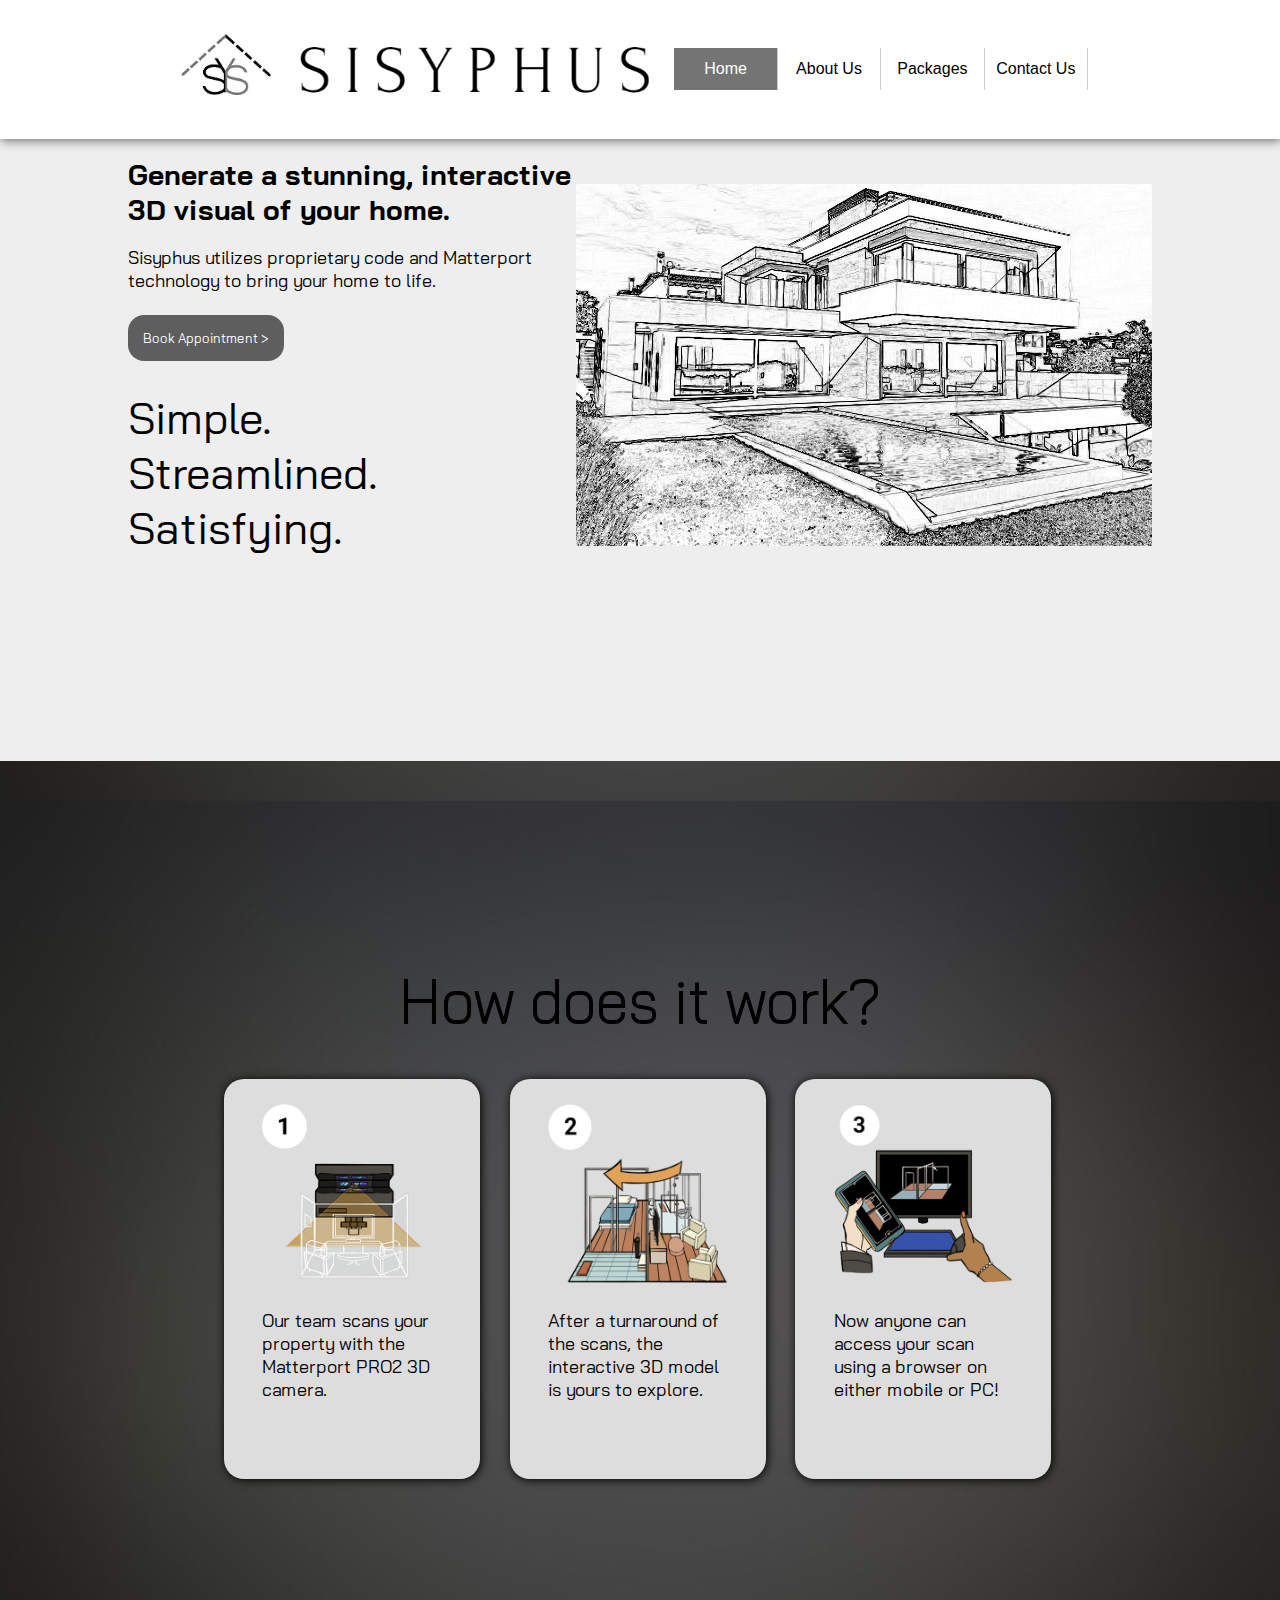
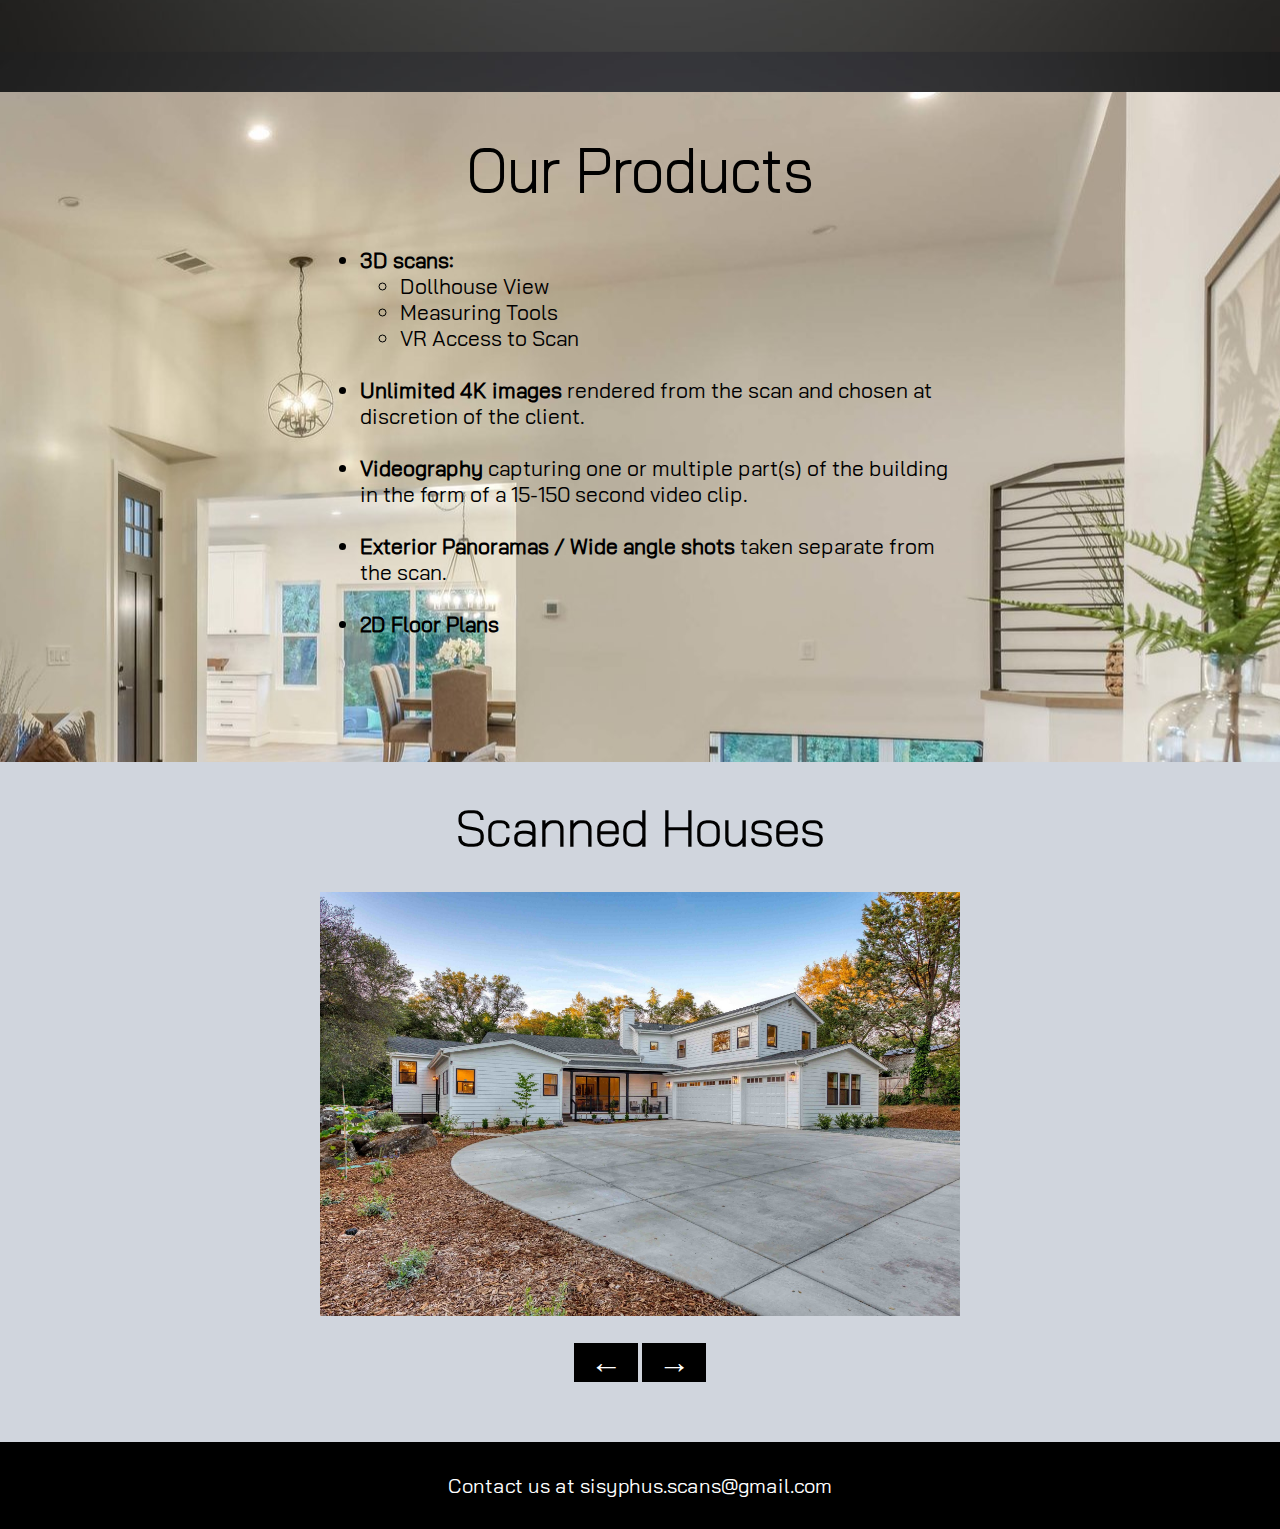
<file: index.html>
<!DOCTYPE html PUBLIC "-//W3C//DTD XHTML 1.0 Transitional//EN" "http://www.w3.org/TR/xhtml1/DTD/xhtml1-transitional.dtd">

<html xmlns="http://www.w3.org/1999/xhtml">

    <head>
        <meta http-equiv="Content-Type" content="text/html; charset=utf-8" />
        <meta name="viewport" content="width=device-width, initial-scale=1.0">

        <title>Home</title>

        <script defer src="scripts/slideshow.js"></script>
        <script defer src="scripts/dropdown.js"></script>
        <link rel="stylesheet" href="stylesheets/styles-desk-large.css"/>
        <link rel="stylesheet" href="stylesheets/styles-desk-med.css"/>
        <link rel="stylesheet" href="stylesheets/styles-desk-small.css"/>
        <link rel="stylesheet" href="stylesheets/styles-desk-xsmall.css"/>
        <link rel="stylesheet" href="stylesheets/styles-mob-large.css"/>
        <link rel="stylesheet" href="stylesheets/styles-mob-med.css"/>
        <link rel="stylesheet" href="stylesheets/styles-mob-small.css"/>
        <link rel="stylesheet" href="stylesheets/styles-mob-xlarge.css"/>
        <link rel="shortcut icon" type="image/png" href="resources/favicon-32x32.png"/>
    </head>

    <body>
        <div id="nav_menu" class="dropdown-content">
            <a onclick="menuOpen()" id="menu_button">&times; Close Menu</a>
            <a href="contact.html">Contact Us</a>
            <a href="packages.html">Packages</a>
            <a href="about_us.html">About Us</a>
            <a href="index.html">Home</a>
        </div>


        <div class="topnav">
            <a id="nav_start" href="contact.html">Contact Us</a>
            <a href="packages.html">Packages</a>
            <a href="about_us.html">About Us</a>
            <a class="active" href="index.html">Home</a>

            <div class="dropdown">
                <button onclick="menuOpen()" class="dropbtn">≡</button>
            </div>

            <div id="title_box">
                <img src="resources/nav_logo.png"/>
            </div>
        </div>
        
        <div class="content">
            <div id="i_strip_1">
                <div id="i_strip_1_box">
                    <div id="i_strip_1_img_1">
                        <img src="resources/wireframe_old.png" />
                    </div>
                    <div id="i_strip_1_text">
                        <h1>Generate a stunning, interactive 3D visual of your home.</h1>
                        <p>Sisyphus utilizes proprietary code and Matterport technology to bring your home to life.</p>
                        <br/>
                        <a href="contact.html">Book Appointment ></a>
                        <p id="i_strip_1_slogan">Simple. Streamlined. Satisfying.</p>
                    </div>
                </div>
            </div>

            <div id="i_strip_2">
                <h1>How does it work?</h1>
                <div id="i_strip_2_box_1">
                    <img src="resources/banner_1.png" />
                    <p>Our team scans your property with the Matterport PRO2 3D camera.</p>
                </div>
                <div id="i_strip_2_box_2">
                    <img src="resources/banner_2.png" />
                    <p>After a turnaround of the scans, the interactive 3D model is yours to explore.</p>
                </div>
                <div id="i_strip_2_box_3">
                    <img src="resources/banner_3.png" />
                    <p>Now anyone can access your scan using a browser on either mobile or PC!</p>
                </div>
            </div>

            <div id="i_strip_3">
                <div id="i_strip_3_text">
                    <h1>Our Products</h1>
                    <ul id="product_list">
                        <li>
                            <strong>3D scans:</strong>
                        </li>
                        <li style="list-style-type:none">
                            <ul>
                                <li>Dollhouse View</li>
                                <li>Measuring Tools</li>
                                <li>VR Access to Scan</li>
                            </ul>
                        </li>
                        <br/>
                        <li><strong>Unlimited 4K images</strong> rendered from the scan and chosen at discretion of the client.</li>
                        <br/>
                        <li><strong>Videography</strong> capturing one or multiple part(s) of the building in the form of a 15-150 second video clip.</li>
                        <br/>
                        <li><strong>Exterior Panoramas / Wide angle shots</strong> taken separate from the scan.</li>
                        <br/>
                        <li><strong>2D Floor Plans</strong></li>
                        <br/>
                        <br/>
                        <br/>
                        <br/>
                    </ul>
                </div>
            </div>

            <div id="i_strip_4">
                <h1>Scanned Houses</h1>

                <div class="slideshow">
                    <img class="slide" src="resources/1.png"/>
                    <img class="slide" src="resources/2.png"/>
                    <img class="slide" src="resources/3.png"/>
                    <img class="slide" src="resources/4.png"/>
                    <img class="slide" src="resources/5.png"/>
                    <img class="slide" src="resources/6.png"/>
                </div>
                <button class="i_s_fb" onclick="retract()">	&larr;</button>
                <button class="i_s_fb" onclick="advance()">	&rarr;</button>

                <br/>
                <br/>
                <br/>
                <br/>
            </div>

            <footer>
                <p>Contact us at sisyphus.scans@gmail.com</p>
            </footer>
        </div>
    </body>
</html>
</file>
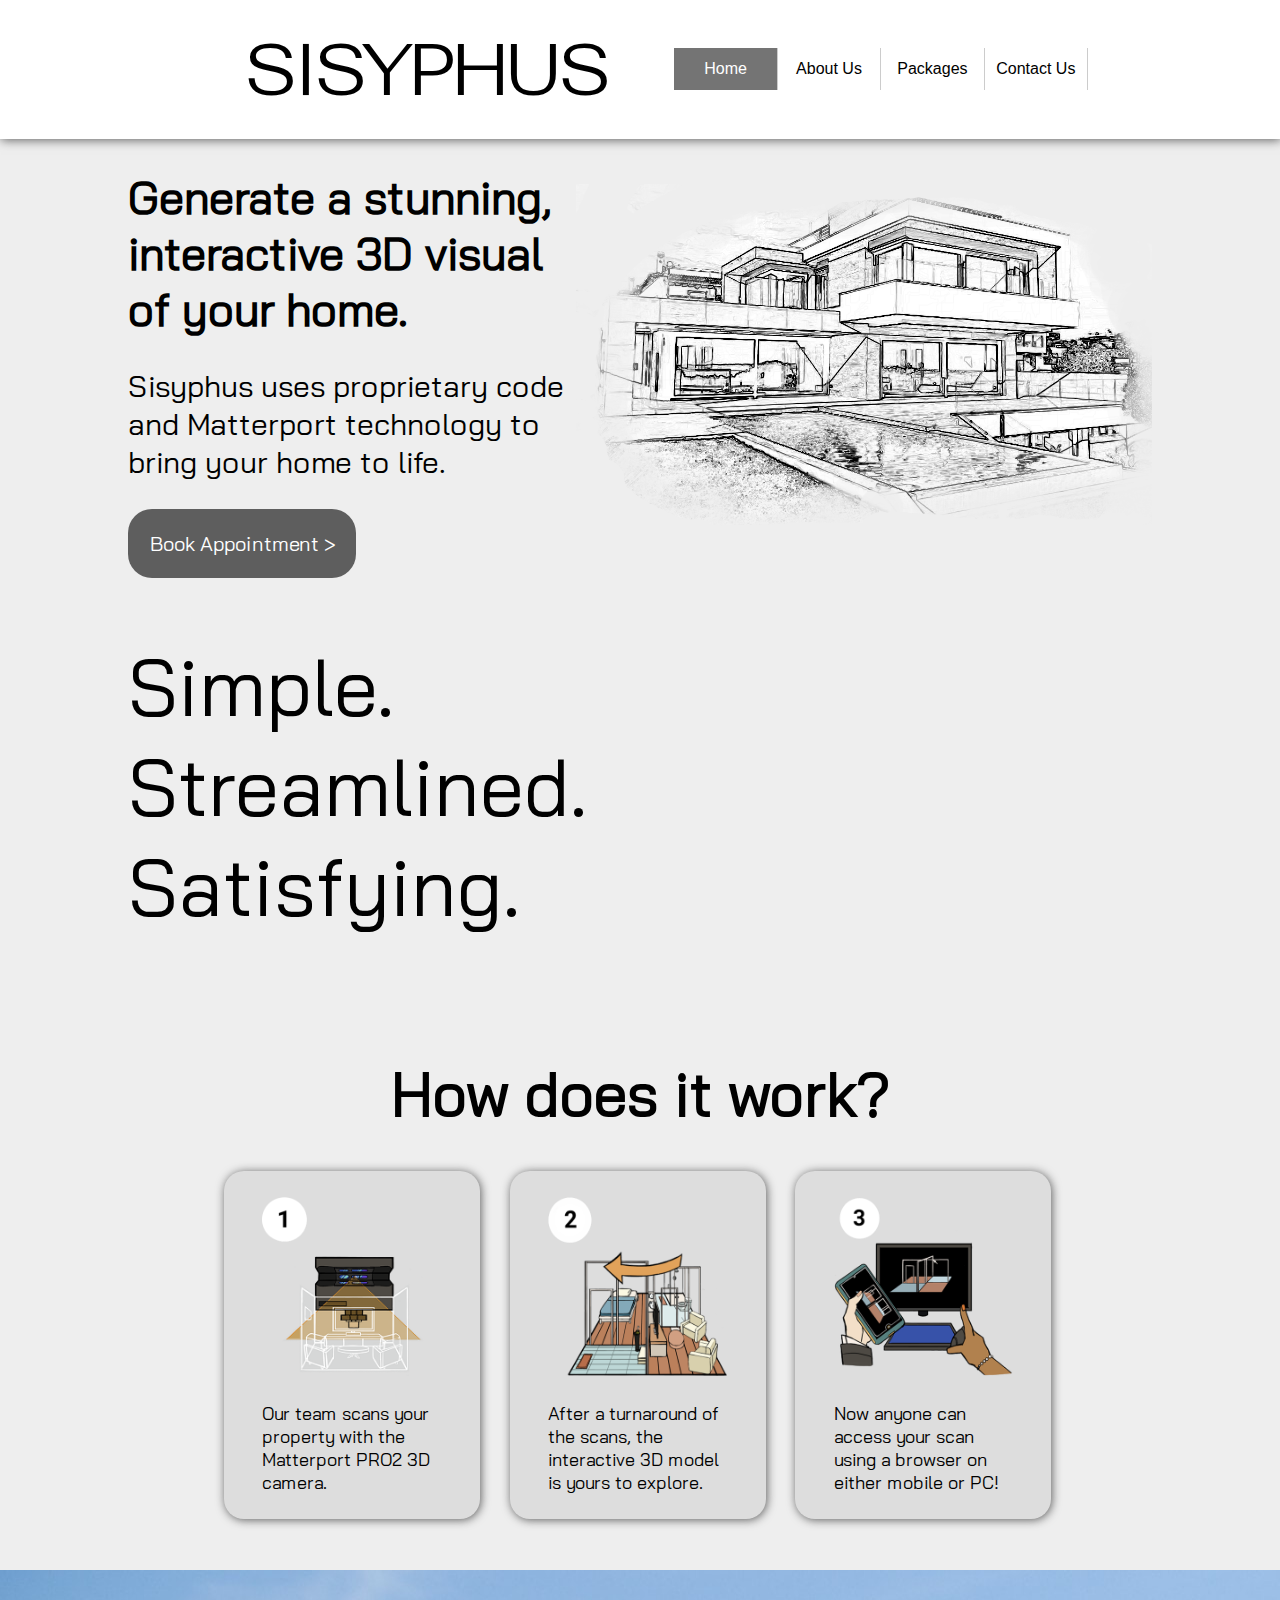
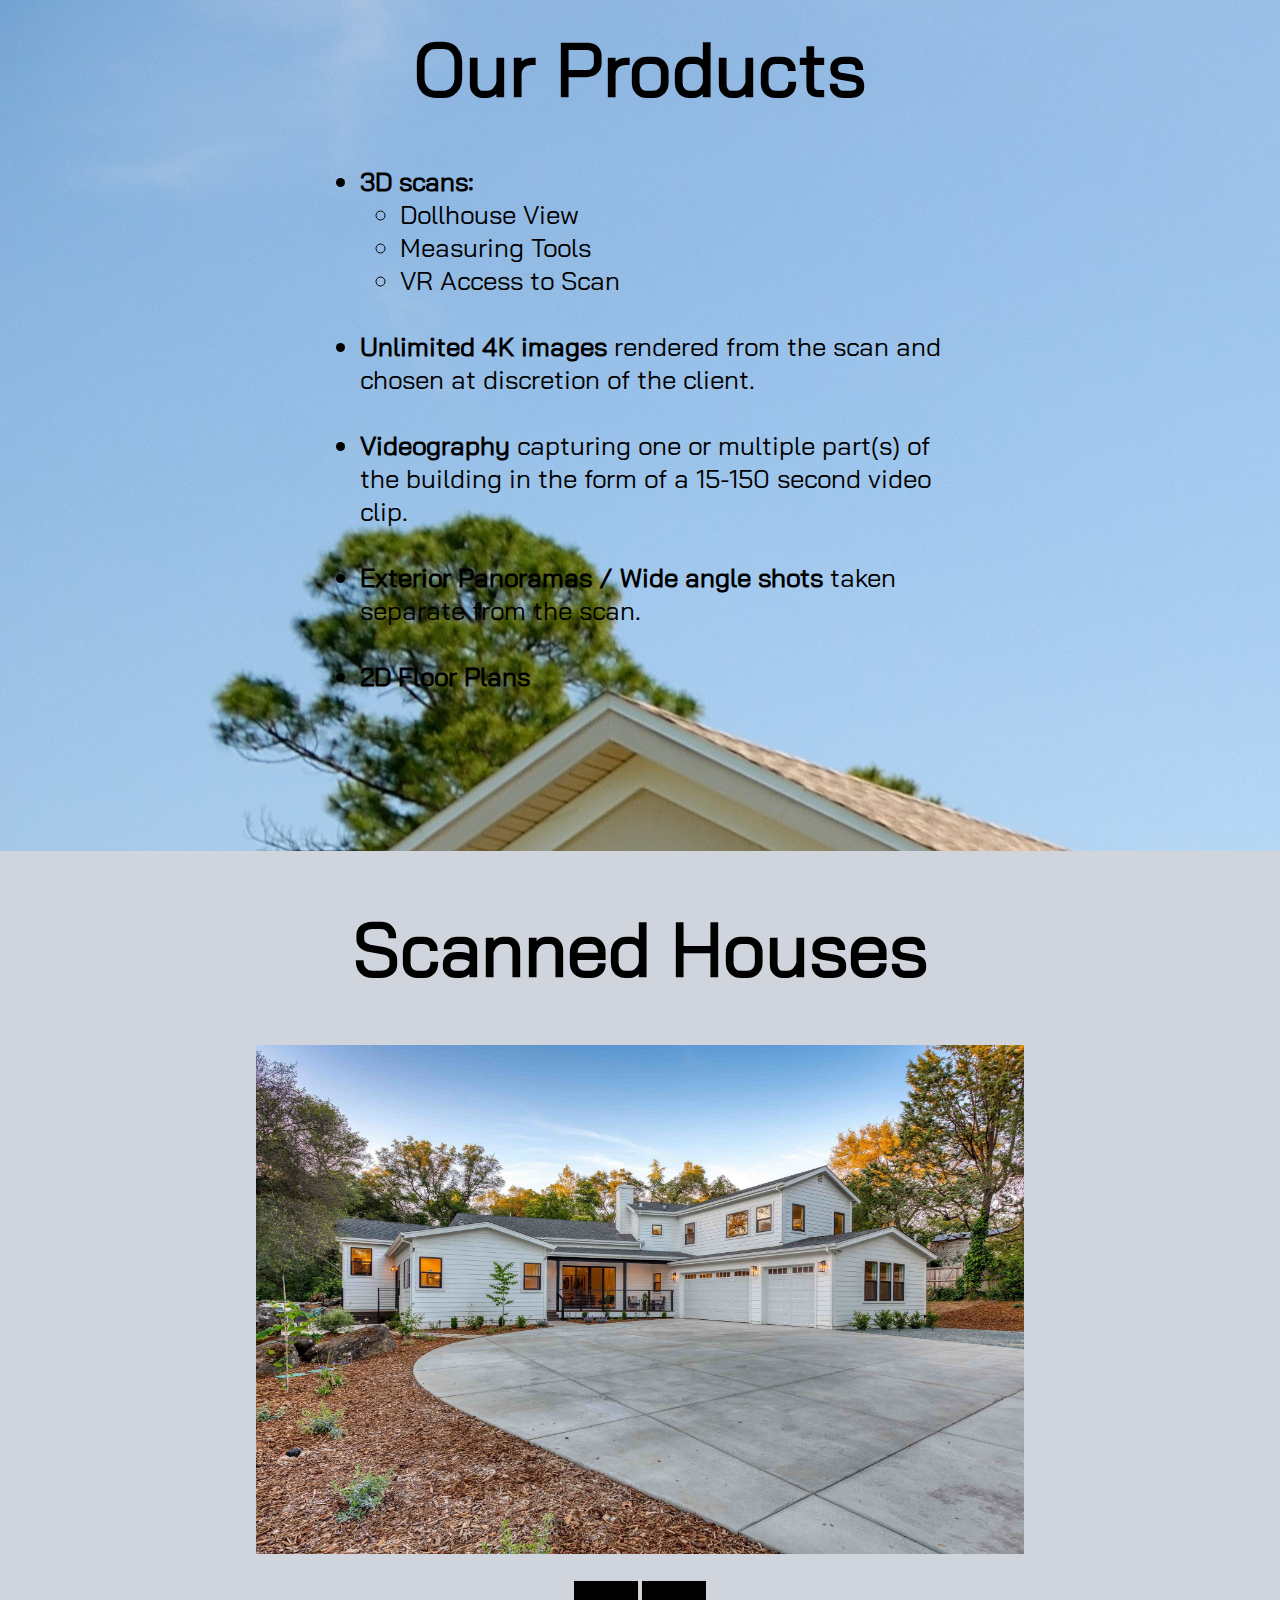
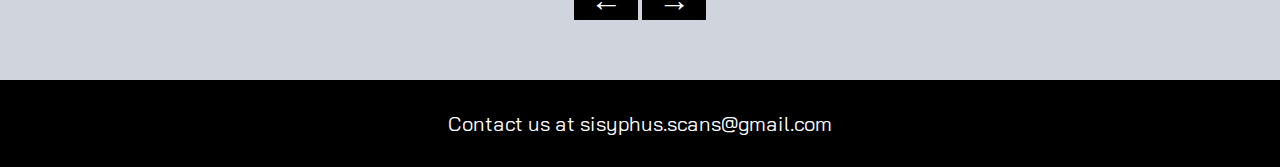
<file: merge/index.html>
<!DOCTYPE html PUBLIC "-//W3C//DTD XHTML 1.0 Transitional//EN" "http://www.w3.org/TR/xhtml1/DTD/xhtml1-transitional.dtd">

<html xmlns="http://www.w3.org/1999/xhtml">

    <head>
        <meta http-equiv="Content-Type" content="text/html; charset=utf-8" />
        <meta name="viewport" content="width=device-width, initial-scale=1.0">

        <title>Home</title>

        <script defer src="scripts/slideshow.js"></script>
        <script defer src="scripts/dropdown.js"></script>
        <link rel="stylesheet" href="stylesheets/styles-desk-large.css"/>
        <link rel="stylesheet" href="stylesheets/styles-desk-med.css"/>
        <link rel="stylesheet" href="stylesheets/styles-desk-small.css"/>
        <link rel="stylesheet" href="stylesheets/styles-desk-xsmall.css"/>
        <link rel="stylesheet" href="stylesheets/styles-mob-large.css"/>
        <link rel="stylesheet" href="stylesheets/styles-mob-med.css"/>
        <link rel="stylesheet" href="stylesheets/styles-mob-small.css"/>
        <link rel="stylesheet" href="stylesheets/styles-mob-xlarge.css"/>
        <link rel="shortcut icon" type="image/png" href="resources/favicon-32x32.png"/>
    </head>

    <body>
        <div id="nav_menu" class="dropdown-content">
            <a onclick="menuOpen()" id="menu_button">&times; Close Menu</a>
            <a href="contact.html">Contact Us</a>
            <a href="packages.html">Packages</a>
            <a href="about_us.html">About Us</a>
            <a href="index.html">Home</a>
        </div>


        <div class="topnav">
            <a id="nav_start" href="contact.html">Contact Us</a>
            <a href="packages.html">Packages</a>
            <a href="about_us.html">About Us</a>
            <a class="active" href="index.html">Home</a>

            <div class="dropdown">
                <button onclick="menuOpen()" class="dropbtn">≡</button>
            </div>

            <div id="title_box">
                <h1>SISYPHUS</h1>
            </div>
        </div>
        
        <div class="content">
            <div id="i_strip_1">
                <div id="i_strip_1_box">
                    <div id="i_strip_1_img_1">
                        <img src="resources/wireframe.png" />
                    </div>
                    <div id="i_strip_1_text">
                        <h1>Generate a stunning, interactive 3D visual of your home.</h1>
                        <p>Sisyphus uses proprietary code and Matterport technology to bring your home to life.</p>
                        <br/>
                        <a href="contact.html">Book Appointment ></a>
                        <p id="i_strip_1_slogan">Simple. Streamlined. Satisfying.</p>
                    </div>
                </div>
            </div>

            <div id="i_strip_2">
                <h1>How does it work?</h1>
                <div id="i_strip_2_box_1">
                    <img src="resources/banner_1.png" />
                    <p>Our team scans your property with the Matterport PRO2 3D camera.</p>
                </div>
                <div id="i_strip_2_box_2">
                    <img src="resources/banner_2.png" />
                    <p>After a turnaround of the scans, the interactive 3D model is yours to explore.</p>
                </div>
                <div id="i_strip_2_box_3">
                    <img src="resources/banner_3.png" />
                    <p>Now anyone can access your scan using a browser on either mobile or PC!</p>
                </div>
            </div>

            <div id="i_strip_3">
                <div id="i_strip_3_text">
                    <h1>Our Products</h1>
                    <ul id="product_list">
                        <li>
                            <strong>3D scans:</strong>
                        </li>
                        <li style="list-style-type:none">
                            <ul>
                                <li>Dollhouse View</li>
                                <li>Measuring Tools</li>
                                <li>VR Access to Scan</li>
                            </ul>
                        </li>
                        <br/>
                        <li><strong>Unlimited 4K images</strong> rendered from the scan and chosen at discretion of the client.</li>
                        <br/>
                        <li><strong>Videography</strong> capturing one or multiple part(s) of the building in the form of a 15-150 second video clip.</li>
                        <br/>
                        <li><strong>Exterior Panoramas / Wide angle shots</strong> taken separate from the scan.</li>
                        <br/>
                        <li><strong>2D Floor Plans</strong></li>
                        <br/>
                        <br/>
                        <br/>
                        <br/>
                    </ul>
                </div>
            </div>

            <div id="i_strip_4">
                <h1>Scanned Houses</h1>

                <div class="slideshow">
                    <img class="slide" src="resources/1.png"/>
                    <img class="slide" src="resources/2.png"/>
                    <img class="slide" src="resources/3.png"/>
                    <img class="slide" src="resources/4.png"/>
                    <img class="slide" src="resources/5.png"/>
                    <img class="slide" src="resources/6.png"/>
                </div>
                <button class="i_s_fb" onclick="retract()">	&larr;</button>
                <button class="i_s_fb" onclick="advance()">	&rarr;</button>

                <br/>
                <br/>
                <br/>
                <br/>
            </div>

            <footer>
                <p>Contact us at sisyphus.scans@gmail.com</p>
            </footer>
        </div>
    </body>
</html>
</file>
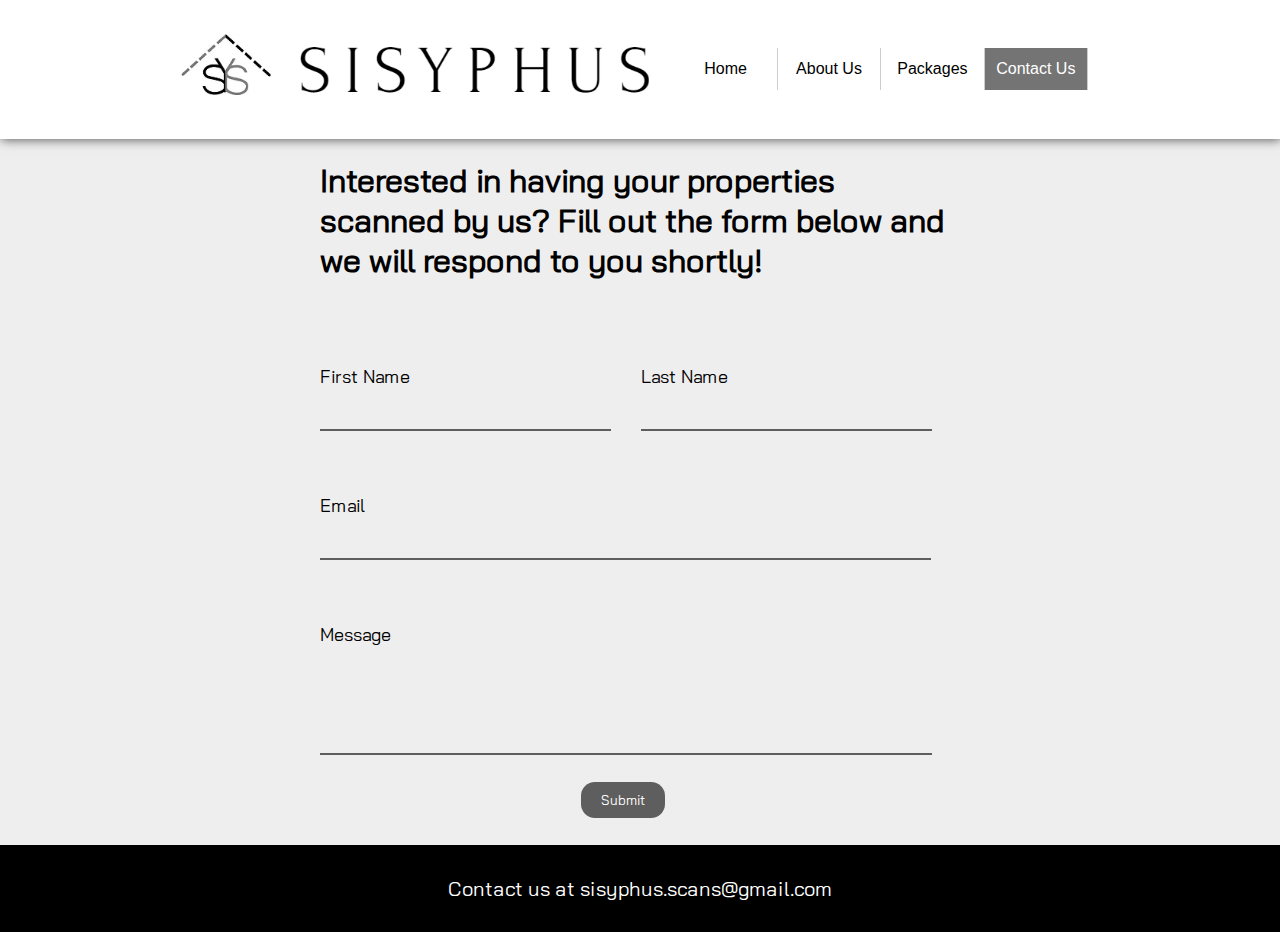
<file: contact.html>
<!DOCTYPE html PUBLIC "-//W3C//DTD XHTML 1.0 Transitional//EN" "http://www.w3.org/TR/xhtml1/DTD/xhtml1-transitional.dtd">

<html xmlns="http://www.w3.org/1999/xhtml">

    <head>
        <meta http-equiv="Content-Type" content="text/html; charset=utf-8" />
        <meta name="viewport" content="width=device-width, initial-scale=1.0">

        <title>Home</title>

        <script defer src="scripts/formsend.js"></script>
        <script defer src="scripts/dropdown.js"></script>
        <link rel="stylesheet" href="stylesheets/styles-desk-large.css"/>
        <link rel="stylesheet" href="stylesheets/styles-desk-med.css"/>
        <link rel="stylesheet" href="stylesheets/styles-desk-small.css"/>
        <link rel="stylesheet" href="stylesheets/styles-desk-xsmall.css"/>
        <link rel="stylesheet" href="stylesheets/styles-mob-large.css"/>
        <link rel="stylesheet" href="stylesheets/styles-mob-med.css"/>
        <link rel="stylesheet" href="stylesheets/styles-mob-small.css"/>
        <link rel="stylesheet" href="stylesheets/styles-mob-xlarge.css"/>
        <link rel="shortcut icon" type="image/png" href="resources/favicon-32x32.png"/>
    </head>

    <body>
        <div id="nav_menu" class="dropdown-content">
            <a onclick="menuOpen()" id="menu_button">&times; Close Menu</a>
            <a href="contact.html">Contact Us</a>
            <a href="packages.html">Packages</a>
            <a href="about_us.html">About Us</a>
            <a href="index.html">Home</a>
        </div>

        <div class="topnav">
            <a id="nav_start" href="contact.html" class="active">Contact Us</a>
            <a href="packages.html">Packages</a>
            <a href="about_us.html">About Us</a>
            <a href="index.html">Home</a>

            <div class="dropdown">
                <button onclick="menuOpen()" class="dropbtn">≡</button>
            </div>

            <div id="title_box">
                <img src="resources/nav_logo.png"/>
            </div>
        </div>
        
        <div class="content">
            <div class="c_main">
                <h1><strong>Interested in having your properties scanned by us? Fill out the form below and we will respond to you shortly!</strong></h1>
                <form id="contact_form" method="post" action="https://script.google.com/macros/s/AKfycbyUgQ5yfx0uFir9b8kvtH9IMFP4yDRqaSJqOJ8B2djiwwDZQyFI-fHyqCWPPFURDIEdyQ/exec" >
                    <div class="left">
                        <label>First Name</label>
                        <input name="First Name" type="text" required/>
                    </div>
                    <div class="right">
                        <label>Last Name</label>
                        <input name="Last Name" type="text" required/>
                    </div>
                    <br/>
                    <div class="full">
                        <label>Email</label>
                        <input name="Email" type="text" required/>
                    </div>
                    <br/>
                    <div class="msgbox">
                        <label>Message</label>
                        <textarea name="Message" required></textarea>
                    </div>
                    <div id="form_submit">
                        <button type="submit">Submit</button>
                    </div>
                </form>
            </div>

            <footer>
                <p>Contact us at sisyphus.scans@gmail.com</p>
            </footer>
        </div>
    </body>
</html>
</file>
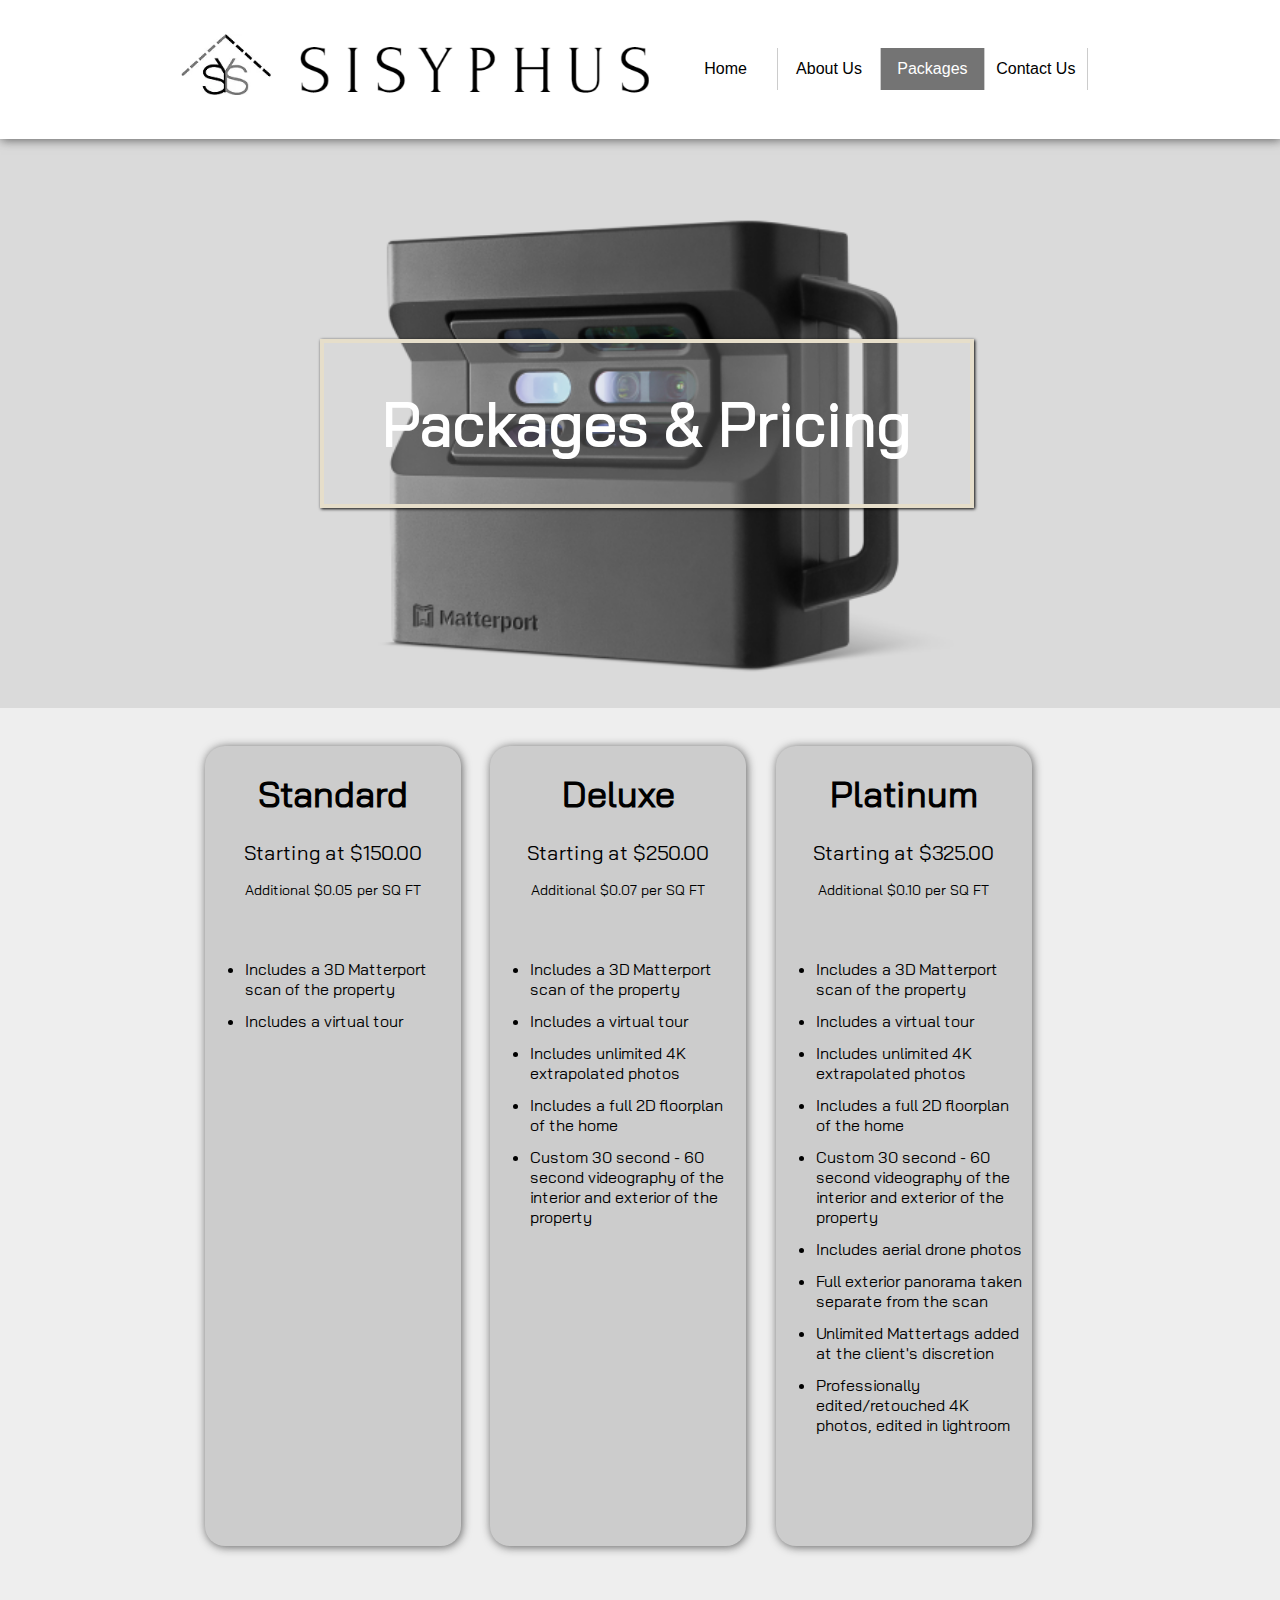
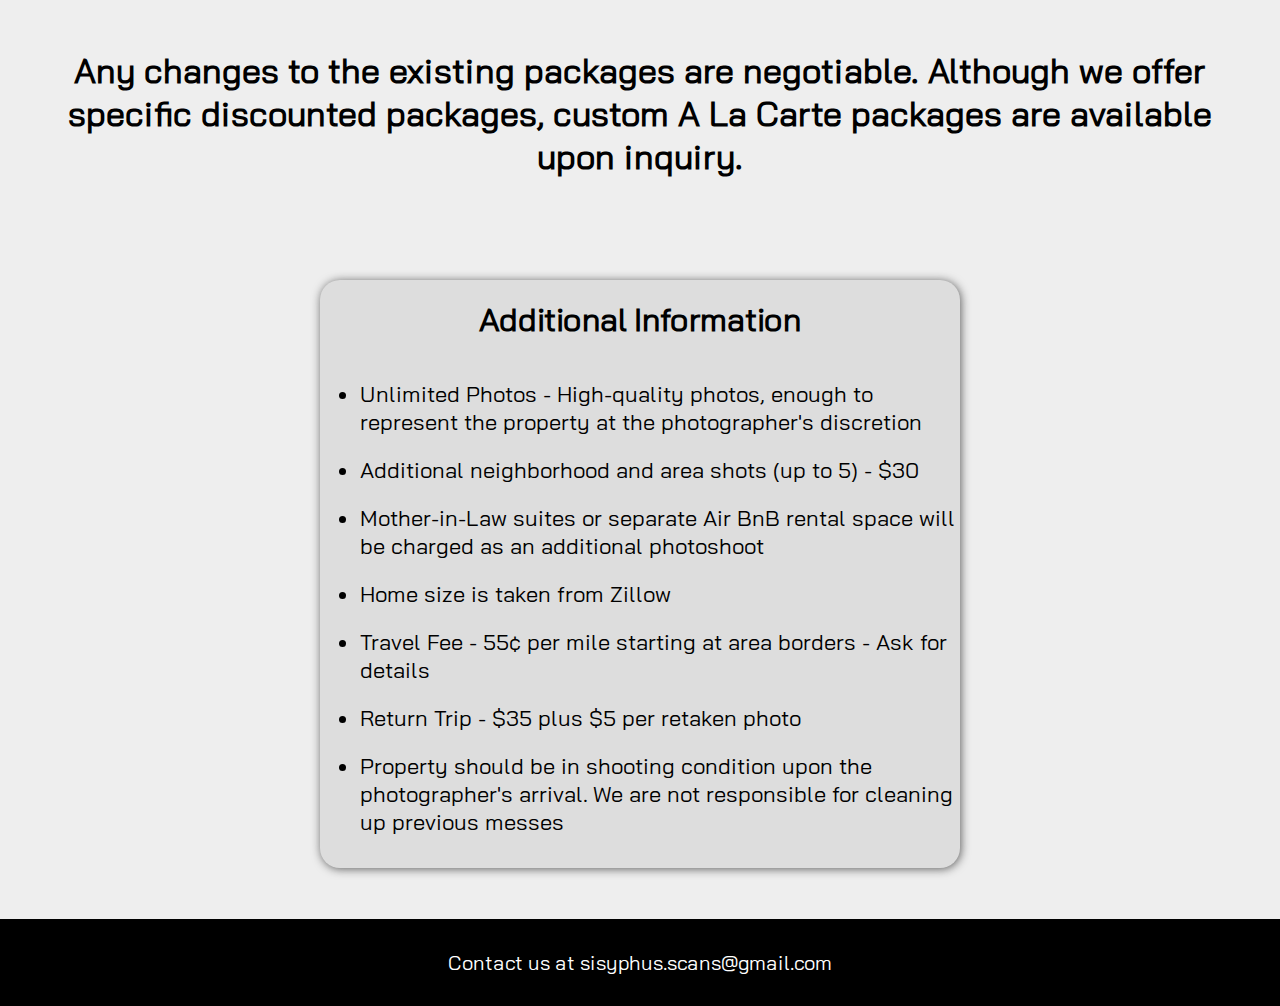
<file: packages.html>
<!DOCTYPE html PUBLIC "-//W3C//DTD XHTML 1.0 Transitional//EN" "http://www.w3.org/TR/xhtml1/DTD/xhtml1-transitional.dtd">

<html xmlns="http://www.w3.org/1999/xhtml">

    <head>
        <meta http-equiv="Content-Type" content="text/html; charset=utf-8" />
        <meta name="viewport" content="width=device-width, initial-scale=1.0">

        <title>Home</title>

        <script defer src="scripts/dropdown.js"></script>
        <link rel="stylesheet" href="stylesheets/styles-desk-large.css"/>
        <link rel="stylesheet" href="stylesheets/styles-desk-med.css"/>
        <link rel="stylesheet" href="stylesheets/styles-desk-small.css"/>
        <link rel="stylesheet" href="stylesheets/styles-desk-xsmall.css"/>
        <link rel="stylesheet" href="stylesheets/styles-mob-large.css"/>
        <link rel="stylesheet" href="stylesheets/styles-mob-med.css"/>
        <link rel="stylesheet" href="stylesheets/styles-mob-small.css"/>
        <link rel="stylesheet" href="stylesheets/styles-mob-xlarge.css"/>
        <link rel="shortcut icon" type="image/png" href="resources/favicon-32x32.png"/>
    </head>

    <body>
        <div id="nav_menu" class="dropdown-content">
            <a onclick="menuOpen()" id="menu_button">&times; Close Menu</a>
            <a href="contact.html">Contact Us</a>
            <a href="packages.html">Packages</a>
            <a href="about_us.html">About Us</a>
            <a href="index.html">Home</a>
        </div>
        
        <div class="topnav">
            <a id="nav_start" href="contact.html">Contact Us</a>
            <a class="active" href="packages.html">Packages</a>
            <a href="about_us.html">About Us</a>
            <a href="index.html">Home</a>

            <div class="dropdown">
                <button onclick="menuOpen()" class="dropbtn">≡</button>
            </div>

            <div id="title_box">
                <img src="resources/nav_logo.png"/>
            </div>
        </div>
        
        <div class="content">
            <div id="p_title_container">
                <div id="p_title">
                    <h1>Packages & Pricing</h1>
                </div>
            </div>

            <div id="p_main">
                <div id="p_main_box_1">
                    <h1>Standard</h1>
                    <h2>Starting at $150.00</h2>
                    <h3>Additional $0.05 per SQ FT</h3>
                    <ul>
                        <li>Includes a 3D Matterport scan of the property</li>
                        <li>Includes a virtual tour</li>
                    </ul>
                </div>
                <div id="p_main_box_2">
                    <h1>Deluxe</h1>
                    <h2>Starting at $250.00</h2>
                    <h3>Additional $0.07 per SQ FT</h3>
                    <ul>
                        <li>Includes a 3D Matterport scan of the property</li>
                        <li>Includes a virtual tour</li>
                        <li>Includes unlimited 4K extrapolated photos</li>
                        <li>Includes a full 2D floorplan of the home</li>
                        <li>Custom 30 second - 60 second videography of the interior and exterior of the property</li>
                    </ul>
                </div>
                <div id="p_main_box_3">
                    <h1>Platinum</h1>
                    <h2>Starting at $325.00</h2>
                    <h3>Additional $0.10 per SQ FT</h3>
                    <ul>
                        <li>Includes a 3D Matterport scan of the property</li>
                        <li>Includes a virtual tour</li>
                        <li>Includes unlimited 4K extrapolated photos</li>
                        <li>Includes a full 2D floorplan of the home</li>
                        <li>Custom 30 second - 60 second videography of the interior and exterior of the property</li>
                        <li>Includes aerial drone photos</li>
                        <li>Full exterior panorama taken separate from the scan</li>
                        <li>Unlimited Mattertags added at the client's discretion</li>
                        <li>Professionally edited/retouched 4K photos, edited in lightroom</li>
                    </ul>
                </div>

                <h1 id="p_disclaimer">Any changes to the existing packages are negotiable. Although we offer specific discounted packages, custom A La Carte packages are available upon inquiry.</h1>

                <div id="p_main_info">
                    <h1>Additional Information</h1>
                    <ul>
                        <li>Unlimited Photos - High-quality photos, enough to represent the property at the photographer's discretion</li>
                        <li>Additional neighborhood and area shots (up to 5) - $30</li>
                        <li>Mother-in-Law suites or separate Air BnB rental space will be charged as an additional photoshoot</li>
                        <li>Home size is taken from Zillow</li>
                        <li>Travel Fee - 55¢ per mile starting at area borders - Ask for details</li>
                        <li>Return Trip - $35 plus $5 per retaken photo</li>
                        <li>Property should be in shooting condition upon the photographer's arrival. We are not responsible for cleaning up previous messes</li>
                    </ul>
                </div>
            </div>

            <footer>
                <p>Contact us at sisyphus.scans@gmail.com</p>
            </footer>
        </div>
    </body>
</html>
</file>
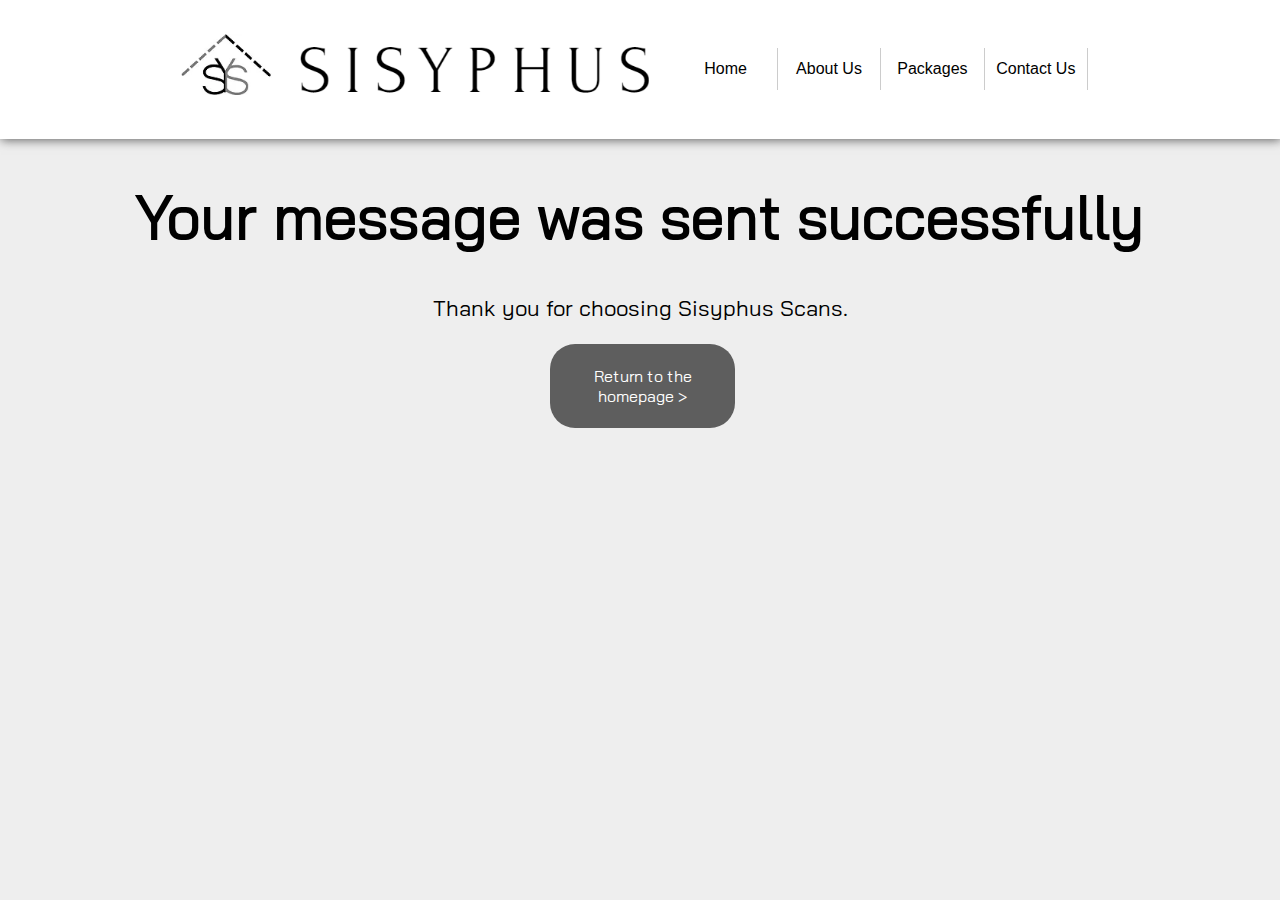
<file: success.html>
<!DOCTYPE html PUBLIC "-//W3C//DTD XHTML 1.0 Transitional//EN" "http://www.w3.org/TR/xhtml1/DTD/xhtml1-transitional.dtd">

<html xmlns="http://www.w3.org/1999/xhtml">

    <head>
        <meta http-equiv="Content-Type" content="text/html; charset=utf-8" />
        <meta name="viewport" content="width=device-width, initial-scale=1.0">

        <title>Home</title>

        <script defer src="scripts/dropdown.js"></script>
        <link rel="stylesheet" href="stylesheets/styles-desk-large.css"/>
        <link rel="stylesheet" href="stylesheets/styles-desk-med.css"/>
        <link rel="stylesheet" href="stylesheets/styles-desk-small.css"/>
        <link rel="stylesheet" href="stylesheets/styles-desk-xsmall.css"/>
        <link rel="stylesheet" href="stylesheets/styles-mob-large.css"/>
        <link rel="stylesheet" href="stylesheets/styles-mob-med.css"/>
        <link rel="stylesheet" href="stylesheets/styles-mob-small.css"/>
        <link rel="stylesheet" href="stylesheets/styles-mob-xlarge.css"/>
        <link rel="shortcut icon" type="image/png" href="resources/favicon-32x32.png"/>
    </head>

    <body>
        <div id="nav_menu" class="dropdown-content">
            <a onclick="menuOpen()" id="menu_button">&times; Close Menu</a>
            <a href="contact.html">Contact Us</a>
            <a href="packages.html">Packages</a>
            <a href="about_us.html">About Us</a>
            <a href="index.html">Home</a>
        </div>

        <div class="topnav">
            <a id="nav_start" href="contact.html">Contact Us</a>
            <a href="packages.html">Packages</a>
            <a href="about_us.html">About Us</a>
            <a href="index.html">Home</a>

            <div class="dropdown">
                <button onclick="menuOpen()" class="dropbtn">≡</button>
            </div>

            <div id="title_box">
                <img src="resources/nav_logo.png"/>
            </div>
        </div>
        
        <div class="content">
            <div id="success">
                <h1>Your message was sent successfully</h1>
                <p>Thank you for choosing Sisyphus Scans.</p>
                <a href="index.html" id="success_homepage_button">Return to the homepage ></a>
            </div>
        </div>
    </body>
</html>
</file>
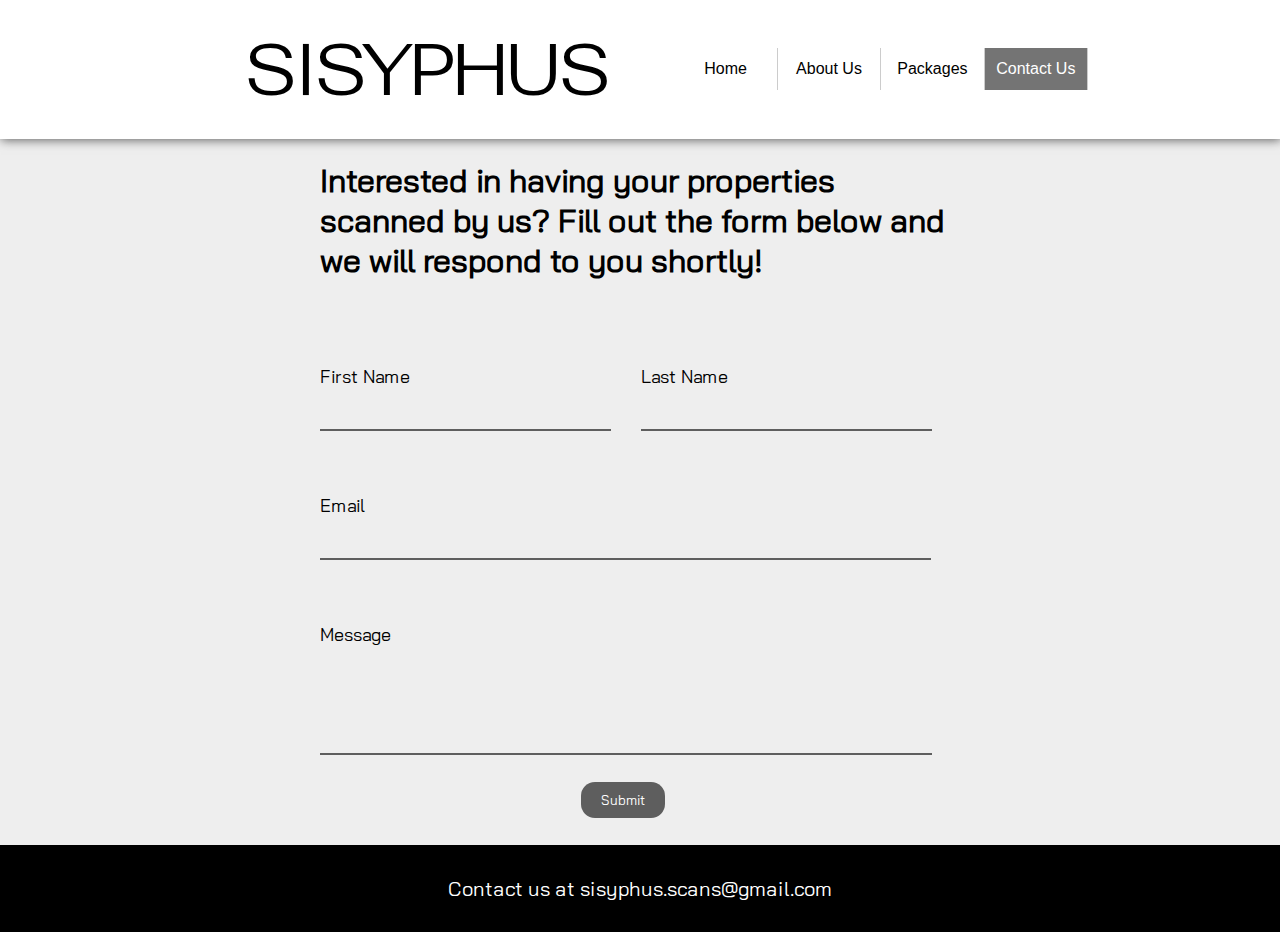
<file: merge/contact.html>
<!DOCTYPE html PUBLIC "-//W3C//DTD XHTML 1.0 Transitional//EN" "http://www.w3.org/TR/xhtml1/DTD/xhtml1-transitional.dtd">

<html xmlns="http://www.w3.org/1999/xhtml">

    <head>
        <meta http-equiv="Content-Type" content="text/html; charset=utf-8" />
        <meta name="viewport" content="width=device-width, initial-scale=1.0">

        <title>Home</title>

        <script defer src="scripts/formsend.js"></script>
        <script defer src="scripts/dropdown.js"></script>
        <link rel="stylesheet" href="stylesheets/styles-desk-large.css"/>
        <link rel="stylesheet" href="stylesheets/styles-desk-med.css"/>
        <link rel="stylesheet" href="stylesheets/styles-desk-small.css"/>
        <link rel="stylesheet" href="stylesheets/styles-desk-xsmall.css"/>
        <link rel="stylesheet" href="stylesheets/styles-mob-large.css"/>
        <link rel="stylesheet" href="stylesheets/styles-mob-med.css"/>
        <link rel="stylesheet" href="stylesheets/styles-mob-small.css"/>
        <link rel="stylesheet" href="stylesheets/styles-mob-xlarge.css"/>
        <link rel="shortcut icon" type="image/png" href="resources/favicon-32x32.png"/>
    </head>

    <body>
        <div id="nav_menu" class="dropdown-content">
            <a onclick="menuOpen()" id="menu_button">&times; Close Menu</a>
            <a href="contact.html">Contact Us</a>
            <a href="packages.html">Packages</a>
            <a href="about_us.html">About Us</a>
            <a href="index.html">Home</a>
        </div>

        <div class="topnav">
            <a id="nav_start" href="contact.html" class="active">Contact Us</a>
            <a href="packages.html">Packages</a>
            <a href="about_us.html">About Us</a>
            <a href="index.html">Home</a>

            <div class="dropdown">
                <button onclick="menuOpen()" class="dropbtn">≡</button>
            </div>

            <div id="title_box">
                <h1>SISYPHUS</h1>
            </div>
        </div>
        
        <div class="content">
            <div class="c_main">
                <h1><strong>Interested in having your properties scanned by us? Fill out the form below and we will respond to you shortly!</strong></h1>
                <form id="contact_form" method="post" action="https://script.google.com/macros/s/AKfycbyUgQ5yfx0uFir9b8kvtH9IMFP4yDRqaSJqOJ8B2djiwwDZQyFI-fHyqCWPPFURDIEdyQ/exec" >
                    <div class="left">
                        <label>First Name</label>
                        <input name="First Name" type="text" required/>
                    </div>
                    <div class="right">
                        <label>Last Name</label>
                        <input name="Last Name" type="text" required/>
                    </div>
                    <br/>
                    <div class="full">
                        <label>Email</label>
                        <input name="Email" type="text" required/>
                    </div>
                    <br/>
                    <div class="msgbox">
                        <label>Message</label>
                        <textarea name="Message" required></textarea>
                    </div>
                    <div id="form_submit">
                        <button type="submit">Submit</button>
                    </div>
                </form>
            </div>

            <footer>
                <p>Contact us at sisyphus.scans@gmail.com</p>
            </footer>
        </div>
    </body>
</html>
</file>
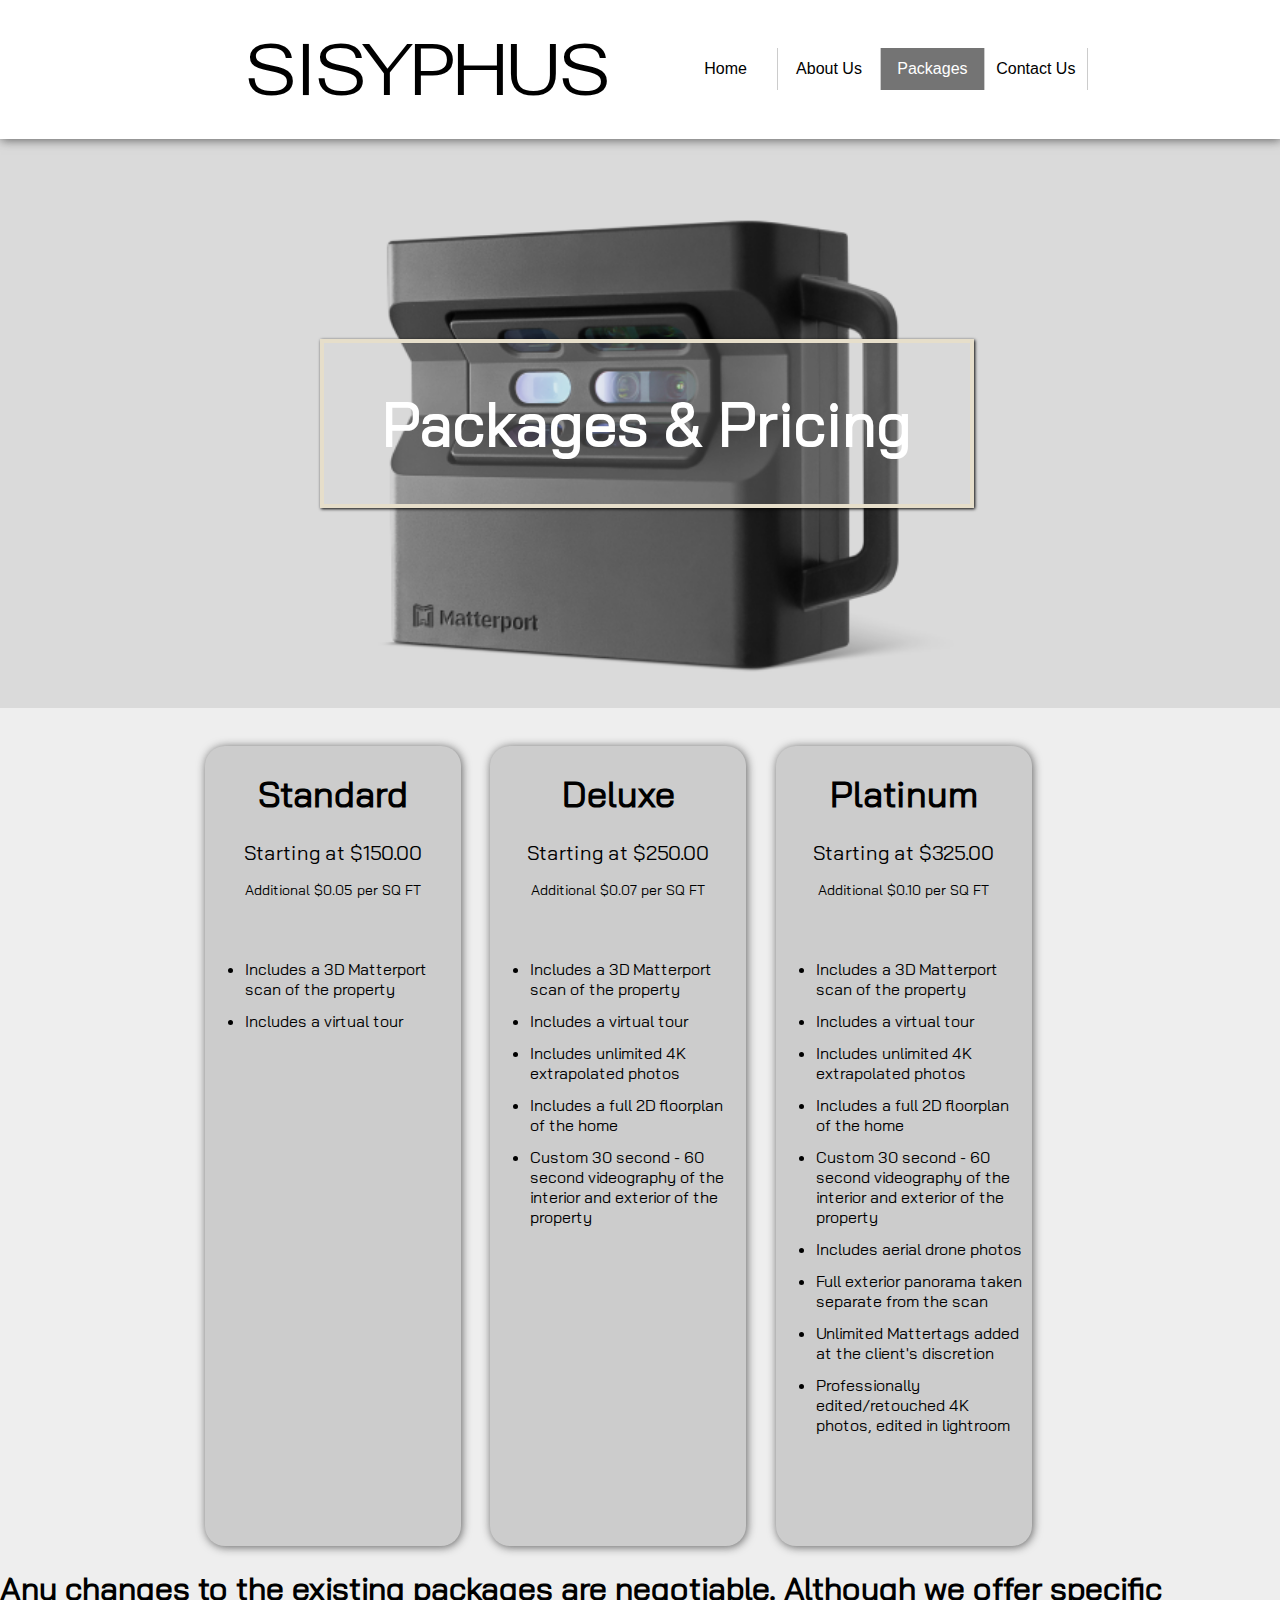
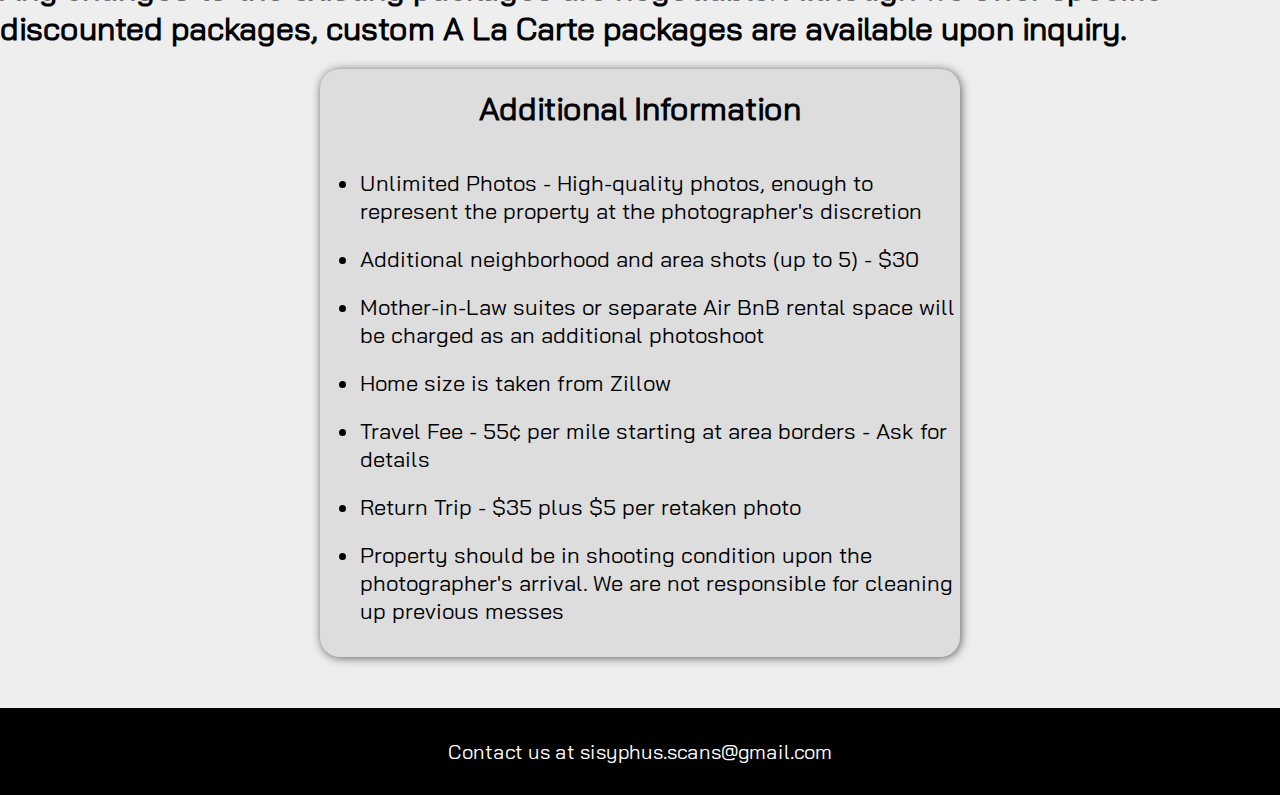
<file: propane-design-test/packages.html>
<!DOCTYPE html PUBLIC "-//W3C//DTD XHTML 1.0 Transitional//EN" "http://www.w3.org/TR/xhtml1/DTD/xhtml1-transitional.dtd">

<html xmlns="http://www.w3.org/1999/xhtml">

    <head>
        <meta http-equiv="Content-Type" content="text/html; charset=utf-8" />
        <meta name="viewport" content="width=device-width, initial-scale=1.0">

        <title>Home</title>

        <script defer src="scripts/dropdown.js"></script>
        <link rel="stylesheet" href="stylesheets/styles-desk-large.css"/>
        <link rel="stylesheet" href="stylesheets/styles-desk-med.css"/>
        <link rel="stylesheet" href="stylesheets/styles-desk-small.css"/>
        <link rel="stylesheet" href="stylesheets/styles-desk-xsmall.css"/>
        <link rel="stylesheet" href="stylesheets/styles-mob-large.css"/>
        <link rel="stylesheet" href="stylesheets/styles-mob-med.css"/>
        <link rel="stylesheet" href="stylesheets/styles-mob-small.css"/>
        <link rel="stylesheet" href="stylesheets/styles-mob-xlarge.css"/>
        <link rel="shortcut icon" type="image/png" href="resources/favicon-32x32.png"/>
    </head>

    <body>
        <div id="nav_menu" class="dropdown-content">
            <a onclick="menuOpen()" id="menu_button">&times; Close Menu</a>
            <a href="contact.html">Contact Us</a>
            <a href="packages.html">Packages</a>
            <a href="about_us.html">About Us</a>
            <a href="index.html">Home</a>
        </div>
        
        <div class="topnav">
            <a id="nav_start" href="contact.html">Contact Us</a>
            <a class="active" href="packages.html">Packages</a>
            <a href="about_us.html">About Us</a>
            <a href="index.html">Home</a>

            <div class="dropdown">
                <button onclick="menuOpen()" class="dropbtn">≡</button>
            </div>

            <div id="title_box">
                <h1>SISYPHUS</h1>
            </div>
        </div>
        
        <div class="content">
            <div id="p_title_container">
                <div id="p_title">
                    <h1>Packages & Pricing</h1>
                </div>
            </div>

            <div id="p_main">
                <div id="p_main_box_1">
                    <h1>Standard</h1>
                    <h2>Starting at $150.00</h2>
                    <h3>Additional $0.05 per SQ FT</h3>
                    <ul>
                        <li>Includes a 3D Matterport scan of the property</li>
                        <li>Includes a virtual tour</li>
                    </ul>
                </div>
                <div id="p_main_box_2">
                    <h1>Deluxe</h1>
                    <h2>Starting at $250.00</h2>
                    <h3>Additional $0.07 per SQ FT</h3>
                    <ul>
                        <li>Includes a 3D Matterport scan of the property</li>
                        <li>Includes a virtual tour</li>
                        <li>Includes unlimited 4K extrapolated photos</li>
                        <li>Includes a full 2D floorplan of the home</li>
                        <li>Custom 30 second - 60 second videography of the interior and exterior of the property</li>
                    </ul>
                </div>
                <div id="p_main_box_3">
                    <h1>Platinum</h1>
                    <h2>Starting at $325.00</h2>
                    <h3>Additional $0.10 per SQ FT</h3>
                    <ul>
                        <li>Includes a 3D Matterport scan of the property</li>
                        <li>Includes a virtual tour</li>
                        <li>Includes unlimited 4K extrapolated photos</li>
                        <li>Includes a full 2D floorplan of the home</li>
                        <li>Custom 30 second - 60 second videography of the interior and exterior of the property</li>
                        <li>Includes aerial drone photos</li>
                        <li>Full exterior panorama taken separate from the scan</li>
                        <li>Unlimited Mattertags added at the client's discretion</li>
                        <li>Professionally edited/retouched 4K photos, edited in lightroom</li>
                    </ul>
                </div>

                <h1 id="p_disclaimer">Any changes to the existing packages are negotiable. Although we offer specific discounted packages, custom A La Carte packages are available upon inquiry.</h1>

                <div id="p_main_info">
                    <h1>Additional Information</h1>
                    <ul>
                        <li>Unlimited Photos - High-quality photos, enough to represent the property at the photographer's discretion</li>
                        <li>Additional neighborhood and area shots (up to 5) - $30</li>
                        <li>Mother-in-Law suites or separate Air BnB rental space will be charged as an additional photoshoot</li>
                        <li>Home size is taken from Zillow</li>
                        <li>Travel Fee - 55¢ per mile starting at area borders - Ask for details</li>
                        <li>Return Trip - $35 plus $5 per retaken photo</li>
                        <li>Property should be in shooting condition upon the photographer's arrival. We are not responsible for cleaning up previous messes</li>
                    </ul>
                </div>
            </div>

            <footer>
                <p>Contact us at sisyphus.scans@gmail.com</p>
            </footer>
        </div>
    </body>
</html>
</file>
<file: stylesheets/styles-desk-large.css>
@charset "utf-8";

@font-face {
	font-family: Fahkwang; 
	src: url("../fonts/Fahkwang-ExtraLight.ttf");
}

@font-face {
	font-family: BaiJamjuree;
	src: url("../fonts/BaiJamjuree-Regular.ttf");
}

@font-face {
	font-family: BaiJamjuree-Bold;
	src: url("../fonts/BaiJamjuree-Bold.ttf");
}

@font-face {
	font-family: BaiJamjuree-Light;
	src: url("../fonts/BaiJamjuree-ExtraLight.ttf");
}


/*
###################################
Desktop Large Layout
###################################
*/

@media screen and (min-width: 1921px) and (orientation: landscape) {
	/* Navigation Bar */

	.topnav a {
		float: right;
		color: #000;
		text-align: center;
		padding: 16px 0px 16px 0px;
		margin: 48.32px 0px 48.32px 0px;
		width: 8%;
		text-decoration: none;
		font-size: 20px;
		font-family: Helvetica;
		transition: background-color 0.25s ease;
		border-right: solid 1px #CCC;
	}

	.topnav #title_box h1 {
		font-family: Fahkwang;
		font-size: 80px;
		margin: 24px 5% 24px 0px;
		overflow: hidden;
		float: right;
	}

	.topnav #title_box img {
		height: 70px;
		margin: 36px 2% 12px 0px;
		overflow: hidden;
		float: right;
	}

	.topnav {
		background-color: #FFF;
		overflow: hidden;
		top: 0;
		width: 100vw;
		box-shadow: 1px 1px 10px rgb(94, 94, 94);
		position: relative;
		z-index: 1000;
	}

	.dropbtn {
		display: none;
	}
	
	.dropbtn:hover, .dropbtn:focus {
		display: none;
	}
	
	.dropdown {
		display: none;
	}
	
	.dropdown-content {
		display: none;
	}
	
	.dropdown-content a {
		display: none;
	}
	
	.dropdown-content a:hover {
		display: none;
	}
	
	.show {
		display: none;
	}

	.topnav a:hover {
		background-color: #ddd;
		color: black;
	}

	.topnav a.active:hover {
		background-color: #ddd;
		color: black;
	}

	.topnav a.active {
		background-color: rgb(116, 116, 116);
		color: white;
	}

	#nav_start {
		margin: 48.32px 25% 48.32px 0px;
	}

	/* Page Setup */

	body {
		margin: 0;
		max-width: 100vw;
		overflow-x: hidden;
		font-family: BaiJamjuree;
		background-color: #EEEEEE;
	}

	.content {
		margin: 0;
		overflow-x: hidden;
	}

	/* Footer */

	footer {
		background-color: #000;
		float: left;
		position: relative;
		width: 100vw;
		text-align: center;
		color: #fff;
	}

	footer p {
		padding: 11px 0px 11px 0px;
		font-size: 24px;
	}

	/*
	###############################
	Styling elements for index.html
	###############################
	*/

	/* Div Strip 1 */

	#i_strip_1_box h1 {
		font-size: 55px;
		font-family: BaiJamjuree-Bold;
	}

	#i_strip_1_box p {
		font-size: 36px;
	}

	#i_strip_1 {
		float: left;
		width: 100%;
		padding-bottom: 18vh;
	}

	#i_strip_1_box {
		margin: 0px 10vw 0px 10vw;
		width: 80vw;
	}

	#i_strip_1_text {
		margin: 0px 50% 0px 0px;
		float: left;
		width: 35vw;
	}

	#i_strip_1_img_1 {
		margin: 0px 0px 0px 50%;
		width: 35vw;
		float: right;
		position: relative;
	}

	#i_strip_1_img_1 img {
		width: 45vw;
		top: 5vh;
		right: 0px;
		position: absolute;
	}

	#i_strip_1_text a {
		color: #FFF;
		padding: 21.6px;
		background-color: rgb(94, 94, 94);
		border-radius: 24px;
		text-decoration: none;
		font-size: 20px;
		transition: background-color 0.25s ease;
	}

	#i_strip_1_text a:hover {
		background-color: #b99e16;
		color: #000;
	}

	#i_strip_1_slogan {
		font-size: 80px !important;
		width: 240px;
	}

	/* Div Strip 2 */

	#i_strip_2 {
		float: left;
		width: 100vw;
		padding-top: 18vh;
		padding-bottom: 18vh;
		background-image: url("../resources/background_strip2.jpg");
		background-size: 100%;
		background-position: center;
	}

	#i_strip_2_box_1 {
		display: inline-block;
		background-color: #DDD;
		width: 20%;
		margin: 0px 2% 4% 17.5%;
		border-radius: 20px;
		box-shadow: 1px 1px 10px rgb(0, 0, 0);
		height: 700px;
		vertical-align: top;
	}

	#i_strip_2_box_1 img {
		width: 70%;
		margin: 10% 15% 10% 15%;
	}

	#i_strip_2_box_1 p {
		width: 70%;
		margin: 0px 15% 10% 15%;
		text-align: left;
		font-size: 30px;
	}

	#i_strip_2_box_2 {
		display: inline-block;
		background-color: #DDD;
		width: 20%;
		border-radius: 20px;
		box-shadow: 1px 1px 10px rgb(94, 94, 94);
		height: 700px;
		vertical-align: top;
	}

	#i_strip_2_box_2 img {
		width: 70%;
		margin: 10% 15% 10% 15%;
	}

	#i_strip_2_box_2 p {
		width: 70%;
		margin: 0px 15% 10% 15%;
		text-align: left;
		font-size: 30px;
	}

	#i_strip_2_box_3 {
		display: inline-block;
		background-color: #DDD;
		width: 20%;
		margin: 0px 0% 4% 2%;
		border-radius: 20px;
		box-shadow: 1px 1px 10px rgb(94, 94, 94);
		height: 700px;
		vertical-align: top;
	}

	#i_strip_2_box_3 img {
		width: 70%;
		margin: 10% 15% 10% 15%;
	}

	#i_strip_2_box_3 p {
		width: 70%;
		margin: 0px 15% 10% 15%;
		text-align: left;
		font-size: 30px;
	}

	#i_strip_2 h1 {
		text-align: center;
		font-size: 100px;
		font-family: BaiJamjuree-Light;
		color: #FFF;
	}

	/* Div Strip 3 */

	#i_strip_3 {
		background-image: url("../resources/background_strip3.jpg");
		float: left;
		position: relative;
		width: 100vw;
	}

	#i_strip_3_box {
		width: 50vw;
		position: relative;
		left: 25vw;
		right: 25vw;
	}

	#i_strip_3_text {
		width: 50vw;
		margin: 0px 25vw 0px 25vw;
	}

	#i_strip_3_text #product_list {
		position: relative;
		font-size: 26px;
	}

	#i_strip_3_text h1 {
		font-size: 120px;
		text-align: center;
		font-family: BaiJamjuree-Light;
	}

	/* Div Strip 4 */

	#i_strip_4 {
		background-color: rgb(180, 180, 180);
		float: left;
		position: relative;
		width: 100vw;
		text-align: center;
	}

	#i_strip_4 h1 {
		font-size: 100px;
		font-family: BaiJamjuree-Light;
	}

	.slide {
		width: 50vw;
		margin: 0px 25vw 0px 25vw;
	}

	.i_s_fb {
		width: 5vw;
		border: 0px solid;
		color: white;
		background-color: rgba(0, 0, 0, 1);
		cursor: pointer;
		font-size: 40px;
		margin-top: 3vh;
		transition: background-color 0.25s ease;
		text-align: center;
	}

	.i_s_fb:hover {
		background-color: #b99e16;
		color: #000;
	}

	/*
	###############################
	Styling elements for 404.html
	###############################
	*/

	#e404 h1 {
		font-size: 90px;
		text-align: center;
	}

	#e404 p {
		font-size: 45px;
		text-align: center;
	}

	#e404_homepage_button {
		background-color: rgb(94, 94, 94);
		color: #fff;
		font-size: 30px;
		width: 21vw;
		left: 37.5vw;
		padding: 22px;
		position: absolute;
		display: inline;
		text-align: center;
		border-radius: 30px;
		text-decoration: none;
		transition: background-color 0.25s ease;
	}

	#e404_homepage_button:hover {
		background-color: #b99e16;
		color: #000;
	}

	/*
	###############################
	Styling elements for success.html
	###############################
	*/

	#success h1 {
		font-size: 60px;
		text-align: center;
	}

	#success p {
		font-size: 22px;
		text-align: center;
	}

	#success_homepage_button {
		background-color: rgb(94, 94, 94);
		color: #fff;
		font-size: 16px;
		width: 11vw;
		left: 43vw;
		padding: 22px;
		position: absolute;
		display: inline;
		text-align: center;
		border-radius: 25px;
		text-decoration: none;
		transition: background-color 0.25s ease;
	}

	#success_homepage_button:hover {
		background-color: #b99e16;
		color: #000;
	}

	/*
	###############################
	Styling elements for contact.html
	###############################
	*/

	.c_main {
		position: relative;
		width: 35vw;
		left: 32.5vw;
	}

	#contact_form input[type=text] {
		padding: 8px;
		width: 100%;
		border: none;
		border-bottom: solid 2px rgb(94, 94, 94);
		font-family: BaiJamjuree;
		font-size: 20px;
		transition: border-bottom 0.15s ease;
		background: none;
	}

	#contact_form textarea {
		resize: none;
		width: 34.9vw;
		height: 30vh;
		border: none;
		border-bottom: solid 2px rgb(94, 94, 94);
		font-family: BaiJamjuree;
		font-size: 20px;
		transition: border-bottom 0.15s ease;
		background: none;
	}

	#contact_form label {
		font-size: 18px;
		margin-top: 7vh;
		display: block;
	}

	.left {
		display: inline-block;
		width: 44%;
		margin-right: calc(5vw * 0.35);
	}

	.right {
		display: inline-block;
		width: 44%;
		margin-left: calc(4.3vw * 0.35);
	}

	.full {
		display: inline-block;
		width: 34.3vw;
	}

	.msgbox label {
		margin-top: inherit;
		margin-bottom: 1.5vh;
	}

	#form_submit {
		display: inline-block;
		width: 18.5%;
		font-size: 18px;
		margin-left: 40.75%;
		margin-top: 6vh;
		margin-bottom: 6vh;
		overflow-x: hidden;
	}

	#form_submit button[type=submit] {
		background-color: rgb(94, 94, 94);
		color: #fff;
		padding: 15px;
		padding-left: 30px;
		padding-right: 30px;
		border-radius: 21px;
		text-decoration: none;
		transition: background-color 0.25s ease;
		font-family: inherit;
		border: none;
		cursor: pointer;
	}

	#form_submit button[type=submit]:hover {
		background-color: #b99e16;
		color: #000;
	}

	#contact_form input:focus {
		outline: none;
		border-bottom: solid 2px #b99e16;
	}

	#contact_form input:focus:hover {
		outline: none;
		border-bottom: solid 2px #b99e16;
	}

	#contact_form input:hover {
		outline: none;
		border-bottom: solid 2px #b99e16;
	}

	#contact_form textarea:focus {
		outline: none;
		border-bottom: solid 2px #b99e16;
	}

	#contact_form textarea:focus:hover {
		outline: none;
		border-bottom: solid 2px #b99e16;
	}

	#contact_form textarea:hover {
		outline: none;
		border-bottom: solid 2px #b99e16;
	}

	/*
	###############################
	Styling elements for packages.html
	###############################
	*/

	#p_title_container {
		width: 100%;
		background-image: url("../resources/matterport.png");
		padding: 200px 25%;
		background-repeat: no-repeat;
		background-size: 75%;
		background-position-x: -15%;
		background-position-y: 50%;
	}

	#p_title {
		text-align: center;
		padding: 3px;
		width: 50%;
		border: 4px solid #E6DECA;
		background-color: rgba(214, 214, 214, 0.22);
		box-shadow: 1px 1px 3px rgb(0, 0, 0);
	}

	#p_title h1 {
		font-size: 60px;
		color: white;
	}

	#p_main_box_1 {
		background-color: #CCC;
		box-shadow: 1px 1px 10px rgb(94, 94, 94);
		display: inline-block;
		vertical-align: top;
		width: 20%;
		height: 800px;
		margin-top: 3%;
		margin-left: 16%;
		border-radius: 20px;
	}

	#p_main_box_1 h1 {
		text-align: center;
		font-size: 36px;
	}

	#p_main_box_1 h2 {
		text-align: center;
		font-size: 20px;
		font-weight: normal;
	}

	#p_main_box_1 h3 {
		text-align: center;
		font-size: 14px;
		font-weight: normal;
	}

	#p_main_box_1 ul {
		margin-top: 60px;
	}

	#p_main_box_1 ul li {
		font-size: 18px;
		margin-top: 15px;
		margin-right: 10px;
	}

	#p_main_box_2 {
		background-color: #CCC;
		box-shadow: 1px 1px 10px rgb(94, 94, 94);
		display: inline-block;
		vertical-align: top;
		width: 20%;
		height: 800px;
		margin-top: 3%;
		margin-left: 2%;
		border-radius: 20px;
	}

	#p_main_box_2 h1 {
		text-align: center;
		font-size: 36px;
	}

	#p_main_box_2 h2 {
		text-align: center;
		font-size: 20px;
		font-weight: normal;
	}

	#p_main_box_2 h3 {
		text-align: center;
		font-size: 14px;
		font-weight: normal;
	}

	#p_main_box_2 ul {
		margin-top: 60px;
	}

	#p_main_box_2 ul li {
		font-size: 18px;
		margin-top: 15px;
		margin-right: 10px;
	}

	#p_main_box_3 {
		background-color: #CCC;
		box-shadow: 1px 1px 10px rgb(94, 94, 94);
		display: inline-block;
		vertical-align: top;
		width: 20%;
		height: 800px;
		margin-top: 3%;
		margin-left: 2%;
		border-radius: 20px;
	}

	#p_main_box_3 h1 {
		text-align: center;
		font-size: 36px;
	}

	#p_main_box_3 h2 {
		text-align: center;
		font-size: 20px;
		font-weight: normal;
	}

	#p_main_box_3 h3 {
		text-align: center;
		font-size: 14px;
		font-weight: normal;
	}

	#p_main_box_3 ul {
		margin-top: 60px;
	}

	#p_main_box_3 ul li {
		font-size: 18px;
		margin-top: 20px;
		margin-right: 10px;
	}

	#p_main_info {
		display: block;
		background-color: #DDD;
		margin-bottom: 4%;
		width: 50%;
		box-shadow: 1px 1px 10px rgb(94, 94, 94);
		margin-left: 25%;
		margin-right: 25%;
		border-radius: 20px;
	}

	#p_main_info ul {
		padding-bottom: 5%;
	}

	#p_main_info ul li {
		font-size: 22px;
		margin-top: 20px;
	}

	#p_main_info h1 {
		text-align: center;
		padding: 3%;
	}

	#p_disclaimer {
		width: 90%;
		margin: 8% 5% 8% 5%;
		font-size: 46px;
		text-align: center;
	}
}
</file>
<file: stylesheets/styles-desk-med.css>
@charset "utf-8";

@font-face {
	font-family: Fahkwang; 
	src: url("../fonts/Fahkwang-ExtraLight.ttf");
}

@font-face {
	font-family: BaiJamjuree;
	src: url("../fonts/BaiJamjuree-Regular.ttf");
}

@font-face {
	font-family: BaiJamjuree-Bold;
	src: url("../fonts/BaiJamjuree-Bold.ttf");
}

@font-face {
	font-family: BaiJamjuree-Light;
	src: url("../fonts/BaiJamjuree-ExtraLight.ttf");
}

/*
###################################
Desktop Medium Layout
###################################
*/

@media screen and (min-width: 1600px) and (max-width: 1920px) and (orientation: landscape) {
	/* Navigation Bar */

	.topnav a {
		float: right;
		color: #000;
		text-align: center;
		padding: 16px 0px 16px 0px;
		margin: 48.32px 0px 48.32px 0px;
		width: 8%;
		text-decoration: none;
		font-size: 20px;
		font-family: Helvetica;
		transition: background-color 0.25s ease;
		border-right: solid 1px #CCC;
	}

	.topnav #title_box h1 {
		font-family: Fahkwang;
		font-size: 80px;
		margin: 24px 5% 24px 0px;
		overflow: hidden;
		float: right;
	}

	.topnav #title_box img {
		height: 70px;
		margin: 36px 2% 12px 0px;
		overflow: hidden;
		float: right;
	}

	.topnav {
		background-color: #FFF;
		overflow: hidden;
		top: 0;
		width: 100vw;
		box-shadow: 1px 1px 10px rgb(94, 94, 94);
		position: relative;
		z-index: 1000;
	}

	.dropbtn {
		display: none;
	}
	
	.dropbtn:hover, .dropbtn:focus {
		display: none;
	}
	
	.dropdown {
		display: none;
	}
	
	.dropdown-content {
		display: none;
	}
	
	.dropdown-content a {
		display: none;
	}
	
	.dropdown-content a:hover {
		display: none;
	}
	
	.show {
		display: none;
	}

	.topnav a:hover {
		background-color: #ddd;
		color: black;
	}

	.topnav a.active:hover {
		background-color: #ddd;
		color: black;
	}

	.topnav a.active {
		background-color: rgb(116, 116, 116);
		color: white;
	}

	#nav_start {
		margin: 48.32px 25% 48.32px 0px;
	}

	/* Page Setup */

	body {
		margin: 0;
		max-width: 100vw;
		overflow-x: hidden;
		font-family: BaiJamjuree;
		background-color: #EEEEEE;
	}

	.content {
		margin: 0;
		overflow-x: hidden;
	}

	/* Footer */

	footer {
		background-color: #000;
		float: left;
		position: relative;
		width: 100vw;
		text-align: center;
		color: #fff;
	}

	footer p {
		padding: 11px 0px 11px 0px;
		font-size: 20px;
	}

	/*
	###############################
	Styling elements for index.html
	###############################
	*/

	/* Div Strip 1 */

	#i_strip_1_box h1 {
		font-size: 42px;
		font-family: BaiJamjuree-Bold;
	}

	#i_strip_1_box p {
		font-size: 24px;
	}

	#i_strip_1 {
		float: left;
		width: 100%;
		padding-bottom: 18vh;
	}

	#i_strip_1_box {
		margin: 0px 10vw 0px 10vw;
		width: 80vw;
	}

	#i_strip_1_text {
		margin: 0px 50% 0px 0px;
		float: left;
		width: 35vw;
	}

	#i_strip_1_img_1 {
		margin: 0px 0px 0px 50%;
		width: 35vw;
		float: right;
		position: relative;
	}

	#i_strip_1_img_1 img {
		width: 45vw;
		top: 5vh;
		right: 0px;
		position: absolute;
	}

	#i_strip_1_text a {
		color: #FFF;
		padding: 21.6px;
		background-color: rgb(94, 94, 94);
		border-radius: 24px;
		text-decoration: none;
		font-size: 20px;
		transition: background-color 0.25s ease;
	}

	#i_strip_1_text a:hover {
		background-color: #b99e16;
		color: #000;
	}

	#i_strip_1_slogan {
		font-size: 60px !important;
		width: 240px;
	}

	/* Div Strip 2 */

	#i_strip_2 {
		float: left;
		width: 100vw;
		padding-top: 18vh;
		padding-bottom: 18vh;
		background-image: url("../resources/background_strip2.jpg");
		background-size: 100%;
		background-position: center;
	}

	#i_strip_2_box_1 {
		display: inline-block;
		background-color: #DDD;
		width: 20%;
		margin: 0px 2% 4% 17.5%;
		border-radius: 20px;
		box-shadow: 1px 1px 10px rgb(0, 0, 0);
		height: 500px;
		vertical-align: top;
	}

	#i_strip_2_box_1 img {
		width: 70%;
		margin: 10% 15% 10% 15%;
	}

	#i_strip_2_box_1 p {
		width: 70%;
		margin: 0px 15% 10% 15%;
		text-align: left;
		font-size: 20px;
	}

	#i_strip_2_box_2 {
		display: inline-block;
		background-color: #DDD;
		width: 20%;
		border-radius: 20px;
		box-shadow: 1px 1px 10px rgb(0, 0, 0);
		height: 500px;
		vertical-align: top;
	}

	#i_strip_2_box_2 img {
		width: 70%;
		margin: 10% 15% 10% 15%;
	}

	#i_strip_2_box_2 p {
		width: 70%;
		margin: 0px 15% 10% 15%;
		text-align: left;
		font-size: 20px;
	}

	#i_strip_2_box_3 {
		display: inline-block;
		background-color: #DDD;
		width: 20%;
		margin: 0px 0% 4% 2%;
		border-radius: 20px;
		box-shadow: 1px 1px 10px rgb(0, 0, 0);
		height: 500px;
		vertical-align: top;
	}

	#i_strip_2_box_3 img {
		width: 70%;
		margin: 10% 15% 10% 15%;
	}

	#i_strip_2_box_3 p {
		width: 70%;
		margin: 0px 15% 10% 15%;
		text-align: left;
		font-size: 20px;
	}

	#i_strip_2 h1 {
		text-align: center;
		font-size: 60px;
		font-family: BaiJamjuree-Light;
		color: #FFF;
	}

	/* Div Strip 3 */

	#i_strip_3 {
		background-image: url("../resources/background_strip3.jpg");
		float: left;
		position: relative;
		width: 100vw;
		background-position: 90% 25%;
	}

	#i_strip_3_box {
		width: 50vw;
		position: relative;
		left: 25vw;
		right: 25vw;
	}

	#i_strip_3_text {
		width: 50vw;
		margin: 0px 25vw 0px 25vw;
	}

	#i_strip_3_text #product_list {
		position: relative;
		font-size: 26px;
	}

	#i_strip_3_text h1 {
		font-size: 75px;
		text-align: center;
		font-family: BaiJamjuree-Light;
	}

	/* Div Strip 4 */

	#i_strip_4 {
		background-color: rgb(180, 180, 180);
		float: left;
		position: relative;
		width: 100vw;
		text-align: center;
	}

	#i_strip_4 h1 {
		font-size: 60px;
		font-family: BaiJamjuree-Light;
	}

	.slide {
		width: 50vw;
		margin: 0px 25vw 0px 25vw;
	}

	.i_s_fb {
		width: 5vw;
		border: 0px solid;
		color: white;
		background-color: rgba(0, 0, 0, 1);
		cursor: pointer;
		font-size: 40px;
		margin-top: 3vh;
		transition: background-color 0.25s ease;
		text-align: center;
	}

	.i_s_fb:hover {
		background-color: #b99e16;
		color: #000;
	}

	/*
	###############################
	Styling elements for 404.html
	###############################
	*/

	#e404 h1 {
		font-size: 90px;
		text-align: center;
	}

	#e404 p {
		font-size: 45px;
		text-align: center;
	}

	#e404_homepage_button {
		background-color: rgb(94, 94, 94);
		color: #fff;
		font-size: 30px;
		width: 21vw;
		left: 37.5vw;
		padding: 22px;
		position: absolute;
		display: inline;
		text-align: center;
		border-radius: 30px;
		text-decoration: none;
		transition: background-color 0.25s ease;
	}

	#e404_homepage_button:hover {
		background-color: #b99e16;
		color: #000;
	}

	/*
	###############################
	Styling elements for success.html
	###############################
	*/

	#success h1 {
		font-size: 60px;
		text-align: center;
	}

	#success p {
		font-size: 22px;
		text-align: center;
	}

	#success_homepage_button {
		background-color: rgb(94, 94, 94);
		color: #fff;
		font-size: 16px;
		width: 11vw;
		left: 43vw;
		padding: 22px;
		position: absolute;
		display: inline;
		text-align: center;
		border-radius: 25px;
		text-decoration: none;
		transition: background-color 0.25s ease;
	}

	#success_homepage_button:hover {
		background-color: #b99e16;
		color: #000;
	}

	/*
	###############################
	Styling elements for contact.html
	###############################
	*/

	.c_main {
		position: relative;
		width: 35vw;
		left: 32.5vw;
	}

	#contact_form input[type=text] {
		padding: 8px;
		width: 100%;
		border: none;
		border-bottom: solid 2px rgb(94, 94, 94);
		font-family: BaiJamjuree;
		font-size: 20px;
		transition: border-bottom 0.15s ease;
		background: none;
	}

	#contact_form textarea {
		resize: none;
		width: 34.9vw;
		height: 30vh;
		border: none;
		border-bottom: solid 2px rgb(94, 94, 94);
		font-family: BaiJamjuree;
		font-size: 20px;
		transition: border-bottom 0.15s ease;
		background: none;
	}

	#contact_form label {
		font-size: 18px;
		margin-top: 7vh;
		display: block;
	}

	.left {
		display: inline-block;
		width: 44%;
		margin-right: calc(5vw * 0.35);
	}

	.right {
		display: inline-block;
		width: 44%;
		margin-left: calc(4.3vw * 0.35);
	}

	.full {
		display: inline-block;
		width: 34.3vw;
	}

	.msgbox label {
		margin-top: inherit;
		margin-bottom: 1.5vh;
	}

	#form_submit {
		display: inline-block;
		width: 18.5%;
		font-size: 18px;
		margin-left: 40.75%;
		margin-top: 6vh;
		margin-bottom: 6vh;
		overflow-x: hidden;
	}

	#form_submit button[type=submit] {
		background-color: rgb(94, 94, 94);
		color: #fff;
		padding: 15px;
		padding-left: 30px;
		padding-right: 30px;
		border-radius: 21px;
		text-decoration: none;
		transition: background-color 0.25s ease;
		font-family: inherit;
		border: none;
		cursor: pointer;
	}

	#form_submit button[type=submit]:hover {
		background-color: #b99e16;
		color: #000;
	}

	#contact_form input:focus {
		outline: none;
		border-bottom: solid 2px #b99e16;
	}

	#contact_form input:focus:hover {
		outline: none;
		border-bottom: solid 2px #b99e16;
	}

	#contact_form input:hover {
		outline: none;
		border-bottom: solid 2px #b99e16;
	}

	#contact_form textarea:focus {
		outline: none;
		border-bottom: solid 2px #b99e16;
	}

	#contact_form textarea:focus:hover {
		outline: none;
		border-bottom: solid 2px #b99e16;
	}

	#contact_form textarea:hover {
		outline: none;
		border-bottom: solid 2px #b99e16;
	}

	/*
	###############################
	Styling elements for packages.html
	###############################
	*/

	#p_title_container {
		width: 100%;
		background-image: url("../resources/matterport.png");
		padding: 200px 25%;
		background-repeat: no-repeat;
		background-size: 75%;
		background-position-x: -15%;
		background-position-y: 50%;
	}

	#p_title {
		text-align: center;
		padding: 3px;
		width: 50%;
		border: 4px solid #E6DECA;
		background-color: rgba(214, 214, 214, 0.22);
		box-shadow: 1px 1px 3px rgb(0, 0, 0);
	}

	#p_title h1 {
		font-size: 60px;
		color: white;
	}

	#p_main_box_1 {
		background-color: #CCC;
		box-shadow: 1px 1px 10px rgb(94, 94, 94);
		display: inline-block;
		vertical-align: top;
		width: 20%;
		height: 800px;
		margin-top: 3%;
		margin-left: 16%;
		border-radius: 20px;
	}

	#p_main_box_1 h1 {
		text-align: center;
		font-size: 36px;
	}

	#p_main_box_1 h2 {
		text-align: center;
		font-size: 20px;
		font-weight: normal;
	}

	#p_main_box_1 h3 {
		text-align: center;
		font-size: 14px;
		font-weight: normal;
	}

	#p_main_box_1 ul {
		margin-top: 60px;
	}

	#p_main_box_1 ul li {
		font-size: 18px;
		margin-top: 15px;
		margin-right: 10px;
	}

	#p_main_box_2 {
		background-color: #CCC;
		box-shadow: 1px 1px 10px rgb(94, 94, 94);
		display: inline-block;
		vertical-align: top;
		width: 20%;
		height: 800px;
		margin-top: 3%;
		margin-left: 2%;
		border-radius: 20px;
	}

	#p_main_box_2 h1 {
		text-align: center;
		font-size: 36px;
	}

	#p_main_box_2 h2 {
		text-align: center;
		font-size: 20px;
		font-weight: normal;
	}

	#p_main_box_2 h3 {
		text-align: center;
		font-size: 14px;
		font-weight: normal;
	}

	#p_main_box_2 ul {
		margin-top: 60px;
	}

	#p_main_box_2 ul li {
		font-size: 18px;
		margin-top: 15px;
		margin-right: 10px;
	}

	#p_main_box_3 {
		background-color: #CCC;
		box-shadow: 1px 1px 10px rgb(94, 94, 94);
		display: inline-block;
		vertical-align: top;
		width: 20%;
		height: 800px;
		margin-top: 3%;
		margin-left: 2%;
		border-radius: 20px;
	}

	#p_main_box_3 h1 {
		text-align: center;
		font-size: 36px;
	}

	#p_main_box_3 h2 {
		text-align: center;
		font-size: 20px;
		font-weight: normal;
	}

	#p_main_box_3 h3 {
		text-align: center;
		font-size: 14px;
		font-weight: normal;
	}

	#p_main_box_3 ul {
		margin-top: 60px;
	}

	#p_main_box_3 ul li {
		font-size: 18px;
		margin-top: 20px;
		margin-right: 10px;
	}

	#p_main_info {
		display: block;
		background-color: #DDD;
		margin-bottom: 4%;
		width: 50%;
		box-shadow: 1px 1px 10px rgb(94, 94, 94);
		margin-left: 25%;
		margin-right: 25%;
		border-radius: 20px;
	}

	#p_main_info ul {
		padding-bottom: 5%;
	}

	#p_main_info ul li {
		font-size: 22px;
		margin-top: 20px;
	}

	#p_main_info h1 {
		text-align: center;
		padding: 3%;
	}

	#p_disclaimer {
		width: 90%;
		margin: 8% 5% 8% 5%;
		font-size: 46px;
		text-align: center;
	}
}
</file>
<file: stylesheets/styles-desk-small.css>
@charset "utf-8";

@font-face {
	font-family: Fahkwang; 
	src: url("../fonts/Fahkwang-ExtraLight.ttf");
}

@font-face {
	font-family: BaiJamjuree;
	src: url("../fonts/BaiJamjuree-Regular.ttf");
}

@font-face {
	font-family: BaiJamjuree-Bold;
	src: url("../fonts/BaiJamjuree-Bold.ttf");
}

@font-face {
	font-family: BaiJamjuree-Light;
	src: url("../fonts/BaiJamjuree-ExtraLight.ttf");
}

/*
###################################
Desktop Small Layout
###################################
*/

@media screen and (min-width: 1280px) and (max-width: 1599px) and (orientation: landscape) {
	.topnav a {
		float: right;
		color: #000;
		text-align: center;
		padding: 12px 0px 12px 0px;
		margin: 48.32px 0px 48.32px 0px;
		width: 8%;
		text-decoration: none;
		font-size: 16px;
		font-family: Helvetica;
		transition: background-color 0.25s ease;
		border-right: solid 1px #CCC;
	}

	.topnav #title_box h1 {
		font-family: Fahkwang;
		font-size: 69px;
		margin: 24px 5% 24px 0px;
		overflow: hidden;
		float: right;
	}

	.topnav #title_box img {
		height: 61px;
		margin: 34px 2% 18px 0px;
		overflow: hidden;
		float: right;
	}

	.topnav {
		background-color: #FFF;
		overflow: hidden;
		top: 0;
		width: 100vw;
		box-shadow: 1px 1px 10px rgb(94, 94, 94);
		position: relative;
		z-index: 1000;
	}

	.topnav a:hover {
		background-color: #ddd;
		color: black;
	}

	.topnav a.active:hover {
		background-color: #ddd;
		color: black;
	}

	.topnav a.active {
		background-color: rgb(116, 116, 116);
		color: white;
	}

	.dropbtn {
		display: none;
	}
	
	.dropbtn:hover, .dropbtn:focus {
		display: none;
	}
	
	.dropdown {
		display: none;
	}
	
	.dropdown-content {
		display: none;
	}
	
	.dropdown-content a {
		display: none;
	}
	
	.dropdown-content a:hover {
		display: none;
	}
	
	.show {
		display: none;
	}

	#nav_start {
		margin: 48.32px 15% 48.32px 0px;
	}

	/* Page Setup */

	body {
		margin: 0;
		max-width: 100vw;
		overflow-x: hidden;
		font-family: BaiJamjuree;
		background-color: #EEEEEE;
	}

	.content {
		margin: 0;
		overflow-x: hidden;
	}

	/* Footer */

	footer {
		background-color: #000;
		float: left;
		position: relative;
		width: 100vw;
		text-align: center;
		color: #fff;
	}

	footer p {
		padding: 11px 0px 11px 0px;
		font-size: 20px;
	}

	/*
	###############################
	Styling elements for index.html
	###############################
	*/

	/* Div Strip 1 */

	#i_strip_1_box h1 {
		font-size: 28px;
		font-family: BaiJamjuree-Bold;
	}

	#i_strip_1_box p {
		font-size: 18px;
	}

	#i_strip_1 {
		float: left;
		width: 100%;
		padding-bottom: 18vh;
	}

	#i_strip_1_box {
		margin: 0px 10vw 0px 10vw;
		width: 80vw;
	}

	#i_strip_1_text {
		margin: 0px 50% 0px 0px;
		float: left;
		width: 35vw;
	}

	#i_strip_1_img_1 {
		margin: 0px 0px 0px 50%;
		width: 35vw;
		float: right;
		position: relative;
	}

	#i_strip_1_img_1 img {
		width: 45vw;
		top: 5vh;
		right: 0px;
		position: absolute;
	}

	#i_strip_1_text a {
		color: #FFF;
		padding: 15px;
		background-color: rgb(94, 94, 94);
		border-radius: 16px;
		text-decoration: none;
		font-size: 13px;
		transition: background-color 0.25s ease;
	}

	#i_strip_1_text a:hover {
		background-color: #b99e16;
		color: #000;
	}

	#i_strip_1_slogan {
		font-size: 44px !important;
		width: 240px;
	}

	/* Div Strip 2 */

	#i_strip_2 {
		float: left;
		width: 100vw;
		padding-top: 18vh;
		padding-bottom: 18vh;
		background-image: url("../resources/background_strip2.jpg");
		background-size: 100%;
		background-position: center;
	}

	#i_strip_2_box_1 {
		display: inline-block;
		background-color: #DDD;
		width: 20%;
		margin: 0px 2% 4% 17.5%;
		border-radius: 20px;
		box-shadow: 1px 1px 10px rgb(0, 0, 0);
		height: 400px;
		vertical-align: top;
	}

	#i_strip_2_box_1 img {
		width: 70%;
		margin: 10% 15% 10% 15%;
	}

	#i_strip_2_box_1 p {
		width: 70%;
		margin: 0px 15% 10% 15%;
		text-align: left;
		font-size: 18px;
	}

	#i_strip_2_box_2 {
		display: inline-block;
		background-color: #DDD;
		width: 20%;
		border-radius: 20px;
		box-shadow: 1px 1px 10px rgb(0, 0, 0);
		height: 400px;
		vertical-align: top;
	}

	#i_strip_2_box_2 img {
		width: 70%;
		margin: 10% 15% 10% 15%;
	}

	#i_strip_2_box_2 p {
		width: 70%;
		margin: 0px 15% 10% 15%;
		text-align: left;
		font-size: 18px;
	}

	#i_strip_2_box_3 {
		display: inline-block;
		background-color: #DDD;
		width: 20%;
		margin: 0px 0% 4% 2%;
		border-radius: 20px;
		box-shadow: 1px 1px 10px rgb(0, 0, 0);
		height: 400px;
		vertical-align: top;
	}

	#i_strip_2_box_3 img {
		width: 70%;
		margin: 10% 15% 10% 15%;
	}

	#i_strip_2_box_3 p {
		width: 70%;
		margin: 0px 15% 10% 15%;
		text-align: left;
		font-size: 18px;
	}

	#i_strip_2 h1 {
		text-align: center;
		font-size: 60px;
		font-family: BaiJamjuree-Light;
	}

	/* Div Strip 3 */

	#i_strip_3 {
		background-image: url("../resources/background_strip3.jpg");
		float: left;
		position: relative;
		width: 100vw;
		background-position: 90% 25%;
	}

	#i_strip_3_box {
		width: 50vw;
		position: relative;
		left: 25vw;
		right: 25vw;
	}

	#i_strip_3_text {
		width: 50vw;
		margin: 0px 25vw 0px 25vw;
	}

	#i_strip_3_text #product_list {
		position: relative;
		font-size: 21px;
	}

	#i_strip_3_text h1 {
		font-size: 60px;
		text-align: center;
		font-family: BaiJamjuree-Light;
	}

	/* Div Strip 4 */

	#i_strip_4 {
		background-color: rgb(208, 213, 221);
		float: left;
		position: relative;
		width: 100vw;
		text-align: center;
	}

	#i_strip_4 h1 {
		font-size: 50px;
		font-family: BaiJamjuree-Light;
	}

	.slide {
		width: 50vw;
		margin: 0px 25vw 0px 25vw;
	}

	.i_s_fb {
		width: 5vw;
		border: 0px solid;
		color: white;
		background-color: rgba(0, 0, 0, 1);
		cursor: pointer;
		font-size: 32px;
		margin-top: 3vh;
		transition: background-color 0.25s ease;
		text-align: center;
	}

	.i_s_fb:hover {
		background-color: #b99e16;
		color: #000;
	}

	/*
	###############################
	Styling elements for 404.html
	###############################
	*/

	#e404 h1 {
		font-size: 90px;
		text-align: center;
	}

	#e404 p {
		font-size: 45px;
		text-align: center;
	}

	#e404_homepage_button {
		background-color: rgb(94, 94, 94);
		color: #fff;
		font-size: 30px;
		width: 21vw;
		left: 37.5vw;
		padding: 22px;
		position: absolute;
		display: inline;
		text-align: center;
		border-radius: 30px;
		text-decoration: none;
		transition: background-color 0.25s ease;
	}

	#e404_homepage_button:hover {
		background-color: #b99e16;
		color: #000;
	}

	/*
	###############################
	Styling elements for success.html
	###############################
	*/

	#success h1 {
		font-size: 60px;
		text-align: center;
	}

	#success p {
		font-size: 22px;
		text-align: center;
	}

	#success_homepage_button {
		background-color: rgb(94, 94, 94);
		color: #fff;
		font-size: 16px;
		width: 11vw;
		left: 43vw;
		padding: 22px;
		position: absolute;
		display: inline;
		text-align: center;
		border-radius: 25px;
		text-decoration: none;
		transition: background-color 0.25s ease;
	}

	#success_homepage_button:hover {
		background-color: #b99e16;
		color: #000;
	}

	/*
	###############################
	Styling elements for contact.html
	###############################
	*/

	.c_main {
		position: relative;
		width: 50vw;
		left: 25vw;
	}

	#contact_form input[type=text] {
		padding: 8px;
		width: 100%;
		border: none;
		border-bottom: solid 2px rgb(94, 94, 94);
		font-family: BaiJamjuree;
		font-size: 20px;
		transition: border-bottom 0.15s ease;
		background: none;
	}

	#contact_form textarea {
		resize: none;
		width: 95%;
		height: 10vh;
		border: none;
		border-bottom: solid 2px rgb(94, 94, 94);
		font-family: BaiJamjuree;
		font-size: 20px;
		transition: border-bottom 0.15s ease;
		background: none;
	}

	#contact_form label {
		font-size: 18px;
		margin-top: 7vh;
		display: block;
	}

	.left {
		display: inline-block;
		width: 43%;
		margin-right: calc(5vw * 0.35);
	}

	.right {
		display: inline-block;
		width: 43%;
		margin-left: calc(4.3vw * 0.35);
	}

	.full {
		display: inline-block;
		width: 93%;
	}

	.msgbox label {
		margin-top: inherit;
		margin-bottom: 1.5vh;
	}

	#form_submit {
		display: inline-block;
		width: 18.5%;
		font-size: 18px;
		margin-left: 40.75%;
		margin-top: 3vh;
		margin-bottom: 3vh;
	}

	#form_submit button[type=submit] {
		background-color: rgb(94, 94, 94);
		color: #fff;
		padding: 10px;
		padding-left: 20px;
		padding-right: 20px;
		border-radius: 14px;
		text-decoration: none;
		transition: background-color 0.25s ease;
		font-family: inherit;
		border: none;
		cursor: pointer;
	}

	#form_submit button[type=submit]:hover {
		background-color: #b99e16;
		color: #000;
	}

	#contact_form input:focus {
		outline: none;
		border-bottom: solid 2px #b99e16;
	}

	#contact_form input:focus:hover {
		outline: none;
		border-bottom: solid 2px #b99e16;
	}

	#contact_form input:hover {
		outline: none;
		border-bottom: solid 2px #b99e16;
	}

	#contact_form textarea:focus {
		outline: none;
		border-bottom: solid 2px #b99e16;
	}

	#contact_form textarea:focus:hover {
		outline: none;
		border-bottom: solid 2px #b99e16;
	}

	#contact_form textarea:hover {
		outline: none;
		border-bottom: solid 2px #b99e16;
	}

	/*
	###############################
	Styling elements for packages.html
	###############################
	*/

	#p_title_container {
		width: 100%;
		background-image: url("../resources/matterport.png");
		padding: 200px 25%;
		background-repeat: no-repeat;
		background-size: 101%;
		background-position-x: 1700%;
		background-position-y: 50%;
	}

	#p_title {
		text-align: center;
		padding: 3px;
		width: 50%;
		border: 4px solid #E6DECA;
		background-color: rgba(214, 214, 214, 0.22);
		box-shadow: 1px 1px 3px rgb(0, 0, 0);
	}

	#p_title h1 {
		font-size: 60px;
		color: white;
	}

	#p_main_box_1 {
		background-color: #CCC;
		box-shadow: 1px 1px 10px rgb(94, 94, 94);
		display: inline-block;
		vertical-align: top;
		width: 20%;
		height: 800px;
		margin-top: 3%;
		margin-left: 16%;
		border-radius: 20px;
	}

	#p_main_box_1 h1 {
		text-align: center;
		font-size: 36px;
	}

	#p_main_box_1 h2 {
		text-align: center;
		font-size: 20px;
		font-weight: normal;
	}

	#p_main_box_1 h3 {
		text-align: center;
		font-size: 14px;
		font-weight: normal;
	}

	#p_main_box_1 ul {
		margin-top: 60px;
	}

	#p_main_box_1 ul li {
		font-size: 16px;
		margin-top: 12px;
		margin-right: 10px;
	}

	#p_main_box_2 {
		background-color: #CCC;
		box-shadow: 1px 1px 10px rgb(94, 94, 94);
		display: inline-block;
		vertical-align: top;
		width: 20%;
		height: 800px;
		margin-top: 3%;
		margin-left: 2%;
		border-radius: 20px;
	}

	#p_main_box_2 h1 {
		text-align: center;
		font-size: 36px;
	}

	#p_main_box_2 h2 {
		text-align: center;
		font-size: 20px;
		font-weight: normal;
	}

	#p_main_box_2 h3 {
		text-align: center;
		font-size: 14px;
		font-weight: normal;
	}

	#p_main_box_2 ul {
		margin-top: 60px;
	}

	#p_main_box_2 ul li {
		font-size: 16px;
		margin-top: 12px;
		margin-right: 10px;
	}

	#p_main_box_3 {
		background-color: #CCC;
		box-shadow: 1px 1px 10px rgb(94, 94, 94);
		display: inline-block;
		vertical-align: top;
		width: 20%;
		height: 800px;
		margin-top: 3%;
		margin-left: 2%;
		border-radius: 20px;
	}

	#p_main_box_3 h1 {
		text-align: center;
		font-size: 36px;
	}

	#p_main_box_3 h2 {
		text-align: center;
		font-size: 20px;
		font-weight: normal;
	}

	#p_main_box_3 h3 {
		text-align: center;
		font-size: 14px;
		font-weight: normal;
	}

	#p_main_box_3 ul {
		margin-top: 60px;
	}

	#p_main_box_3 ul li {
		font-size: 16px;
		margin-top: 12px;
		margin-right: 10px;
	}

	#p_main_info {
		display: block;
		background-color: #DDD;
		margin-bottom: 4%;
		width: 50%;
		box-shadow: 1px 1px 10px rgb(94, 94, 94);
		margin-left: 25%;
		margin-right: 25%;
		border-radius: 20px;
	}

	#p_main_info ul {
		padding-bottom: 5%;
	}

	#p_main_info ul li {
		font-size: 22px;
		margin-top: 20px;
	}

	#p_main_info h1 {
		text-align: center;
		padding: 3%;
	}

	#p_disclaimer {
		width: 90%;
		margin: 8% 5% 8% 5%;
		font-size: 34px;
		text-align: center;
	}
}
</file>
<file: stylesheets/styles-desk-xsmall.css>
@charset "utf-8";

@font-face {
	font-family: Fahkwang; 
	src: url("../fonts/Fahkwang-ExtraLight.ttf");
}

@font-face {
	font-family: BaiJamjuree;
	src: url("../fonts/BaiJamjuree-Regular.ttf");
}

@font-face {
	font-family: BaiJamjuree-Bold;
	src: url("../fonts/BaiJamjuree-Bold.ttf");
}

@font-face {
	font-family: BaiJamjuree-Light;
	src: url("../fonts/BaiJamjuree-ExtraLight.ttf");
}

/*
#######################################
X-Small Landscape Layout
#######################################
*/

@media screen and (max-width: 1279px) and (orientation: landscape) {
	.topnav a {
		display: none;
	}

	.topnav #title_box h1 {
		font-family: Fahkwang;
		font-size: 60px;
		margin: 34px 3% 34px 4%;
		overflow: hidden;
		float: left;
	}

	.topnav #title_box img {
		height: 54px;
		margin: 43px 2% 22px 4%;
		overflow: hidden;
		float: left;
	}

	.topnav {
		background-color: #FFF;
		overflow: hidden;
		top: 0;
		width: 100vw;
		box-shadow: 1px 1px 10px rgb(94, 94, 94);
		position: relative;
		z-index: 1000;
	}

	.dropbtn {
		float: right;
		color: #000;
		text-align: center;
		padding: 16px 0px 16px 0px;
		margin: 18px 5% 18px 0px;
		width: 8%;
		text-decoration: none;
		font-size: 72px;
		font-family: Helvetica;
		transition: background-color 0.25s ease;
		border: 0px;
		background-color:rgba(0, 0, 0, 0);
		border-right: solid 1px #CCC;
		border-left: solid 1px #CCC;
		cursor: pointer;
	}
	
	.dropbtn:hover {
		background-color: #ddd;
	}

	#nav_menu {
		display: none;
		z-index: 100000;
		position: fixed;
		left: 50%;
		height: 100vh;
		width: 50%;
		background-color: #FFF;
		box-shadow: 1px 1px 10px rgb(94, 94, 94);
	}

	#nav_menu a {
		color: black;
		padding: 12px 16px;
		text-decoration: none;
		display: block;
		transition: background-color 0.25s ease;
		text-align: left;
	}

	#menu_button {
		background-color: #777;
		color: #FFF !important;
		transition: background-color 0.25s ease;
		cursor: pointer;
		text-align: left;
	}

	#menu_button:hover {
		background-color: #b99e16;
		color: #000 !important;
		cursor: pointer;
	}
	
	.dropdown-content a:hover {
		background-color: #ddd
	}
	
	.show {
		display: block !important;
	}

	/* Page Setup */

	body {
		margin: 0;
		max-width: 100vw;
		overflow-x: hidden;
		font-family: BaiJamjuree;
		background-color: #EEEEEE;
	}

	.content {
		margin: 0;
		overflow-x: hidden;
	}

	/* Footer */

	footer {
		background-color: #000;
		float: left;
		position: relative;
		width: 100vw;
		text-align: center;
		color: #fff;
	}

	footer p {
		padding: 11px 0px 11px 0px;
		font-size: 20px;
	}

	/*
	###############################
	Styling elements for index.html
	###############################
	*/

	/* Div Strip 1 */

	#i_strip_1_box h1 {
		font-size: 36px;
		font-family: BaiJamjuree-Bold;
	}

	#i_strip_1_box p {
		font-size: 24px;
	}

	#i_strip_1 {
		float: left;
		width: 100%;
		padding-bottom: 6vh;
	}

	#i_strip_1_box {
		margin: 0px 10vw 0px 10vw;
		width: 80vw;
	}

	#i_strip_1_text {
		margin: 0px 0px 0px 0px;
		width: 100%;
		display: block;
	}

	#i_strip_1_img_1 {
		margin: 0px 0px 0px 0px;
		width: 100%;
		margin-top: 10vh;
	}

	#i_strip_1_img_1 img {
		width: 100%;
	}

	#i_strip_1_text a {
		color: #FFF;
		padding: 21.6px;
		background-color: rgb(94, 94, 94);
		border-radius: 24px;
		text-decoration: none;
		font-size: 20px;
		transition: background-color 0.25s ease;
	}

	#i_strip_1_text a:hover {
		background-color: #b99e16;
		color: #000;
	}

	#i_strip_1_slogan {
		font-size: 55px !important;
		width: 240px;
	}

	/* Div Strip 2 */

	#i_strip_2 {
		float: left;
		width: 100vw;
		padding-top: 6vh;
		background-image: url("../resources/background_strip2.jpg");
		background-size: 400%;
		background-position: center;
	}

	#i_strip_2_box_1 {
		display: block;
		background-color: #DDD;
		width: 60%;
		margin: 0px 0% 4% 20%;
		border-radius: 20px;
		box-shadow: 1px 1px 10px rgb(94, 94, 94);
	}

	#i_strip_2_box_1 img {
		width: 70%;
		margin: 10% 15% 10% 15%;
	}

	#i_strip_2_box_1 p {
		width: 70%;
		margin: 0px 15% 10% 15%;
		padding: 20px;
		text-align: left;
		font-size: 24px;
	}

	#i_strip_2_box_2 {
		display: block;
		background-color: #DDD;
		width: 60%;
		margin: 0px 0% 4% 20%;
		border-radius: 20px;
		box-shadow: 1px 1px 10px rgb(94, 94, 94);
	}

	#i_strip_2_box_2 img {
		width: 70%;
		margin: 10% 15% 10% 15%;
	}

	#i_strip_2_box_2 p {
		width: 70%;
		margin: 0px 15% 10% 15%;
		padding: 20px;
		text-align: left;
		font-size: 24px;
	}

	#i_strip_2_box_3 {
		display: block;
		background-color: #DDD;
		width: 60%;
		margin: 0px 0% 4% 20%;
		border-radius: 20px;
		box-shadow: 1px 1px 10px rgb(94, 94, 94);
	}

	#i_strip_2_box_3 img {
		width: 70%;
		margin: 10% 15% 10% 15%;
	}

	#i_strip_2_box_3 p {
		width: 70%;
		margin: 0px 15% 10% 15%;
		padding: 20px;
		text-align: left;
		font-size: 24px;
	}

	#i_strip_2 h1 {
		text-align: center;
		font-size: 60px;
		font-family: BaiJamjuree-Light;
	}

	/* Div Strip 3 */

	#i_strip_3 {
		background-image: url("../resources/background_strip3.jpg");
		float: left;
		position: relative;
		width: 100vw;
	}

	#i_strip_3_box {
		width: 80vw;
		position: relative;
		left: 10vw;
		right: 10vw;
	}

	#i_strip_3_text {
		width: 80vw;
		margin: 0px 10vw 0px 10vw;
	}

	#i_strip_3_text #product_list {
		position: relative;
		font-size: 26px;
	}

	#i_strip_3_text h1 {
		font-size: 75px;
		text-align: center;
		font-family: BaiJamjuree-Light
	}

	/* Div Strip 4 */

	#i_strip_4 {
		background-color: rgb(208, 213, 221);
		float: left;
		position: relative;
		width: 100vw;
		text-align: center;
	}

	#i_strip_4 h1 {
		font-size: 75px;
		font-family: BaiJamjuree-Light
	}

	.slide {
		width: 80vw;
		margin: 0px 10vw 0px 10vw;
	}

	.i_s_fb {
		width: 5vw;
		border: 0px solid;
		color: white;
		background-color: rgba(0, 0, 0, 1);
		cursor: pointer;
		font-size: 24px;
		margin-top: 3vh;
		transition: background-color 0.25s ease;
		text-align: center;
	}

	.i_s_fb:hover {
		background-color: #b99e16;
		color: #000;
	}

	/*
	###############################
	Styling elements for 404.html
	###############################
	*/

	#e404 h1 {
		font-size: 90px;
		text-align: center;
	}

	#e404 p {
		font-size: 45px;
		text-align: center;
	}

	#e404_homepage_button {
		background-color: rgb(94, 94, 94);
		color: #fff;
		font-size: 30px;
		width: 21vw;
		left: 37.5vw;
		padding: 22px;
		position: absolute;
		display: inline;
		text-align: center;
		border-radius: 30px;
		text-decoration: none;
		transition: background-color 0.25s ease;
	}

	#e404_homepage_button:hover {
		background-color: #b99e16;
		color: #000;
	}

	/*
	###############################
	Styling elements for success.html
	###############################
	*/

	#success h1 {
		font-size: 60px;
		text-align: center;
	}

	#success p {
		font-size: 22px;
		text-align: center;
	}

	#success_homepage_button {
		background-color: rgb(94, 94, 94);
		color: #fff;
		font-size: 16px;
		width: 11vw;
		left: 43vw;
		padding: 22px;
		position: absolute;
		display: inline;
		text-align: center;
		border-radius: 25px;
		text-decoration: none;
		transition: background-color 0.25s ease;
	}

	#success_homepage_button:hover {
		background-color: #b99e16;
		color: #000;
	}

	/*
	###############################
	Styling elements for contact.html
	###############################
	*/

	.c_main {
		position: relative;
		width: 70vw;
		left: 15vw;
	}

	#contact_form input[type=text] {
		padding: 8px;
		width: 94.5%;
		border: none;
		border-bottom: solid 2px rgb(94, 94, 94);
		font-family: BaiJamjuree;
		font-size: 20px;
		transition: border-bottom 0.15s ease;
		background: none;
	}

	#contact_form textarea {
		resize: none;
		width: 93%;
		height: 10vh;
		border: none;
		border-bottom: solid 2px rgb(94, 94, 94);
		font-family: BaiJamjuree;
		font-size: 20px;
		transition: border-bottom 0.15s ease;
		background: none;
	}

	#contact_form label {
		font-size: 18px;
		margin-top: 7vh;
		display: block;
	}

	.left {
		display: inline-block;
		width: 44%;
		margin-right: calc(5vw * 0.35);
	}

	.right {
		display: inline-block;
		width: 44%;
		margin-left: calc(4.3vw * 0.35);
	}

	.full {
		display: inline-block;
		width: 96%;
	}

	.msgbox label {
		margin-top: inherit;
		margin-bottom: 1.5vh;
	}

	#form_submit {
		display: inline-block;
		width: 18.5%;
		font-size: 18px;
		margin-left: 40.75%;
		margin-top: 3vh;
		margin-bottom: 3vh;
	}

	#form_submit button[type=submit] {
		background-color: rgb(94, 94, 94);
		color: #fff;
		padding: 10px;
		padding-left: 20px;
		padding-right: 20px;
		border-radius: 14px;
		text-decoration: none;
		transition: background-color 0.25s ease;
		font-family: inherit;
		border: none;
	}

	#form_submit button[type=submit]:hover {
		background-color: #b99e16;
		color: #000;
	}

	#contact_form input:focus {
		outline: none;
		border-bottom: solid 2px #b99e16;
	}

	#contact_form input:focus:hover {
		outline: none;
		border-bottom: solid 2px #b99e16;
	}

	#contact_form input:hover {
		outline: none;
		border-bottom: solid 2px #b99e16;
	}

	#contact_form textarea:focus {
		outline: none;
		border-bottom: solid 2px #b99e16;
	}

	#contact_form textarea:focus:hover {
		outline: none;
		border-bottom: solid 2px #b99e16;
	}

	#contact_form textarea:hover {
		outline: none;
		border-bottom: solid 2px #b99e16;
	}

	/*
	###############################
	Styling elements for packages.html
	###############################
	*/

	#p_title_container {
		width: 100%;
		margin-top: -60px;
		background-image: url("../resources/matterport.png");
		padding: 200px 25%;
		background-repeat: no-repeat;
		background-size: 101%;
		background-position-x: 1700%;
		background-position-y: 50%;
	}

	#p_title {
		text-align: center;
		padding: 3px;
		width: 50%;
		border: 4px solid #E6DECA;
		background-color: rgba(214, 214, 214, 0.22);
		box-shadow: 1px 1px 3px rgb(0, 0, 0);
	}

	#p_title h1 {
		font-size: 60px;
		color: white;
	}

	#p_main_box_1 {
		background-color: #CCC;
		box-shadow: 1px 1px 10px rgb(94, 94, 94);
		display: inline-block;
		vertical-align: top;
		width: 20%;
		height: 800px;
		margin-top: 3%;
		margin-left: 16%;
		border-radius: 20px;
	}

	#p_main_box_1 h1 {
		text-align: center;
		font-size: 36px;
	}

	#p_main_box_1 h2 {
		text-align: center;
		font-size: 20px;
		font-weight: normal;
	}

	#p_main_box_1 h3 {
		text-align: center;
		font-size: 14px;
		font-weight: normal;
	}

	#p_main_box_1 ul {
		margin-top: 60px;
	}

	#p_main_box_1 ul li {
		font-size: 14px;
		margin-top: 12px;
	}

	#p_main_box_2 {
		background-color: #CCC;
		box-shadow: 1px 1px 10px rgb(94, 94, 94);
		display: inline-block;
		vertical-align: top;
		width: 20%;
		height: 800px;
		margin-top: 3%;
		margin-left: 2%;
		border-radius: 20px;
	}

	#p_main_box_2 h1 {
		text-align: center;
		font-size: 36px;
	}

	#p_main_box_2 h2 {
		text-align: center;
		font-size: 20px;
		font-weight: normal;
	}

	#p_main_box_2 h3 {
		text-align: center;
		font-size: 14px;
		font-weight: normal;
	}

	#p_main_box_2 ul {
		margin-top: 60px;
	}

	#p_main_box_2 ul li {
		font-size: 14px;
		margin-top: 12px;
	}

	#p_main_box_3 {
		background-color: #CCC;
		box-shadow: 1px 1px 10px rgb(94, 94, 94);
		display: inline-block;
		vertical-align: top;
		width: 20%;
		height: 800px;
		margin-top: 3%;
		margin-left: 2%;
		border-radius: 20px;
	}

	#p_main_box_3 h1 {
		text-align: center;
		font-size: 36px;
	}

	#p_main_box_3 h2 {
		text-align: center;
		font-size: 20px;
		font-weight: normal;
	}

	#p_main_box_3 h3 {
		text-align: center;
		font-size: 14px;
		font-weight: normal;
	}

	#p_main_box_3 ul {
		margin-top: 60px;
	}

	#p_main_box_3 ul li {
		font-size: 14px;
		margin-top: 12px;
	}

	#p_main_info {
		display: block;
		background-color: #DDD;
		margin-bottom: 4%;
		width: 70%;
		box-shadow: 1px 1px 10px rgb(94, 94, 94);
		margin-left: 15%;
		margin-right: 15%;
		border-radius: 20px;
	}

	#p_main_info ul {
		padding-bottom: 5%;
	}

	#p_main_info ul li {
		font-size: 22px;
		margin-top: 20px;
	}

	#p_main_info h1 {
		text-align: center;
		padding: 3%;
	}

	#p_disclaimer {
		width: 90%;
		margin: 8% 5% 8% 5%;
		font-size: 24px;
		text-align: center;
	}
}
</file>
<file: stylesheets/styles-mob-large.css>
@charset "utf-8";

@font-face {
	font-family: Fahkwang; 
	src: url("../fonts/Fahkwang-ExtraLight.ttf");
}

@font-face {
	font-family: BaiJamjuree;
	src: url("../fonts/BaiJamjuree-Regular.ttf");
}

@font-face {
	font-family: BaiJamjuree-Bold;
	src: url("../fonts/BaiJamjuree-Bold.ttf");
}

@font-face {
	font-family: BaiJamjuree-Light;
	src: url("../fonts/BaiJamjuree-ExtraLight.ttf");
}

/*
#######################################
Small Portrait Layout
#######################################
*/

@media screen and (orientation: portrait) and (min-width: 401px) and (max-width: 500px) {
	.topnav a {
		display: none;
	}

	.topnav #title_box h1 {
		font-family: Fahkwang;
		font-size: 38px;
		margin: 20px 3% 20px 4%;
		overflow: hidden;
		float: left;
	}

	.topnav #title_box img {
		height: 31px;
		margin: 27px 2% 27px 4%;
		overflow: hidden;
		float: left;
	}

	.topnav {
		background-color: #FFF;
		overflow: hidden;
		top: 0;
		width: 100vw;
		box-shadow: 1px 1px 10px rgb(94, 94, 94);
		position: relative;
		z-index: 1000;
	}

	.dropbtn {
		float: right;
		color: #000;
		text-align: center;
		padding: 4px 0px 4px 0px;
		margin: 16px 5% 16px 0px;
		width: 10%;
		text-decoration: none;
		font-size: 45px;
		font-family: Helvetica;
		transition: background-color 0.25s ease;
		border: 0px;
		background-color:rgba(0, 0, 0, 0);
		border-right: solid 1px #CCC;
		border-left: solid 1px #CCC;
		cursor: pointer;
	}
	
	.dropbtn:hover {
		background-color: #ddd;
	}

	#nav_menu {
		display: none;
		z-index: 100000;
		position: fixed;
		left: 0%;
		height: 100vh;
		width: 100%;
		background-color: #FFF;
		box-shadow: 1px 1px 10px rgb(94, 94, 94);
	}

	#nav_menu a {
		color: black;
		padding: 12px 16px;
		text-decoration: none;
		display: block;
		transition: background-color 0.25s ease;
		text-align: left;
		font-size: 28px;
	}

	#menu_button {
		background-color: #777;
		color: #FFF !important;
		transition: background-color 0.25s ease;
		cursor: pointer;
		text-align: left;
	}

	#menu_button:hover {
		background-color: #b99e16;
		color: #000 !important;
		cursor: pointer;
	}
	
	.dropdown-content a:hover {
		background-color: #ddd
	}
	
	.show {
		display: block !important;
	}

	/* Page Setup */

	body {
		margin: 0;
		max-width: 100vw;
		overflow-x: hidden;
		font-family: BaiJamjuree;
		background-color: #EEEEEE;
	}

	.content {
		margin: 0;
		overflow-x: hidden;
	}

	/* Footer */

	footer {
		background-color: #000;
		float: left;
		position: relative;
		width: 100vw;
		text-align: center;
		color: #fff;
	}

	footer p {
		padding: 11px 0px 11px 0px;
		font-size: 14px;
	}

	/*
	###############################
	Styling elements for index.html
	###############################
	*/

	/* Div Strip 1 */

	#i_strip_1_box h1 {
		font-size: 26px;
		font-family: BaiJamjuree-Bold;
	}

	#i_strip_1_box p {
		font-size: 16px;
	}

	#i_strip_1 {
		float: left;
		width: 100%;
	}

	#i_strip_1_box {
		margin: 0px 10vw 0px 10vw;
		width: 80vw;
	}

	#i_strip_1_text {
		margin: 0px 0px 0px 0px;
		width: 100%;
		display: block;
	}

	#i_strip_1_img_1 {
		margin: 5vh 0px 0px 0px;
		width: 100%;
	}

	#i_strip_1_img_1 img {
		width: 100%;
	}

	#i_strip_1_text a {
		color: #FFF;
		padding: 15px;
		background-color: rgb(94, 94, 94);
		border-radius: 18px;
		text-decoration: none;
		font-size: 15px;
		transition: background-color 0.25s ease;
	}

	#i_strip_1_text a:hover {
		background-color: #b99e16;
		color: #000;
	}

	#i_strip_1_slogan {
		font-size: 44px !important;
		width: 240px;
	}

	/* Div Strip 2 */

	#i_strip_2 {
		float: left;
		width: 100vw;
		padding-top: 6vh;
		background-image: url("../resources/background_strip2.jpg");
		background-size: 400%;
		background-position: center;
	}

	#i_strip_2_box_1 {
		display: block;
		background-color: #DDD;
		width: 85%;
		margin: 0px 0% 4% 7.5%;
		border-radius: 20px;
		box-shadow: 1px 1px 10px rgb(94, 94, 94);
	}

	#i_strip_2_box_1 img {
		width: 70%;
		margin: 10% 15% 10% 15%;
	}

	#i_strip_2_box_1 p {
		width: 90%;
		margin: 0px 0% 10% -1%;
		padding: 20px;
		text-align: center;
		font-size: 24px;
	}

	#i_strip_2_box_2 {
		display: block;
		background-color: #DDD;
		width: 85%;
		margin: 0px 0% 4% 7.5%;
		border-radius: 20px;
		box-shadow: 1px 1px 10px rgb(94, 94, 94);
	}

	#i_strip_2_box_2 img {
		width: 70%;
		margin: 10% 15% 10% 15%;
	}

	#i_strip_2_box_2 p {
		width: 90%;
		margin: 0px 0% 10% -1%;
		padding: 20px;
		text-align: center;
		font-size: 24px;
	}

	#i_strip_2_box_3 {
		display: block;
		background-color: #DDD;
		width: 85%;
		margin: 0px 0% 4% 7.5%;
		border-radius: 20px;
		box-shadow: 1px 1px 10px rgb(94, 94, 94);
	}

	#i_strip_2_box_3 img {
		width: 70%;
		margin: 10% 15% 10% 15%;
	}

	#i_strip_2_box_3 p {
		width: 90%;
		margin: 0px 0% 10% -1%;
		padding: 20px;
		text-align: center;
		font-size: 24px;
	}

	#i_strip_2 h1 {
		text-align: center;
		font-size: 40px;
		font-family: BaiJamjuree-Light;
	}

	/* Div Strip 3 */

	#i_strip_3 {
		background-image: url("../resources/background_strip3.jpg");
		float: left;
		position: relative;
		width: 100vw;
		background-position: 90% 25%;
	}

	#i_strip_3_box {
		width: 80vw;
		position: relative;
		left: 10vw;
		right: 10vw;
	}

	#i_strip_3_text {
		width: 80vw;
		margin: 0px 10vw 0px 10vw;
	}

	#i_strip_3_text #product_list {
		position: relative;
		font-size: 18px;
	}

	#i_strip_3_text h1 {
		font-size: 50px;
		text-align: center;
		font-family: BaiJamjuree-Light;
	}

	/* Div Strip 4 */

	#i_strip_4 {
		background-color: rgb(208, 213, 221);
		float: left;
		position: relative;
		width: 100vw;
		text-align: center;
	}

	#i_strip_4 h1 {
		font-size: 45px;
		font-family: BaiJamjuree-Light;
	}

	.slide {
		width: 90vw;
		margin: 0px 5vw 0px 5vw;
	}

	.i_s_fb {
		width: 15vw;
		border: 0px solid;
		color: white;
		background-color: rgba(0, 0, 0, 1);
		cursor: pointer;
		font-size: 40px;
		margin-top: 3vh;
		transition: background-color 0.25s ease;
		text-align: center;
	}

	.i_s_fb:hover {
		background-color: #b99e16;
		color: #000;
	}

	/*
	###############################
	Styling elements for 404.html
	###############################
	*/

	#e404 h1 {
		font-size: 90px;
		text-align: center;
	}

	#e404 p {
		font-size: 45px;
		text-align: center;
	}

	#e404_homepage_button {
		background-color: rgb(94, 94, 94);
		color: #fff;
		font-size: 30px;
		width: 21vw;
		left: 37.5vw;
		padding: 22px;
		position: absolute;
		display: inline;
		text-align: center;
		border-radius: 30px;
		text-decoration: none;
		transition: background-color 0.25s ease;
	}

	#e404_homepage_button:hover {
		background-color: #b99e16;
		color: #000;
	}

	/*
	###############################
	Styling elements for success.html
	###############################
	*/

	#success h1 {
		font-size: 60px;
		text-align: center;
	}

	#success p {
		font-size: 22px;
		text-align: center;
	}

	#success_homepage_button {
		background-color: rgb(94, 94, 94);
		color: #fff;
		font-size: 16px;
		width: 11vw;
		left: 43vw;
		padding: 22px;
		position: absolute;
		display: inline;
		text-align: center;
		border-radius: 25px;
		text-decoration: none;
		transition: background-color 0.25s ease;
	}

	#success_homepage_button:hover {
		background-color: #b99e16;
		color: #000;
	}

	/*
	###############################
	Styling elements for contact.html
	###############################
	*/

	.c_main {
		position: relative;
		width: 80vw;
		left: 10vw;
	}

	.c_main h1 {
		font-size: 26px;
	}

	#contact_form input[type=text] {
		padding: 8px;
		width: 100%;
		border: none;
		border-bottom: solid 2px rgb(94, 94, 94);
		font-family: BaiJamjuree;
		font-size: 22px;
		transition: border-bottom 0.15s ease;
		background: none;
	}

	#contact_form textarea {
		resize: none;
		width: 98%;
		height: 10vh;
		border: none;
		border-bottom: solid 2px rgb(94, 94, 94);
		font-family: BaiJamjuree;
		font-size: 22px;
		transition: border-bottom 0.15s ease;
		background: none;
	}

	#contact_form label {
		font-size: 22px;
		margin-top: 7vh;
		display: block;
	}

	.left {
		display: inline-block;
		width: 41%;
		margin-right: 0%;
	}

	.right {
		display: inline-block;
		width: 41%;
		margin-left: 12%;
	}

	.full {
		display: inline-block;
		width: 95%;
	}

	.msgbox label {
		margin-top: inherit;
		margin-bottom: 1.5vh;
	}

	#form_submit {
		display: inline-block;
		width: 45%;
		margin-left: 27.5%;
		margin-top: 6vh;
		margin-bottom: 6vh;
		overflow-x: hidden;
	}

	#form_submit button[type=submit] {
		background-color: rgb(94, 94, 94);
		color: #fff;
		padding: 12px;
		padding-left: 32%;
		padding-right: 32%;
		border-radius: 16px;
		text-decoration: none;
		transition: background-color 0.25s ease;
		font-family: inherit;
		font-size: 12px;
		border: none;
	}

	#form_submit button[type=submit]:hover {
		background-color: #b99e16;
		color: #000;
	}

	#contact_form input:focus {
		outline: none;
		border-bottom: solid 2px #b99e16;
	}

	#contact_form input:focus:hover {
		outline: none;
		border-bottom: solid 2px #b99e16;
	}

	#contact_form input:hover {
		outline: none;
		border-bottom: solid 2px #b99e16;
	}

	#contact_form textarea:focus {
		outline: none;
		border-bottom: solid 2px #b99e16;
	}

	#contact_form textarea:focus:hover {
		outline: none;
		border-bottom: solid 2px #b99e16;
	}

	#contact_form textarea:hover {
		outline: none;
		border-bottom: solid 2px #b99e16;
	}

	/*
	###############################
	Styling elements for packages.html
	###############################
	*/

	#p_title_container {
		width: 100%;
		background-image: url("../resources/matterport.png");
		padding: 100px 12.5%;
		background-repeat: no-repeat;
		background-size: 220%;
		background-position-x: 57%;
		background-position-y: 50%;
	}

	#p_title {
		text-align: center;
		padding: 3px;
		width: 70%;
		border: 4px solid #E6DECA;
		background-color: rgba(214, 214, 214, 0.22);
		box-shadow: 1px 1px 3px rgb(0, 0, 0);
	}

	#p_title h1 {
		font-size: 40px;
		color: white;
	}

	#p_main_box_1 {
		background-color: #CCC;
		box-shadow: 1px 1px 10px rgb(94, 94, 94);
		display: block;
		width: 85%;
		height: 800px;
		margin-top: 3%;
		margin-left: 7.5%;
		border-radius: 20px;
	}

	#p_main_box_1 h1 {
		text-align: center;
		font-size: 40px;
	}

	#p_main_box_1 h2 {
		text-align: center;
		font-size: 26px;
		font-weight: normal;
	}

	#p_main_box_1 h3 {
		text-align: center;
		font-size: 15px;
		font-weight: normal;
	}

	#p_main_box_1 ul {
		margin-top: 30px;
	}

	#p_main_box_1 ul li {
		font-size: 16px;
		margin-top: 12px;
		margin-right: 12px;
	}

	#p_main_box_2 {
		background-color: #CCC;
		box-shadow: 1px 1px 10px rgb(94, 94, 94);
		display: block;
		width: 85%;
		height: 800px;
		margin-top: 3%;
		margin-left: 7.5%;
		border-radius: 20px;
	}

	#p_main_box_2 h1 {
		text-align: center;
		font-size: 40px;
	}

	#p_main_box_2 h2 {
		text-align: center;
		font-size: 26px;
		font-weight: normal;
	}

	#p_main_box_2 h3 {
		text-align: center;
		font-size: 15px;
		font-weight: normal;
	}

	#p_main_box_2 ul {
		margin-top: 30px;
	}

	#p_main_box_2 ul li {
		font-size: 16px;
		margin-top: 12px;
		margin-right: 12px;
	}

	#p_main_box_3 {
		background-color: #CCC;
		box-shadow: 1px 1px 10px rgb(94, 94, 94);
		display: block;
		width: 85%;
		height: 800px;
		margin-top: 3%;
		margin-left: 7.5%;
		border-radius: 20px;
	}

	#p_main_box_3 h1 {
		text-align: center;
		font-size: 40px;
	}

	#p_main_box_3 h2 {
		text-align: center;
		font-size: 26px;
		font-weight: normal;
	}

	#p_main_box_3 h3 {
		text-align: center;
		font-size: 15px;
		font-weight: normal;
	}

	#p_main_box_3 ul {
		margin-top: 30px;
	}

	#p_main_box_3 ul li {
		font-size: 16px;
		margin-top: 12px;
		margin-right: 12px;
	}

	#p_main_info {
		display: block;
		background-color: #DDD;
		margin-bottom: 4%;
		width: 85%;
		box-shadow: 1px 1px 10px rgb(94, 94, 94);
		margin-left: 7.5%;
		margin-right: 7.5%;
		border-radius: 20px;
	}

	#p_main_info ul {
		padding-bottom: 5%;
	}

	#p_main_info ul li {
		font-size: 16px;
		margin-top: 20px;
		margin-right: 12px;
	}

	#p_main_info h1 {
		text-align: center;
		padding: 3%;
	}

	#p_disclaimer {
		width: 90%;
		margin: 8% 3% 8% 7%;
		font-size: 24px;
	}
}
</file>
<file: stylesheets/styles-mob-med.css>
@charset "utf-8";

@font-face {
	font-family: Fahkwang; 
	src: url("../fonts/Fahkwang-ExtraLight.ttf");
}

@font-face {
	font-family: BaiJamjuree;
	src: url("../fonts/BaiJamjuree-Regular.ttf");
}

@font-face {
	font-family: BaiJamjuree-Bold;
	src: url("../fonts/BaiJamjuree-Bold.ttf");
}

@font-face {
	font-family: BaiJamjuree-Light;
	src: url("../fonts/BaiJamjuree-ExtraLight.ttf");
}

/*
#######################################
Small Portrait Layout
#######################################
*/

@media screen and (orientation: portrait) and (min-width: 301px) and (max-width: 400px) {
	.topnav a {
		display: none;
	}

	.topnav #title_box h1 {
		font-family: Fahkwang;
		font-size: 38px;
		margin: 20px 3% 20px 4%;
		overflow: hidden;
		float: left;
	}

	.topnav #title_box img {
		height: 31px;
		margin: 27px 2% 27px 4%;
		overflow: hidden;
		float: left;
	}

	.topnav {
		background-color: #FFF;
		overflow: hidden;
		top: 0;
		width: 100vw;
		box-shadow: 1px 1px 10px rgb(94, 94, 94);
		position: relative;
		z-index: 1000;
	}

	.dropbtn {
		float: right;
		color: #000;
		text-align: center;
		padding: 4px 0px 4px 0px;
		margin: 16px 5% 16px 0px;
		width: 10%;
		text-decoration: none;
		font-size: 45px;
		font-family: Helvetica;
		transition: background-color 0.25s ease;
		border: 0px;
		background-color:rgba(0, 0, 0, 0);
		border-right: solid 1px #CCC;
		border-left: solid 1px #CCC;
		cursor: pointer;
	}
	
	.dropbtn:hover {
		background-color: #ddd;
	}

	#nav_menu {
		display: none;
		z-index: 100000;
		position: fixed;
		left: 0%;
		height: 100vh;
		width: 100%;
		background-color: #FFF;
		box-shadow: 1px 1px 10px rgb(94, 94, 94);
	}

	#nav_menu a {
		color: black;
		padding: 12px 16px;
		text-decoration: none;
		display: block;
		transition: background-color 0.25s ease;
		text-align: left;
		font-size: 28px;
	}

	#menu_button {
		background-color: #777;
		color: #FFF !important;
		transition: background-color 0.25s ease;
		cursor: pointer;
		text-align: left;
	}

	#menu_button:hover {
		background-color: #b99e16;
		color: #000 !important;
		cursor: pointer;
	}
	
	.dropdown-content a:hover {
		background-color: #ddd
	}
	
	.show {
		display: block !important;
	}

	/* Page Setup */

	body {
		margin: 0;
		max-width: 100vw;
		overflow-x: hidden;
		font-family: BaiJamjuree;
		background-color: #EEEEEE;
	}

	.content {
		margin: 0;
		overflow-x: hidden;
	}

	/* Footer */

	footer {
		background-color: #000;
		float: left;
		position: relative;
		width: 100vw;
		text-align: center;
		color: #fff;
	}

	footer p {
		padding: 11px 0px 11px 0px;
		font-size: 14px;
	}

	/*
	###############################
	Styling elements for index.html
	###############################
	*/

	/* Div Strip 1 */

	#i_strip_1_box h1 {
		font-size: 24px;
		font-family: BaiJamjuree-Bold;
	}

	#i_strip_1_box p {
		font-size: 16px;
	}

	#i_strip_1 {
		float: left;
		width: 100%;
	}

	#i_strip_1_box {
		margin: 0px 10vw 0px 10vw;
		width: 80vw;
	}

	#i_strip_1_text {
		margin: 0px 0px 0px 0px;
		width: 100%;
		display: block;
	}

	#i_strip_1_img_1 {
		margin: 5vh 0px 0px 0px;
		width: 100%;
	}

	#i_strip_1_img_1 img {
		width: 100%;
	}

	#i_strip_1_text a {
		color: #FFF;
		padding: 15px;
		background-color: rgb(94, 94, 94);
		border-radius: 18px;
		text-decoration: none;
		font-size: 15px;
		transition: background-color 0.25s ease;
	}

	#i_strip_1_text a:hover {
		background-color: #b99e16;
		color: #000;
	}

	#i_strip_1_slogan {
		font-size: 44px !important;
		width: 240px;
	}

	/* Div Strip 2 */

	#i_strip_2 {
		float: left;
		width: 100vw;
		padding-top: 6vh;
		background-image: url("../resources/background_strip2.jpg");
		background-size: 400%;
		background-position: center;
	}

	#i_strip_2_box_1 {
		display: block;
		background-color: #DDD;
		width: 85%;
		margin: 0px 0% 4% 7.5%;
		border-radius: 20px;
		box-shadow: 1px 1px 10px rgb(94, 94, 94);
	}

	#i_strip_2_box_1 img {
		width: 70%;
		margin: 10% 15% 10% 15%;
	}

	#i_strip_2_box_1 p {
		width: 90%;
		margin: 0px 0% 10% -1%;
		padding: 20px;
		text-align: center;
		font-size: 24px;
	}

	#i_strip_2_box_2 {
		display: block;
		background-color: #DDD;
		width: 85%;
		margin: 0px 0% 4% 7.5%;
		border-radius: 20px;
		box-shadow: 1px 1px 10px rgb(94, 94, 94);
	}

	#i_strip_2_box_2 img {
		width: 70%;
		margin: 10% 15% 10% 15%;
	}

	#i_strip_2_box_2 p {
		width: 90%;
		margin: 0px 0% 10% -1%;
		padding: 20px;
		text-align: center;
		font-size: 24px;
	}

	#i_strip_2_box_3 {
		display: block;
		background-color: #DDD;
		width: 85%;
		margin: 0px 0% 4% 7.5%;
		border-radius: 20px;
		box-shadow: 1px 1px 10px rgb(94, 94, 94);
	}

	#i_strip_2_box_3 img {
		width: 70%;
		margin: 10% 15% 10% 15%;
	}

	#i_strip_2_box_3 p {
		width: 90%;
		margin: 0px 0% 10% -1%;
		padding: 20px;
		text-align: center;
		font-size: 24px;
	}

	#i_strip_2 h1 {
		text-align: center;
		font-size: 40px;
		font-family: BaiJamjuree-Light;
	}

	/* Div Strip 3 */

	#i_strip_3 {
		background-image: url("../resources/background_strip3.jpg");
		float: left;
		position: relative;
		width: 100vw;
		background-position: 90% 25%;
	}

	#i_strip_3_box {
		width: 80vw;
		position: relative;
		left: 10vw;
		right: 10vw;
	}

	#i_strip_3_text {
		width: 80vw;
		margin: 0px 10vw 0px 10vw;
	}

	#i_strip_3_text #product_list {
		position: relative;
		font-size: 18px;
	}

	#i_strip_3_text h1 {
		font-size: 50px;
		text-align: center;
		font-family: BaiJamjuree-Light;
	}

	/* Div Strip 4 */

	#i_strip_4 {
		background-color: rgb(208, 213, 221);
		float: left;
		position: relative;
		width: 100vw;
		text-align: center;
	}

	#i_strip_4 h1 {
		font-size: 45px;
		font-family: BaiJamjuree-Light;
	}

	.slide {
		width: 90vw;
		margin: 0px 5vw 0px 5vw;
	}

	.i_s_fb {
		border: 0px solid;
		color: white;
		background-color: rgba(0, 0, 0, 1);
		cursor: pointer;
		font-size: 40px;
		margin-top: 3vh;
		width: 20%;
		transition: background-color 0.25s ease;
		text-align: center;
	}

	.i_s_fb:hover {
		background-color: #b99e16;
		color: #000;
	}

	/*
	###############################
	Styling elements for 404.html
	###############################
	*/

	#e404 h1 {
		font-size: 90px;
		text-align: center;
	}

	#e404 p {
		font-size: 45px;
		text-align: center;
	}

	#e404_homepage_button {
		background-color: rgb(94, 94, 94);
		color: #fff;
		font-size: 30px;
		width: 21vw;
		left: 37.5vw;
		padding: 22px;
		position: absolute;
		display: inline;
		text-align: center;
		border-radius: 30px;
		text-decoration: none;
		transition: background-color 0.25s ease;
	}

	#e404_homepage_button:hover {
		background-color: #b99e16;
		color: #000;
	}

	/*
	###############################
	Styling elements for success.html
	###############################
	*/

	#success h1 {
		font-size: 60px;
		text-align: center;
	}

	#success p {
		font-size: 22px;
		text-align: center;
	}

	#success_homepage_button {
		background-color: rgb(94, 94, 94);
		color: #fff;
		font-size: 16px;
		width: 11vw;
		left: 43vw;
		padding: 22px;
		position: absolute;
		display: inline;
		text-align: center;
		border-radius: 25px;
		text-decoration: none;
		transition: background-color 0.25s ease;
	}

	#success_homepage_button:hover {
		background-color: #b99e16;
		color: #000;
	}

	/*
	###############################
	Styling elements for contact.html
	###############################
	*/

	.c_main {
		position: relative;
		width: 80vw;
		left: 10vw;
	}

	.c_main h1 {
		font-size: 26px;
	}

	#contact_form input[type=text] {
		padding: 8px;
		width: 100%;
		border: none;
		border-bottom: solid 2px rgb(94, 94, 94);
		font-family: BaiJamjuree;
		font-size: 22px;
		transition: border-bottom 0.15s ease;
		background: none;
	}

	#contact_form textarea {
		resize: none;
		width: 98%;
		height: 10vh;
		border: none;
		border-bottom: solid 2px rgb(94, 94, 94);
		font-family: BaiJamjuree;
		font-size: 22px;
		transition: border-bottom 0.15s ease;
		background: none;
	}

	#contact_form label {
		font-size: 22px;
		margin-top: 7vh;
		display: block;
	}

	.left {
		display: inline-block;
		width: 41%;
		margin-right: 0%;
	}

	.right {
		display: inline-block;
		width: 41%;
		margin-left: 12%;
	}

	.full {
		display: inline-block;
		width: 95%;
	}

	.msgbox label {
		margin-top: inherit;
		margin-bottom: 1.5vh;
	}

	#form_submit {
		display: inline-block;
		width: 50%;
		margin-left: 26%;
		margin-top: 6vh;
		margin-bottom: 6vh;
		overflow-x: hidden;
	}

	#form_submit button[type=submit] {
		background-color: rgb(94, 94, 94);
		color: #fff;
		padding: 12px;
		padding-left: 32%;
		padding-right: 32%;
		border-radius: 16px;
		text-decoration: none;
		transition: background-color 0.25s ease;
		font-family: inherit;
		font-size: 12px;
		border: none;
	}

	#form_submit button[type=submit]:hover {
		background-color: #b99e16;
		color: #000;
	}

	#contact_form input:focus {
		outline: none;
		border-bottom: solid 2px #b99e16;
	}

	#contact_form input:focus:hover {
		outline: none;
		border-bottom: solid 2px #b99e16;
	}

	#contact_form input:hover {
		outline: none;
		border-bottom: solid 2px #b99e16;
	}

	#contact_form textarea:focus {
		outline: none;
		border-bottom: solid 2px #b99e16;
	}

	#contact_form textarea:focus:hover {
		outline: none;
		border-bottom: solid 2px #b99e16;
	}

	#contact_form textarea:hover {
		outline: none;
		border-bottom: solid 2px #b99e16;
	}

	/*
	###############################
	Styling elements for packages.html
	###############################
	*/

	#p_title_container {
		width: 100%;
		background-image: url("../resources/matterport.png");
		padding: 100px 12.5%;
		background-repeat: no-repeat;
		background-size: 220%;
		background-position-x: 57%;
		background-position-y: 50%;
	}

	#p_title {
		text-align: center;
		padding: 3px;
		width: 70%;
		border: 4px solid #E6DECA;
		background-color: rgba(214, 214, 214, 0.22);
		box-shadow: 1px 1px 3px rgb(0, 0, 0);
	}

	#p_title h1 {
		font-size: 40px;
		color: white;
	}

	#p_main_box_1 {
		background-color: #CCC;
		box-shadow: 1px 1px 10px rgb(94, 94, 94);
		display: block;
		width: 85%;
		height: 800px;
		margin-top: 3%;
		margin-left: 7.5%;
		border-radius: 20px;
	}

	#p_main_box_1 h1 {
		text-align: center;
		font-size: 40px;
	}

	#p_main_box_1 h2 {
		text-align: center;
		font-size: 26px;
		font-weight: normal;
	}

	#p_main_box_1 h3 {
		text-align: center;
		font-size: 15px;
		font-weight: normal;
	}

	#p_main_box_1 ul {
		margin-top: 30px;
	}

	#p_main_box_1 ul li {
		font-size: 16px;
		margin-top: 12px;
		margin-right: 12px;
	}

	#p_main_box_2 {
		background-color: #CCC;
		box-shadow: 1px 1px 10px rgb(94, 94, 94);
		display: block;
		width: 85%;
		height: 800px;
		margin-top: 3%;
		margin-left: 7.5%;
		border-radius: 20px;
	}

	#p_main_box_2 h1 {
		text-align: center;
		font-size: 40px;
	}

	#p_main_box_2 h2 {
		text-align: center;
		font-size: 26px;
		font-weight: normal;
	}

	#p_main_box_2 h3 {
		text-align: center;
		font-size: 15px;
		font-weight: normal;
	}

	#p_main_box_2 ul {
		margin-top: 30px;
	}

	#p_main_box_2 ul li {
		font-size: 16px;
		margin-top: 12px;
		margin-right: 12px;
	}

	#p_main_box_3 {
		background-color: #CCC;
		box-shadow: 1px 1px 10px rgb(94, 94, 94);
		display: block;
		width: 85%;
		height: 800px;
		margin-top: 3%;
		margin-left: 7.5%;
		border-radius: 20px;
	}

	#p_main_box_3 h1 {
		text-align: center;
		font-size: 40px;
	}

	#p_main_box_3 h2 {
		text-align: center;
		font-size: 26px;
		font-weight: normal;
	}

	#p_main_box_3 h3 {
		text-align: center;
		font-size: 15px;
		font-weight: normal;
	}

	#p_main_box_3 ul {
		margin-top: 30px;
	}

	#p_main_box_3 ul li {
		font-size: 16px;
		margin-top: 12px;
		margin-right: 12px;
	}

	#p_main_info {
		display: block;
		background-color: #DDD;
		margin-bottom: 4%;
		width: 85%;
		box-shadow: 1px 1px 10px rgb(94, 94, 94);
		margin-left: 7.5%;
		margin-right: 7.5%;
		border-radius: 20px;
	}

	#p_main_info ul {
		padding-bottom: 5%;
	}

	#p_main_info ul li {
		font-size: 16px;
		margin-top: 20px;
		margin-right: 12px;
	}

	#p_main_info h1 {
		text-align: center;
		padding: 3%;
	}

	#p_disclaimer {
		width: 90%;
		margin: 8% 3% 8% 7%;
		font-size: 24px;
	}
}
</file>
<file: stylesheets/styles-mob-small.css>
@charset "utf-8";

@font-face {
	font-family: Fahkwang; 
	src: url("../fonts/Fahkwang-ExtraLight.ttf");
}

@font-face {
	font-family: BaiJamjuree;
	src: url("../fonts/BaiJamjuree-Regular.ttf");
}

@font-face {
	font-family: BaiJamjuree-Bold;
	src: url("../fonts/BaiJamjuree-Bold.ttf");
}

@font-face {
	font-family: BaiJamjuree-Light;
	src: url("../fonts/BaiJamjuree-ExtraLight.ttf");
}

/*
#######################################
X-Small Portrait Layout
#######################################
*/

@media screen and (orientation: portrait) and (max-width: 300px) {
	.topnav a {
		display: none;
	}

	.topnav #title_box h1 {
		font-family: Fahkwang;
		font-size: 30px;
		margin: 20px 3% 20px 4%;
		overflow: hidden;
		float: left;
	}

	.topnav #title_box img {
		height: 34px;
		margin: 43px 2% 22px 0%;
		overflow: hidden;
		float: left;
	}

	.topnav {
		background-color: #FFF;
		overflow: hidden;
		top: 0;
		width: 100vw;
		box-shadow: 1px 1px 10px rgb(94, 94, 94);
		position: relative;
		z-index: 1000;
	}

	.dropbtn {
		float: right;
		color: #000;
		text-align: center;
		padding: 4px 0px 4px 0px;
		margin: 16px 5% 16px 0px;
		width: 10%;
		text-decoration: none;
		font-size: 35.5px;
		font-family: Helvetica;
		transition: background-color 0.25s ease;
		border: 0px;
		background-color:rgba(0, 0, 0, 0);
		border-right: solid 1px #CCC;
		border-left: solid 1px #CCC;
		cursor: pointer;
	}
	
	.dropbtn:hover {
		background-color: #ddd;
	}

	#nav_menu {
		display: none;
		z-index: 100000;
		position: fixed;
		left: 0%;
		height: 100vh;
		width: 100%;
		background-color: #FFF;
		box-shadow: 1px 1px 10px rgb(94, 94, 94);
	}

	#nav_menu a {
		color: black;
		padding: 12px 16px;
		text-decoration: none;
		display: block;
		transition: background-color 0.25s ease;
		text-align: left;
		font-size: 22px;
	}

	#menu_button {
		background-color: #777;
		color: #FFF !important;
		transition: background-color 0.25s ease;
		cursor: pointer;
		text-align: left;
	}

	#menu_button:hover {
		background-color: #b99e16;
		color: #000 !important;
		cursor: pointer;
	}
	
	.dropdown-content a:hover {
		background-color: #ddd
	}
	
	.show {
		display: block !important;
	}

	/* Page Setup */

	body {
		margin: 0;
		max-width: 100vw;
		overflow-x: hidden;
		font-family: BaiJamjuree;
		background-color: #EEEEEE;
	}

	.content {
		margin: 0;
		overflow-x: hidden;
	}

	/* Footer */

	footer {
		background-color: #000;
		float: left;
		position: relative;
		width: 100vw;
		text-align: center;
		color: #fff;
	}

	footer p {
		padding: 11px 0px 11px 0px;
		font-size: 10px;
	}

	/*
	###############################
	Styling elements for index.html
	###############################
	*/

	/* Div Strip 1 */

	#i_strip_1_box h1 {
		font-size: 24px;
		font-family: BaiJamjuree-Bold;
	}

	#i_strip_1_box p {
		font-size: 16px;
	}

	#i_strip_1 {
		float: left;
		width: 100%;
	}

	#i_strip_1_box {
		margin: 0px 10vw 0px 10vw;
		width: 80vw;
	}

	#i_strip_1_text {
		margin: 0px 0px 0px 0px;
		width: 100%;
		display: block;
	}

	#i_strip_1_img_1 {
		margin: 5vh 0px 0px 0px;
		width: 100%;
	}

	#i_strip_1_img_1 img {
		width: 100%;
	}

	#i_strip_1_text a {
		color: #FFF;
		padding: 15px;
		background-color: rgb(94, 94, 94);
		border-radius: 17px;
		text-decoration: none;
		font-size: 12px;
		transition: background-color 0.25s ease;
	}

	#i_strip_1_text a:hover {
		background-color: #b99e16;
		color: #000;
	}

	#i_strip_1_slogan {
		font-size: 30px !important;
		width: 240px;
	}

	/* Div Strip 2 */

	#i_strip_2 {
		float: left;
		width: 100vw;
		padding-top: 6vh;
		background-image: url("../resources/background_strip2.jpg");
		background-size: 400%;
		background-position: center;
	}

	#i_strip_2_box_1 {
		display: block;
		background-color: #DDD;
		width: 85%;
		margin: 0px 0% 4% 7.5%;
		border-radius: 20px;
		box-shadow: 1px 1px 10px rgb(94, 94, 94);
	}

	#i_strip_2_box_1 img {
		width: 70%;
		margin: 10% 15% 10% 15%;
	}

	#i_strip_2_box_1 p {
		width: 90%;
		margin: 0px 0% 10% -6%;
		padding: 20px;
		text-align: center;
		font-size: 18px;
	}

	#i_strip_2_box_2 {
		display: block;
		background-color: #DDD;
		width: 85%;
		margin: 0px 0% 4% 7.5%;
		border-radius: 20px;
		box-shadow: 1px 1px 10px rgb(94, 94, 94);
	}

	#i_strip_2_box_2 img {
		width: 70%;
		margin: 10% 15% 10% 15%;
	}

	#i_strip_2_box_2 p {
		width: 90%;
		margin: 0px 0% 10% -6%;
		padding: 20px;
		text-align: center;
		font-size: 18px;
	}

	#i_strip_2_box_3 {
		display: block;
		background-color: #DDD;
		width: 85%;
		margin: 0px 0% 4% 7.5%;
		border-radius: 20px;
		box-shadow: 1px 1px 10px rgb(94, 94, 94);
	}

	#i_strip_2_box_3 img {
		width: 70%;
		margin: 10% 15% 10% 15%;
	}

	#i_strip_2_box_3 p {
		width: 90%;
		margin: 0px 0% 10% -6%;
		padding: 20px;
		text-align: center;
		font-size: 18px;
	}

	#i_strip_2 h1 {
		text-align: center;
		font-size: 22px;
		font-family: BaiJamjuree-Light;
	}

	/* Div Strip 3 */

	#i_strip_3 {
		background-image: url("../resources/background_strip3.jpg");
		float: left;
		position: relative;
		width: 100vw;
		background-position: 90% 25%;
	}

	#i_strip_3_box {
		width: 90vw;
		position: relative;
		left: 5vw;
		right: 5vw;
	}

	#i_strip_3_text {
		width: 90vw;
		margin: 0px 5vw 0px 5vw;
	}

	#i_strip_3_text #product_list {
		position: relative;
		font-size: 12px;
	}

	#i_strip_3_text h1 {
		font-size: 26px;
		text-align: center;
		font-family: BaiJamjuree-Light;
	}

	/* Div Strip 4 */

	#i_strip_4 {
		background-color: rgb(208, 213, 221);
		float: left;
		position: relative;
		width: 100vw;
		text-align: center;
	}

	#i_strip_4 h1 {
		font-size: 24px;
		font-family: BaiJamjuree-Light;
	}

	.slide {
		width: 90vw;
		margin: 0px 5vw 0px 5vw;
	}

	.i_s_fb {
		width: 5vw;
		border: 0px solid;
		color: white;
		background-color: rgba(0, 0, 0, 1);
		cursor: pointer;
		font-size: 40px;
		margin-top: 3vh;
		transition: background-color 0.25s ease;
		text-align: center;
	}

	.i_s_fb:hover {
		background-color: #b99e16;
		color: #000;
	}

	/*
	###############################
	Styling elements for 404.html
	###############################
	*/

	#e404 h1 {
		font-size: 90px;
		text-align: center;
	}

	#e404 p {
		font-size: 45px;
		text-align: center;
	}

	#e404_homepage_button {
		background-color: rgb(94, 94, 94);
		color: #fff;
		font-size: 30px;
		width: 21vw;
		left: 37.5vw;
		padding: 22px;
		position: absolute;
		display: inline;
		text-align: center;
		border-radius: 30px;
		text-decoration: none;
		transition: background-color 0.25s ease;
	}

	#e404_homepage_button:hover {
		background-color: #b99e16;
		color: #000;
	}

	/*
	###############################
	Styling elements for success.html
	###############################
	*/

	#success h1 {
		font-size: 60px;
		text-align: center;
	}

	#success p {
		font-size: 22px;
		text-align: center;
	}

	#success_homepage_button {
		background-color: rgb(94, 94, 94);
		color: #fff;
		font-size: 16px;
		width: 11vw;
		left: 43vw;
		padding: 22px;
		position: absolute;
		display: inline;
		text-align: center;
		border-radius: 25px;
		text-decoration: none;
		transition: background-color 0.25s ease;
	}

	#success_homepage_button:hover {
		background-color: #b99e16;
		color: #000;
	}

	/*
	###############################
	Styling elements for contact.html
	###############################
	*/

	.c_main {
		position: relative;
		width: 80vw;
		left: 10vw;
	}

	.c_main h1 {
		font-size: 18px;
	}

	#contact_form input[type=text] {
		padding: 8px;
		width: 100%;
		border: none;
		border-bottom: solid 2px rgb(94, 94, 94);
		font-family: BaiJamjuree;
		font-size: 12px;
		transition: border-bottom 0.15s ease;
		background: none;
	}

	#contact_form textarea {
		resize: none;
		width: 95%;
		height: 10vh;
		border: none;
		border-bottom: solid 2px rgb(94, 94, 94);
		font-family: BaiJamjuree;
		font-size: 12px;
		transition: border-bottom 0.15s ease;
		background: none;
	}

	#contact_form label {
		font-size: 12px;
		margin-top: 7vh;
		display: block;
	}

	.left {
		display: inline-block;
		width: 38%;
		margin-right: 0%;
	}

	.right {
		display: inline-block;
		width: 38%;
		margin-left: 12%;
	}

	.full {
		display: inline-block;
		width: 91%;
	}

	.msgbox label {
		margin-top: inherit;
		margin-bottom: 1.5vh;
	}

	#form_submit {
		display: inline-block;
		width: 57%;
		margin-left: 21.5%;
		margin-top: 6vh;
		margin-bottom: 6vh;
		overflow-x: hidden;
	}

	#form_submit button[type=submit] {
		background-color: rgb(94, 94, 94);
		color: #fff;
		padding: 10px;
		padding-left: 32%;
		padding-right: 32%;
		border-radius: 14px;
		text-decoration: none;
		transition: background-color 0.25s ease;
		font-family: inherit;
		font-size: 10px;
		border: none;
	}

	#form_submit button[type=submit]:hover {
		background-color: #b99e16;
		color: #000;
	}

	#contact_form input:focus {
		outline: none;
		border-bottom: solid 2px #b99e16;
	}

	#contact_form input:focus:hover {
		outline: none;
		border-bottom: solid 2px #b99e16;
	}

	#contact_form input:hover {
		outline: none;
		border-bottom: solid 2px #b99e16;
	}

	#contact_form textarea:focus {
		outline: none;
		border-bottom: solid 2px #b99e16;
	}

	#contact_form textarea:focus:hover {
		outline: none;
		border-bottom: solid 2px #b99e16;
	}

	#contact_form textarea:hover {
		outline: none;
		border-bottom: solid 2px #b99e16;
	}

	/*
	###############################
	Styling elements for packages.html
	###############################
	*/

	#p_title_container {
		width: 100%;
		background-image: url("../resources/matterport.png");
		padding: 60px 12.5%;
		background-repeat: no-repeat;
		background-size: 280%;
		background-position-x: 55%;
		background-position-y: 50%;
	}

	#p_title {
		text-align: center;
		padding: 3px;
		width: 70%;
		border: 4px solid #E6DECA;
		background-color: rgba(214, 214, 214, 0.22);
		box-shadow: 1px 1px 3px rgb(0, 0, 0);
	}

	#p_title h1 {
		font-size: 40px;
		color: white;
	}

	#p_main_box_1 {
		background-color: #CCC;
		box-shadow: 1px 1px 10px rgb(94, 94, 94);
		display: block;
		width: 85%;
		height: 800px;
		margin-top: 3%;
		margin-left: 7.5%;
		border-radius: 20px;
	}

	#p_main_box_1 h1 {
		text-align: center;
		font-size: 36px;
	}

	#p_main_box_1 h2 {
		text-align: center;
		font-size: 20px;
		font-weight: normal;
	}

	#p_main_box_1 h3 {
		text-align: center;
		font-size: 14px;
		font-weight: normal;
	}

	#p_main_box_1 ul {
		margin-top: 30px;
	}

	#p_main_box_1 ul li {
		font-size: 13.5px;
		margin-top: 12px;
		margin-right: 12px;
	}

	#p_main_box_2 {
		background-color: #CCC;
		box-shadow: 1px 1px 10px rgb(94, 94, 94);
		display: block;
		width: 85%;
		height: 800px;
		margin-top: 3%;
		margin-left: 7.5%;
		border-radius: 20px;
	}

	#p_main_box_2 h1 {
		text-align: center;
		font-size: 36px;
	}

	#p_main_box_2 h2 {
		text-align: center;
		font-size: 20px;
		font-weight: normal;
	}

	#p_main_box_2 h3 {
		text-align: center;
		font-size: 14px;
		font-weight: normal;
	}

	#p_main_box_2 ul {
		margin-top: 30px;
	}

	#p_main_box_2 ul li {
		font-size: 13.5px;
		margin-top: 12px;
		margin-right: 12px;
	}

	#p_main_box_3 {
		background-color: #CCC;
		box-shadow: 1px 1px 10px rgb(94, 94, 94);
		display: block;
		width: 85%;
		height: 800px;
		margin-top: 3%;
		margin-left: 7.5%;
		border-radius: 20px;
	}

	#p_main_box_3 h1 {
		text-align: center;
		font-size: 36px;
	}

	#p_main_box_3 h2 {
		text-align: center;
		font-size: 20px;
		font-weight: normal;
	}

	#p_main_box_3 h3 {
		text-align: center;
		font-size: 14px;
		font-weight: normal;
	}

	#p_main_box_3 ul {
		margin-top: 30px;
	}

	#p_main_box_3 ul li {
		font-size: 13.5px;
		margin-top: 12px;
		margin-right: 12px;
	}

	#p_main_info {
		display: block;
		background-color: #DDD;
		margin-bottom: 4%;
		width: 85%;
		box-shadow: 1px 1px 10px rgb(94, 94, 94);
		margin-left: 7.5%;
		margin-right: 7.5%;
		border-radius: 20px;
	}

	#p_main_info ul {
		padding-bottom: 5%;
	}

	#p_main_info ul li {
		font-size: 13.5px;
		margin-top: 20px;
		margin-right: 12px;
	}

	#p_main_info h1 {
		text-align: center;
		padding: 3%;
		font-size: 24px;
	}

	#p_disclaimer {
		width: 90%;
		margin: 8% 3% 8% 7%;
		font-size: 18px;
	}
}
</file>
<file: stylesheets/styles-mob-xlarge.css>
@charset "utf-8";

@font-face {
	font-family: Fahkwang; 
	src: url("../fonts/Fahkwang-ExtraLight.ttf");
}

@font-face {
	font-family: BaiJamjuree;
	src: url("../fonts/BaiJamjuree-Regular.ttf");
}

@font-face {
	font-family: BaiJamjuree-Bold;
	src: url("../fonts/BaiJamjuree-Bold.ttf");
}

@font-face {
	font-family: BaiJamjuree-Light;
	src: url("../fonts/BaiJamjuree-ExtraLight.ttf");
}

/*
#######################################
Small Portrait Layout
#######################################
*/

@media screen and (orientation: portrait) and (min-width: 501px) {
	.topnav a {
		display: none;
	}

	.topnav #title_box h1 {
		font-family: Fahkwang;
		font-size: 48px;
		margin: 20px 3% 20px 4%;
		overflow: hidden;
		float: left;
	}

	.topnav #title_box img {
		height: 43px;
		margin: 27px 2% 27px 4%;
		overflow: hidden;
		float: left;
	}

	.topnav {
		background-color: #FFF;
		overflow: hidden;
		top: 0;
		width: 100vw;
		box-shadow: 1px 1px 10px rgb(94, 94, 94);
		position: relative;
		z-index: 1000;
	}

	.dropbtn {
		float: right;
		color: #000;
		text-align: center;
		padding: 4px 0px 4px 0px;
		margin: 16px 5% 16px 0px;
		width: 10%;
		text-decoration: none;
		font-size: 57px;
		font-family: Helvetica;
		transition: background-color 0.25s ease;
		border: 0px;
		background-color:rgba(0, 0, 0, 0);
		border-right: solid 1px #CCC;
		border-left: solid 1px #CCC;
		cursor: pointer;
	}
	
	.dropbtn:hover {
		background-color: #ddd;
	}

	#nav_menu {
		display: none;
		z-index: 100000;
		position: fixed;
		left: 0%;
		height: 100vh;
		width: 100%;
		background-color: #FFF;
		box-shadow: 1px 1px 10px rgb(94, 94, 94);
	}

	#nav_menu a {
		color: black;
		padding: 12px 16px;
		text-decoration: none;
		display: block;
		transition: background-color 0.25s ease;
		text-align: left;
		font-size: 28px;
	}

	#menu_button {
		background-color: #777;
		color: #FFF !important;
		transition: background-color 0.25s ease;
		cursor: pointer;
		text-align: left;
	}

	#menu_button:hover {
		background-color: #b99e16;
		color: #000 !important;
		cursor: pointer;
	}
	
	.dropdown-content a:hover {
		background-color: #ddd
	}
	
	.show {
		display: block !important;
	}

	/* Page Setup */

	body {
		margin: 0;
		max-width: 100vw;
		overflow-x: hidden;
		font-family: BaiJamjuree;
		background-color: #EEEEEE;
	}

	.content {
		margin: 0;
		overflow-x: hidden;
	}

	/* Footer */

	footer {
		background-color: #000;
		float: left;
		position: relative;
		width: 100vw;
		text-align: center;
		color: #fff;
	}

	footer p {
		padding: 11px 0px 11px 0px;
		font-size: 20px;
	}

	/*
	###############################
	Styling elements for index.html
	###############################
	*/

	/* Div Strip 1 */

	#i_strip_1_box h1 {
		font-size: 40px;
		font-family: BaiJamjuree-Bold;
	}

	#i_strip_1_box p {
		font-size: 28px;
	}

	#i_strip_1 {
		float: left;
		width: 100%;
	}

	#i_strip_1_box {
		margin: 0px 10vw 0px 10vw;
		width: 80vw;
	}

	#i_strip_1_text {
		margin: 0px 0px 0px 0px;
		width: 100%;
		display: block;
	}

	#i_strip_1_img_1 {
		margin: 5vh 0px 0px 0px;
		width: 100%;
	}

	#i_strip_1_img_1 img {
		width: 100%;
	}

	#i_strip_1_text a {
		color: #FFF;
		padding: 21.6px;
		background-color: rgb(94, 94, 94);
		border-radius: 24px;
		text-decoration: none;
		font-size: 20px;
		transition: background-color 0.25s ease;
	}

	#i_strip_1_text a:hover {
		background-color: #b99e16;
		color: #000;
	}

	#i_strip_1_slogan {
		font-size: 90px !important;
		width: 240px;
	}

	/* Div Strip 2 */

	#i_strip_2 {
		float: left;
		width: 100vw;
		padding-top: 6vh;
		background-image: url("../resources/background_strip2.jpg");
		background-size: 450%;
		background-position: center;
	}

	#i_strip_2_box_1 {
		display: block;
		background-color: #DDD;
		width: 70%;
		margin: 0px 0% 4% 15%;
		border-radius: 20px;
		box-shadow: 1px 1px 10px rgb(94, 94, 94);
	}

	#i_strip_2_box_1 img {
		width: 70%;
		margin: 10% 15% 10% 15%;
	}

	#i_strip_2_box_1 p {
		width: 90%;
		margin: 0px 0% 10% 2%;
		padding: 20px;
		text-align: center;
		font-size: 34px;
	}

	#i_strip_2_box_2 {
		display: block;
		background-color: #DDD;
		width: 70%;
		margin: 0px 0% 4% 15%;
		border-radius: 20px;
		box-shadow: 1px 1px 10px rgb(94, 94, 94);
	}

	#i_strip_2_box_2 img {
		width: 70%;
		margin: 10% 15% 10% 15%;
	}

	#i_strip_2_box_2 p {
		width: 90%;
		margin: 0px 0% 10% 2%;
		padding: 20px;
		text-align: center;
		font-size: 34px;
	}

	#i_strip_2_box_3 {
		display: block;
		background-color: #DDD;
		width: 70%;
		margin: 0px 0% 4% 15%;
		border-radius: 20px;
		box-shadow: 1px 1px 10px rgb(94, 94, 94);
	}

	#i_strip_2_box_3 img {
		width: 70%;
		margin: 10% 15% 10% 15%;
	}

	#i_strip_2_box_3 p {
		width: 90%;
		margin: 0px 0% 10% 2%;
		padding: 20px;
		text-align: center;
		font-size: 34px;
	}

	#i_strip_2 h1 {
		text-align: center;
		font-size: 80px;
		font-family: BaiJamjuree-Light;
	}

	/* Div Strip 3 */

	#i_strip_3 {
		background-image: url("../resources/background_strip3.jpg");
		float: left;
		position: relative;
		width: 100vw;
		background-position: 90% 25%;
	}

	#i_strip_3_box {
		width: 80vw;
		position: relative;
		left: 10vw;
		right: 10vw;
	}

	#i_strip_3_text {
		width: 80vw;
		margin: 0px 10vw 0px 10vw;
	}

	#i_strip_3_text #product_list {
		position: relative;
		font-size: 32px;
	}

	#i_strip_3_text h1 {
		font-size: 80px;
		text-align: center;
		font-family: BaiJamjuree-Light;
	}

	/* Div Strip 4 */

	#i_strip_4 {
		background-color: rgb(208, 213, 221);
		float: left;
		position: relative;
		width: 100vw;
		text-align: center;
	}

	#i_strip_4 h1 {
		font-size: 80px;
		font-family: BaiJamjuree-Light;
	}

	.slide {
		width: 90vw;
		margin: 0px 5vw 0px 5vw;
	}

	.i_s_fb {
		width: 10vw;
		border: 0px solid;
		color: white;
		background-color: rgba(0, 0, 0, 1);
		cursor: pointer;
		font-size: 40px;
		margin-top: 3vh;
		transition: background-color 0.25s ease;
		text-align: center;
	}

	.i_s_fb:hover {
		background-color: #b99e16;
		color: #000;
	}

	/*
	###############################
	Styling elements for 404.html
	###############################
	*/

	#e404 h1 {
		font-size: 90px;
		text-align: center;
	}

	#e404 p {
		font-size: 45px;
		text-align: center;
	}

	#e404_homepage_button {
		background-color: rgb(94, 94, 94);
		color: #fff;
		font-size: 30px;
		width: 21vw;
		left: 37.5vw;
		padding: 22px;
		position: absolute;
		display: inline;
		text-align: center;
		border-radius: 30px;
		text-decoration: none;
		transition: background-color 0.25s ease;
	}

	#e404_homepage_button:hover {
		background-color: #b99e16;
		color: #000;
	}

	/*
	###############################
	Styling elements for success.html
	###############################
	*/

	#success h1 {
		font-size: 60px;
		text-align: center;
	}

	#success p {
		font-size: 22px;
		text-align: center;
	}

	#success_homepage_button {
		background-color: rgb(94, 94, 94);
		color: #fff;
		font-size: 16px;
		width: 11vw;
		left: 43vw;
		padding: 22px;
		position: absolute;
		display: inline;
		text-align: center;
		border-radius: 25px;
		text-decoration: none;
		transition: background-color 0.25s ease;
	}

	#success_homepage_button:hover {
		background-color: #b99e16;
		color: #000;
	}

	/*
	###############################
	Styling elements for contact.html
	###############################
	*/

	.c_main {
		position: relative;
		width: 80vw;
		left: 10vw;
	}

	.c_main h1 {
		font-size: 36px;
	}

	#contact_form input[type=text] {
		padding: 8px;
		width: 100%;
		border: none;
		border-bottom: solid 2px rgb(94, 94, 94);
		font-family: BaiJamjuree;
		font-size: 22px;
		transition: border-bottom 0.15s ease;
		background: none;
	}

	#contact_form textarea {
		resize: none;
		width: 98%;
		height: 10vh;
		border: none;
		border-bottom: solid 2px rgb(94, 94, 94);
		font-family: BaiJamjuree;
		font-size: 22px;
		transition: border-bottom 0.15s ease;
		background: none;
	}

	#contact_form label {
		font-size: 22px;
		margin-top: 7vh;
		display: block;
	}

	.left {
		display: inline-block;
		width: 41%;
		margin-right: 0%;
	}

	.right {
		display: inline-block;
		width: 41%;
		margin-left: 12%;
	}

	.full {
		display: inline-block;
		width: 95%;
	}

	.msgbox label {
		margin-top: inherit;
		margin-bottom: 1.5vh;
	}

	#form_submit {
		display: inline-block;
		width: 36%;
		margin-left: 32%;
		margin-top: 6vh;
		margin-bottom: 6vh;
		overflow-x: hidden;
	}

	#form_submit button[type=submit] {
		background-color: rgb(94, 94, 94);
		color: #fff;
		padding: 24px;
		padding-left: 32%;
		padding-right: 32%;
		border-radius: 24px;
		text-decoration: none;
		transition: background-color 0.25s ease;
		font-family: inherit;
		font-size: 24px;
		border: none;
	}

	#form_submit button[type=submit]:hover {
		background-color: #b99e16;
		color: #000;
	}

	#contact_form input:focus {
		outline: none;
		border-bottom: solid 2px #b99e16;
	}

	#contact_form input:focus:hover {
		outline: none;
		border-bottom: solid 2px #b99e16;
	}

	#contact_form input:hover {
		outline: none;
		border-bottom: solid 2px #b99e16;
	}

	#contact_form textarea:focus {
		outline: none;
		border-bottom: solid 2px #b99e16;
	}

	#contact_form textarea:focus:hover {
		outline: none;
		border-bottom: solid 2px #b99e16;
	}

	#contact_form textarea:hover {
		outline: none;
		border-bottom: solid 2px #b99e16;
	}

	/*
	###############################
	Styling elements for packages.html
	###############################
	*/

	#p_title_container {
		width: 100%;
		background-image: url("../resources/matterport.png");
		padding: 100px 12.5%;
		background-repeat: no-repeat;
		background-size: 120%;
		background-position-x: 110%;
		background-position-y: 50%;
	}

	#p_title {
		text-align: center;
		padding: 3px;
		width: 70%;
		border: 4px solid #E6DECA;
		background-color: rgba(214, 214, 214, 0.22);
		box-shadow: 1px 1px 3px rgb(0, 0, 0);
	}

	#p_title h1 {
		font-size: 40px;
		color: white;
	}

	#p_main_box_1 {
		background-color: #CCC;
		box-shadow: 1px 1px 10px rgb(94, 94, 94);
		display: block;
		width: 85%;
		height: 800px;
		margin-top: 3%;
		margin-left: 7.5%;
		border-radius: 20px;
	}

	#p_main_box_1 h1 {
		text-align: center;
		font-size: 60px;
	}

	#p_main_box_1 h2 {
		text-align: center;
		font-size: 39px;
		font-weight: normal;
	}

	#p_main_box_1 h3 {
		text-align: center;
		font-size: 22.5px;
		font-weight: normal;
	}

	#p_main_box_1 ul {
		margin-top: 30px;
	}

	#p_main_box_1 ul li {
		font-size: 24px;
		margin-top: 12px;
		margin-right: 12px;
	}

	#p_main_box_2 {
		background-color: #CCC;
		box-shadow: 1px 1px 10px rgb(94, 94, 94);
		display: block;
		width: 85%;
		height: 800px;
		margin-top: 3%;
		margin-left: 7.5%;
		border-radius: 20px;
	}

	#p_main_box_2 h1 {
		text-align: center;
		font-size: 60px;
	}

	#p_main_box_2 h2 {
		text-align: center;
		font-size: 39px;
		font-weight: normal;
	}

	#p_main_box_2 h3 {
		text-align: center;
		font-size: 22.5px;
		font-weight: normal;
	}

	#p_main_box_2 ul {
		margin-top: 30px;
	}

	#p_main_box_2 ul li {
		font-size: 24px;
		margin-top: 12px;
		margin-right: 12px;
	}

	#p_main_box_3 {
		background-color: #CCC;
		box-shadow: 1px 1px 10px rgb(94, 94, 94);
		display: block;
		width: 85%;
		height: 800px;
		margin-top: 3%;
		margin-left: 7.5%;
		border-radius: 20px;
	}

	#p_main_box_3 h1 {
		text-align: center;
		font-size: 60px;
	}

	#p_main_box_3 h2 {
		text-align: center;
		font-size: 39px;
		font-weight: normal;
	}

	#p_main_box_3 h3 {
		text-align: center;
		font-size: 22.5px;
		font-weight: normal;
	}

	#p_main_box_3 ul {
		margin-top: 30px;
	}

	#p_main_box_3 ul li {
		font-size: 24px;
		margin-top: 12px;
		margin-right: 12px;
	}

	#p_main_info {
		display: block;
		background-color: #DDD;
		margin-bottom: 4%;
		width: 85%;
		box-shadow: 1px 1px 10px rgb(94, 94, 94);
		margin-left: 7.5%;
		margin-right: 7.5%;
		border-radius: 20px;
	}

	#p_main_info ul {
		padding-bottom: 5%;
	}

	#p_main_info ul li {
		font-size: 24px;
		margin-top: 20px;
		margin-right: 12px;
	}

	#p_main_info h1 {
		text-align: center;
		padding: 3%;
		font-size: 50px;
	}

	#p_disclaimer {
		width: 90%;
		margin: 8% 3% 8% 7%;
		font-size: 40px;
	}
}
</file>
<file: merge/stylesheets/styles-desk-large.css>
@charset "utf-8";

@font-face {
	font-family: Fahkwang; 
	src: url("../fonts/Fahkwang-ExtraLight.ttf");
}

@font-face {
	font-family: BaiJamjuree;
	src: url("../fonts/BaiJamjuree-Regular.ttf");
}

/*
###################################
Desktop Medium Layout
###################################
*/

@media screen and (min-width: 1921px) and (orientation: landscape) {
	/* Navigation Bar */

	.topnav a {
		float: right;
		color: #000;
		text-align: center;
		padding: 16px 0px 16px 0px;
		margin: 48.32px 0px 48.32px 0px;
		width: 8%;
		text-decoration: none;
		font-size: 20px;
		font-family: Helvetica;
		transition: background-color 0.25s ease;
		border-right: solid 1px #CCC;
	}

	.topnav #title_box h1 {
		font-family: Fahkwang;
		font-size: 80px;
		margin: 24px 5% 24px 0px;
		overflow: hidden;
		float: right;
	}

	.topnav #title_box img {
		height: 70px;
		margin: 36px 2% 12px 0px;
		overflow: hidden;
		float: right;
	}

	.topnav {
		background-color: #FFF;
		overflow: hidden;
		top: 0;
		width: 100vw;
		box-shadow: 1px 1px 10px rgb(94, 94, 94);
		position: relative;
		z-index: 1000;
	}

	.dropbtn {
		display: none;
	}
	
	.dropbtn:hover, .dropbtn:focus {
		display: none;
	}
	
	.dropdown {
		display: none;
	}
	
	.dropdown-content {
		display: none;
	}
	
	.dropdown-content a {
		display: none;
	}
	
	.dropdown-content a:hover {
		display: none;
	}
	
	.show {
		display: none;
	}

	.topnav a:hover {
		background-color: #ddd;
		color: black;
	}

	.topnav a.active:hover {
		background-color: #ddd;
		color: black;
	}

	.topnav a.active {
		background-color: rgb(116, 116, 116);
		color: white;
	}

	#nav_start {
		margin: 48.32px 25% 48.32px 0px;
	}

	/* Page Setup */

	body {
		margin: 0;
		max-width: 100vw;
		overflow-x: hidden;
		font-family: BaiJamjuree;
		background-color: #EEEEEE;
	}

	.content {
		margin: 0;
		overflow-x: hidden;
	}

	/* Footer */

	footer {
		background-color: #000;
		float: left;
		position: relative;
		width: 100vw;
		text-align: center;
		color: #fff;
	}

	footer p {
		padding: 11px 0px 11px 0px;
		font-size: 20px;
	}

	/*
	###############################
	Styling elements for index.html
	###############################
	*/

	/* Div Strip 1 */

	#i_strip_1_box h1 {
		font-size: 55px;
	}

	#i_strip_1_box p {
		font-size: 36px;
	}

	#i_strip_1 {
		float: left;
		width: 100%;
	}

	#i_strip_1_box {
		margin: 0px 10vw 0px 10vw;
		width: 80vw;
	}

	#i_strip_1_text {
		margin: 0px 50% 0px 0px;
		float: left;
		width: 35vw;
	}

	#i_strip_1_img_1 {
		margin: 0px 0px 0px 50%;
		width: 35vw;
		float: right;
		position: relative;
	}

	#i_strip_1_img_1 img {
		width: 45vw;
		top: 5vh;
		right: 0px;
		position: absolute;
	}

	#i_strip_1_text a {
		color: #FFF;
		padding: 21.6px;
		background-color: rgb(94, 94, 94);
		border-radius: 24px;
		text-decoration: none;
		font-size: 20px;
		transition: background-color 0.25s ease;
	}

	#i_strip_1_text a:hover {
		background-color: #b99e16;
		color: #000;
	}

	#i_strip_1_slogan {
		font-size: 80px !important;
		width: 240px;
	}

	/* Div Strip 2 */

	#i_strip_2 {
		float: left;
		width: 100vw;
	}

	#i_strip_2_box_1 {
		display: inline-block;
		background-color: #DDD;
		width: 20%;
		margin: 0px 2% 4% 17.5%;
		border-radius: 20px;
		box-shadow: 1px 1px 10px rgb(94, 94, 94);
	}

	#i_strip_2_box_1 img {
		width: 70%;
		margin: 10% 15% 10% 15%;
	}

	#i_strip_2_box_1 p {
		width: 70%;
		margin: 0px 15% 10% 15%;
		text-align: left;
		font-size: 24px;
	}

	#i_strip_2_box_2 {
		display: inline-block;
		background-color: #DDD;
		width: 20%;
		border-radius: 20px;
		box-shadow: 1px 1px 10px rgb(94, 94, 94);
	}

	#i_strip_2_box_2 img {
		width: 70%;
		margin: 10% 15% 10% 15%;
	}

	#i_strip_2_box_2 p {
		width: 70%;
		margin: 0px 15% 10% 15%;
		text-align: left;
		font-size: 24px;
	}

	#i_strip_2_box_3 {
		display: inline-block;
		background-color: #DDD;
		width: 20%;
		margin: 0px 0% 4% 2%;
		border-radius: 20px;
		box-shadow: 1px 1px 10px rgb(94, 94, 94);
	}

	#i_strip_2_box_3 img {
		width: 70%;
		margin: 10% 15% 10% 15%;
	}

	#i_strip_2_box_3 p {
		width: 70%;
		margin: 0px 15% 10% 15%;
		text-align: left;
		font-size: 24px;
	}

	#i_strip_2 h1 {
		text-align: center;
		font-size: 60px;
	}

	/* Div Strip 3 */

	#i_strip_3 {
		background-image: url("../resources/background_strip3.jpg");
		float: left;
		position: relative;
		width: 100vw;
	}

	#i_strip_3_box {
		width: 50vw;
		position: relative;
		left: 25vw;
		right: 25vw;
	}

	#i_strip_3_text {
		width: 50vw;
		margin: 0px 25vw 0px 25vw;
	}

	#i_strip_3_text #product_list {
		position: relative;
		font-size: 26px;
	}

	#i_strip_3_text h1 {
		font-size: 75px;
		text-align: center;
	}

	/* Div Strip 4 */

	#i_strip_4 {
		background-color: rgb(208, 213, 221);
		float: left;
		position: relative;
		width: 100vw;
		text-align: center;
	}

	#i_strip_4 h1 {
		font-size: 75px;
	}

	.slide {
		width: 60vw;
		margin: 0px 20vw 0px 20vw;
	}

	.i_s_fb {
		width: 5vw;
		border: 0px solid;
		color: white;
		background-color: rgba(0, 0, 0, 1);
		cursor: pointer;
		font-size: 40px;
		margin-top: 3vh;
		transition: background-color 0.25s ease;
	}

	.i_s_fb:hover {
		background-color: #b99e16;
		color: #000;
	}

	/*
	###############################
	Styling elements for 404.html
	###############################
	*/

	#e404 h1 {
		font-size: 90px;
		text-align: center;
	}

	#e404 p {
		font-size: 45px;
		text-align: center;
	}

	#e404_homepage_button {
		background-color: rgb(94, 94, 94);
		color: #fff;
		font-size: 30px;
		width: 21vw;
		left: 37.5vw;
		padding: 22px;
		position: absolute;
		display: inline;
		text-align: center;
		border-radius: 30px;
		text-decoration: none;
		transition: background-color 0.25s ease;
	}

	#e404_homepage_button:hover {
		background-color: #b99e16;
		color: #000;
	}

	/*
	###############################
	Styling elements for success.html
	###############################
	*/

	#success h1 {
		font-size: 60px;
		text-align: center;
	}

	#success p {
		font-size: 22px;
		text-align: center;
	}

	#success_homepage_button {
		background-color: rgb(94, 94, 94);
		color: #fff;
		font-size: 16px;
		width: 11vw;
		left: 43vw;
		padding: 22px;
		position: absolute;
		display: inline;
		text-align: center;
		border-radius: 25px;
		text-decoration: none;
		transition: background-color 0.25s ease;
	}

	#success_homepage_button:hover {
		background-color: #b99e16;
		color: #000;
	}

	/*
	###############################
	Styling elements for contact.html
	###############################
	*/

	.c_main {
		position: relative;
		width: 35vw;
		left: 32.5vw;
	}

	#contact_form input[type=text] {
		padding: 8px;
		width: 100%;
		border: none;
		border-bottom: solid 2px rgb(94, 94, 94);
		font-family: BaiJamjuree;
		font-size: 20px;
		transition: border-bottom 0.15s ease;
		background: none;
	}

	#contact_form textarea {
		resize: none;
		width: 34.9vw;
		height: 30vh;
		border: none;
		border-bottom: solid 2px rgb(94, 94, 94);
		font-family: BaiJamjuree;
		font-size: 20px;
		transition: border-bottom 0.15s ease;
		background: none;
	}

	#contact_form label {
		font-size: 18px;
		margin-top: 7vh;
		display: block;
	}

	.left {
		display: inline-block;
		width: 44%;
		margin-right: calc(5vw * 0.35);
	}

	.right {
		display: inline-block;
		width: 44%;
		margin-left: calc(4.3vw * 0.35);
	}

	.full {
		display: inline-block;
		width: 34.3vw;
	}

	.msgbox label {
		margin-top: inherit;
		margin-bottom: 1.5vh;
	}

	#form_submit {
		display: inline-block;
		width: 18.5%;
		font-size: 18px;
		margin-left: 40.75%;
		margin-top: 6vh;
		margin-bottom: 6vh;
		overflow-x: hidden;
	}

	#form_submit button[type=submit] {
		background-color: rgb(94, 94, 94);
		color: #fff;
		padding: 15px;
		padding-left: 30px;
		padding-right: 30px;
		border-radius: 21px;
		text-decoration: none;
		transition: background-color 0.25s ease;
		font-family: inherit;
		border: none;
		cursor: pointer;
	}

	#form_submit button[type=submit]:hover {
		background-color: #b99e16;
		color: #000;
	}

	#contact_form input:focus {
		outline: none;
		border-bottom: solid 2px #b99e16;
	}

	#contact_form input:focus:hover {
		outline: none;
		border-bottom: solid 2px #b99e16;
	}

	#contact_form input:hover {
		outline: none;
		border-bottom: solid 2px #b99e16;
	}

	#contact_form textarea:focus {
		outline: none;
		border-bottom: solid 2px #b99e16;
	}

	#contact_form textarea:focus:hover {
		outline: none;
		border-bottom: solid 2px #b99e16;
	}

	#contact_form textarea:hover {
		outline: none;
		border-bottom: solid 2px #b99e16;
	}

	/*
	###############################
	Styling elements for packages.html
	###############################
	*/

	#p_title_container {
		width: 100%;
		background-image: url("../resources/matterport.png");
		padding: 200px 25%;
		background-repeat: no-repeat;
		background-size: 75%;
		background-position-x: -15%;
		background-position-y: 50%;
	}

	#p_title {
		text-align: center;
		padding: 3px;
		width: 50%;
		border: 4px solid #E6DECA;
		background-color: rgba(214, 214, 214, 0.22);
		box-shadow: 1px 1px 3px rgb(0, 0, 0);
	}

	#p_title h1 {
		font-size: 60px;
		color: white;
	}

	#p_main_box_1 {
		background-color: #CCC;
		box-shadow: 1px 1px 10px rgb(94, 94, 94);
		display: inline-block;
		vertical-align: top;
		width: 20%;
		height: 800px;
		margin-top: 3%;
		margin-left: 16%;
		border-radius: 20px;
	}

	#p_main_box_1 h1 {
		text-align: center;
		font-size: 36px;
	}

	#p_main_box_1 h2 {
		text-align: center;
		font-size: 20px;
		font-weight: normal;
	}

	#p_main_box_1 h3 {
		text-align: center;
		font-size: 14px;
		font-weight: normal;
	}

	#p_main_box_1 ul {
		margin-top: 60px;
	}

	#p_main_box_1 ul li {
		font-size: 18px;
		margin-top: 15px;
		margin-right: 10px;
	}

	#p_main_box_2 {
		background-color: #CCC;
		box-shadow: 1px 1px 10px rgb(94, 94, 94);
		display: inline-block;
		vertical-align: top;
		width: 20%;
		height: 800px;
		margin-top: 3%;
		margin-left: 2%;
		border-radius: 20px;
	}

	#p_main_box_2 h1 {
		text-align: center;
		font-size: 36px;
	}

	#p_main_box_2 h2 {
		text-align: center;
		font-size: 20px;
		font-weight: normal;
	}

	#p_main_box_2 h3 {
		text-align: center;
		font-size: 14px;
		font-weight: normal;
	}

	#p_main_box_2 ul {
		margin-top: 60px;
	}

	#p_main_box_2 ul li {
		font-size: 18px;
		margin-top: 15px;
		margin-right: 10px;
	}

	#p_main_box_3 {
		background-color: #CCC;
		box-shadow: 1px 1px 10px rgb(94, 94, 94);
		display: inline-block;
		vertical-align: top;
		width: 20%;
		height: 800px;
		margin-top: 3%;
		margin-left: 2%;
		border-radius: 20px;
	}

	#p_main_box_3 h1 {
		text-align: center;
		font-size: 36px;
	}

	#p_main_box_3 h2 {
		text-align: center;
		font-size: 20px;
		font-weight: normal;
	}

	#p_main_box_3 h3 {
		text-align: center;
		font-size: 14px;
		font-weight: normal;
	}

	#p_main_box_3 ul {
		margin-top: 60px;
	}

	#p_main_box_3 ul li {
		font-size: 18px;
		margin-top: 20px;
		margin-right: 10px;
	}

	#p_main_info {
		display: block;
		background-color: #DDD;
		margin-bottom: 4%;
		width: 50%;
		box-shadow: 1px 1px 10px rgb(94, 94, 94);
		margin-left: 25%;
		margin-right: 25%;
		border-radius: 20px;
	}

	#p_main_info ul {
		padding-bottom: 5%;
	}

	#p_main_info ul li {
		font-size: 22px;
		margin-top: 20px;
	}

	#p_main_info h1 {
		text-align: center;
		padding: 3%;
	}
}
</file>
<file: merge/stylesheets/styles-desk-med.css>
@charset "utf-8";

@font-face {
	font-family: Fahkwang; 
	src: url("../fonts/Fahkwang-ExtraLight.ttf");
}

@font-face {
	font-family: BaiJamjuree;
	src: url("../fonts/BaiJamjuree-Regular.ttf");
}

/*
###################################
Desktop Medium Layout
###################################
*/

@media screen and (min-width: 1600px) and (max-width: 1920px) and (orientation: landscape) {
	/* Navigation Bar */

	.topnav a {
		float: right;
		color: #000;
		text-align: center;
		padding: 16px 0px 16px 0px;
		margin: 48.32px 0px 48.32px 0px;
		width: 8%;
		text-decoration: none;
		font-size: 20px;
		font-family: Helvetica;
		transition: background-color 0.25s ease;
		border-right: solid 1px #CCC;
	}

	.topnav #title_box h1 {
		font-family: Fahkwang;
		font-size: 80px;
		margin: 24px 5% 24px 0px;
		overflow: hidden;
		float: right;
	}

	.topnav #title_box img {
		height: 70px;
		margin: 36px 2% 12px 0px;
		overflow: hidden;
		float: right;
	}

	.topnav {
		background-color: #FFF;
		overflow: hidden;
		top: 0;
		width: 100vw;
		box-shadow: 1px 1px 10px rgb(94, 94, 94);
		position: relative;
		z-index: 1000;
	}

	.dropbtn {
		display: none;
	}
	
	.dropbtn:hover, .dropbtn:focus {
		display: none;
	}
	
	.dropdown {
		display: none;
	}
	
	.dropdown-content {
		display: none;
	}
	
	.dropdown-content a {
		display: none;
	}
	
	.dropdown-content a:hover {
		display: none;
	}
	
	.show {
		display: none;
	}

	.topnav a:hover {
		background-color: #ddd;
		color: black;
	}

	.topnav a.active:hover {
		background-color: #ddd;
		color: black;
	}

	.topnav a.active {
		background-color: rgb(116, 116, 116);
		color: white;
	}

	#nav_start {
		margin: 48.32px 25% 48.32px 0px;
	}

	/* Page Setup */

	body {
		margin: 0;
		max-width: 100vw;
		overflow-x: hidden;
		font-family: BaiJamjuree;
		background-color: #EEEEEE;
	}

	.content {
		margin: 0;
		overflow-x: hidden;
	}

	/* Footer */

	footer {
		background-color: #000;
		float: left;
		position: relative;
		width: 100vw;
		text-align: center;
		color: #fff;
	}

	footer p {
		padding: 11px 0px 11px 0px;
		font-size: 20px;
	}

	/*
	###############################
	Styling elements for index.html
	###############################
	*/

	/* Div Strip 1 */

	#i_strip_1_box h1 {
		font-size: 55px;
	}

	#i_strip_1_box p {
		font-size: 36px;
	}

	#i_strip_1 {
		float: left;
		width: 100%;
	}

	#i_strip_1_box {
		margin: 0px 10vw 0px 10vw;
		width: 80vw;
	}

	#i_strip_1_text {
		margin: 0px 50% 0px 0px;
		float: left;
		width: 35vw;
	}

	#i_strip_1_img_1 {
		margin: 0px 0px 0px 50%;
		width: 35vw;
		float: right;
		position: relative;
	}

	#i_strip_1_img_1 img {
		width: 45vw;
		top: 5vh;
		right: 0px;
		position: absolute;
	}

	#i_strip_1_text a {
		color: #FFF;
		padding: 21.6px;
		background-color: rgb(94, 94, 94);
		border-radius: 24px;
		text-decoration: none;
		font-size: 20px;
		transition: background-color 0.25s ease;
	}

	#i_strip_1_text a:hover {
		background-color: #b99e16;
		color: #000;
	}

	#i_strip_1_slogan {
		font-size: 80px !important;
		width: 240px;
	}

	/* Div Strip 2 */

	#i_strip_2 {
		float: left;
		width: 100vw;
	}

	#i_strip_2_box_1 {
		display: inline-block;
		background-color: #DDD;
		width: 20%;
		margin: 0px 2% 4% 17.5%;
		border-radius: 20px;
		box-shadow: 1px 1px 10px rgb(94, 94, 94);
	}

	#i_strip_2_box_1 img {
		width: 70%;
		margin: 10% 15% 10% 15%;
	}

	#i_strip_2_box_1 p {
		width: 70%;
		margin: 0px 15% 10% 15%;
		text-align: left;
		font-size: 20px;
	}

	#i_strip_2_box_2 {
		display: inline-block;
		background-color: #DDD;
		width: 20%;
		border-radius: 20px;
		box-shadow: 1px 1px 10px rgb(94, 94, 94);
	}

	#i_strip_2_box_2 img {
		width: 70%;
		margin: 10% 15% 10% 15%;
	}

	#i_strip_2_box_2 p {
		width: 70%;
		margin: 0px 15% 10% 15%;
		text-align: left;
		font-size: 20px;
	}

	#i_strip_2_box_3 {
		display: inline-block;
		background-color: #DDD;
		width: 20%;
		margin: 0px 0% 4% 2%;
		border-radius: 20px;
		box-shadow: 1px 1px 10px rgb(94, 94, 94);
	}

	#i_strip_2_box_3 img {
		width: 70%;
		margin: 10% 15% 10% 15%;
	}

	#i_strip_2_box_3 p {
		width: 70%;
		margin: 0px 15% 10% 15%;
		text-align: left;
		font-size: 20px;
	}

	#i_strip_2 h1 {
		text-align: center;
		font-size: 60px;
	}

	/* Div Strip 3 */

	#i_strip_3 {
		background-image: url("../resources/background_strip3.jpg");
		float: left;
		position: relative;
		width: 100vw;
	}

	#i_strip_3_box {
		width: 50vw;
		position: relative;
		left: 25vw;
		right: 25vw;
	}

	#i_strip_3_text {
		width: 50vw;
		margin: 0px 25vw 0px 25vw;
	}

	#i_strip_3_text #product_list {
		position: relative;
		font-size: 26px;
	}

	#i_strip_3_text h1 {
		font-size: 75px;
		text-align: center;
	}

	/* Div Strip 4 */

	#i_strip_4 {
		background-color: rgb(208, 213, 221);
		float: left;
		position: relative;
		width: 100vw;
		text-align: center;
	}

	#i_strip_4 h1 {
		font-size: 75px;
	}

	.slide {
		width: 60vw;
		margin: 0px 20vw 0px 20vw;
	}

	.i_s_fb {
		width: 5vw;
		border: 0px solid;
		color: white;
		background-color: rgba(0, 0, 0, 1);
		cursor: pointer;
		font-size: 40px;
		margin-top: 3vh;
		transition: background-color 0.25s ease;
	}

	.i_s_fb:hover {
		background-color: #b99e16;
		color: #000;
	}

	/*
	###############################
	Styling elements for 404.html
	###############################
	*/

	#e404 h1 {
		font-size: 90px;
		text-align: center;
	}

	#e404 p {
		font-size: 45px;
		text-align: center;
	}

	#e404_homepage_button {
		background-color: rgb(94, 94, 94);
		color: #fff;
		font-size: 30px;
		width: 21vw;
		left: 37.5vw;
		padding: 22px;
		position: absolute;
		display: inline;
		text-align: center;
		border-radius: 30px;
		text-decoration: none;
		transition: background-color 0.25s ease;
	}

	#e404_homepage_button:hover {
		background-color: #b99e16;
		color: #000;
	}

	/*
	###############################
	Styling elements for success.html
	###############################
	*/

	#success h1 {
		font-size: 60px;
		text-align: center;
	}

	#success p {
		font-size: 22px;
		text-align: center;
	}

	#success_homepage_button {
		background-color: rgb(94, 94, 94);
		color: #fff;
		font-size: 16px;
		width: 11vw;
		left: 43vw;
		padding: 22px;
		position: absolute;
		display: inline;
		text-align: center;
		border-radius: 25px;
		text-decoration: none;
		transition: background-color 0.25s ease;
	}

	#success_homepage_button:hover {
		background-color: #b99e16;
		color: #000;
	}

	/*
	###############################
	Styling elements for contact.html
	###############################
	*/

	.c_main {
		position: relative;
		width: 35vw;
		left: 32.5vw;
	}

	#contact_form input[type=text] {
		padding: 8px;
		width: 100%;
		border: none;
		border-bottom: solid 2px rgb(94, 94, 94);
		font-family: BaiJamjuree;
		font-size: 20px;
		transition: border-bottom 0.15s ease;
		background: none;
	}

	#contact_form textarea {
		resize: none;
		width: 34.9vw;
		height: 30vh;
		border: none;
		border-bottom: solid 2px rgb(94, 94, 94);
		font-family: BaiJamjuree;
		font-size: 20px;
		transition: border-bottom 0.15s ease;
		background: none;
	}

	#contact_form label {
		font-size: 18px;
		margin-top: 7vh;
		display: block;
	}

	.left {
		display: inline-block;
		width: 44%;
		margin-right: calc(5vw * 0.35);
	}

	.right {
		display: inline-block;
		width: 44%;
		margin-left: calc(4.3vw * 0.35);
	}

	.full {
		display: inline-block;
		width: 34.3vw;
	}

	.msgbox label {
		margin-top: inherit;
		margin-bottom: 1.5vh;
	}

	#form_submit {
		display: inline-block;
		width: 18.5%;
		font-size: 18px;
		margin-left: 40.75%;
		margin-top: 6vh;
		margin-bottom: 6vh;
		overflow-x: hidden;
	}

	#form_submit button[type=submit] {
		background-color: rgb(94, 94, 94);
		color: #fff;
		padding: 15px;
		padding-left: 30px;
		padding-right: 30px;
		border-radius: 21px;
		text-decoration: none;
		transition: background-color 0.25s ease;
		font-family: inherit;
		border: none;
		cursor: pointer;
	}

	#form_submit button[type=submit]:hover {
		background-color: #b99e16;
		color: #000;
	}

	#contact_form input:focus {
		outline: none;
		border-bottom: solid 2px #b99e16;
	}

	#contact_form input:focus:hover {
		outline: none;
		border-bottom: solid 2px #b99e16;
	}

	#contact_form input:hover {
		outline: none;
		border-bottom: solid 2px #b99e16;
	}

	#contact_form textarea:focus {
		outline: none;
		border-bottom: solid 2px #b99e16;
	}

	#contact_form textarea:focus:hover {
		outline: none;
		border-bottom: solid 2px #b99e16;
	}

	#contact_form textarea:hover {
		outline: none;
		border-bottom: solid 2px #b99e16;
	}

	/*
	###############################
	Styling elements for packages.html
	###############################
	*/

	#p_title_container {
		width: 100%;
		background-image: url("../resources/matterport.png");
		padding: 200px 25%;
		background-repeat: no-repeat;
		background-size: 75%;
		background-position-x: -15%;
		background-position-y: 50%;
	}

	#p_title {
		text-align: center;
		padding: 3px;
		width: 50%;
		border: 4px solid #E6DECA;
		background-color: rgba(214, 214, 214, 0.22);
		box-shadow: 1px 1px 3px rgb(0, 0, 0);
	}

	#p_title h1 {
		font-size: 60px;
		color: white;
	}

	#p_main_box_1 {
		background-color: #CCC;
		box-shadow: 1px 1px 10px rgb(94, 94, 94);
		display: inline-block;
		vertical-align: top;
		width: 20%;
		height: 800px;
		margin-top: 3%;
		margin-left: 16%;
		border-radius: 20px;
	}

	#p_main_box_1 h1 {
		text-align: center;
		font-size: 36px;
	}

	#p_main_box_1 h2 {
		text-align: center;
		font-size: 20px;
		font-weight: normal;
	}

	#p_main_box_1 h3 {
		text-align: center;
		font-size: 14px;
		font-weight: normal;
	}

	#p_main_box_1 ul {
		margin-top: 60px;
	}

	#p_main_box_1 ul li {
		font-size: 18px;
		margin-top: 15px;
		margin-right: 10px;
	}

	#p_main_box_2 {
		background-color: #CCC;
		box-shadow: 1px 1px 10px rgb(94, 94, 94);
		display: inline-block;
		vertical-align: top;
		width: 20%;
		height: 800px;
		margin-top: 3%;
		margin-left: 2%;
		border-radius: 20px;
	}

	#p_main_box_2 h1 {
		text-align: center;
		font-size: 36px;
	}

	#p_main_box_2 h2 {
		text-align: center;
		font-size: 20px;
		font-weight: normal;
	}

	#p_main_box_2 h3 {
		text-align: center;
		font-size: 14px;
		font-weight: normal;
	}

	#p_main_box_2 ul {
		margin-top: 60px;
	}

	#p_main_box_2 ul li {
		font-size: 18px;
		margin-top: 15px;
		margin-right: 10px;
	}

	#p_main_box_3 {
		background-color: #CCC;
		box-shadow: 1px 1px 10px rgb(94, 94, 94);
		display: inline-block;
		vertical-align: top;
		width: 20%;
		height: 800px;
		margin-top: 3%;
		margin-left: 2%;
		border-radius: 20px;
	}

	#p_main_box_3 h1 {
		text-align: center;
		font-size: 36px;
	}

	#p_main_box_3 h2 {
		text-align: center;
		font-size: 20px;
		font-weight: normal;
	}

	#p_main_box_3 h3 {
		text-align: center;
		font-size: 14px;
		font-weight: normal;
	}

	#p_main_box_3 ul {
		margin-top: 60px;
	}

	#p_main_box_3 ul li {
		font-size: 18px;
		margin-top: 20px;
		margin-right: 10px;
	}

	#p_main_info {
		display: block;
		background-color: #DDD;
		margin-bottom: 4%;
		width: 50%;
		box-shadow: 1px 1px 10px rgb(94, 94, 94);
		margin-left: 25%;
		margin-right: 25%;
		border-radius: 20px;
	}

	#p_main_info ul {
		padding-bottom: 5%;
	}

	#p_main_info ul li {
		font-size: 22px;
		margin-top: 20px;
	}

	#p_main_info h1 {
		text-align: center;
		padding: 3%;
	}
}
</file>
<file: merge/stylesheets/styles-desk-small.css>
@charset "utf-8";

@font-face {
	font-family: Fahkwang; 
	src: url("../fonts/Fahkwang-ExtraLight.ttf");
}

@font-face {
	font-family: BaiJamjuree;
	src: url("../fonts/BaiJamjuree-Regular.ttf");
}

/*
###################################
Desktop Small Layout
###################################
*/

@media screen and (min-width: 1280px) and (max-width: 1599px) and (orientation: landscape) {
	.topnav a {
		float: right;
		color: #000;
		text-align: center;
		padding: 12px 0px 12px 0px;
		margin: 48.32px 0px 48.32px 0px;
		width: 8%;
		text-decoration: none;
		font-size: 16px;
		font-family: Helvetica;
		transition: background-color 0.25s ease;
		border-right: solid 1px #CCC;
	}

	.topnav #title_box h1 {
		font-family: Fahkwang;
		font-size: 69px;
		margin: 24px 5% 24px 0px;
		overflow: hidden;
		float: right;
	}

	.topnav #title_box img {
		height: 61px;
		margin: 34px 2% 18px 0px;
		overflow: hidden;
		float: right;
	}

	.topnav {
		background-color: #FFF;
		overflow: hidden;
		top: 0;
		width: 100vw;
		box-shadow: 1px 1px 10px rgb(94, 94, 94);
		position: relative;
		z-index: 1000;
	}

	.topnav a:hover {
		background-color: #ddd;
		color: black;
	}

	.topnav a.active:hover {
		background-color: #ddd;
		color: black;
	}

	.topnav a.active {
		background-color: rgb(116, 116, 116);
		color: white;
	}

	.dropbtn {
		display: none;
	}
	
	.dropbtn:hover, .dropbtn:focus {
		display: none;
	}
	
	.dropdown {
		display: none;
	}
	
	.dropdown-content {
		display: none;
	}
	
	.dropdown-content a {
		display: none;
	}
	
	.dropdown-content a:hover {
		display: none;
	}
	
	.show {
		display: none;
	}

	#nav_start {
		margin: 48.32px 15% 48.32px 0px;
	}

	/* Page Setup */

	body {
		margin: 0;
		max-width: 100vw;
		overflow-x: hidden;
		font-family: BaiJamjuree;
		background-color: #EEEEEE;
	}

	.content {
		margin: 0;
		overflow-x: hidden;
	}

	/* Footer */

	footer {
		background-color: #000;
		float: left;
		position: relative;
		width: 100vw;
		text-align: center;
		color: #fff;
	}

	footer p {
		padding: 11px 0px 11px 0px;
		font-size: 20px;
	}

	/*
	###############################
	Styling elements for index.html
	###############################
	*/

	/* Div Strip 1 */

	#i_strip_1_box h1 {
		font-size: 45px;
	}

	#i_strip_1_box p {
		font-size: 30px;
	}

	#i_strip_1 {
		float: left;
		width: 100%;
	}

	#i_strip_1_box {
		margin: 0px 10vw 0px 10vw;
		width: 80vw;
	}

	#i_strip_1_text {
		margin: 0px 50% 0px 0px;
		float: left;
		width: 35vw;
	}

	#i_strip_1_img_1 {
		margin: 0px 0px 0px 50%;
		width: 35vw;
		float: right;
		position: relative;
	}

	#i_strip_1_img_1 img {
		width: 45vw;
		top: 5vh;
		right: 0px;
		position: absolute;
	}

	#i_strip_1_text a {
		color: #FFF;
		padding: 21.6px;
		background-color: rgb(94, 94, 94);
		border-radius: 24px;
		text-decoration: none;
		font-size: 20px;
		transition: background-color 0.25s ease;
	}

	#i_strip_1_text a:hover {
		background-color: #b99e16;
		color: #000;
	}

	#i_strip_1_slogan {
		font-size: 80px !important;
		width: 240px;
	}

	/* Div Strip 2 */

	#i_strip_2 {
		float: left;
		width: 100vw;
	}

	#i_strip_2_box_1 {
		display: inline-block;
		background-color: #DDD;
		width: 20%;
		margin: 0px 2% 4% 17.5%;
		border-radius: 20px;
		box-shadow: 1px 1px 10px rgb(94, 94, 94);
	}

	#i_strip_2_box_1 img {
		width: 70%;
		margin: 10% 15% 10% 15%;
	}

	#i_strip_2_box_1 p {
		width: 70%;
		margin: 0px 15% 10% 15%;
		text-align: left;
		font-size: 18px;
	}

	#i_strip_2_box_2 {
		display: inline-block;
		background-color: #DDD;
		width: 20%;
		border-radius: 20px;
		box-shadow: 1px 1px 10px rgb(94, 94, 94);
	}

	#i_strip_2_box_2 img {
		width: 70%;
		margin: 10% 15% 10% 15%;
	}

	#i_strip_2_box_2 p {
		width: 70%;
		margin: 0px 15% 10% 15%;
		text-align: left;
		font-size: 18px;
	}

	#i_strip_2_box_3 {
		display: inline-block;
		background-color: #DDD;
		width: 20%;
		margin: 0px 0% 4% 2%;
		border-radius: 20px;
		box-shadow: 1px 1px 10px rgb(94, 94, 94);
	}

	#i_strip_2_box_3 img {
		width: 70%;
		margin: 10% 15% 10% 15%;
	}

	#i_strip_2_box_3 p {
		width: 70%;
		margin: 0px 15% 10% 15%;
		text-align: left;
		font-size: 18px;
	}

	#i_strip_2 h1 {
		text-align: center;
		font-size: 60px;
	}

	/* Div Strip 3 */

	#i_strip_3 {
		background-image: url("../resources/background_strip3.jpg");
		float: left;
		position: relative;
		width: 100vw;
	}

	#i_strip_3_box {
		width: 50vw;
		position: relative;
		left: 25vw;
		right: 25vw;
	}

	#i_strip_3_text {
		width: 50vw;
		margin: 0px 25vw 0px 25vw;
	}

	#i_strip_3_text #product_list {
		position: relative;
		font-size: 26px;
	}

	#i_strip_3_text h1 {
		font-size: 75px;
		text-align: center;
	}

	/* Div Strip 4 */

	#i_strip_4 {
		background-color: rgb(208, 213, 221);
		float: left;
		position: relative;
		width: 100vw;
		text-align: center;
	}

	#i_strip_4 h1 {
		font-size: 75px;
	}

	.slide {
		width: 60vw;
		margin: 0px 20vw 0px 20vw;
	}

	.i_s_fb {
		width: 5vw;
		border: 0px solid;
		color: white;
		background-color: rgba(0, 0, 0, 1);
		cursor: pointer;
		font-size: 32px;
		margin-top: 3vh;
		transition: background-color 0.25s ease;
	}

	.i_s_fb:hover {
		background-color: #b99e16;
		color: #000;
	}

	/*
	###############################
	Styling elements for 404.html
	###############################
	*/

	#e404 h1 {
		font-size: 90px;
		text-align: center;
	}

	#e404 p {
		font-size: 45px;
		text-align: center;
	}

	#e404_homepage_button {
		background-color: rgb(94, 94, 94);
		color: #fff;
		font-size: 30px;
		width: 21vw;
		left: 37.5vw;
		padding: 22px;
		position: absolute;
		display: inline;
		text-align: center;
		border-radius: 30px;
		text-decoration: none;
		transition: background-color 0.25s ease;
	}

	#e404_homepage_button:hover {
		background-color: #b99e16;
		color: #000;
	}

	/*
	###############################
	Styling elements for success.html
	###############################
	*/

	#success h1 {
		font-size: 60px;
		text-align: center;
	}

	#success p {
		font-size: 22px;
		text-align: center;
	}

	#success_homepage_button {
		background-color: rgb(94, 94, 94);
		color: #fff;
		font-size: 16px;
		width: 11vw;
		left: 43vw;
		padding: 22px;
		position: absolute;
		display: inline;
		text-align: center;
		border-radius: 25px;
		text-decoration: none;
		transition: background-color 0.25s ease;
	}

	#success_homepage_button:hover {
		background-color: #b99e16;
		color: #000;
	}

	/*
	###############################
	Styling elements for contact.html
	###############################
	*/

	.c_main {
		position: relative;
		width: 50vw;
		left: 25vw;
	}

	#contact_form input[type=text] {
		padding: 8px;
		width: 100%;
		border: none;
		border-bottom: solid 2px rgb(94, 94, 94);
		font-family: BaiJamjuree;
		font-size: 20px;
		transition: border-bottom 0.15s ease;
		background: none;
	}

	#contact_form textarea {
		resize: none;
		width: 95%;
		height: 10vh;
		border: none;
		border-bottom: solid 2px rgb(94, 94, 94);
		font-family: BaiJamjuree;
		font-size: 20px;
		transition: border-bottom 0.15s ease;
		background: none;
	}

	#contact_form label {
		font-size: 18px;
		margin-top: 7vh;
		display: block;
	}

	.left {
		display: inline-block;
		width: 43%;
		margin-right: calc(5vw * 0.35);
	}

	.right {
		display: inline-block;
		width: 43%;
		margin-left: calc(4.3vw * 0.35);
	}

	.full {
		display: inline-block;
		width: 93%;
	}

	.msgbox label {
		margin-top: inherit;
		margin-bottom: 1.5vh;
	}

	#form_submit {
		display: inline-block;
		width: 18.5%;
		font-size: 18px;
		margin-left: 40.75%;
		margin-top: 3vh;
		margin-bottom: 3vh;
	}

	#form_submit button[type=submit] {
		background-color: rgb(94, 94, 94);
		color: #fff;
		padding: 10px;
		padding-left: 20px;
		padding-right: 20px;
		border-radius: 14px;
		text-decoration: none;
		transition: background-color 0.25s ease;
		font-family: inherit;
		border: none;
		cursor: pointer;
	}

	#form_submit button[type=submit]:hover {
		background-color: #b99e16;
		color: #000;
	}

	#contact_form input:focus {
		outline: none;
		border-bottom: solid 2px #b99e16;
	}

	#contact_form input:focus:hover {
		outline: none;
		border-bottom: solid 2px #b99e16;
	}

	#contact_form input:hover {
		outline: none;
		border-bottom: solid 2px #b99e16;
	}

	#contact_form textarea:focus {
		outline: none;
		border-bottom: solid 2px #b99e16;
	}

	#contact_form textarea:focus:hover {
		outline: none;
		border-bottom: solid 2px #b99e16;
	}

	#contact_form textarea:hover {
		outline: none;
		border-bottom: solid 2px #b99e16;
	}

	/*
	###############################
	Styling elements for packages.html
	###############################
	*/

	#p_title_container {
		width: 100%;
		background-image: url("../resources/matterport.png");
		padding: 200px 25%;
		background-repeat: no-repeat;
		background-size: 101%;
		background-position-x: 1700%;
		background-position-y: 50%;
	}

	#p_title {
		text-align: center;
		padding: 3px;
		width: 50%;
		border: 4px solid #E6DECA;
		background-color: rgba(214, 214, 214, 0.22);
		box-shadow: 1px 1px 3px rgb(0, 0, 0);
	}

	#p_title h1 {
		font-size: 60px;
		color: white;
	}

	#p_main_box_1 {
		background-color: #CCC;
		box-shadow: 1px 1px 10px rgb(94, 94, 94);
		display: inline-block;
		vertical-align: top;
		width: 20%;
		height: 800px;
		margin-top: 3%;
		margin-left: 16%;
		border-radius: 20px;
	}

	#p_main_box_1 h1 {
		text-align: center;
		font-size: 36px;
	}

	#p_main_box_1 h2 {
		text-align: center;
		font-size: 20px;
		font-weight: normal;
	}

	#p_main_box_1 h3 {
		text-align: center;
		font-size: 14px;
		font-weight: normal;
	}

	#p_main_box_1 ul {
		margin-top: 60px;
	}

	#p_main_box_1 ul li {
		font-size: 16px;
		margin-top: 12px;
		margin-right: 10px;
	}

	#p_main_box_2 {
		background-color: #CCC;
		box-shadow: 1px 1px 10px rgb(94, 94, 94);
		display: inline-block;
		vertical-align: top;
		width: 20%;
		height: 800px;
		margin-top: 3%;
		margin-left: 2%;
		border-radius: 20px;
	}

	#p_main_box_2 h1 {
		text-align: center;
		font-size: 36px;
	}

	#p_main_box_2 h2 {
		text-align: center;
		font-size: 20px;
		font-weight: normal;
	}

	#p_main_box_2 h3 {
		text-align: center;
		font-size: 14px;
		font-weight: normal;
	}

	#p_main_box_2 ul {
		margin-top: 60px;
	}

	#p_main_box_2 ul li {
		font-size: 16px;
		margin-top: 12px;
		margin-right: 10px;
	}

	#p_main_box_3 {
		background-color: #CCC;
		box-shadow: 1px 1px 10px rgb(94, 94, 94);
		display: inline-block;
		vertical-align: top;
		width: 20%;
		height: 800px;
		margin-top: 3%;
		margin-left: 2%;
		border-radius: 20px;
	}

	#p_main_box_3 h1 {
		text-align: center;
		font-size: 36px;
	}

	#p_main_box_3 h2 {
		text-align: center;
		font-size: 20px;
		font-weight: normal;
	}

	#p_main_box_3 h3 {
		text-align: center;
		font-size: 14px;
		font-weight: normal;
	}

	#p_main_box_3 ul {
		margin-top: 60px;
	}

	#p_main_box_3 ul li {
		font-size: 16px;
		margin-top: 12px;
		margin-right: 10px;
	}

	#p_main_info {
		display: block;
		background-color: #DDD;
		margin-bottom: 4%;
		width: 50%;
		box-shadow: 1px 1px 10px rgb(94, 94, 94);
		margin-left: 25%;
		margin-right: 25%;
		border-radius: 20px;
	}

	#p_main_info ul {
		padding-bottom: 5%;
	}

	#p_main_info ul li {
		font-size: 22px;
		margin-top: 20px;
	}

	#p_main_info h1 {
		text-align: center;
		padding: 3%;
	}
}
</file>
<file: merge/stylesheets/styles-desk-xsmall.css>
@charset "utf-8";

@font-face {
	font-family: Fahkwang; 
	src: url("../fonts/Fahkwang-ExtraLight.ttf");
}

@font-face {
	font-family: BaiJamjuree;
	src: url("../fonts/BaiJamjuree-Regular.ttf");
}

/*
#######################################
X-Small Landscape Layout
#######################################
*/

@media screen and (max-width: 1279px) and (orientation: landscape) {
	.topnav a {
		display: none;
	}

	.topnav #title_box h1 {
		font-family: Fahkwang;
		font-size: 60px;
		margin: 34px 3% 34px 4%;
		overflow: hidden;
		float: left;
	}

	.topnav #title_box img {
		height: 54px;
		margin: 43px 2% 22px 0%;
		overflow: hidden;
		float: left;
	}

	.topnav {
		background-color: #FFF;
		overflow: hidden;
		top: 0;
		width: 100vw;
		box-shadow: 1px 1px 10px rgb(94, 94, 94);
		position: relative;
		z-index: 1000;
	}

	.dropbtn {
		float: right;
		color: #000;
		text-align: center;
		padding: 16px 0px 16px 0px;
		margin: 18px 5% 18px 0px;
		width: 8%;
		text-decoration: none;
		font-size: 72px;
		font-family: Helvetica;
		transition: background-color 0.25s ease;
		border: 0px;
		background-color:rgba(0, 0, 0, 0);
		border-right: solid 1px #CCC;
		border-left: solid 1px #CCC;
		cursor: pointer;
	}
	
	.dropbtn:hover {
		background-color: #ddd;
	}

	#nav_menu {
		display: none;
		z-index: 100000;
		position: fixed;
		left: 50%;
		height: 100vh;
		width: 50%;
		background-color: #FFF;
		box-shadow: 1px 1px 10px rgb(94, 94, 94);
	}

	#nav_menu a {
		color: black;
		padding: 12px 16px;
		text-decoration: none;
		display: block;
		transition: background-color 0.25s ease;
		text-align: left;
	}

	#menu_button {
		background-color: #777;
		color: #FFF !important;
		transition: background-color 0.25s ease;
		cursor: pointer;
		text-align: left;
	}

	#menu_button:hover {
		background-color: #b99e16;
		color: #000 !important;
		cursor: pointer;
	}
	
	.dropdown-content a:hover {
		background-color: #ddd
	}
	
	.show {
		display: block !important;
	}

	/* Page Setup */

	body {
		margin: 0;
		max-width: 100vw;
		overflow-x: hidden;
		font-family: BaiJamjuree;
		background-color: #EEEEEE;
	}

	.content {
		margin: 0;
		overflow-x: hidden;
	}

	/* Footer */

	footer {
		background-color: #000;
		float: left;
		position: relative;
		width: 100vw;
		text-align: center;
		color: #fff;
	}

	footer p {
		padding: 11px 0px 11px 0px;
		font-size: 20px;
	}

	/*
	###############################
	Styling elements for index.html
	###############################
	*/

	/* Div Strip 1 */

	#i_strip_1_box h1 {
		font-size: 55px;
	}

	#i_strip_1_box p {
		font-size: 36px;
	}

	#i_strip_1 {
		float: left;
		width: 100%;
	}

	#i_strip_1_box {
		margin: 0px 10vw 0px 10vw;
		width: 80vw;
	}

	#i_strip_1_text {
		margin: 0px 0px 0px 0px;
		width: 100%;
		display: block;
	}

	#i_strip_1_img_1 {
		margin: 0px 0px 0px 0px;
		width: 100%;
	}

	#i_strip_1_img_1 img {
		width: 100%;
	}

	#i_strip_1_text a {
		color: #FFF;
		padding: 21.6px;
		background-color: rgb(94, 94, 94);
		border-radius: 24px;
		text-decoration: none;
		font-size: 20px;
		transition: background-color 0.25s ease;
	}

	#i_strip_1_text a:hover {
		background-color: #b99e16;
		color: #000;
	}

	#i_strip_1_slogan {
		font-size: 80px !important;
		width: 240px;
	}

	/* Div Strip 2 */

	#i_strip_2 {
		float: left;
		width: 100vw;
	}

	#i_strip_2_box_1 {
		display: block;
		background-color: #DDD;
		width: 60%;
		margin: 0px 0% 4% 20%;
		border-radius: 20px;
		box-shadow: 1px 1px 10px rgb(94, 94, 94);
	}

	#i_strip_2_box_1 img {
		width: 70%;
		margin: 10% 15% 10% 15%;
	}

	#i_strip_2_box_1 p {
		width: 70%;
		margin: 0px 15% 10% 15%;
		padding: 20px;
		text-align: left;
		font-size: 24px;
	}

	#i_strip_2_box_2 {
		display: block;
		background-color: #DDD;
		width: 60%;
		margin: 0px 0% 4% 20%;
		border-radius: 20px;
		box-shadow: 1px 1px 10px rgb(94, 94, 94);
	}

	#i_strip_2_box_2 img {
		width: 70%;
		margin: 10% 15% 10% 15%;
	}

	#i_strip_2_box_2 p {
		width: 70%;
		margin: 0px 15% 10% 15%;
		padding: 20px;
		text-align: left;
		font-size: 24px;
	}

	#i_strip_2_box_3 {
		display: block;
		background-color: #DDD;
		width: 60%;
		margin: 0px 0% 4% 20%;
		border-radius: 20px;
		box-shadow: 1px 1px 10px rgb(94, 94, 94);
	}

	#i_strip_2_box_3 img {
		width: 70%;
		margin: 10% 15% 10% 15%;
	}

	#i_strip_2_box_3 p {
		width: 70%;
		margin: 0px 15% 10% 15%;
		padding: 20px;
		text-align: left;
		font-size: 24px;
	}

	#i_strip_2 h1 {
		text-align: center;
		font-size: 60px;
	}

	/* Div Strip 3 */

	#i_strip_3 {
		background-image: url("../resources/background_strip3.jpg");
		float: left;
		position: relative;
		width: 100vw;
	}

	#i_strip_3_box {
		width: 80vw;
		position: relative;
		left: 10vw;
		right: 10vw;
	}

	#i_strip_3_text {
		width: 80vw;
		margin: 0px 10vw 0px 10vw;
	}

	#i_strip_3_text #product_list {
		position: relative;
		font-size: 26px;
	}

	#i_strip_3_text h1 {
		font-size: 75px;
		text-align: center;
	}

	/* Div Strip 4 */

	#i_strip_4 {
		background-color: rgb(208, 213, 221);
		float: left;
		position: relative;
		width: 100vw;
		text-align: center;
	}

	#i_strip_4 h1 {
		font-size: 75px;
	}

	.slide {
		width: 80vw;
		margin: 0px 10vw 0px 10vw;
	}

	.i_s_fb {
		width: 5vw;
		border: 0px solid;
		color: white;
		background-color: rgba(0, 0, 0, 1);
		cursor: pointer;
		font-size: 24px;
		margin-top: 3vh;
		transition: background-color 0.25s ease;
	}

	.i_s_fb:hover {
		background-color: #b99e16;
		color: #000;
	}

	/*
	###############################
	Styling elements for 404.html
	###############################
	*/

	#e404 h1 {
		font-size: 90px;
		text-align: center;
	}

	#e404 p {
		font-size: 45px;
		text-align: center;
	}

	#e404_homepage_button {
		background-color: rgb(94, 94, 94);
		color: #fff;
		font-size: 30px;
		width: 21vw;
		left: 37.5vw;
		padding: 22px;
		position: absolute;
		display: inline;
		text-align: center;
		border-radius: 30px;
		text-decoration: none;
		transition: background-color 0.25s ease;
	}

	#e404_homepage_button:hover {
		background-color: #b99e16;
		color: #000;
	}

	/*
	###############################
	Styling elements for success.html
	###############################
	*/

	#success h1 {
		font-size: 60px;
		text-align: center;
	}

	#success p {
		font-size: 22px;
		text-align: center;
	}

	#success_homepage_button {
		background-color: rgb(94, 94, 94);
		color: #fff;
		font-size: 16px;
		width: 11vw;
		left: 43vw;
		padding: 22px;
		position: absolute;
		display: inline;
		text-align: center;
		border-radius: 25px;
		text-decoration: none;
		transition: background-color 0.25s ease;
	}

	#success_homepage_button:hover {
		background-color: #b99e16;
		color: #000;
	}

	/*
	###############################
	Styling elements for contact.html
	###############################
	*/

	.c_main {
		position: relative;
		width: 70vw;
		left: 15vw;
	}

	#contact_form input[type=text] {
		padding: 8px;
		width: 94.5%;
		border: none;
		border-bottom: solid 2px rgb(94, 94, 94);
		font-family: BaiJamjuree;
		font-size: 20px;
		transition: border-bottom 0.15s ease;
		background: none;
	}

	#contact_form textarea {
		resize: none;
		width: 93%;
		height: 10vh;
		border: none;
		border-bottom: solid 2px rgb(94, 94, 94);
		font-family: BaiJamjuree;
		font-size: 20px;
		transition: border-bottom 0.15s ease;
		background: none;
	}

	#contact_form label {
		font-size: 18px;
		margin-top: 7vh;
		display: block;
	}

	.left {
		display: inline-block;
		width: 44%;
		margin-right: calc(5vw * 0.35);
	}

	.right {
		display: inline-block;
		width: 44%;
		margin-left: calc(4.3vw * 0.35);
	}

	.full {
		display: inline-block;
		width: 96%;
	}

	.msgbox label {
		margin-top: inherit;
		margin-bottom: 1.5vh;
	}

	#form_submit {
		display: inline-block;
		width: 18.5%;
		font-size: 18px;
		margin-left: 40.75%;
		margin-top: 3vh;
		margin-bottom: 3vh;
	}

	#form_submit button[type=submit] {
		background-color: rgb(94, 94, 94);
		color: #fff;
		padding: 10px;
		padding-left: 20px;
		padding-right: 20px;
		border-radius: 14px;
		text-decoration: none;
		transition: background-color 0.25s ease;
		font-family: inherit;
		border: none;
	}

	#form_submit button[type=submit]:hover {
		background-color: #b99e16;
		color: #000;
	}

	#contact_form input:focus {
		outline: none;
		border-bottom: solid 2px #b99e16;
	}

	#contact_form input:focus:hover {
		outline: none;
		border-bottom: solid 2px #b99e16;
	}

	#contact_form input:hover {
		outline: none;
		border-bottom: solid 2px #b99e16;
	}

	#contact_form textarea:focus {
		outline: none;
		border-bottom: solid 2px #b99e16;
	}

	#contact_form textarea:focus:hover {
		outline: none;
		border-bottom: solid 2px #b99e16;
	}

	#contact_form textarea:hover {
		outline: none;
		border-bottom: solid 2px #b99e16;
	}

	/*
	###############################
	Styling elements for packages.html
	###############################
	*/

	#p_title_container {
		width: 100%;
		margin-top: -60px;
		background-image: url("../resources/matterport.png");
		padding: 200px 25%;
		background-repeat: no-repeat;
		background-size: 101%;
		background-position-x: 1700%;
		background-position-y: 50%;
	}

	#p_title {
		text-align: center;
		padding: 3px;
		width: 50%;
		border: 4px solid #E6DECA;
		background-color: rgba(214, 214, 214, 0.22);
		box-shadow: 1px 1px 3px rgb(0, 0, 0);
	}

	#p_title h1 {
		font-size: 60px;
		color: white;
	}

	#p_main_box_1 {
		background-color: #CCC;
		box-shadow: 1px 1px 10px rgb(94, 94, 94);
		display: inline-block;
		vertical-align: top;
		width: 20%;
		height: 800px;
		margin-top: 3%;
		margin-left: 16%;
		border-radius: 20px;
	}

	#p_main_box_1 h1 {
		text-align: center;
		font-size: 36px;
	}

	#p_main_box_1 h2 {
		text-align: center;
		font-size: 20px;
		font-weight: normal;
	}

	#p_main_box_1 h3 {
		text-align: center;
		font-size: 14px;
		font-weight: normal;
	}

	#p_main_box_1 ul {
		margin-top: 60px;
	}

	#p_main_box_1 ul li {
		font-size: 14px;
		margin-top: 12px;
	}

	#p_main_box_2 {
		background-color: #CCC;
		box-shadow: 1px 1px 10px rgb(94, 94, 94);
		display: inline-block;
		vertical-align: top;
		width: 20%;
		height: 800px;
		margin-top: 3%;
		margin-left: 2%;
		border-radius: 20px;
	}

	#p_main_box_2 h1 {
		text-align: center;
		font-size: 36px;
	}

	#p_main_box_2 h2 {
		text-align: center;
		font-size: 20px;
		font-weight: normal;
	}

	#p_main_box_2 h3 {
		text-align: center;
		font-size: 14px;
		font-weight: normal;
	}

	#p_main_box_2 ul {
		margin-top: 60px;
	}

	#p_main_box_2 ul li {
		font-size: 14px;
		margin-top: 12px;
	}

	#p_main_box_3 {
		background-color: #CCC;
		box-shadow: 1px 1px 10px rgb(94, 94, 94);
		display: inline-block;
		vertical-align: top;
		width: 20%;
		height: 800px;
		margin-top: 3%;
		margin-left: 2%;
		border-radius: 20px;
	}

	#p_main_box_3 h1 {
		text-align: center;
		font-size: 36px;
	}

	#p_main_box_3 h2 {
		text-align: center;
		font-size: 20px;
		font-weight: normal;
	}

	#p_main_box_3 h3 {
		text-align: center;
		font-size: 14px;
		font-weight: normal;
	}

	#p_main_box_3 ul {
		margin-top: 60px;
	}

	#p_main_box_3 ul li {
		font-size: 14px;
		margin-top: 12px;
	}

	#p_main_info {
		display: block;
		background-color: #DDD;
		margin-bottom: 4%;
		width: 70%;
		box-shadow: 1px 1px 10px rgb(94, 94, 94);
		margin-left: 15%;
		margin-right: 15%;
		border-radius: 20px;
	}

	#p_main_info ul {
		padding-bottom: 5%;
	}

	#p_main_info ul li {
		font-size: 22px;
		margin-top: 20px;
	}

	#p_main_info h1 {
		text-align: center;
		padding: 3%;
	}
}
</file>
<file: merge/stylesheets/styles-mob-large.css>
@charset "utf-8";

@font-face {
	font-family: Fahkwang; 
	src: url("../fonts/Fahkwang-ExtraLight.ttf");
}

@font-face {
	font-family: BaiJamjuree;
	src: url("../fonts/BaiJamjuree-Regular.ttf");
}

/*
#######################################
Small Portrait Layout
#######################################
*/

@media screen and (orientation: portrait) and (min-width: 401px) and (max-width: 500px) {
	.topnav a {
		display: none;
	}

	.topnav #title_box h1 {
		font-family: Fahkwang;
		font-size: 38px;
		margin: 20px 3% 20px 4%;
		overflow: hidden;
		float: left;
	}

	.topnav #title_box img {
		height: 34px;
		margin: 43px 2% 22px 0%;
		overflow: hidden;
		float: left;
	}

	.topnav {
		background-color: #FFF;
		overflow: hidden;
		top: 0;
		width: 100vw;
		box-shadow: 1px 1px 10px rgb(94, 94, 94);
		position: relative;
		z-index: 1000;
	}

	.dropbtn {
		float: right;
		color: #000;
		text-align: center;
		padding: 4px 0px 4px 0px;
		margin: 16px 5% 16px 0px;
		width: 10%;
		text-decoration: none;
		font-size: 45px;
		font-family: Helvetica;
		transition: background-color 0.25s ease;
		border: 0px;
		background-color:rgba(0, 0, 0, 0);
		border-right: solid 1px #CCC;
		border-left: solid 1px #CCC;
		cursor: pointer;
	}
	
	.dropbtn:hover {
		background-color: #ddd;
	}

	#nav_menu {
		display: none;
		z-index: 100000;
		position: fixed;
		left: 0%;
		height: 100vh;
		width: 100%;
		background-color: #FFF;
		box-shadow: 1px 1px 10px rgb(94, 94, 94);
	}

	#nav_menu a {
		color: black;
		padding: 12px 16px;
		text-decoration: none;
		display: block;
		transition: background-color 0.25s ease;
		text-align: left;
		font-size: 28px;
	}

	#menu_button {
		background-color: #777;
		color: #FFF !important;
		transition: background-color 0.25s ease;
		cursor: pointer;
		text-align: left;
	}

	#menu_button:hover {
		background-color: #b99e16;
		color: #000 !important;
		cursor: pointer;
	}
	
	.dropdown-content a:hover {
		background-color: #ddd
	}
	
	.show {
		display: block !important;
	}

	/* Page Setup */

	body {
		margin: 0;
		max-width: 100vw;
		overflow-x: hidden;
		font-family: BaiJamjuree;
		background-color: #EEEEEE;
	}

	.content {
		margin: 0;
		overflow-x: hidden;
	}

	/* Footer */

	footer {
		background-color: #000;
		float: left;
		position: relative;
		width: 100vw;
		text-align: center;
		color: #fff;
	}

	footer p {
		padding: 11px 0px 11px 0px;
		font-size: 14px;
	}

	/*
	###############################
	Styling elements for index.html
	###############################
	*/

	/* Div Strip 1 */

	#i_strip_1_box h1 {
		font-size: 40px;
	}

	#i_strip_1_box p {
		font-size: 28px;
	}

	#i_strip_1 {
		float: left;
		width: 100%;
	}

	#i_strip_1_box {
		margin: 0px 10vw 0px 10vw;
		width: 80vw;
	}

	#i_strip_1_text {
		margin: 0px 0px 0px 0px;
		width: 100%;
		display: block;
	}

	#i_strip_1_img_1 {
		margin: 5vh 0px 0px 0px;
		width: 100%;
	}

	#i_strip_1_img_1 img {
		width: 100%;
	}

	#i_strip_1_text a {
		color: #FFF;
		padding: 21.6px;
		background-color: rgb(94, 94, 94);
		border-radius: 24px;
		text-decoration: none;
		font-size: 20px;
		transition: background-color 0.25s ease;
	}

	#i_strip_1_text a:hover {
		background-color: #b99e16;
		color: #000;
	}

	#i_strip_1_slogan {
		font-size: 44px !important;
		width: 240px;
	}

	/* Div Strip 2 */

	#i_strip_2 {
		float: left;
		width: 100vw;
	}

	#i_strip_2_box_1 {
		display: block;
		background-color: #DDD;
		width: 85%;
		margin: 0px 0% 4% 7.5%;
		border-radius: 20px;
		box-shadow: 1px 1px 10px rgb(94, 94, 94);
	}

	#i_strip_2_box_1 img {
		width: 70%;
		margin: 10% 15% 10% 15%;
	}

	#i_strip_2_box_1 p {
		width: 90%;
		margin: 0px 0% 10% -1%;
		padding: 20px;
		text-align: center;
		font-size: 24px;
	}

	#i_strip_2_box_2 {
		display: block;
		background-color: #DDD;
		width: 85%;
		margin: 0px 0% 4% 7.5%;
		border-radius: 20px;
		box-shadow: 1px 1px 10px rgb(94, 94, 94);
	}

	#i_strip_2_box_2 img {
		width: 70%;
		margin: 10% 15% 10% 15%;
	}

	#i_strip_2_box_2 p {
		width: 90%;
		margin: 0px 0% 10% -1%;
		padding: 20px;
		text-align: center;
		font-size: 24px;
	}

	#i_strip_2_box_3 {
		display: block;
		background-color: #DDD;
		width: 85%;
		margin: 0px 0% 4% 7.5%;
		border-radius: 20px;
		box-shadow: 1px 1px 10px rgb(94, 94, 94);
	}

	#i_strip_2_box_3 img {
		width: 70%;
		margin: 10% 15% 10% 15%;
	}

	#i_strip_2_box_3 p {
		width: 90%;
		margin: 0px 0% 10% -1%;
		padding: 20px;
		text-align: center;
		font-size: 24px;
	}

	#i_strip_2 h1 {
		text-align: center;
		font-size: 40px;
	}

	/* Div Strip 3 */

	#i_strip_3 {
		background-image: url("../resources/background_strip3.jpg");
		float: left;
		position: relative;
		width: 100vw;
	}

	#i_strip_3_box {
		width: 80vw;
		position: relative;
		left: 10vw;
		right: 10vw;
	}

	#i_strip_3_text {
		width: 80vw;
		margin: 0px 10vw 0px 10vw;
	}

	#i_strip_3_text #product_list {
		position: relative;
		font-size: 18px;
	}

	#i_strip_3_text h1 {
		font-size: 50px;
		text-align: center;
	}

	/* Div Strip 4 */

	#i_strip_4 {
		background-color: rgb(208, 213, 221);
		float: left;
		position: relative;
		width: 100vw;
		text-align: center;
	}

	#i_strip_4 h1 {
		font-size: 45px;
	}

	.slide {
		width: 90vw;
		margin: 0px 5vw 0px 5vw;
	}

	.i_s_fb {
		width: 15vw;
		border: 0px solid;
		color: white;
		background-color: rgba(0, 0, 0, 1);
		cursor: pointer;
		font-size: 40px;
		margin-top: 3vh;
		transition: background-color 0.25s ease;
	}

	.i_s_fb:hover {
		background-color: #b99e16;
		color: #000;
	}

	/*
	###############################
	Styling elements for 404.html
	###############################
	*/

	#e404 h1 {
		font-size: 90px;
		text-align: center;
	}

	#e404 p {
		font-size: 45px;
		text-align: center;
	}

	#e404_homepage_button {
		background-color: rgb(94, 94, 94);
		color: #fff;
		font-size: 30px;
		width: 21vw;
		left: 37.5vw;
		padding: 22px;
		position: absolute;
		display: inline;
		text-align: center;
		border-radius: 30px;
		text-decoration: none;
		transition: background-color 0.25s ease;
	}

	#e404_homepage_button:hover {
		background-color: #b99e16;
		color: #000;
	}

	/*
	###############################
	Styling elements for success.html
	###############################
	*/

	#success h1 {
		font-size: 60px;
		text-align: center;
	}

	#success p {
		font-size: 22px;
		text-align: center;
	}

	#success_homepage_button {
		background-color: rgb(94, 94, 94);
		color: #fff;
		font-size: 16px;
		width: 11vw;
		left: 43vw;
		padding: 22px;
		position: absolute;
		display: inline;
		text-align: center;
		border-radius: 25px;
		text-decoration: none;
		transition: background-color 0.25s ease;
	}

	#success_homepage_button:hover {
		background-color: #b99e16;
		color: #000;
	}

	/*
	###############################
	Styling elements for contact.html
	###############################
	*/

	.c_main {
		position: relative;
		width: 80vw;
		left: 10vw;
	}

	.c_main h1 {
		font-size: 26px;
	}

	#contact_form input[type=text] {
		padding: 8px;
		width: 100%;
		border: none;
		border-bottom: solid 2px rgb(94, 94, 94);
		font-family: BaiJamjuree;
		font-size: 22px;
		transition: border-bottom 0.15s ease;
		background: none;
	}

	#contact_form textarea {
		resize: none;
		width: 98%;
		height: 10vh;
		border: none;
		border-bottom: solid 2px rgb(94, 94, 94);
		font-family: BaiJamjuree;
		font-size: 22px;
		transition: border-bottom 0.15s ease;
		background: none;
	}

	#contact_form label {
		font-size: 22px;
		margin-top: 7vh;
		display: block;
	}

	.left {
		display: inline-block;
		width: 41%;
		margin-right: 0%;
	}

	.right {
		display: inline-block;
		width: 41%;
		margin-left: 12%;
	}

	.full {
		display: inline-block;
		width: 95%;
	}

	.msgbox label {
		margin-top: inherit;
		margin-bottom: 1.5vh;
	}

	#form_submit {
		display: inline-block;
		width: 45%;
		margin-left: 27.5%;
		margin-top: 6vh;
		margin-bottom: 6vh;
		overflow-x: hidden;
	}

	#form_submit button[type=submit] {
		background-color: rgb(94, 94, 94);
		color: #fff;
		padding: 12px;
		padding-left: 32%;
		padding-right: 32%;
		border-radius: 16px;
		text-decoration: none;
		transition: background-color 0.25s ease;
		font-family: inherit;
		font-size: 12px;
		border: none;
	}

	#form_submit button[type=submit]:hover {
		background-color: #b99e16;
		color: #000;
	}

	#contact_form input:focus {
		outline: none;
		border-bottom: solid 2px #b99e16;
	}

	#contact_form input:focus:hover {
		outline: none;
		border-bottom: solid 2px #b99e16;
	}

	#contact_form input:hover {
		outline: none;
		border-bottom: solid 2px #b99e16;
	}

	#contact_form textarea:focus {
		outline: none;
		border-bottom: solid 2px #b99e16;
	}

	#contact_form textarea:focus:hover {
		outline: none;
		border-bottom: solid 2px #b99e16;
	}

	#contact_form textarea:hover {
		outline: none;
		border-bottom: solid 2px #b99e16;
	}

	/*
	###############################
	Styling elements for packages.html
	###############################
	*/

	#p_title_container {
		width: 100%;
		background-image: url("../resources/matterport.png");
		padding: 100px 12.5%;
		background-repeat: no-repeat;
		background-size: 220%;
		background-position-x: 57%;
		background-position-y: 50%;
	}

	#p_title {
		text-align: center;
		padding: 3px;
		width: 70%;
		border: 4px solid #E6DECA;
		background-color: rgba(214, 214, 214, 0.22);
		box-shadow: 1px 1px 3px rgb(0, 0, 0);
	}

	#p_title h1 {
		font-size: 40px;
		color: white;
	}

	#p_main_box_1 {
		background-color: #CCC;
		box-shadow: 1px 1px 10px rgb(94, 94, 94);
		display: block;
		width: 85%;
		height: 800px;
		margin-top: 3%;
		margin-left: 7.5%;
		border-radius: 20px;
	}

	#p_main_box_1 h1 {
		text-align: center;
		font-size: 40px;
	}

	#p_main_box_1 h2 {
		text-align: center;
		font-size: 26px;
		font-weight: normal;
	}

	#p_main_box_1 h3 {
		text-align: center;
		font-size: 15px;
		font-weight: normal;
	}

	#p_main_box_1 ul {
		margin-top: 30px;
	}

	#p_main_box_1 ul li {
		font-size: 16px;
		margin-top: 12px;
		margin-right: 12px;
	}

	#p_main_box_2 {
		background-color: #CCC;
		box-shadow: 1px 1px 10px rgb(94, 94, 94);
		display: block;
		width: 85%;
		height: 800px;
		margin-top: 3%;
		margin-left: 7.5%;
		border-radius: 20px;
	}

	#p_main_box_2 h1 {
		text-align: center;
		font-size: 40px;
	}

	#p_main_box_2 h2 {
		text-align: center;
		font-size: 26px;
		font-weight: normal;
	}

	#p_main_box_2 h3 {
		text-align: center;
		font-size: 15px;
		font-weight: normal;
	}

	#p_main_box_2 ul {
		margin-top: 30px;
	}

	#p_main_box_2 ul li {
		font-size: 16px;
		margin-top: 12px;
		margin-right: 12px;
	}

	#p_main_box_3 {
		background-color: #CCC;
		box-shadow: 1px 1px 10px rgb(94, 94, 94);
		display: block;
		width: 85%;
		height: 800px;
		margin-top: 3%;
		margin-left: 7.5%;
		border-radius: 20px;
	}

	#p_main_box_3 h1 {
		text-align: center;
		font-size: 40px;
	}

	#p_main_box_3 h2 {
		text-align: center;
		font-size: 26px;
		font-weight: normal;
	}

	#p_main_box_3 h3 {
		text-align: center;
		font-size: 15px;
		font-weight: normal;
	}

	#p_main_box_3 ul {
		margin-top: 30px;
	}

	#p_main_box_3 ul li {
		font-size: 16px;
		margin-top: 12px;
		margin-right: 12px;
	}

	#p_main_info {
		display: block;
		background-color: #DDD;
		margin-bottom: 4%;
		width: 85%;
		box-shadow: 1px 1px 10px rgb(94, 94, 94);
		margin-left: 7.5%;
		margin-right: 7.5%;
		border-radius: 20px;
	}

	#p_main_info ul {
		padding-bottom: 5%;
	}

	#p_main_info ul li {
		font-size: 16px;
		margin-top: 20px;
		margin-right: 12px;
	}

	#p_main_info h1 {
		text-align: center;
		padding: 3%;
	}

	#p_disclaimer {
		width: 90%;
		margin: 8% 3% 8% 7%;
		font-size: 24px;
	}
}
</file>
<file: merge/stylesheets/styles-mob-med.css>
@charset "utf-8";

@font-face {
	font-family: Fahkwang; 
	src: url("../fonts/Fahkwang-ExtraLight.ttf");
}

@font-face {
	font-family: BaiJamjuree;
	src: url("../fonts/BaiJamjuree-Regular.ttf");
}

/*
#######################################
Small Portrait Layout
#######################################
*/

@media screen and (orientation: portrait) and (min-width: 301px) and (max-width: 400px) {
	.topnav a {
		display: none;
	}

	.topnav #title_box h1 {
		font-family: Fahkwang;
		font-size: 38px;
		margin: 20px 3% 20px 4%;
		overflow: hidden;
		float: left;
	}

	.topnav #title_box img {
		height: 34px;
		margin: 43px 2% 22px 0%;
		overflow: hidden;
		float: left;
	}

	.topnav {
		background-color: #FFF;
		overflow: hidden;
		top: 0;
		width: 100vw;
		box-shadow: 1px 1px 10px rgb(94, 94, 94);
		position: relative;
		z-index: 1000;
	}

	.dropbtn {
		float: right;
		color: #000;
		text-align: center;
		padding: 4px 0px 4px 0px;
		margin: 16px 5% 16px 0px;
		width: 10%;
		text-decoration: none;
		font-size: 45px;
		font-family: Helvetica;
		transition: background-color 0.25s ease;
		border: 0px;
		background-color:rgba(0, 0, 0, 0);
		border-right: solid 1px #CCC;
		border-left: solid 1px #CCC;
		cursor: pointer;
	}
	
	.dropbtn:hover {
		background-color: #ddd;
	}

	#nav_menu {
		display: none;
		z-index: 100000;
		position: fixed;
		left: 0%;
		height: 100vh;
		width: 100%;
		background-color: #FFF;
		box-shadow: 1px 1px 10px rgb(94, 94, 94);
	}

	#nav_menu a {
		color: black;
		padding: 12px 16px;
		text-decoration: none;
		display: block;
		transition: background-color 0.25s ease;
		text-align: left;
		font-size: 28px;
	}

	#menu_button {
		background-color: #777;
		color: #FFF !important;
		transition: background-color 0.25s ease;
		cursor: pointer;
		text-align: left;
	}

	#menu_button:hover {
		background-color: #b99e16;
		color: #000 !important;
		cursor: pointer;
	}
	
	.dropdown-content a:hover {
		background-color: #ddd
	}
	
	.show {
		display: block !important;
	}

	/* Page Setup */

	body {
		margin: 0;
		max-width: 100vw;
		overflow-x: hidden;
		font-family: BaiJamjuree;
		background-color: #EEEEEE;
	}

	.content {
		margin: 0;
		overflow-x: hidden;
	}

	/* Footer */

	footer {
		background-color: #000;
		float: left;
		position: relative;
		width: 100vw;
		text-align: center;
		color: #fff;
	}

	footer p {
		padding: 11px 0px 11px 0px;
		font-size: 14px;
	}

	/*
	###############################
	Styling elements for index.html
	###############################
	*/

	/* Div Strip 1 */

	#i_strip_1_box h1 {
		font-size: 40px;
	}

	#i_strip_1_box p {
		font-size: 28px;
	}

	#i_strip_1 {
		float: left;
		width: 100%;
	}

	#i_strip_1_box {
		margin: 0px 10vw 0px 10vw;
		width: 80vw;
	}

	#i_strip_1_text {
		margin: 0px 0px 0px 0px;
		width: 100%;
		display: block;
	}

	#i_strip_1_img_1 {
		margin: 5vh 0px 0px 0px;
		width: 100%;
	}

	#i_strip_1_img_1 img {
		width: 100%;
	}

	#i_strip_1_text a {
		color: #FFF;
		padding: 21.6px;
		background-color: rgb(94, 94, 94);
		border-radius: 24px;
		text-decoration: none;
		font-size: 20px;
		transition: background-color 0.25s ease;
	}

	#i_strip_1_text a:hover {
		background-color: #b99e16;
		color: #000;
	}

	#i_strip_1_slogan {
		font-size: 44px !important;
		width: 240px;
	}

	/* Div Strip 2 */

	#i_strip_2 {
		float: left;
		width: 100vw;
	}

	#i_strip_2_box_1 {
		display: block;
		background-color: #DDD;
		width: 85%;
		margin: 0px 0% 4% 7.5%;
		border-radius: 20px;
		box-shadow: 1px 1px 10px rgb(94, 94, 94);
	}

	#i_strip_2_box_1 img {
		width: 70%;
		margin: 10% 15% 10% 15%;
	}

	#i_strip_2_box_1 p {
		width: 90%;
		margin: 0px 0% 10% -1%;
		padding: 20px;
		text-align: center;
		font-size: 24px;
	}

	#i_strip_2_box_2 {
		display: block;
		background-color: #DDD;
		width: 85%;
		margin: 0px 0% 4% 7.5%;
		border-radius: 20px;
		box-shadow: 1px 1px 10px rgb(94, 94, 94);
	}

	#i_strip_2_box_2 img {
		width: 70%;
		margin: 10% 15% 10% 15%;
	}

	#i_strip_2_box_2 p {
		width: 90%;
		margin: 0px 0% 10% -1%;
		padding: 20px;
		text-align: center;
		font-size: 24px;
	}

	#i_strip_2_box_3 {
		display: block;
		background-color: #DDD;
		width: 85%;
		margin: 0px 0% 4% 7.5%;
		border-radius: 20px;
		box-shadow: 1px 1px 10px rgb(94, 94, 94);
	}

	#i_strip_2_box_3 img {
		width: 70%;
		margin: 10% 15% 10% 15%;
	}

	#i_strip_2_box_3 p {
		width: 90%;
		margin: 0px 0% 10% -1%;
		padding: 20px;
		text-align: center;
		font-size: 24px;
	}

	#i_strip_2 h1 {
		text-align: center;
		font-size: 40px;
	}

	/* Div Strip 3 */

	#i_strip_3 {
		background-image: url("../resources/background_strip3.jpg");
		float: left;
		position: relative;
		width: 100vw;
	}

	#i_strip_3_box {
		width: 80vw;
		position: relative;
		left: 10vw;
		right: 10vw;
	}

	#i_strip_3_text {
		width: 80vw;
		margin: 0px 10vw 0px 10vw;
	}

	#i_strip_3_text #product_list {
		position: relative;
		font-size: 18px;
	}

	#i_strip_3_text h1 {
		font-size: 50px;
		text-align: center;
	}

	/* Div Strip 4 */

	#i_strip_4 {
		background-color: rgb(208, 213, 221);
		float: left;
		position: relative;
		width: 100vw;
		text-align: center;
	}

	#i_strip_4 h1 {
		font-size: 45px;
	}

	.slide {
		width: 90vw;
		margin: 0px 5vw 0px 5vw;
	}

	.i_s_fb {
		border: 0px solid;
		color: white;
		background-color: rgba(0, 0, 0, 1);
		cursor: pointer;
		font-size: 40px;
		margin-top: 3vh;
		width: 20%;
		transition: background-color 0.25s ease;
	}

	.i_s_fb:hover {
		background-color: #b99e16;
		color: #000;
	}

	/*
	###############################
	Styling elements for 404.html
	###############################
	*/

	#e404 h1 {
		font-size: 90px;
		text-align: center;
	}

	#e404 p {
		font-size: 45px;
		text-align: center;
	}

	#e404_homepage_button {
		background-color: rgb(94, 94, 94);
		color: #fff;
		font-size: 30px;
		width: 21vw;
		left: 37.5vw;
		padding: 22px;
		position: absolute;
		display: inline;
		text-align: center;
		border-radius: 30px;
		text-decoration: none;
		transition: background-color 0.25s ease;
	}

	#e404_homepage_button:hover {
		background-color: #b99e16;
		color: #000;
	}

	/*
	###############################
	Styling elements for success.html
	###############################
	*/

	#success h1 {
		font-size: 60px;
		text-align: center;
	}

	#success p {
		font-size: 22px;
		text-align: center;
	}

	#success_homepage_button {
		background-color: rgb(94, 94, 94);
		color: #fff;
		font-size: 16px;
		width: 11vw;
		left: 43vw;
		padding: 22px;
		position: absolute;
		display: inline;
		text-align: center;
		border-radius: 25px;
		text-decoration: none;
		transition: background-color 0.25s ease;
	}

	#success_homepage_button:hover {
		background-color: #b99e16;
		color: #000;
	}

	/*
	###############################
	Styling elements for contact.html
	###############################
	*/

	.c_main {
		position: relative;
		width: 80vw;
		left: 10vw;
	}

	.c_main h1 {
		font-size: 26px;
	}

	#contact_form input[type=text] {
		padding: 8px;
		width: 100%;
		border: none;
		border-bottom: solid 2px rgb(94, 94, 94);
		font-family: BaiJamjuree;
		font-size: 22px;
		transition: border-bottom 0.15s ease;
		background: none;
	}

	#contact_form textarea {
		resize: none;
		width: 98%;
		height: 10vh;
		border: none;
		border-bottom: solid 2px rgb(94, 94, 94);
		font-family: BaiJamjuree;
		font-size: 22px;
		transition: border-bottom 0.15s ease;
		background: none;
	}

	#contact_form label {
		font-size: 22px;
		margin-top: 7vh;
		display: block;
	}

	.left {
		display: inline-block;
		width: 41%;
		margin-right: 0%;
	}

	.right {
		display: inline-block;
		width: 41%;
		margin-left: 12%;
	}

	.full {
		display: inline-block;
		width: 95%;
	}

	.msgbox label {
		margin-top: inherit;
		margin-bottom: 1.5vh;
	}

	#form_submit {
		display: inline-block;
		width: 50%;
		margin-left: 26%;
		margin-top: 6vh;
		margin-bottom: 6vh;
		overflow-x: hidden;
	}

	#form_submit button[type=submit] {
		background-color: rgb(94, 94, 94);
		color: #fff;
		padding: 12px;
		padding-left: 32%;
		padding-right: 32%;
		border-radius: 16px;
		text-decoration: none;
		transition: background-color 0.25s ease;
		font-family: inherit;
		font-size: 12px;
		border: none;
	}

	#form_submit button[type=submit]:hover {
		background-color: #b99e16;
		color: #000;
	}

	#contact_form input:focus {
		outline: none;
		border-bottom: solid 2px #b99e16;
	}

	#contact_form input:focus:hover {
		outline: none;
		border-bottom: solid 2px #b99e16;
	}

	#contact_form input:hover {
		outline: none;
		border-bottom: solid 2px #b99e16;
	}

	#contact_form textarea:focus {
		outline: none;
		border-bottom: solid 2px #b99e16;
	}

	#contact_form textarea:focus:hover {
		outline: none;
		border-bottom: solid 2px #b99e16;
	}

	#contact_form textarea:hover {
		outline: none;
		border-bottom: solid 2px #b99e16;
	}

	/*
	###############################
	Styling elements for packages.html
	###############################
	*/

	#p_title_container {
		width: 100%;
		background-image: url("../resources/matterport.png");
		padding: 100px 12.5%;
		background-repeat: no-repeat;
		background-size: 220%;
		background-position-x: 57%;
		background-position-y: 50%;
	}

	#p_title {
		text-align: center;
		padding: 3px;
		width: 70%;
		border: 4px solid #E6DECA;
		background-color: rgba(214, 214, 214, 0.22);
		box-shadow: 1px 1px 3px rgb(0, 0, 0);
	}

	#p_title h1 {
		font-size: 40px;
		color: white;
	}

	#p_main_box_1 {
		background-color: #CCC;
		box-shadow: 1px 1px 10px rgb(94, 94, 94);
		display: block;
		width: 85%;
		height: 800px;
		margin-top: 3%;
		margin-left: 7.5%;
		border-radius: 20px;
	}

	#p_main_box_1 h1 {
		text-align: center;
		font-size: 40px;
	}

	#p_main_box_1 h2 {
		text-align: center;
		font-size: 26px;
		font-weight: normal;
	}

	#p_main_box_1 h3 {
		text-align: center;
		font-size: 15px;
		font-weight: normal;
	}

	#p_main_box_1 ul {
		margin-top: 30px;
	}

	#p_main_box_1 ul li {
		font-size: 16px;
		margin-top: 12px;
		margin-right: 12px;
	}

	#p_main_box_2 {
		background-color: #CCC;
		box-shadow: 1px 1px 10px rgb(94, 94, 94);
		display: block;
		width: 85%;
		height: 800px;
		margin-top: 3%;
		margin-left: 7.5%;
		border-radius: 20px;
	}

	#p_main_box_2 h1 {
		text-align: center;
		font-size: 40px;
	}

	#p_main_box_2 h2 {
		text-align: center;
		font-size: 26px;
		font-weight: normal;
	}

	#p_main_box_2 h3 {
		text-align: center;
		font-size: 15px;
		font-weight: normal;
	}

	#p_main_box_2 ul {
		margin-top: 30px;
	}

	#p_main_box_2 ul li {
		font-size: 16px;
		margin-top: 12px;
		margin-right: 12px;
	}

	#p_main_box_3 {
		background-color: #CCC;
		box-shadow: 1px 1px 10px rgb(94, 94, 94);
		display: block;
		width: 85%;
		height: 800px;
		margin-top: 3%;
		margin-left: 7.5%;
		border-radius: 20px;
	}

	#p_main_box_3 h1 {
		text-align: center;
		font-size: 40px;
	}

	#p_main_box_3 h2 {
		text-align: center;
		font-size: 26px;
		font-weight: normal;
	}

	#p_main_box_3 h3 {
		text-align: center;
		font-size: 15px;
		font-weight: normal;
	}

	#p_main_box_3 ul {
		margin-top: 30px;
	}

	#p_main_box_3 ul li {
		font-size: 16px;
		margin-top: 12px;
		margin-right: 12px;
	}

	#p_main_info {
		display: block;
		background-color: #DDD;
		margin-bottom: 4%;
		width: 85%;
		box-shadow: 1px 1px 10px rgb(94, 94, 94);
		margin-left: 7.5%;
		margin-right: 7.5%;
		border-radius: 20px;
	}

	#p_main_info ul {
		padding-bottom: 5%;
	}

	#p_main_info ul li {
		font-size: 16px;
		margin-top: 20px;
		margin-right: 12px;
	}

	#p_main_info h1 {
		text-align: center;
		padding: 3%;
	}

	#p_disclaimer {
		width: 90%;
		margin: 8% 3% 8% 7%;
		font-size: 24px;
	}
}
</file>
<file: merge/stylesheets/styles-mob-small.css>
@charset "utf-8";

@font-face {
	font-family: Fahkwang; 
	src: url("../fonts/Fahkwang-ExtraLight.ttf");
}

@font-face {
	font-family: BaiJamjuree;
	src: url("../fonts/BaiJamjuree-Regular.ttf");
}

/*
#######################################
X-Small Portrait Layout
#######################################
*/

@media screen and (orientation: portrait) and (max-width: 300px) {
	.topnav a {
		display: none;
	}

	.topnav #title_box h1 {
		font-family: Fahkwang;
		font-size: 30px;
		margin: 20px 3% 20px 4%;
		overflow: hidden;
		float: left;
	}

	.topnav #title_box img {
		height: 34px;
		margin: 43px 2% 22px 0%;
		overflow: hidden;
		float: left;
	}

	.topnav {
		background-color: #FFF;
		overflow: hidden;
		top: 0;
		width: 100vw;
		box-shadow: 1px 1px 10px rgb(94, 94, 94);
		position: relative;
		z-index: 1000;
	}

	.dropbtn {
		float: right;
		color: #000;
		text-align: center;
		padding: 4px 0px 4px 0px;
		margin: 16px 5% 16px 0px;
		width: 10%;
		text-decoration: none;
		font-size: 35.5px;
		font-family: Helvetica;
		transition: background-color 0.25s ease;
		border: 0px;
		background-color:rgba(0, 0, 0, 0);
		border-right: solid 1px #CCC;
		border-left: solid 1px #CCC;
		cursor: pointer;
	}
	
	.dropbtn:hover {
		background-color: #ddd;
	}

	#nav_menu {
		display: none;
		z-index: 100000;
		position: fixed;
		left: 0%;
		height: 100vh;
		width: 100%;
		background-color: #FFF;
		box-shadow: 1px 1px 10px rgb(94, 94, 94);
	}

	#nav_menu a {
		color: black;
		padding: 12px 16px;
		text-decoration: none;
		display: block;
		transition: background-color 0.25s ease;
		text-align: left;
		font-size: 22px;
	}

	#menu_button {
		background-color: #777;
		color: #FFF !important;
		transition: background-color 0.25s ease;
		cursor: pointer;
		text-align: left;
	}

	#menu_button:hover {
		background-color: #b99e16;
		color: #000 !important;
		cursor: pointer;
	}
	
	.dropdown-content a:hover {
		background-color: #ddd
	}
	
	.show {
		display: block !important;
	}

	/* Page Setup */

	body {
		margin: 0;
		max-width: 100vw;
		overflow-x: hidden;
		font-family: BaiJamjuree;
		background-color: #EEEEEE;
	}

	.content {
		margin: 0;
		overflow-x: hidden;
	}

	/* Footer */

	footer {
		background-color: #000;
		float: left;
		position: relative;
		width: 100vw;
		text-align: center;
		color: #fff;
	}

	footer p {
		padding: 11px 0px 11px 0px;
		font-size: 10px;
	}

	/*
	###############################
	Styling elements for index.html
	###############################
	*/

	/* Div Strip 1 */

	#i_strip_1_box h1 {
		font-size: 24px;
	}

	#i_strip_1_box p {
		font-size: 16px;
	}

	#i_strip_1 {
		float: left;
		width: 100%;
	}

	#i_strip_1_box {
		margin: 0px 10vw 0px 10vw;
		width: 80vw;
	}

	#i_strip_1_text {
		margin: 0px 0px 0px 0px;
		width: 100%;
		display: block;
	}

	#i_strip_1_img_1 {
		margin: 5vh 0px 0px 0px;
		width: 100%;
	}

	#i_strip_1_img_1 img {
		width: 100%;
	}

	#i_strip_1_text a {
		color: #FFF;
		padding: 15px;
		background-color: rgb(94, 94, 94);
		border-radius: 17px;
		text-decoration: none;
		font-size: 12px;
		transition: background-color 0.25s ease;
	}

	#i_strip_1_text a:hover {
		background-color: #b99e16;
		color: #000;
	}

	#i_strip_1_slogan {
		font-size: 30px !important;
		width: 240px;
	}

	/* Div Strip 2 */

	#i_strip_2 {
		float: left;
		width: 100vw;
	}

	#i_strip_2_box_1 {
		display: block;
		background-color: #DDD;
		width: 85%;
		margin: 0px 0% 4% 7.5%;
		border-radius: 20px;
		box-shadow: 1px 1px 10px rgb(94, 94, 94);
	}

	#i_strip_2_box_1 img {
		width: 70%;
		margin: 10% 15% 10% 15%;
	}

	#i_strip_2_box_1 p {
		width: 90%;
		margin: 0px 0% 10% -6%;
		padding: 20px;
		text-align: center;
		font-size: 18px;
	}

	#i_strip_2_box_2 {
		display: block;
		background-color: #DDD;
		width: 85%;
		margin: 0px 0% 4% 7.5%;
		border-radius: 20px;
		box-shadow: 1px 1px 10px rgb(94, 94, 94);
	}

	#i_strip_2_box_2 img {
		width: 70%;
		margin: 10% 15% 10% 15%;
	}

	#i_strip_2_box_2 p {
		width: 90%;
		margin: 0px 0% 10% -6%;
		padding: 20px;
		text-align: center;
		font-size: 18px;
	}

	#i_strip_2_box_3 {
		display: block;
		background-color: #DDD;
		width: 85%;
		margin: 0px 0% 4% 7.5%;
		border-radius: 20px;
		box-shadow: 1px 1px 10px rgb(94, 94, 94);
	}

	#i_strip_2_box_3 img {
		width: 70%;
		margin: 10% 15% 10% 15%;
	}

	#i_strip_2_box_3 p {
		width: 90%;
		margin: 0px 0% 10% -6%;
		padding: 20px;
		text-align: center;
		font-size: 18px;
	}

	#i_strip_2 h1 {
		text-align: center;
		font-size: 22px;
	}

	/* Div Strip 3 */

	#i_strip_3 {
		background-image: url("../resources/background_strip3.jpg");
		float: left;
		position: relative;
		width: 100vw;
	}

	#i_strip_3_box {
		width: 90vw;
		position: relative;
		left: 5vw;
		right: 5vw;
	}

	#i_strip_3_text {
		width: 90vw;
		margin: 0px 5vw 0px 5vw;
	}

	#i_strip_3_text #product_list {
		position: relative;
		font-size: 12px;
	}

	#i_strip_3_text h1 {
		font-size: 26px;
		text-align: center;
	}

	/* Div Strip 4 */

	#i_strip_4 {
		background-color: rgb(208, 213, 221);
		float: left;
		position: relative;
		width: 100vw;
		text-align: center;
	}

	#i_strip_4 h1 {
		font-size: 24px;
	}

	.slide {
		width: 90vw;
		margin: 0px 5vw 0px 5vw;
	}

	.i_s_fb {
		width: 5vw;
		border: 0px solid;
		color: white;
		background-color: rgba(0, 0, 0, 1);
		cursor: pointer;
		font-size: 40px;
		margin-top: 3vh;
		transition: background-color 0.25s ease;
	}

	.i_s_fb:hover {
		background-color: #b99e16;
		color: #000;
	}

	/*
	###############################
	Styling elements for 404.html
	###############################
	*/

	#e404 h1 {
		font-size: 90px;
		text-align: center;
	}

	#e404 p {
		font-size: 45px;
		text-align: center;
	}

	#e404_homepage_button {
		background-color: rgb(94, 94, 94);
		color: #fff;
		font-size: 30px;
		width: 21vw;
		left: 37.5vw;
		padding: 22px;
		position: absolute;
		display: inline;
		text-align: center;
		border-radius: 30px;
		text-decoration: none;
		transition: background-color 0.25s ease;
	}

	#e404_homepage_button:hover {
		background-color: #b99e16;
		color: #000;
	}

	/*
	###############################
	Styling elements for success.html
	###############################
	*/

	#success h1 {
		font-size: 60px;
		text-align: center;
	}

	#success p {
		font-size: 22px;
		text-align: center;
	}

	#success_homepage_button {
		background-color: rgb(94, 94, 94);
		color: #fff;
		font-size: 16px;
		width: 11vw;
		left: 43vw;
		padding: 22px;
		position: absolute;
		display: inline;
		text-align: center;
		border-radius: 25px;
		text-decoration: none;
		transition: background-color 0.25s ease;
	}

	#success_homepage_button:hover {
		background-color: #b99e16;
		color: #000;
	}

	/*
	###############################
	Styling elements for contact.html
	###############################
	*/

	.c_main {
		position: relative;
		width: 80vw;
		left: 10vw;
	}

	.c_main h1 {
		font-size: 18px;
	}

	#contact_form input[type=text] {
		padding: 8px;
		width: 100%;
		border: none;
		border-bottom: solid 2px rgb(94, 94, 94);
		font-family: BaiJamjuree;
		font-size: 12px;
		transition: border-bottom 0.15s ease;
		background: none;
	}

	#contact_form textarea {
		resize: none;
		width: 95%;
		height: 10vh;
		border: none;
		border-bottom: solid 2px rgb(94, 94, 94);
		font-family: BaiJamjuree;
		font-size: 12px;
		transition: border-bottom 0.15s ease;
		background: none;
	}

	#contact_form label {
		font-size: 12px;
		margin-top: 7vh;
		display: block;
	}

	.left {
		display: inline-block;
		width: 38%;
		margin-right: 0%;
	}

	.right {
		display: inline-block;
		width: 38%;
		margin-left: 12%;
	}

	.full {
		display: inline-block;
		width: 91%;
	}

	.msgbox label {
		margin-top: inherit;
		margin-bottom: 1.5vh;
	}

	#form_submit {
		display: inline-block;
		width: 57%;
		margin-left: 21.5%;
		margin-top: 6vh;
		margin-bottom: 6vh;
		overflow-x: hidden;
	}

	#form_submit button[type=submit] {
		background-color: rgb(94, 94, 94);
		color: #fff;
		padding: 10px;
		padding-left: 32%;
		padding-right: 32%;
		border-radius: 14px;
		text-decoration: none;
		transition: background-color 0.25s ease;
		font-family: inherit;
		font-size: 10px;
		border: none;
	}

	#form_submit button[type=submit]:hover {
		background-color: #b99e16;
		color: #000;
	}

	#contact_form input:focus {
		outline: none;
		border-bottom: solid 2px #b99e16;
	}

	#contact_form input:focus:hover {
		outline: none;
		border-bottom: solid 2px #b99e16;
	}

	#contact_form input:hover {
		outline: none;
		border-bottom: solid 2px #b99e16;
	}

	#contact_form textarea:focus {
		outline: none;
		border-bottom: solid 2px #b99e16;
	}

	#contact_form textarea:focus:hover {
		outline: none;
		border-bottom: solid 2px #b99e16;
	}

	#contact_form textarea:hover {
		outline: none;
		border-bottom: solid 2px #b99e16;
	}

	/*
	###############################
	Styling elements for packages.html
	###############################
	*/

	#p_title_container {
		width: 100%;
		background-image: url("../resources/matterport.png");
		padding: 60px 12.5%;
		background-repeat: no-repeat;
		background-size: 280%;
		background-position-x: 55%;
		background-position-y: 50%;
	}

	#p_title {
		text-align: center;
		padding: 3px;
		width: 70%;
		border: 4px solid #E6DECA;
		background-color: rgba(214, 214, 214, 0.22);
		box-shadow: 1px 1px 3px rgb(0, 0, 0);
	}

	#p_title h1 {
		font-size: 40px;
		color: white;
	}

	#p_main_box_1 {
		background-color: #CCC;
		box-shadow: 1px 1px 10px rgb(94, 94, 94);
		display: block;
		width: 85%;
		height: 800px;
		margin-top: 3%;
		margin-left: 7.5%;
		border-radius: 20px;
	}

	#p_main_box_1 h1 {
		text-align: center;
		font-size: 36px;
	}

	#p_main_box_1 h2 {
		text-align: center;
		font-size: 20px;
		font-weight: normal;
	}

	#p_main_box_1 h3 {
		text-align: center;
		font-size: 14px;
		font-weight: normal;
	}

	#p_main_box_1 ul {
		margin-top: 30px;
	}

	#p_main_box_1 ul li {
		font-size: 13.5px;
		margin-top: 12px;
		margin-right: 12px;
	}

	#p_main_box_2 {
		background-color: #CCC;
		box-shadow: 1px 1px 10px rgb(94, 94, 94);
		display: block;
		width: 85%;
		height: 800px;
		margin-top: 3%;
		margin-left: 7.5%;
		border-radius: 20px;
	}

	#p_main_box_2 h1 {
		text-align: center;
		font-size: 36px;
	}

	#p_main_box_2 h2 {
		text-align: center;
		font-size: 20px;
		font-weight: normal;
	}

	#p_main_box_2 h3 {
		text-align: center;
		font-size: 14px;
		font-weight: normal;
	}

	#p_main_box_2 ul {
		margin-top: 30px;
	}

	#p_main_box_2 ul li {
		font-size: 13.5px;
		margin-top: 12px;
		margin-right: 12px;
	}

	#p_main_box_3 {
		background-color: #CCC;
		box-shadow: 1px 1px 10px rgb(94, 94, 94);
		display: block;
		width: 85%;
		height: 800px;
		margin-top: 3%;
		margin-left: 7.5%;
		border-radius: 20px;
	}

	#p_main_box_3 h1 {
		text-align: center;
		font-size: 36px;
	}

	#p_main_box_3 h2 {
		text-align: center;
		font-size: 20px;
		font-weight: normal;
	}

	#p_main_box_3 h3 {
		text-align: center;
		font-size: 14px;
		font-weight: normal;
	}

	#p_main_box_3 ul {
		margin-top: 30px;
	}

	#p_main_box_3 ul li {
		font-size: 13.5px;
		margin-top: 12px;
		margin-right: 12px;
	}

	#p_main_info {
		display: block;
		background-color: #DDD;
		margin-bottom: 4%;
		width: 85%;
		box-shadow: 1px 1px 10px rgb(94, 94, 94);
		margin-left: 7.5%;
		margin-right: 7.5%;
		border-radius: 20px;
	}

	#p_main_info ul {
		padding-bottom: 5%;
	}

	#p_main_info ul li {
		font-size: 13.5px;
		margin-top: 20px;
		margin-right: 12px;
	}

	#p_main_info h1 {
		text-align: center;
		padding: 3%;
		font-size: 24px;
	}

	#p_disclaimer {
		width: 90%;
		margin: 8% 3% 8% 7%;
		font-size: 18px;
	}
}
</file>
<file: merge/stylesheets/styles-mob-xlarge.css>
@charset "utf-8";

@font-face {
	font-family: Fahkwang; 
	src: url("../fonts/Fahkwang-ExtraLight.ttf");
}

@font-face {
	font-family: BaiJamjuree;
	src: url("../fonts/BaiJamjuree-Regular.ttf");
}

/*
#######################################
Small Portrait Layout
#######################################
*/

@media screen and (orientation: portrait) and (min-width: 501px) {
	.topnav a {
		display: none;
	}

	.topnav #title_box h1 {
		font-family: Fahkwang;
		font-size: 48px;
		margin: 20px 3% 20px 4%;
		overflow: hidden;
		float: left;
	}

	.topnav #title_box img {
		height: 34px;
		margin: 43px 2% 22px 0%;
		overflow: hidden;
		float: left;
	}

	.topnav {
		background-color: #FFF;
		overflow: hidden;
		top: 0;
		width: 100vw;
		box-shadow: 1px 1px 10px rgb(94, 94, 94);
		position: relative;
		z-index: 1000;
	}

	.dropbtn {
		float: right;
		color: #000;
		text-align: center;
		padding: 4px 0px 4px 0px;
		margin: 16px 5% 16px 0px;
		width: 10%;
		text-decoration: none;
		font-size: 57px;
		font-family: Helvetica;
		transition: background-color 0.25s ease;
		border: 0px;
		background-color:rgba(0, 0, 0, 0);
		border-right: solid 1px #CCC;
		border-left: solid 1px #CCC;
		cursor: pointer;
	}
	
	.dropbtn:hover {
		background-color: #ddd;
	}

	#nav_menu {
		display: none;
		z-index: 100000;
		position: fixed;
		left: 0%;
		height: 100vh;
		width: 100%;
		background-color: #FFF;
		box-shadow: 1px 1px 10px rgb(94, 94, 94);
	}

	#nav_menu a {
		color: black;
		padding: 12px 16px;
		text-decoration: none;
		display: block;
		transition: background-color 0.25s ease;
		text-align: left;
		font-size: 28px;
	}

	#menu_button {
		background-color: #777;
		color: #FFF !important;
		transition: background-color 0.25s ease;
		cursor: pointer;
		text-align: left;
	}

	#menu_button:hover {
		background-color: #b99e16;
		color: #000 !important;
		cursor: pointer;
	}
	
	.dropdown-content a:hover {
		background-color: #ddd
	}
	
	.show {
		display: block !important;
	}

	/* Page Setup */

	body {
		margin: 0;
		max-width: 100vw;
		overflow-x: hidden;
		font-family: BaiJamjuree;
		background-color: #EEEEEE;
	}

	.content {
		margin: 0;
		overflow-x: hidden;
	}

	/* Footer */

	footer {
		background-color: #000;
		float: left;
		position: relative;
		width: 100vw;
		text-align: center;
		color: #fff;
	}

	footer p {
		padding: 11px 0px 11px 0px;
		font-size: 20px;
	}

	/*
	###############################
	Styling elements for index.html
	###############################
	*/

	/* Div Strip 1 */

	#i_strip_1_box h1 {
		font-size: 40px;
	}

	#i_strip_1_box p {
		font-size: 28px;
	}

	#i_strip_1 {
		float: left;
		width: 100%;
	}

	#i_strip_1_box {
		margin: 0px 10vw 0px 10vw;
		width: 80vw;
	}

	#i_strip_1_text {
		margin: 0px 0px 0px 0px;
		width: 100%;
		display: block;
	}

	#i_strip_1_img_1 {
		margin: 5vh 0px 0px 0px;
		width: 100%;
	}

	#i_strip_1_img_1 img {
		width: 100%;
	}

	#i_strip_1_text a {
		color: #FFF;
		padding: 21.6px;
		background-color: rgb(94, 94, 94);
		border-radius: 24px;
		text-decoration: none;
		font-size: 20px;
		transition: background-color 0.25s ease;
	}

	#i_strip_1_text a:hover {
		background-color: #b99e16;
		color: #000;
	}

	#i_strip_1_slogan {
		font-size: 90px !important;
		width: 240px;
	}

	/* Div Strip 2 */

	#i_strip_2 {
		float: left;
		width: 100vw;
	}

	#i_strip_2_box_1 {
		display: block;
		background-color: #DDD;
		width: 70%;
		margin: 0px 0% 4% 15%;
		border-radius: 20px;
		box-shadow: 1px 1px 10px rgb(94, 94, 94);
	}

	#i_strip_2_box_1 img {
		width: 70%;
		margin: 10% 15% 10% 15%;
	}

	#i_strip_2_box_1 p {
		width: 90%;
		margin: 0px 0% 10% 2%;
		padding: 20px;
		text-align: center;
		font-size: 34px;
	}

	#i_strip_2_box_2 {
		display: block;
		background-color: #DDD;
		width: 70%;
		margin: 0px 0% 4% 15%;
		border-radius: 20px;
		box-shadow: 1px 1px 10px rgb(94, 94, 94);
	}

	#i_strip_2_box_2 img {
		width: 70%;
		margin: 10% 15% 10% 15%;
	}

	#i_strip_2_box_2 p {
		width: 90%;
		margin: 0px 0% 10% 2%;
		padding: 20px;
		text-align: center;
		font-size: 34px;
	}

	#i_strip_2_box_3 {
		display: block;
		background-color: #DDD;
		width: 70%;
		margin: 0px 0% 4% 15%;
		border-radius: 20px;
		box-shadow: 1px 1px 10px rgb(94, 94, 94);
	}

	#i_strip_2_box_3 img {
		width: 70%;
		margin: 10% 15% 10% 15%;
	}

	#i_strip_2_box_3 p {
		width: 90%;
		margin: 0px 0% 10% 2%;
		padding: 20px;
		text-align: center;
		font-size: 34px;
	}

	#i_strip_2 h1 {
		text-align: center;
		font-size: 80px;
	}

	/* Div Strip 3 */

	#i_strip_3 {
		background-image: url("../resources/background_strip3.jpg");
		float: left;
		position: relative;
		width: 100vw;
	}

	#i_strip_3_box {
		width: 80vw;
		position: relative;
		left: 10vw;
		right: 10vw;
	}

	#i_strip_3_text {
		width: 80vw;
		margin: 0px 10vw 0px 10vw;
	}

	#i_strip_3_text #product_list {
		position: relative;
		font-size: 32px;
	}

	#i_strip_3_text h1 {
		font-size: 80px;
		text-align: center;
	}

	/* Div Strip 4 */

	#i_strip_4 {
		background-color: rgb(208, 213, 221);
		float: left;
		position: relative;
		width: 100vw;
		text-align: center;
	}

	#i_strip_4 h1 {
		font-size: 80px;
	}

	.slide {
		width: 90vw;
		margin: 0px 5vw 0px 5vw;
	}

	.i_s_fb {
		width: 10vw;
		border: 0px solid;
		color: white;
		background-color: rgba(0, 0, 0, 1);
		cursor: pointer;
		font-size: 40px;
		margin-top: 3vh;
		transition: background-color 0.25s ease;
	}

	.i_s_fb:hover {
		background-color: #b99e16;
		color: #000;
	}

	/*
	###############################
	Styling elements for 404.html
	###############################
	*/

	#e404 h1 {
		font-size: 90px;
		text-align: center;
	}

	#e404 p {
		font-size: 45px;
		text-align: center;
	}

	#e404_homepage_button {
		background-color: rgb(94, 94, 94);
		color: #fff;
		font-size: 30px;
		width: 21vw;
		left: 37.5vw;
		padding: 22px;
		position: absolute;
		display: inline;
		text-align: center;
		border-radius: 30px;
		text-decoration: none;
		transition: background-color 0.25s ease;
	}

	#e404_homepage_button:hover {
		background-color: #b99e16;
		color: #000;
	}

	/*
	###############################
	Styling elements for success.html
	###############################
	*/

	#success h1 {
		font-size: 60px;
		text-align: center;
	}

	#success p {
		font-size: 22px;
		text-align: center;
	}

	#success_homepage_button {
		background-color: rgb(94, 94, 94);
		color: #fff;
		font-size: 16px;
		width: 11vw;
		left: 43vw;
		padding: 22px;
		position: absolute;
		display: inline;
		text-align: center;
		border-radius: 25px;
		text-decoration: none;
		transition: background-color 0.25s ease;
	}

	#success_homepage_button:hover {
		background-color: #b99e16;
		color: #000;
	}

	/*
	###############################
	Styling elements for contact.html
	###############################
	*/

	.c_main {
		position: relative;
		width: 80vw;
		left: 10vw;
	}

	.c_main h1 {
		font-size: 36px;
	}

	#contact_form input[type=text] {
		padding: 8px;
		width: 100%;
		border: none;
		border-bottom: solid 2px rgb(94, 94, 94);
		font-family: BaiJamjuree;
		font-size: 22px;
		transition: border-bottom 0.15s ease;
		background: none;
	}

	#contact_form textarea {
		resize: none;
		width: 98%;
		height: 10vh;
		border: none;
		border-bottom: solid 2px rgb(94, 94, 94);
		font-family: BaiJamjuree;
		font-size: 22px;
		transition: border-bottom 0.15s ease;
		background: none;
	}

	#contact_form label {
		font-size: 22px;
		margin-top: 7vh;
		display: block;
	}

	.left {
		display: inline-block;
		width: 41%;
		margin-right: 0%;
	}

	.right {
		display: inline-block;
		width: 41%;
		margin-left: 12%;
	}

	.full {
		display: inline-block;
		width: 95%;
	}

	.msgbox label {
		margin-top: inherit;
		margin-bottom: 1.5vh;
	}

	#form_submit {
		display: inline-block;
		width: 36%;
		margin-left: 32%;
		margin-top: 6vh;
		margin-bottom: 6vh;
		overflow-x: hidden;
	}

	#form_submit button[type=submit] {
		background-color: rgb(94, 94, 94);
		color: #fff;
		padding: 24px;
		padding-left: 32%;
		padding-right: 32%;
		border-radius: 24px;
		text-decoration: none;
		transition: background-color 0.25s ease;
		font-family: inherit;
		font-size: 24px;
		border: none;
	}

	#form_submit button[type=submit]:hover {
		background-color: #b99e16;
		color: #000;
	}

	#contact_form input:focus {
		outline: none;
		border-bottom: solid 2px #b99e16;
	}

	#contact_form input:focus:hover {
		outline: none;
		border-bottom: solid 2px #b99e16;
	}

	#contact_form input:hover {
		outline: none;
		border-bottom: solid 2px #b99e16;
	}

	#contact_form textarea:focus {
		outline: none;
		border-bottom: solid 2px #b99e16;
	}

	#contact_form textarea:focus:hover {
		outline: none;
		border-bottom: solid 2px #b99e16;
	}

	#contact_form textarea:hover {
		outline: none;
		border-bottom: solid 2px #b99e16;
	}

	/*
	###############################
	Styling elements for packages.html
	###############################
	*/

	#p_title_container {
		width: 100%;
		background-image: url("../resources/matterport.png");
		padding: 100px 12.5%;
		background-repeat: no-repeat;
		background-size: 120%;
		background-position-x: 110%;
		background-position-y: 50%;
	}

	#p_title {
		text-align: center;
		padding: 3px;
		width: 70%;
		border: 4px solid #E6DECA;
		background-color: rgba(214, 214, 214, 0.22);
		box-shadow: 1px 1px 3px rgb(0, 0, 0);
	}

	#p_title h1 {
		font-size: 40px;
		color: white;
	}

	#p_main_box_1 {
		background-color: #CCC;
		box-shadow: 1px 1px 10px rgb(94, 94, 94);
		display: block;
		width: 85%;
		height: 800px;
		margin-top: 3%;
		margin-left: 7.5%;
		border-radius: 20px;
	}

	#p_main_box_1 h1 {
		text-align: center;
		font-size: 60px;
	}

	#p_main_box_1 h2 {
		text-align: center;
		font-size: 39px;
		font-weight: normal;
	}

	#p_main_box_1 h3 {
		text-align: center;
		font-size: 22.5px;
		font-weight: normal;
	}

	#p_main_box_1 ul {
		margin-top: 30px;
	}

	#p_main_box_1 ul li {
		font-size: 24px;
		margin-top: 12px;
		margin-right: 12px;
	}

	#p_main_box_2 {
		background-color: #CCC;
		box-shadow: 1px 1px 10px rgb(94, 94, 94);
		display: block;
		width: 85%;
		height: 800px;
		margin-top: 3%;
		margin-left: 7.5%;
		border-radius: 20px;
	}

	#p_main_box_2 h1 {
		text-align: center;
		font-size: 60px;
	}

	#p_main_box_2 h2 {
		text-align: center;
		font-size: 39px;
		font-weight: normal;
	}

	#p_main_box_2 h3 {
		text-align: center;
		font-size: 22.5px;
		font-weight: normal;
	}

	#p_main_box_2 ul {
		margin-top: 30px;
	}

	#p_main_box_2 ul li {
		font-size: 24px;
		margin-top: 12px;
		margin-right: 12px;
	}

	#p_main_box_3 {
		background-color: #CCC;
		box-shadow: 1px 1px 10px rgb(94, 94, 94);
		display: block;
		width: 85%;
		height: 800px;
		margin-top: 3%;
		margin-left: 7.5%;
		border-radius: 20px;
	}

	#p_main_box_3 h1 {
		text-align: center;
		font-size: 60px;
	}

	#p_main_box_3 h2 {
		text-align: center;
		font-size: 39px;
		font-weight: normal;
	}

	#p_main_box_3 h3 {
		text-align: center;
		font-size: 22.5px;
		font-weight: normal;
	}

	#p_main_box_3 ul {
		margin-top: 30px;
	}

	#p_main_box_3 ul li {
		font-size: 24px;
		margin-top: 12px;
		margin-right: 12px;
	}

	#p_main_info {
		display: block;
		background-color: #DDD;
		margin-bottom: 4%;
		width: 85%;
		box-shadow: 1px 1px 10px rgb(94, 94, 94);
		margin-left: 7.5%;
		margin-right: 7.5%;
		border-radius: 20px;
	}

	#p_main_info ul {
		padding-bottom: 5%;
	}

	#p_main_info ul li {
		font-size: 24px;
		margin-top: 20px;
		margin-right: 12px;
	}

	#p_main_info h1 {
		text-align: center;
		padding: 3%;
		font-size: 50px;
	}

	#p_disclaimer {
		width: 90%;
		margin: 8% 3% 8% 7%;
		font-size: 40px;
	}
}
</file>
<file: propane-design-test/stylesheets/styles-desk-large.css>
@charset "utf-8";

@font-face {
	font-family: Fahkwang; 
	src: url("../fonts/Fahkwang-ExtraLight.ttf");
}

@font-face {
	font-family: BaiJamjuree;
	src: url("../fonts/BaiJamjuree-Regular.ttf");
}

/*
###################################
Desktop Medium Layout
###################################
*/

@media screen and (min-width: 1921px) and (orientation: landscape) {
	/* Navigation Bar */

	.topnav a {
		float: right;
		color: #000;
		text-align: center;
		padding: 16px 0px 16px 0px;
		margin: 48.32px 0px 48.32px 0px;
		width: 8%;
		text-decoration: none;
		font-size: 20px;
		font-family: Helvetica;
		transition: background-color 0.25s ease;
		border-right: solid 1px #CCC;
	}

	.topnav #title_box h1 {
		font-family: Fahkwang;
		font-size: 80px;
		margin: 24px 5% 24px 0px;
		overflow: hidden;
		float: right;
	}

	.topnav #title_box img {
		height: 70px;
		margin: 36px 2% 12px 0px;
		overflow: hidden;
		float: right;
	}

	.topnav {
		background-color: #FFF;
		overflow: hidden;
		top: 0;
		width: 100vw;
		box-shadow: 1px 1px 10px rgb(94, 94, 94);
		position: relative;
		z-index: 1000;
	}

	.dropbtn {
		display: none;
	}
	
	.dropbtn:hover, .dropbtn:focus {
		display: none;
	}
	
	.dropdown {
		display: none;
	}
	
	.dropdown-content {
		display: none;
	}
	
	.dropdown-content a {
		display: none;
	}
	
	.dropdown-content a:hover {
		display: none;
	}
	
	.show {
		display: none;
	}

	.topnav a:hover {
		background-color: #ddd;
		color: black;
	}

	.topnav a.active:hover {
		background-color: #ddd;
		color: black;
	}

	.topnav a.active {
		background-color: rgb(116, 116, 116);
		color: white;
	}

	#nav_start {
		margin: 48.32px 25% 48.32px 0px;
	}

	/* Page Setup */

	body {
		margin: 0;
		max-width: 100vw;
		overflow-x: hidden;
		font-family: BaiJamjuree;
		background-color: #EEEEEE;
	}

	.content {
		margin: 0;
		overflow-x: hidden;
	}

	/* Footer */

	footer {
		background-color: #000;
		float: left;
		position: relative;
		width: 100vw;
		text-align: center;
		color: #fff;
	}

	footer p {
		padding: 11px 0px 11px 0px;
		font-size: 20px;
	}

	/*
	###############################
	Styling elements for index.html
	###############################
	*/

	/* Div Strip 1 */

	#i_strip_1_box h1 {
		font-size: 55px;
	}

	#i_strip_1_box p {
		font-size: 36px;
	}

	#i_strip_1 {
		float: left;
		width: 100%;
	}

	#i_strip_1_box {
		margin: 0px 10vw 0px 10vw;
		width: 80vw;
	}

	#i_strip_1_text {
		margin: 0px 50% 0px 0px;
		float: left;
		width: 35vw;
	}

	#i_strip_1_img_1 {
		margin: 0px 0px 0px 50%;
		width: 35vw;
		float: right;
		position: relative;
	}

	#i_strip_1_img_1 img {
		width: 45vw;
		top: 5vh;
		right: 0px;
		position: absolute;
	}

	#i_strip_1_text a {
		color: #FFF;
		padding: 21.6px;
		background-color: rgb(94, 94, 94);
		border-radius: 24px;
		text-decoration: none;
		font-size: 20px;
		transition: background-color 0.25s ease;
	}

	#i_strip_1_text a:hover {
		background-color: #b99e16;
		color: #000;
	}

	#i_strip_1_slogan {
		font-size: 80px !important;
		width: 240px;
	}

	/* Div Strip 2 */

	#i_strip_2 {
		float: left;
		width: 100vw;
	}

	#i_strip_2_box_1 {
		display: inline-block;
		background-color: #DDD;
		width: 20%;
		margin: 0px 2% 4% 17.5%;
		border-radius: 20px;
		box-shadow: 1px 1px 10px rgb(94, 94, 94);
	}

	#i_strip_2_box_1 img {
		width: 70%;
		margin: 10% 15% 10% 15%;
	}

	#i_strip_2_box_1 p {
		width: 70%;
		margin: 0px 15% 10% 15%;
		text-align: left;
		font-size: 24px;
	}

	#i_strip_2_box_2 {
		display: inline-block;
		background-color: #DDD;
		width: 20%;
		border-radius: 20px;
		box-shadow: 1px 1px 10px rgb(94, 94, 94);
	}

	#i_strip_2_box_2 img {
		width: 70%;
		margin: 10% 15% 10% 15%;
	}

	#i_strip_2_box_2 p {
		width: 70%;
		margin: 0px 15% 10% 15%;
		text-align: left;
		font-size: 24px;
	}

	#i_strip_2_box_3 {
		display: inline-block;
		background-color: #DDD;
		width: 20%;
		margin: 0px 0% 4% 2%;
		border-radius: 20px;
		box-shadow: 1px 1px 10px rgb(94, 94, 94);
	}

	#i_strip_2_box_3 img {
		width: 70%;
		margin: 10% 15% 10% 15%;
	}

	#i_strip_2_box_3 p {
		width: 70%;
		margin: 0px 15% 10% 15%;
		text-align: left;
		font-size: 24px;
	}

	#i_strip_2 h1 {
		text-align: center;
		font-size: 60px;
	}

	/* Div Strip 3 */

	#i_strip_3 {
		background-image: url("../resources/background_strip3.jpg");
		float: left;
		position: relative;
		width: 100vw;
	}

	#i_strip_3_box {
		width: 50vw;
		position: relative;
		left: 25vw;
		right: 25vw;
	}

	#i_strip_3_text {
		width: 50vw;
		margin: 0px 25vw 0px 25vw;
	}

	#i_strip_3_text #product_list {
		position: relative;
		font-size: 26px;
	}

	#i_strip_3_text h1 {
		font-size: 75px;
		text-align: center;
	}

	/* Div Strip 4 */

	#i_strip_4 {
		background-color: rgb(208, 213, 221);
		float: left;
		position: relative;
		width: 100vw;
		text-align: center;
	}

	#i_strip_4 h1 {
		font-size: 75px;
	}

	.slide {
		width: 60vw;
		margin: 0px 20vw 0px 20vw;
	}

	.i_s_fb {
		width: 5vw;
		border: 0px solid;
		color: white;
		background-color: rgba(0, 0, 0, 1);
		cursor: pointer;
		font-size: 40px;
		margin-top: 3vh;
		transition: background-color 0.25s ease;
	}

	.i_s_fb:hover {
		background-color: #b99e16;
		color: #000;
	}

	/*
	###############################
	Styling elements for 404.html
	###############################
	*/

	#e404 h1 {
		font-size: 90px;
		text-align: center;
	}

	#e404 p {
		font-size: 45px;
		text-align: center;
	}

	#e404_homepage_button {
		background-color: rgb(94, 94, 94);
		color: #fff;
		font-size: 30px;
		width: 21vw;
		left: 37.5vw;
		padding: 22px;
		position: absolute;
		display: inline;
		text-align: center;
		border-radius: 30px;
		text-decoration: none;
		transition: background-color 0.25s ease;
	}

	#e404_homepage_button:hover {
		background-color: #b99e16;
		color: #000;
	}

	/*
	###############################
	Styling elements for success.html
	###############################
	*/

	#success h1 {
		font-size: 60px;
		text-align: center;
	}

	#success p {
		font-size: 22px;
		text-align: center;
	}

	#success_homepage_button {
		background-color: rgb(94, 94, 94);
		color: #fff;
		font-size: 16px;
		width: 11vw;
		left: 43vw;
		padding: 22px;
		position: absolute;
		display: inline;
		text-align: center;
		border-radius: 25px;
		text-decoration: none;
		transition: background-color 0.25s ease;
	}

	#success_homepage_button:hover {
		background-color: #b99e16;
		color: #000;
	}

	/*
	###############################
	Styling elements for contact.html
	###############################
	*/

	.c_main {
		position: relative;
		width: 35vw;
		left: 32.5vw;
	}

	#contact_form input[type=text] {
		padding: 8px;
		width: 100%;
		border: none;
		border-bottom: solid 2px rgb(94, 94, 94);
		font-family: BaiJamjuree;
		font-size: 20px;
		transition: border-bottom 0.15s ease;
		background: none;
	}

	#contact_form textarea {
		resize: none;
		width: 34.9vw;
		height: 30vh;
		border: none;
		border-bottom: solid 2px rgb(94, 94, 94);
		font-family: BaiJamjuree;
		font-size: 20px;
		transition: border-bottom 0.15s ease;
		background: none;
	}

	#contact_form label {
		font-size: 18px;
		margin-top: 7vh;
		display: block;
	}

	.left {
		display: inline-block;
		width: 44%;
		margin-right: calc(5vw * 0.35);
	}

	.right {
		display: inline-block;
		width: 44%;
		margin-left: calc(4.3vw * 0.35);
	}

	.full {
		display: inline-block;
		width: 34.3vw;
	}

	.msgbox label {
		margin-top: inherit;
		margin-bottom: 1.5vh;
	}

	#form_submit {
		display: inline-block;
		width: 18.5%;
		font-size: 18px;
		margin-left: 40.75%;
		margin-top: 6vh;
		margin-bottom: 6vh;
		overflow-x: hidden;
	}

	#form_submit button[type=submit] {
		background-color: rgb(94, 94, 94);
		color: #fff;
		padding: 15px;
		padding-left: 30px;
		padding-right: 30px;
		border-radius: 21px;
		text-decoration: none;
		transition: background-color 0.25s ease;
		font-family: inherit;
		border: none;
		cursor: pointer;
	}

	#form_submit button[type=submit]:hover {
		background-color: #b99e16;
		color: #000;
	}

	#contact_form input:focus {
		outline: none;
		border-bottom: solid 2px #b99e16;
	}

	#contact_form input:focus:hover {
		outline: none;
		border-bottom: solid 2px #b99e16;
	}

	#contact_form input:hover {
		outline: none;
		border-bottom: solid 2px #b99e16;
	}

	#contact_form textarea:focus {
		outline: none;
		border-bottom: solid 2px #b99e16;
	}

	#contact_form textarea:focus:hover {
		outline: none;
		border-bottom: solid 2px #b99e16;
	}

	#contact_form textarea:hover {
		outline: none;
		border-bottom: solid 2px #b99e16;
	}

	/*
	###############################
	Styling elements for packages.html
	###############################
	*/

	#p_title_container {
		width: 100%;
		background-image: url("../resources/matterport.png");
		padding: 200px 25%;
		background-repeat: no-repeat;
		background-size: 75%;
		background-position-x: -15%;
		background-position-y: 50%;
	}

	#p_title {
		text-align: center;
		padding: 3px;
		width: 50%;
		border: 4px solid #E6DECA;
		background-color: rgba(214, 214, 214, 0.22);
		box-shadow: 1px 1px 3px rgb(0, 0, 0);
	}

	#p_title h1 {
		font-size: 60px;
		color: white;
	}

	#p_main_box_1 {
		background-color: #CCC;
		box-shadow: 1px 1px 10px rgb(94, 94, 94);
		display: inline-block;
		vertical-align: top;
		width: 20%;
		height: 800px;
		margin-top: 3%;
		margin-left: 16%;
		border-radius: 20px;
	}

	#p_main_box_1 h1 {
		text-align: center;
		font-size: 36px;
	}

	#p_main_box_1 h2 {
		text-align: center;
		font-size: 20px;
		font-weight: normal;
	}

	#p_main_box_1 h3 {
		text-align: center;
		font-size: 14px;
		font-weight: normal;
	}

	#p_main_box_1 ul {
		margin-top: 60px;
	}

	#p_main_box_1 ul li {
		font-size: 18px;
		margin-top: 15px;
		margin-right: 10px;
	}

	#p_main_box_2 {
		background-color: #CCC;
		box-shadow: 1px 1px 10px rgb(94, 94, 94);
		display: inline-block;
		vertical-align: top;
		width: 20%;
		height: 800px;
		margin-top: 3%;
		margin-left: 2%;
		border-radius: 20px;
	}

	#p_main_box_2 h1 {
		text-align: center;
		font-size: 36px;
	}

	#p_main_box_2 h2 {
		text-align: center;
		font-size: 20px;
		font-weight: normal;
	}

	#p_main_box_2 h3 {
		text-align: center;
		font-size: 14px;
		font-weight: normal;
	}

	#p_main_box_2 ul {
		margin-top: 60px;
	}

	#p_main_box_2 ul li {
		font-size: 18px;
		margin-top: 15px;
		margin-right: 10px;
	}

	#p_main_box_3 {
		background-color: #CCC;
		box-shadow: 1px 1px 10px rgb(94, 94, 94);
		display: inline-block;
		vertical-align: top;
		width: 20%;
		height: 800px;
		margin-top: 3%;
		margin-left: 2%;
		border-radius: 20px;
	}

	#p_main_box_3 h1 {
		text-align: center;
		font-size: 36px;
	}

	#p_main_box_3 h2 {
		text-align: center;
		font-size: 20px;
		font-weight: normal;
	}

	#p_main_box_3 h3 {
		text-align: center;
		font-size: 14px;
		font-weight: normal;
	}

	#p_main_box_3 ul {
		margin-top: 60px;
	}

	#p_main_box_3 ul li {
		font-size: 18px;
		margin-top: 20px;
		margin-right: 10px;
	}

	#p_main_info {
		display: block;
		background-color: #DDD;
		margin-bottom: 4%;
		width: 50%;
		box-shadow: 1px 1px 10px rgb(94, 94, 94);
		margin-left: 25%;
		margin-right: 25%;
		border-radius: 20px;
	}

	#p_main_info ul {
		padding-bottom: 5%;
	}

	#p_main_info ul li {
		font-size: 22px;
		margin-top: 20px;
	}

	#p_main_info h1 {
		text-align: center;
		padding: 3%;
	}
}
</file>
<file: propane-design-test/stylesheets/styles-desk-med.css>
@charset "utf-8";

@font-face {
	font-family: Fahkwang; 
	src: url("../fonts/Fahkwang-ExtraLight.ttf");
}

@font-face {
	font-family: BaiJamjuree;
	src: url("../fonts/BaiJamjuree-Regular.ttf");
}

/*
###################################
Desktop Medium Layout
###################################
*/

@media screen and (min-width: 1600px) and (max-width: 1920px) and (orientation: landscape) {
	/* Navigation Bar */

	.topnav a {
		float: right;
		color: #000;
		text-align: center;
		padding: 16px 0px 16px 0px;
		margin: 48.32px 0px 48.32px 0px;
		width: 8%;
		text-decoration: none;
		font-size: 20px;
		font-family: Helvetica;
		transition: background-color 0.25s ease;
		border-right: solid 1px #CCC;
	}

	.topnav #title_box h1 {
		font-family: Fahkwang;
		font-size: 80px;
		margin: 24px 5% 24px 0px;
		overflow: hidden;
		float: right;
	}

	.topnav #title_box img {
		height: 70px;
		margin: 36px 2% 12px 0px;
		overflow: hidden;
		float: right;
	}

	.topnav {
		background-color: #FFF;
		overflow: hidden;
		top: 0;
		width: 100vw;
		box-shadow: 1px 1px 10px rgb(94, 94, 94);
		position: relative;
		z-index: 1000;
	}

	.dropbtn {
		display: none;
	}
	
	.dropbtn:hover, .dropbtn:focus {
		display: none;
	}
	
	.dropdown {
		display: none;
	}
	
	.dropdown-content {
		display: none;
	}
	
	.dropdown-content a {
		display: none;
	}
	
	.dropdown-content a:hover {
		display: none;
	}
	
	.show {
		display: none;
	}

	.topnav a:hover {
		background-color: #ddd;
		color: black;
	}

	.topnav a.active:hover {
		background-color: #ddd;
		color: black;
	}

	.topnav a.active {
		background-color: rgb(116, 116, 116);
		color: white;
	}

	#nav_start {
		margin: 48.32px 25% 48.32px 0px;
	}

	/* Page Setup */

	body {
		margin: 0;
		max-width: 100vw;
		overflow-x: hidden;
		font-family: BaiJamjuree;
		background-color: #EEEEEE;
	}

	.content {
		margin: 0;
		overflow-x: hidden;
	}

	/* Footer */

	footer {
		background-color: #000;
		float: left;
		position: relative;
		width: 100vw;
		text-align: center;
		color: #fff;
	}

	footer p {
		padding: 11px 0px 11px 0px;
		font-size: 20px;
	}

	/*
	###############################
	Styling elements for index.html
	###############################
	*/

	/* Div Strip 1 */

	#i_strip_1_box h1 {
		font-size: 55px;
	}

	#i_strip_1_box p {
		font-size: 36px;
	}

	#i_strip_1 {
		float: left;
		width: 100%;
	}

	#i_strip_1_box {
		margin: 0px 10vw 0px 10vw;
		width: 80vw;
	}

	#i_strip_1_text {
		margin: 0px 50% 0px 0px;
		float: left;
		width: 35vw;
	}

	#i_strip_1_img_1 {
		margin: 0px 0px 0px 50%;
		width: 35vw;
		float: right;
		position: relative;
	}

	#i_strip_1_img_1 img {
		width: 45vw;
		top: 5vh;
		right: 0px;
		position: absolute;
	}

	#i_strip_1_text a {
		color: #FFF;
		padding: 21.6px;
		background-color: rgb(94, 94, 94);
		border-radius: 24px;
		text-decoration: none;
		font-size: 20px;
		transition: background-color 0.25s ease;
	}

	#i_strip_1_text a:hover {
		background-color: #b99e16;
		color: #000;
	}

	#i_strip_1_slogan {
		font-size: 80px !important;
		width: 240px;
	}

	/* Div Strip 2 */

	#i_strip_2 {
		float: left;
		width: 100vw;
	}

	#i_strip_2_box_1 {
		display: inline-block;
		background-color: #DDD;
		width: 20%;
		margin: 0px 2% 4% 17.5%;
		border-radius: 20px;
		box-shadow: 1px 1px 10px rgb(94, 94, 94);
	}

	#i_strip_2_box_1 img {
		width: 70%;
		margin: 10% 15% 10% 15%;
	}

	#i_strip_2_box_1 p {
		width: 70%;
		margin: 0px 15% 10% 15%;
		text-align: left;
		font-size: 20px;
	}

	#i_strip_2_box_2 {
		display: inline-block;
		background-color: #DDD;
		width: 20%;
		border-radius: 20px;
		box-shadow: 1px 1px 10px rgb(94, 94, 94);
	}

	#i_strip_2_box_2 img {
		width: 70%;
		margin: 10% 15% 10% 15%;
	}

	#i_strip_2_box_2 p {
		width: 70%;
		margin: 0px 15% 10% 15%;
		text-align: left;
		font-size: 20px;
	}

	#i_strip_2_box_3 {
		display: inline-block;
		background-color: #DDD;
		width: 20%;
		margin: 0px 0% 4% 2%;
		border-radius: 20px;
		box-shadow: 1px 1px 10px rgb(94, 94, 94);
	}

	#i_strip_2_box_3 img {
		width: 70%;
		margin: 10% 15% 10% 15%;
	}

	#i_strip_2_box_3 p {
		width: 70%;
		margin: 0px 15% 10% 15%;
		text-align: left;
		font-size: 20px;
	}

	#i_strip_2 h1 {
		text-align: center;
		font-size: 60px;
	}

	/* Div Strip 3 */

	#i_strip_3 {
		background-image: url("../resources/background_strip3.jpg");
		float: left;
		position: relative;
		width: 100vw;
	}

	#i_strip_3_box {
		width: 50vw;
		position: relative;
		left: 25vw;
		right: 25vw;
	}

	#i_strip_3_text {
		width: 50vw;
		margin: 0px 25vw 0px 25vw;
	}

	#i_strip_3_text #product_list {
		position: relative;
		font-size: 26px;
	}

	#i_strip_3_text h1 {
		font-size: 75px;
		text-align: center;
	}

	/* Div Strip 4 */

	#i_strip_4 {
		background-color: rgb(208, 213, 221);
		float: left;
		position: relative;
		width: 100vw;
		text-align: center;
	}

	#i_strip_4 h1 {
		font-size: 75px;
	}

	.slide {
		width: 60vw;
		margin: 0px 20vw 0px 20vw;
	}

	.i_s_fb {
		width: 5vw;
		border: 0px solid;
		color: white;
		background-color: rgba(0, 0, 0, 1);
		cursor: pointer;
		font-size: 40px;
		margin-top: 3vh;
		transition: background-color 0.25s ease;
	}

	.i_s_fb:hover {
		background-color: #b99e16;
		color: #000;
	}

	/*
	###############################
	Styling elements for 404.html
	###############################
	*/

	#e404 h1 {
		font-size: 90px;
		text-align: center;
	}

	#e404 p {
		font-size: 45px;
		text-align: center;
	}

	#e404_homepage_button {
		background-color: rgb(94, 94, 94);
		color: #fff;
		font-size: 30px;
		width: 21vw;
		left: 37.5vw;
		padding: 22px;
		position: absolute;
		display: inline;
		text-align: center;
		border-radius: 30px;
		text-decoration: none;
		transition: background-color 0.25s ease;
	}

	#e404_homepage_button:hover {
		background-color: #b99e16;
		color: #000;
	}

	/*
	###############################
	Styling elements for success.html
	###############################
	*/

	#success h1 {
		font-size: 60px;
		text-align: center;
	}

	#success p {
		font-size: 22px;
		text-align: center;
	}

	#success_homepage_button {
		background-color: rgb(94, 94, 94);
		color: #fff;
		font-size: 16px;
		width: 11vw;
		left: 43vw;
		padding: 22px;
		position: absolute;
		display: inline;
		text-align: center;
		border-radius: 25px;
		text-decoration: none;
		transition: background-color 0.25s ease;
	}

	#success_homepage_button:hover {
		background-color: #b99e16;
		color: #000;
	}

	/*
	###############################
	Styling elements for contact.html
	###############################
	*/

	.c_main {
		position: relative;
		width: 35vw;
		left: 32.5vw;
	}

	#contact_form input[type=text] {
		padding: 8px;
		width: 100%;
		border: none;
		border-bottom: solid 2px rgb(94, 94, 94);
		font-family: BaiJamjuree;
		font-size: 20px;
		transition: border-bottom 0.15s ease;
		background: none;
	}

	#contact_form textarea {
		resize: none;
		width: 34.9vw;
		height: 30vh;
		border: none;
		border-bottom: solid 2px rgb(94, 94, 94);
		font-family: BaiJamjuree;
		font-size: 20px;
		transition: border-bottom 0.15s ease;
		background: none;
	}

	#contact_form label {
		font-size: 18px;
		margin-top: 7vh;
		display: block;
	}

	.left {
		display: inline-block;
		width: 44%;
		margin-right: calc(5vw * 0.35);
	}

	.right {
		display: inline-block;
		width: 44%;
		margin-left: calc(4.3vw * 0.35);
	}

	.full {
		display: inline-block;
		width: 34.3vw;
	}

	.msgbox label {
		margin-top: inherit;
		margin-bottom: 1.5vh;
	}

	#form_submit {
		display: inline-block;
		width: 18.5%;
		font-size: 18px;
		margin-left: 40.75%;
		margin-top: 6vh;
		margin-bottom: 6vh;
		overflow-x: hidden;
	}

	#form_submit button[type=submit] {
		background-color: rgb(94, 94, 94);
		color: #fff;
		padding: 15px;
		padding-left: 30px;
		padding-right: 30px;
		border-radius: 21px;
		text-decoration: none;
		transition: background-color 0.25s ease;
		font-family: inherit;
		border: none;
		cursor: pointer;
	}

	#form_submit button[type=submit]:hover {
		background-color: #b99e16;
		color: #000;
	}

	#contact_form input:focus {
		outline: none;
		border-bottom: solid 2px #b99e16;
	}

	#contact_form input:focus:hover {
		outline: none;
		border-bottom: solid 2px #b99e16;
	}

	#contact_form input:hover {
		outline: none;
		border-bottom: solid 2px #b99e16;
	}

	#contact_form textarea:focus {
		outline: none;
		border-bottom: solid 2px #b99e16;
	}

	#contact_form textarea:focus:hover {
		outline: none;
		border-bottom: solid 2px #b99e16;
	}

	#contact_form textarea:hover {
		outline: none;
		border-bottom: solid 2px #b99e16;
	}

	/*
	###############################
	Styling elements for packages.html
	###############################
	*/

	#p_title_container {
		width: 100%;
		background-image: url("../resources/matterport.png");
		padding: 200px 25%;
		background-repeat: no-repeat;
		background-size: 75%;
		background-position-x: -15%;
		background-position-y: 50%;
	}

	#p_title {
		text-align: center;
		padding: 3px;
		width: 50%;
		border: 4px solid #E6DECA;
		background-color: rgba(214, 214, 214, 0.22);
		box-shadow: 1px 1px 3px rgb(0, 0, 0);
	}

	#p_title h1 {
		font-size: 60px;
		color: white;
	}

	#p_main_box_1 {
		background-color: #CCC;
		box-shadow: 1px 1px 10px rgb(94, 94, 94);
		display: inline-block;
		vertical-align: top;
		width: 20%;
		height: 800px;
		margin-top: 3%;
		margin-left: 16%;
		border-radius: 20px;
	}

	#p_main_box_1 h1 {
		text-align: center;
		font-size: 36px;
	}

	#p_main_box_1 h2 {
		text-align: center;
		font-size: 20px;
		font-weight: normal;
	}

	#p_main_box_1 h3 {
		text-align: center;
		font-size: 14px;
		font-weight: normal;
	}

	#p_main_box_1 ul {
		margin-top: 60px;
	}

	#p_main_box_1 ul li {
		font-size: 18px;
		margin-top: 15px;
		margin-right: 10px;
	}

	#p_main_box_2 {
		background-color: #CCC;
		box-shadow: 1px 1px 10px rgb(94, 94, 94);
		display: inline-block;
		vertical-align: top;
		width: 20%;
		height: 800px;
		margin-top: 3%;
		margin-left: 2%;
		border-radius: 20px;
	}

	#p_main_box_2 h1 {
		text-align: center;
		font-size: 36px;
	}

	#p_main_box_2 h2 {
		text-align: center;
		font-size: 20px;
		font-weight: normal;
	}

	#p_main_box_2 h3 {
		text-align: center;
		font-size: 14px;
		font-weight: normal;
	}

	#p_main_box_2 ul {
		margin-top: 60px;
	}

	#p_main_box_2 ul li {
		font-size: 18px;
		margin-top: 15px;
		margin-right: 10px;
	}

	#p_main_box_3 {
		background-color: #CCC;
		box-shadow: 1px 1px 10px rgb(94, 94, 94);
		display: inline-block;
		vertical-align: top;
		width: 20%;
		height: 800px;
		margin-top: 3%;
		margin-left: 2%;
		border-radius: 20px;
	}

	#p_main_box_3 h1 {
		text-align: center;
		font-size: 36px;
	}

	#p_main_box_3 h2 {
		text-align: center;
		font-size: 20px;
		font-weight: normal;
	}

	#p_main_box_3 h3 {
		text-align: center;
		font-size: 14px;
		font-weight: normal;
	}

	#p_main_box_3 ul {
		margin-top: 60px;
	}

	#p_main_box_3 ul li {
		font-size: 18px;
		margin-top: 20px;
		margin-right: 10px;
	}

	#p_main_info {
		display: block;
		background-color: #DDD;
		margin-bottom: 4%;
		width: 50%;
		box-shadow: 1px 1px 10px rgb(94, 94, 94);
		margin-left: 25%;
		margin-right: 25%;
		border-radius: 20px;
	}

	#p_main_info ul {
		padding-bottom: 5%;
	}

	#p_main_info ul li {
		font-size: 22px;
		margin-top: 20px;
	}

	#p_main_info h1 {
		text-align: center;
		padding: 3%;
	}
}
</file>
<file: propane-design-test/stylesheets/styles-desk-small.css>
@charset "utf-8";

@font-face {
	font-family: Fahkwang; 
	src: url("../fonts/Fahkwang-ExtraLight.ttf");
}

@font-face {
	font-family: BaiJamjuree;
	src: url("../fonts/BaiJamjuree-Regular.ttf");
}

/*
###################################
Desktop Small Layout
###################################
*/

@media screen and (min-width: 1280px) and (max-width: 1599px) and (orientation: landscape) {
	.topnav a {
		float: right;
		color: #000;
		text-align: center;
		padding: 12px 0px 12px 0px;
		margin: 48.32px 0px 48.32px 0px;
		width: 8%;
		text-decoration: none;
		font-size: 16px;
		font-family: Helvetica;
		transition: background-color 0.25s ease;
		border-right: solid 1px #CCC;
	}

	.topnav #title_box h1 {
		font-family: Fahkwang;
		font-size: 69px;
		margin: 24px 5% 24px 0px;
		overflow: hidden;
		float: right;
	}

	.topnav #title_box img {
		height: 61px;
		margin: 34px 2% 18px 0px;
		overflow: hidden;
		float: right;
	}

	.topnav {
		background-color: #FFF;
		overflow: hidden;
		top: 0;
		width: 100vw;
		box-shadow: 1px 1px 10px rgb(94, 94, 94);
		position: relative;
		z-index: 1000;
	}

	.topnav a:hover {
		background-color: #ddd;
		color: black;
	}

	.topnav a.active:hover {
		background-color: #ddd;
		color: black;
	}

	.topnav a.active {
		background-color: rgb(116, 116, 116);
		color: white;
	}

	.dropbtn {
		display: none;
	}
	
	.dropbtn:hover, .dropbtn:focus {
		display: none;
	}
	
	.dropdown {
		display: none;
	}
	
	.dropdown-content {
		display: none;
	}
	
	.dropdown-content a {
		display: none;
	}
	
	.dropdown-content a:hover {
		display: none;
	}
	
	.show {
		display: none;
	}

	#nav_start {
		margin: 48.32px 15% 48.32px 0px;
	}

	/* Page Setup */

	body {
		margin: 0;
		max-width: 100vw;
		overflow-x: hidden;
		font-family: BaiJamjuree;
		background-color: #EEEEEE;
	}

	.content {
		margin: 0;
		overflow-x: hidden;
	}

	/* Footer */

	footer {
		background-color: #000;
		float: left;
		position: relative;
		width: 100vw;
		text-align: center;
		color: #fff;
	}

	footer p {
		padding: 11px 0px 11px 0px;
		font-size: 20px;
	}

	/*
	###############################
	Styling elements for index.html
	###############################
	*/

	/* Div Strip 1 */

	#i_strip_1_box h1 {
		font-size: 45px;
	}

	#i_strip_1_box p {
		font-size: 30px;
	}

	#i_strip_1 {
		float: left;
		width: 100%;
	}

	#i_strip_1_box {
		margin: 0px 10vw 0px 10vw;
		width: 80vw;
	}

	#i_strip_1_text {
		margin: 0px 50% 0px 0px;
		float: left;
		width: 35vw;
	}

	#i_strip_1_img_1 {
		margin: 0px 0px 0px 50%;
		width: 35vw;
		float: right;
		position: relative;
	}

	#i_strip_1_img_1 img {
		width: 45vw;
		top: 5vh;
		right: 0px;
		position: absolute;
	}

	#i_strip_1_text a {
		color: #FFF;
		padding: 21.6px;
		background-color: rgb(94, 94, 94);
		border-radius: 24px;
		text-decoration: none;
		font-size: 20px;
		transition: background-color 0.25s ease;
	}

	#i_strip_1_text a:hover {
		background-color: #b99e16;
		color: #000;
	}

	#i_strip_1_slogan {
		font-size: 80px !important;
		width: 240px;
	}

	/* Div Strip 2 */

	#i_strip_2 {
		float: left;
		width: 100vw;
	}

	#i_strip_2_box_1 {
		display: inline-block;
		background-color: #DDD;
		width: 20%;
		margin: 0px 2% 4% 17.5%;
		border-radius: 20px;
		box-shadow: 1px 1px 10px rgb(94, 94, 94);
	}

	#i_strip_2_box_1 img {
		width: 70%;
		margin: 10% 15% 10% 15%;
	}

	#i_strip_2_box_1 p {
		width: 70%;
		margin: 0px 15% 10% 15%;
		text-align: left;
		font-size: 18px;
	}

	#i_strip_2_box_2 {
		display: inline-block;
		background-color: #DDD;
		width: 20%;
		border-radius: 20px;
		box-shadow: 1px 1px 10px rgb(94, 94, 94);
	}

	#i_strip_2_box_2 img {
		width: 70%;
		margin: 10% 15% 10% 15%;
	}

	#i_strip_2_box_2 p {
		width: 70%;
		margin: 0px 15% 10% 15%;
		text-align: left;
		font-size: 18px;
	}

	#i_strip_2_box_3 {
		display: inline-block;
		background-color: #DDD;
		width: 20%;
		margin: 0px 0% 4% 2%;
		border-radius: 20px;
		box-shadow: 1px 1px 10px rgb(94, 94, 94);
	}

	#i_strip_2_box_3 img {
		width: 70%;
		margin: 10% 15% 10% 15%;
	}

	#i_strip_2_box_3 p {
		width: 70%;
		margin: 0px 15% 10% 15%;
		text-align: left;
		font-size: 18px;
	}

	#i_strip_2 h1 {
		text-align: center;
		font-size: 60px;
	}

	/* Div Strip 3 */

	#i_strip_3 {
		background-image: url("../resources/background_strip3.jpg");
		float: left;
		position: relative;
		width: 100vw;
	}

	#i_strip_3_box {
		width: 50vw;
		position: relative;
		left: 25vw;
		right: 25vw;
	}

	#i_strip_3_text {
		width: 50vw;
		margin: 0px 25vw 0px 25vw;
	}

	#i_strip_3_text #product_list {
		position: relative;
		font-size: 26px;
	}

	#i_strip_3_text h1 {
		font-size: 75px;
		text-align: center;
	}

	/* Div Strip 4 */

	#i_strip_4 {
		background-color: rgb(208, 213, 221);
		float: left;
		position: relative;
		width: 100vw;
		text-align: center;
	}

	#i_strip_4 h1 {
		font-size: 75px;
	}

	.slide {
		width: 60vw;
		margin: 0px 20vw 0px 20vw;
	}

	.i_s_fb {
		width: 5vw;
		border: 0px solid;
		color: white;
		background-color: rgba(0, 0, 0, 1);
		cursor: pointer;
		font-size: 32px;
		margin-top: 3vh;
		transition: background-color 0.25s ease;
	}

	.i_s_fb:hover {
		background-color: #b99e16;
		color: #000;
	}

	/*
	###############################
	Styling elements for 404.html
	###############################
	*/

	#e404 h1 {
		font-size: 90px;
		text-align: center;
	}

	#e404 p {
		font-size: 45px;
		text-align: center;
	}

	#e404_homepage_button {
		background-color: rgb(94, 94, 94);
		color: #fff;
		font-size: 30px;
		width: 21vw;
		left: 37.5vw;
		padding: 22px;
		position: absolute;
		display: inline;
		text-align: center;
		border-radius: 30px;
		text-decoration: none;
		transition: background-color 0.25s ease;
	}

	#e404_homepage_button:hover {
		background-color: #b99e16;
		color: #000;
	}

	/*
	###############################
	Styling elements for success.html
	###############################
	*/

	#success h1 {
		font-size: 60px;
		text-align: center;
	}

	#success p {
		font-size: 22px;
		text-align: center;
	}

	#success_homepage_button {
		background-color: rgb(94, 94, 94);
		color: #fff;
		font-size: 16px;
		width: 11vw;
		left: 43vw;
		padding: 22px;
		position: absolute;
		display: inline;
		text-align: center;
		border-radius: 25px;
		text-decoration: none;
		transition: background-color 0.25s ease;
	}

	#success_homepage_button:hover {
		background-color: #b99e16;
		color: #000;
	}

	/*
	###############################
	Styling elements for contact.html
	###############################
	*/

	.c_main {
		position: relative;
		width: 50vw;
		left: 25vw;
	}

	#contact_form input[type=text] {
		padding: 8px;
		width: 100%;
		border: none;
		border-bottom: solid 2px rgb(94, 94, 94);
		font-family: BaiJamjuree;
		font-size: 20px;
		transition: border-bottom 0.15s ease;
		background: none;
	}

	#contact_form textarea {
		resize: none;
		width: 95%;
		height: 10vh;
		border: none;
		border-bottom: solid 2px rgb(94, 94, 94);
		font-family: BaiJamjuree;
		font-size: 20px;
		transition: border-bottom 0.15s ease;
		background: none;
	}

	#contact_form label {
		font-size: 18px;
		margin-top: 7vh;
		display: block;
	}

	.left {
		display: inline-block;
		width: 43%;
		margin-right: calc(5vw * 0.35);
	}

	.right {
		display: inline-block;
		width: 43%;
		margin-left: calc(4.3vw * 0.35);
	}

	.full {
		display: inline-block;
		width: 93%;
	}

	.msgbox label {
		margin-top: inherit;
		margin-bottom: 1.5vh;
	}

	#form_submit {
		display: inline-block;
		width: 18.5%;
		font-size: 18px;
		margin-left: 40.75%;
		margin-top: 3vh;
		margin-bottom: 3vh;
	}

	#form_submit button[type=submit] {
		background-color: rgb(94, 94, 94);
		color: #fff;
		padding: 10px;
		padding-left: 20px;
		padding-right: 20px;
		border-radius: 14px;
		text-decoration: none;
		transition: background-color 0.25s ease;
		font-family: inherit;
		border: none;
		cursor: pointer;
	}

	#form_submit button[type=submit]:hover {
		background-color: #b99e16;
		color: #000;
	}

	#contact_form input:focus {
		outline: none;
		border-bottom: solid 2px #b99e16;
	}

	#contact_form input:focus:hover {
		outline: none;
		border-bottom: solid 2px #b99e16;
	}

	#contact_form input:hover {
		outline: none;
		border-bottom: solid 2px #b99e16;
	}

	#contact_form textarea:focus {
		outline: none;
		border-bottom: solid 2px #b99e16;
	}

	#contact_form textarea:focus:hover {
		outline: none;
		border-bottom: solid 2px #b99e16;
	}

	#contact_form textarea:hover {
		outline: none;
		border-bottom: solid 2px #b99e16;
	}

	/*
	###############################
	Styling elements for packages.html
	###############################
	*/

	#p_title_container {
		width: 100%;
		background-image: url("../resources/matterport.png");
		padding: 200px 25%;
		background-repeat: no-repeat;
		background-size: 101%;
		background-position-x: 1700%;
		background-position-y: 50%;
	}

	#p_title {
		text-align: center;
		padding: 3px;
		width: 50%;
		border: 4px solid #E6DECA;
		background-color: rgba(214, 214, 214, 0.22);
		box-shadow: 1px 1px 3px rgb(0, 0, 0);
	}

	#p_title h1 {
		font-size: 60px;
		color: white;
	}

	#p_main_box_1 {
		background-color: #CCC;
		box-shadow: 1px 1px 10px rgb(94, 94, 94);
		display: inline-block;
		vertical-align: top;
		width: 20%;
		height: 800px;
		margin-top: 3%;
		margin-left: 16%;
		border-radius: 20px;
	}

	#p_main_box_1 h1 {
		text-align: center;
		font-size: 36px;
	}

	#p_main_box_1 h2 {
		text-align: center;
		font-size: 20px;
		font-weight: normal;
	}

	#p_main_box_1 h3 {
		text-align: center;
		font-size: 14px;
		font-weight: normal;
	}

	#p_main_box_1 ul {
		margin-top: 60px;
	}

	#p_main_box_1 ul li {
		font-size: 16px;
		margin-top: 12px;
		margin-right: 10px;
	}

	#p_main_box_2 {
		background-color: #CCC;
		box-shadow: 1px 1px 10px rgb(94, 94, 94);
		display: inline-block;
		vertical-align: top;
		width: 20%;
		height: 800px;
		margin-top: 3%;
		margin-left: 2%;
		border-radius: 20px;
	}

	#p_main_box_2 h1 {
		text-align: center;
		font-size: 36px;
	}

	#p_main_box_2 h2 {
		text-align: center;
		font-size: 20px;
		font-weight: normal;
	}

	#p_main_box_2 h3 {
		text-align: center;
		font-size: 14px;
		font-weight: normal;
	}

	#p_main_box_2 ul {
		margin-top: 60px;
	}

	#p_main_box_2 ul li {
		font-size: 16px;
		margin-top: 12px;
		margin-right: 10px;
	}

	#p_main_box_3 {
		background-color: #CCC;
		box-shadow: 1px 1px 10px rgb(94, 94, 94);
		display: inline-block;
		vertical-align: top;
		width: 20%;
		height: 800px;
		margin-top: 3%;
		margin-left: 2%;
		border-radius: 20px;
	}

	#p_main_box_3 h1 {
		text-align: center;
		font-size: 36px;
	}

	#p_main_box_3 h2 {
		text-align: center;
		font-size: 20px;
		font-weight: normal;
	}

	#p_main_box_3 h3 {
		text-align: center;
		font-size: 14px;
		font-weight: normal;
	}

	#p_main_box_3 ul {
		margin-top: 60px;
	}

	#p_main_box_3 ul li {
		font-size: 16px;
		margin-top: 12px;
		margin-right: 10px;
	}

	#p_main_info {
		display: block;
		background-color: #DDD;
		margin-bottom: 4%;
		width: 50%;
		box-shadow: 1px 1px 10px rgb(94, 94, 94);
		margin-left: 25%;
		margin-right: 25%;
		border-radius: 20px;
	}

	#p_main_info ul {
		padding-bottom: 5%;
	}

	#p_main_info ul li {
		font-size: 22px;
		margin-top: 20px;
	}

	#p_main_info h1 {
		text-align: center;
		padding: 3%;
	}
}
</file>
<file: propane-design-test/stylesheets/styles-desk-xsmall.css>
@charset "utf-8";

@font-face {
	font-family: Fahkwang; 
	src: url("../fonts/Fahkwang-ExtraLight.ttf");
}

@font-face {
	font-family: BaiJamjuree;
	src: url("../fonts/BaiJamjuree-Regular.ttf");
}

/*
#######################################
X-Small Landscape Layout
#######################################
*/

@media screen and (max-width: 1279px) and (orientation: landscape) {
	.topnav a {
		display: none;
	}

	.topnav #title_box h1 {
		font-family: Fahkwang;
		font-size: 60px;
		margin: 34px 3% 34px 4%;
		overflow: hidden;
		float: left;
	}

	.topnav #title_box img {
		height: 54px;
		margin: 43px 2% 22px 0%;
		overflow: hidden;
		float: left;
	}

	.topnav {
		background-color: #FFF;
		overflow: hidden;
		top: 0;
		width: 100vw;
		box-shadow: 1px 1px 10px rgb(94, 94, 94);
		position: relative;
		z-index: 1000;
	}

	.dropbtn {
		float: right;
		color: #000;
		text-align: center;
		padding: 16px 0px 16px 0px;
		margin: 18px 5% 18px 0px;
		width: 8%;
		text-decoration: none;
		font-size: 72px;
		font-family: Helvetica;
		transition: background-color 0.25s ease;
		border: 0px;
		background-color:rgba(0, 0, 0, 0);
		border-right: solid 1px #CCC;
		border-left: solid 1px #CCC;
		cursor: pointer;
	}
	
	.dropbtn:hover {
		background-color: #ddd;
	}

	#nav_menu {
		display: none;
		z-index: 100000;
		position: fixed;
		left: 50%;
		height: 100vh;
		width: 50%;
		background-color: #FFF;
		box-shadow: 1px 1px 10px rgb(94, 94, 94);
	}

	#nav_menu a {
		color: black;
		padding: 12px 16px;
		text-decoration: none;
		display: block;
		transition: background-color 0.25s ease;
		text-align: left;
	}

	#menu_button {
		background-color: #777;
		color: #FFF !important;
		transition: background-color 0.25s ease;
		cursor: pointer;
		text-align: left;
	}

	#menu_button:hover {
		background-color: #b99e16;
		color: #000 !important;
		cursor: pointer;
	}
	
	.dropdown-content a:hover {
		background-color: #ddd
	}
	
	.show {
		display: block !important;
	}

	/* Page Setup */

	body {
		margin: 0;
		max-width: 100vw;
		overflow-x: hidden;
		font-family: BaiJamjuree;
		background-color: #EEEEEE;
	}

	.content {
		margin: 0;
		overflow-x: hidden;
	}

	/* Footer */

	footer {
		background-color: #000;
		float: left;
		position: relative;
		width: 100vw;
		text-align: center;
		color: #fff;
	}

	footer p {
		padding: 11px 0px 11px 0px;
		font-size: 20px;
	}

	/*
	###############################
	Styling elements for index.html
	###############################
	*/

	/* Div Strip 1 */

	#i_strip_1_box h1 {
		font-size: 55px;
	}

	#i_strip_1_box p {
		font-size: 36px;
	}

	#i_strip_1 {
		float: left;
		width: 100%;
	}

	#i_strip_1_box {
		margin: 0px 10vw 0px 10vw;
		width: 80vw;
	}

	#i_strip_1_text {
		margin: 0px 0px 0px 0px;
		width: 100%;
		display: block;
	}

	#i_strip_1_img_1 {
		margin: 0px 0px 0px 0px;
		width: 100%;
	}

	#i_strip_1_img_1 img {
		width: 100%;
	}

	#i_strip_1_text a {
		color: #FFF;
		padding: 21.6px;
		background-color: rgb(94, 94, 94);
		border-radius: 24px;
		text-decoration: none;
		font-size: 20px;
		transition: background-color 0.25s ease;
	}

	#i_strip_1_text a:hover {
		background-color: #b99e16;
		color: #000;
	}

	#i_strip_1_slogan {
		font-size: 80px !important;
		width: 240px;
	}

	/* Div Strip 2 */

	#i_strip_2 {
		float: left;
		width: 100vw;
	}

	#i_strip_2_box_1 {
		display: block;
		background-color: #DDD;
		width: 60%;
		margin: 0px 0% 4% 20%;
		border-radius: 20px;
		box-shadow: 1px 1px 10px rgb(94, 94, 94);
	}

	#i_strip_2_box_1 img {
		width: 70%;
		margin: 10% 15% 10% 15%;
	}

	#i_strip_2_box_1 p {
		width: 70%;
		margin: 0px 15% 10% 15%;
		padding: 20px;
		text-align: left;
		font-size: 24px;
	}

	#i_strip_2_box_2 {
		display: block;
		background-color: #DDD;
		width: 60%;
		margin: 0px 0% 4% 20%;
		border-radius: 20px;
		box-shadow: 1px 1px 10px rgb(94, 94, 94);
	}

	#i_strip_2_box_2 img {
		width: 70%;
		margin: 10% 15% 10% 15%;
	}

	#i_strip_2_box_2 p {
		width: 70%;
		margin: 0px 15% 10% 15%;
		padding: 20px;
		text-align: left;
		font-size: 24px;
	}

	#i_strip_2_box_3 {
		display: block;
		background-color: #DDD;
		width: 60%;
		margin: 0px 0% 4% 20%;
		border-radius: 20px;
		box-shadow: 1px 1px 10px rgb(94, 94, 94);
	}

	#i_strip_2_box_3 img {
		width: 70%;
		margin: 10% 15% 10% 15%;
	}

	#i_strip_2_box_3 p {
		width: 70%;
		margin: 0px 15% 10% 15%;
		padding: 20px;
		text-align: left;
		font-size: 24px;
	}

	#i_strip_2 h1 {
		text-align: center;
		font-size: 60px;
	}

	/* Div Strip 3 */

	#i_strip_3 {
		background-image: url("../resources/background_strip3.jpg");
		float: left;
		position: relative;
		width: 100vw;
	}

	#i_strip_3_box {
		width: 80vw;
		position: relative;
		left: 10vw;
		right: 10vw;
	}

	#i_strip_3_text {
		width: 80vw;
		margin: 0px 10vw 0px 10vw;
	}

	#i_strip_3_text #product_list {
		position: relative;
		font-size: 26px;
	}

	#i_strip_3_text h1 {
		font-size: 75px;
		text-align: center;
	}

	/* Div Strip 4 */

	#i_strip_4 {
		background-color: rgb(208, 213, 221);
		float: left;
		position: relative;
		width: 100vw;
		text-align: center;
	}

	#i_strip_4 h1 {
		font-size: 75px;
	}

	.slide {
		width: 80vw;
		margin: 0px 10vw 0px 10vw;
	}

	.i_s_fb {
		width: 5vw;
		border: 0px solid;
		color: white;
		background-color: rgba(0, 0, 0, 1);
		cursor: pointer;
		font-size: 24px;
		margin-top: 3vh;
		transition: background-color 0.25s ease;
	}

	.i_s_fb:hover {
		background-color: #b99e16;
		color: #000;
	}

	/*
	###############################
	Styling elements for 404.html
	###############################
	*/

	#e404 h1 {
		font-size: 90px;
		text-align: center;
	}

	#e404 p {
		font-size: 45px;
		text-align: center;
	}

	#e404_homepage_button {
		background-color: rgb(94, 94, 94);
		color: #fff;
		font-size: 30px;
		width: 21vw;
		left: 37.5vw;
		padding: 22px;
		position: absolute;
		display: inline;
		text-align: center;
		border-radius: 30px;
		text-decoration: none;
		transition: background-color 0.25s ease;
	}

	#e404_homepage_button:hover {
		background-color: #b99e16;
		color: #000;
	}

	/*
	###############################
	Styling elements for success.html
	###############################
	*/

	#success h1 {
		font-size: 60px;
		text-align: center;
	}

	#success p {
		font-size: 22px;
		text-align: center;
	}

	#success_homepage_button {
		background-color: rgb(94, 94, 94);
		color: #fff;
		font-size: 16px;
		width: 11vw;
		left: 43vw;
		padding: 22px;
		position: absolute;
		display: inline;
		text-align: center;
		border-radius: 25px;
		text-decoration: none;
		transition: background-color 0.25s ease;
	}

	#success_homepage_button:hover {
		background-color: #b99e16;
		color: #000;
	}

	/*
	###############################
	Styling elements for contact.html
	###############################
	*/

	.c_main {
		position: relative;
		width: 70vw;
		left: 15vw;
	}

	#contact_form input[type=text] {
		padding: 8px;
		width: 94.5%;
		border: none;
		border-bottom: solid 2px rgb(94, 94, 94);
		font-family: BaiJamjuree;
		font-size: 20px;
		transition: border-bottom 0.15s ease;
		background: none;
	}

	#contact_form textarea {
		resize: none;
		width: 93%;
		height: 10vh;
		border: none;
		border-bottom: solid 2px rgb(94, 94, 94);
		font-family: BaiJamjuree;
		font-size: 20px;
		transition: border-bottom 0.15s ease;
		background: none;
	}

	#contact_form label {
		font-size: 18px;
		margin-top: 7vh;
		display: block;
	}

	.left {
		display: inline-block;
		width: 44%;
		margin-right: calc(5vw * 0.35);
	}

	.right {
		display: inline-block;
		width: 44%;
		margin-left: calc(4.3vw * 0.35);
	}

	.full {
		display: inline-block;
		width: 96%;
	}

	.msgbox label {
		margin-top: inherit;
		margin-bottom: 1.5vh;
	}

	#form_submit {
		display: inline-block;
		width: 18.5%;
		font-size: 18px;
		margin-left: 40.75%;
		margin-top: 3vh;
		margin-bottom: 3vh;
	}

	#form_submit button[type=submit] {
		background-color: rgb(94, 94, 94);
		color: #fff;
		padding: 10px;
		padding-left: 20px;
		padding-right: 20px;
		border-radius: 14px;
		text-decoration: none;
		transition: background-color 0.25s ease;
		font-family: inherit;
		border: none;
	}

	#form_submit button[type=submit]:hover {
		background-color: #b99e16;
		color: #000;
	}

	#contact_form input:focus {
		outline: none;
		border-bottom: solid 2px #b99e16;
	}

	#contact_form input:focus:hover {
		outline: none;
		border-bottom: solid 2px #b99e16;
	}

	#contact_form input:hover {
		outline: none;
		border-bottom: solid 2px #b99e16;
	}

	#contact_form textarea:focus {
		outline: none;
		border-bottom: solid 2px #b99e16;
	}

	#contact_form textarea:focus:hover {
		outline: none;
		border-bottom: solid 2px #b99e16;
	}

	#contact_form textarea:hover {
		outline: none;
		border-bottom: solid 2px #b99e16;
	}

	/*
	###############################
	Styling elements for packages.html
	###############################
	*/

	#p_title_container {
		width: 100%;
		margin-top: -60px;
		background-image: url("../resources/matterport.png");
		padding: 200px 25%;
		background-repeat: no-repeat;
		background-size: 101%;
		background-position-x: 1700%;
		background-position-y: 50%;
	}

	#p_title {
		text-align: center;
		padding: 3px;
		width: 50%;
		border: 4px solid #E6DECA;
		background-color: rgba(214, 214, 214, 0.22);
		box-shadow: 1px 1px 3px rgb(0, 0, 0);
	}

	#p_title h1 {
		font-size: 60px;
		color: white;
	}

	#p_main_box_1 {
		background-color: #CCC;
		box-shadow: 1px 1px 10px rgb(94, 94, 94);
		display: inline-block;
		vertical-align: top;
		width: 20%;
		height: 800px;
		margin-top: 3%;
		margin-left: 16%;
		border-radius: 20px;
	}

	#p_main_box_1 h1 {
		text-align: center;
		font-size: 36px;
	}

	#p_main_box_1 h2 {
		text-align: center;
		font-size: 20px;
		font-weight: normal;
	}

	#p_main_box_1 h3 {
		text-align: center;
		font-size: 14px;
		font-weight: normal;
	}

	#p_main_box_1 ul {
		margin-top: 60px;
	}

	#p_main_box_1 ul li {
		font-size: 14px;
		margin-top: 12px;
	}

	#p_main_box_2 {
		background-color: #CCC;
		box-shadow: 1px 1px 10px rgb(94, 94, 94);
		display: inline-block;
		vertical-align: top;
		width: 20%;
		height: 800px;
		margin-top: 3%;
		margin-left: 2%;
		border-radius: 20px;
	}

	#p_main_box_2 h1 {
		text-align: center;
		font-size: 36px;
	}

	#p_main_box_2 h2 {
		text-align: center;
		font-size: 20px;
		font-weight: normal;
	}

	#p_main_box_2 h3 {
		text-align: center;
		font-size: 14px;
		font-weight: normal;
	}

	#p_main_box_2 ul {
		margin-top: 60px;
	}

	#p_main_box_2 ul li {
		font-size: 14px;
		margin-top: 12px;
	}

	#p_main_box_3 {
		background-color: #CCC;
		box-shadow: 1px 1px 10px rgb(94, 94, 94);
		display: inline-block;
		vertical-align: top;
		width: 20%;
		height: 800px;
		margin-top: 3%;
		margin-left: 2%;
		border-radius: 20px;
	}

	#p_main_box_3 h1 {
		text-align: center;
		font-size: 36px;
	}

	#p_main_box_3 h2 {
		text-align: center;
		font-size: 20px;
		font-weight: normal;
	}

	#p_main_box_3 h3 {
		text-align: center;
		font-size: 14px;
		font-weight: normal;
	}

	#p_main_box_3 ul {
		margin-top: 60px;
	}

	#p_main_box_3 ul li {
		font-size: 14px;
		margin-top: 12px;
	}

	#p_main_info {
		display: block;
		background-color: #DDD;
		margin-bottom: 4%;
		width: 70%;
		box-shadow: 1px 1px 10px rgb(94, 94, 94);
		margin-left: 15%;
		margin-right: 15%;
		border-radius: 20px;
	}

	#p_main_info ul {
		padding-bottom: 5%;
	}

	#p_main_info ul li {
		font-size: 22px;
		margin-top: 20px;
	}

	#p_main_info h1 {
		text-align: center;
		padding: 3%;
	}
}
</file>
<file: propane-design-test/stylesheets/styles-mob-large.css>
@charset "utf-8";

@font-face {
	font-family: Fahkwang; 
	src: url("../fonts/Fahkwang-ExtraLight.ttf");
}

@font-face {
	font-family: BaiJamjuree;
	src: url("../fonts/BaiJamjuree-Regular.ttf");
}

/*
#######################################
Small Portrait Layout
#######################################
*/

@media screen and (orientation: portrait) and (min-width: 401px) and (max-width: 500px) {
	.topnav a {
		display: none;
	}

	.topnav #title_box h1 {
		font-family: Fahkwang;
		font-size: 38px;
		margin: 20px 3% 20px 4%;
		overflow: hidden;
		float: left;
	}

	.topnav #title_box img {
		height: 34px;
		margin: 43px 2% 22px 0%;
		overflow: hidden;
		float: left;
	}

	.topnav {
		background-color: #FFF;
		overflow: hidden;
		top: 0;
		width: 100vw;
		box-shadow: 1px 1px 10px rgb(94, 94, 94);
		position: relative;
		z-index: 1000;
	}

	.dropbtn {
		float: right;
		color: #000;
		text-align: center;
		padding: 4px 0px 4px 0px;
		margin: 16px 5% 16px 0px;
		width: 10%;
		text-decoration: none;
		font-size: 45px;
		font-family: Helvetica;
		transition: background-color 0.25s ease;
		border: 0px;
		background-color:rgba(0, 0, 0, 0);
		border-right: solid 1px #CCC;
		border-left: solid 1px #CCC;
		cursor: pointer;
	}
	
	.dropbtn:hover {
		background-color: #ddd;
	}

	#nav_menu {
		display: none;
		z-index: 100000;
		position: fixed;
		left: 0%;
		height: 100vh;
		width: 100%;
		background-color: #FFF;
		box-shadow: 1px 1px 10px rgb(94, 94, 94);
	}

	#nav_menu a {
		color: black;
		padding: 12px 16px;
		text-decoration: none;
		display: block;
		transition: background-color 0.25s ease;
		text-align: left;
		font-size: 28px;
	}

	#menu_button {
		background-color: #777;
		color: #FFF !important;
		transition: background-color 0.25s ease;
		cursor: pointer;
		text-align: left;
	}

	#menu_button:hover {
		background-color: #b99e16;
		color: #000 !important;
		cursor: pointer;
	}
	
	.dropdown-content a:hover {
		background-color: #ddd
	}
	
	.show {
		display: block !important;
	}

	/* Page Setup */

	body {
		margin: 0;
		max-width: 100vw;
		overflow-x: hidden;
		font-family: BaiJamjuree;
		background-color: #EEEEEE;
	}

	.content {
		margin: 0;
		overflow-x: hidden;
	}

	/* Footer */

	footer {
		background-color: #000;
		float: left;
		position: relative;
		width: 100vw;
		text-align: center;
		color: #fff;
	}

	footer p {
		padding: 11px 0px 11px 0px;
		font-size: 14px;
	}

	/*
	###############################
	Styling elements for index.html
	###############################
	*/

	/* Div Strip 1 */

	#i_strip_1_box h1 {
		font-size: 40px;
	}

	#i_strip_1_box p {
		font-size: 28px;
	}

	#i_strip_1 {
		float: left;
		width: 100%;
	}

	#i_strip_1_box {
		margin: 0px 10vw 0px 10vw;
		width: 80vw;
	}

	#i_strip_1_text {
		margin: 0px 0px 0px 0px;
		width: 100%;
		display: block;
	}

	#i_strip_1_img_1 {
		margin: 5vh 0px 0px 0px;
		width: 100%;
	}

	#i_strip_1_img_1 img {
		width: 100%;
	}

	#i_strip_1_text a {
		color: #FFF;
		padding: 21.6px;
		background-color: rgb(94, 94, 94);
		border-radius: 24px;
		text-decoration: none;
		font-size: 20px;
		transition: background-color 0.25s ease;
	}

	#i_strip_1_text a:hover {
		background-color: #b99e16;
		color: #000;
	}

	#i_strip_1_slogan {
		font-size: 44px !important;
		width: 240px;
	}

	/* Div Strip 2 */

	#i_strip_2 {
		float: left;
		width: 100vw;
	}

	#i_strip_2_box_1 {
		display: block;
		background-color: #DDD;
		width: 85%;
		margin: 0px 0% 4% 7.5%;
		border-radius: 20px;
		box-shadow: 1px 1px 10px rgb(94, 94, 94);
	}

	#i_strip_2_box_1 img {
		width: 70%;
		margin: 10% 15% 10% 15%;
	}

	#i_strip_2_box_1 p {
		width: 90%;
		margin: 0px 0% 10% -1%;
		padding: 20px;
		text-align: center;
		font-size: 24px;
	}

	#i_strip_2_box_2 {
		display: block;
		background-color: #DDD;
		width: 85%;
		margin: 0px 0% 4% 7.5%;
		border-radius: 20px;
		box-shadow: 1px 1px 10px rgb(94, 94, 94);
	}

	#i_strip_2_box_2 img {
		width: 70%;
		margin: 10% 15% 10% 15%;
	}

	#i_strip_2_box_2 p {
		width: 90%;
		margin: 0px 0% 10% -1%;
		padding: 20px;
		text-align: center;
		font-size: 24px;
	}

	#i_strip_2_box_3 {
		display: block;
		background-color: #DDD;
		width: 85%;
		margin: 0px 0% 4% 7.5%;
		border-radius: 20px;
		box-shadow: 1px 1px 10px rgb(94, 94, 94);
	}

	#i_strip_2_box_3 img {
		width: 70%;
		margin: 10% 15% 10% 15%;
	}

	#i_strip_2_box_3 p {
		width: 90%;
		margin: 0px 0% 10% -1%;
		padding: 20px;
		text-align: center;
		font-size: 24px;
	}

	#i_strip_2 h1 {
		text-align: center;
		font-size: 40px;
	}

	/* Div Strip 3 */

	#i_strip_3 {
		background-image: url("../resources/background_strip3.jpg");
		float: left;
		position: relative;
		width: 100vw;
	}

	#i_strip_3_box {
		width: 80vw;
		position: relative;
		left: 10vw;
		right: 10vw;
	}

	#i_strip_3_text {
		width: 80vw;
		margin: 0px 10vw 0px 10vw;
	}

	#i_strip_3_text #product_list {
		position: relative;
		font-size: 18px;
	}

	#i_strip_3_text h1 {
		font-size: 50px;
		text-align: center;
	}

	/* Div Strip 4 */

	#i_strip_4 {
		background-color: rgb(208, 213, 221);
		float: left;
		position: relative;
		width: 100vw;
		text-align: center;
	}

	#i_strip_4 h1 {
		font-size: 45px;
	}

	.slide {
		width: 90vw;
		margin: 0px 5vw 0px 5vw;
	}

	.i_s_fb {
		width: 15vw;
		border: 0px solid;
		color: white;
		background-color: rgba(0, 0, 0, 1);
		cursor: pointer;
		font-size: 40px;
		margin-top: 3vh;
		transition: background-color 0.25s ease;
	}

	.i_s_fb:hover {
		background-color: #b99e16;
		color: #000;
	}

	/*
	###############################
	Styling elements for 404.html
	###############################
	*/

	#e404 h1 {
		font-size: 90px;
		text-align: center;
	}

	#e404 p {
		font-size: 45px;
		text-align: center;
	}

	#e404_homepage_button {
		background-color: rgb(94, 94, 94);
		color: #fff;
		font-size: 30px;
		width: 21vw;
		left: 37.5vw;
		padding: 22px;
		position: absolute;
		display: inline;
		text-align: center;
		border-radius: 30px;
		text-decoration: none;
		transition: background-color 0.25s ease;
	}

	#e404_homepage_button:hover {
		background-color: #b99e16;
		color: #000;
	}

	/*
	###############################
	Styling elements for success.html
	###############################
	*/

	#success h1 {
		font-size: 60px;
		text-align: center;
	}

	#success p {
		font-size: 22px;
		text-align: center;
	}

	#success_homepage_button {
		background-color: rgb(94, 94, 94);
		color: #fff;
		font-size: 16px;
		width: 11vw;
		left: 43vw;
		padding: 22px;
		position: absolute;
		display: inline;
		text-align: center;
		border-radius: 25px;
		text-decoration: none;
		transition: background-color 0.25s ease;
	}

	#success_homepage_button:hover {
		background-color: #b99e16;
		color: #000;
	}

	/*
	###############################
	Styling elements for contact.html
	###############################
	*/

	.c_main {
		position: relative;
		width: 80vw;
		left: 10vw;
	}

	.c_main h1 {
		font-size: 26px;
	}

	#contact_form input[type=text] {
		padding: 8px;
		width: 100%;
		border: none;
		border-bottom: solid 2px rgb(94, 94, 94);
		font-family: BaiJamjuree;
		font-size: 22px;
		transition: border-bottom 0.15s ease;
		background: none;
	}

	#contact_form textarea {
		resize: none;
		width: 98%;
		height: 10vh;
		border: none;
		border-bottom: solid 2px rgb(94, 94, 94);
		font-family: BaiJamjuree;
		font-size: 22px;
		transition: border-bottom 0.15s ease;
		background: none;
	}

	#contact_form label {
		font-size: 22px;
		margin-top: 7vh;
		display: block;
	}

	.left {
		display: inline-block;
		width: 41%;
		margin-right: 0%;
	}

	.right {
		display: inline-block;
		width: 41%;
		margin-left: 12%;
	}

	.full {
		display: inline-block;
		width: 95%;
	}

	.msgbox label {
		margin-top: inherit;
		margin-bottom: 1.5vh;
	}

	#form_submit {
		display: inline-block;
		width: 45%;
		margin-left: 27.5%;
		margin-top: 6vh;
		margin-bottom: 6vh;
		overflow-x: hidden;
	}

	#form_submit button[type=submit] {
		background-color: rgb(94, 94, 94);
		color: #fff;
		padding: 12px;
		padding-left: 32%;
		padding-right: 32%;
		border-radius: 16px;
		text-decoration: none;
		transition: background-color 0.25s ease;
		font-family: inherit;
		font-size: 12px;
		border: none;
	}

	#form_submit button[type=submit]:hover {
		background-color: #b99e16;
		color: #000;
	}

	#contact_form input:focus {
		outline: none;
		border-bottom: solid 2px #b99e16;
	}

	#contact_form input:focus:hover {
		outline: none;
		border-bottom: solid 2px #b99e16;
	}

	#contact_form input:hover {
		outline: none;
		border-bottom: solid 2px #b99e16;
	}

	#contact_form textarea:focus {
		outline: none;
		border-bottom: solid 2px #b99e16;
	}

	#contact_form textarea:focus:hover {
		outline: none;
		border-bottom: solid 2px #b99e16;
	}

	#contact_form textarea:hover {
		outline: none;
		border-bottom: solid 2px #b99e16;
	}

	/*
	###############################
	Styling elements for packages.html
	###############################
	*/

	#p_title_container {
		width: 100%;
		background-image: url("../resources/matterport.png");
		padding: 100px 12.5%;
		background-repeat: no-repeat;
		background-size: 220%;
		background-position-x: 57%;
		background-position-y: 50%;
	}

	#p_title {
		text-align: center;
		padding: 3px;
		width: 70%;
		border: 4px solid #E6DECA;
		background-color: rgba(214, 214, 214, 0.22);
		box-shadow: 1px 1px 3px rgb(0, 0, 0);
	}

	#p_title h1 {
		font-size: 40px;
		color: white;
	}

	#p_main_box_1 {
		background-color: #CCC;
		box-shadow: 1px 1px 10px rgb(94, 94, 94);
		display: block;
		width: 85%;
		height: 800px;
		margin-top: 3%;
		margin-left: 7.5%;
		border-radius: 20px;
	}

	#p_main_box_1 h1 {
		text-align: center;
		font-size: 40px;
	}

	#p_main_box_1 h2 {
		text-align: center;
		font-size: 26px;
		font-weight: normal;
	}

	#p_main_box_1 h3 {
		text-align: center;
		font-size: 15px;
		font-weight: normal;
	}

	#p_main_box_1 ul {
		margin-top: 30px;
	}

	#p_main_box_1 ul li {
		font-size: 16px;
		margin-top: 12px;
		margin-right: 12px;
	}

	#p_main_box_2 {
		background-color: #CCC;
		box-shadow: 1px 1px 10px rgb(94, 94, 94);
		display: block;
		width: 85%;
		height: 800px;
		margin-top: 3%;
		margin-left: 7.5%;
		border-radius: 20px;
	}

	#p_main_box_2 h1 {
		text-align: center;
		font-size: 40px;
	}

	#p_main_box_2 h2 {
		text-align: center;
		font-size: 26px;
		font-weight: normal;
	}

	#p_main_box_2 h3 {
		text-align: center;
		font-size: 15px;
		font-weight: normal;
	}

	#p_main_box_2 ul {
		margin-top: 30px;
	}

	#p_main_box_2 ul li {
		font-size: 16px;
		margin-top: 12px;
		margin-right: 12px;
	}

	#p_main_box_3 {
		background-color: #CCC;
		box-shadow: 1px 1px 10px rgb(94, 94, 94);
		display: block;
		width: 85%;
		height: 800px;
		margin-top: 3%;
		margin-left: 7.5%;
		border-radius: 20px;
	}

	#p_main_box_3 h1 {
		text-align: center;
		font-size: 40px;
	}

	#p_main_box_3 h2 {
		text-align: center;
		font-size: 26px;
		font-weight: normal;
	}

	#p_main_box_3 h3 {
		text-align: center;
		font-size: 15px;
		font-weight: normal;
	}

	#p_main_box_3 ul {
		margin-top: 30px;
	}

	#p_main_box_3 ul li {
		font-size: 16px;
		margin-top: 12px;
		margin-right: 12px;
	}

	#p_main_info {
		display: block;
		background-color: #DDD;
		margin-bottom: 4%;
		width: 85%;
		box-shadow: 1px 1px 10px rgb(94, 94, 94);
		margin-left: 7.5%;
		margin-right: 7.5%;
		border-radius: 20px;
	}

	#p_main_info ul {
		padding-bottom: 5%;
	}

	#p_main_info ul li {
		font-size: 16px;
		margin-top: 20px;
		margin-right: 12px;
	}

	#p_main_info h1 {
		text-align: center;
		padding: 3%;
	}

	#p_disclaimer {
		width: 90%;
		margin: 8% 3% 8% 7%;
		font-size: 24px;
	}
}
</file>
<file: propane-design-test/stylesheets/styles-mob-med.css>
@charset "utf-8";

@font-face {
	font-family: Fahkwang; 
	src: url("../fonts/Fahkwang-ExtraLight.ttf");
}

@font-face {
	font-family: BaiJamjuree;
	src: url("../fonts/BaiJamjuree-Regular.ttf");
}

/*
#######################################
Small Portrait Layout
#######################################
*/

@media screen and (orientation: portrait) and (min-width: 301px) and (max-width: 400px) {
	.topnav a {
		display: none;
	}

	.topnav #title_box h1 {
		font-family: Fahkwang;
		font-size: 38px;
		margin: 20px 3% 20px 4%;
		overflow: hidden;
		float: left;
	}

	.topnav #title_box img {
		height: 34px;
		margin: 43px 2% 22px 0%;
		overflow: hidden;
		float: left;
	}

	.topnav {
		background-color: #FFF;
		overflow: hidden;
		top: 0;
		width: 100vw;
		box-shadow: 1px 1px 10px rgb(94, 94, 94);
		position: relative;
		z-index: 1000;
	}

	.dropbtn {
		float: right;
		color: #000;
		text-align: center;
		padding: 4px 0px 4px 0px;
		margin: 16px 5% 16px 0px;
		width: 10%;
		text-decoration: none;
		font-size: 45px;
		font-family: Helvetica;
		transition: background-color 0.25s ease;
		border: 0px;
		background-color:rgba(0, 0, 0, 0);
		border-right: solid 1px #CCC;
		border-left: solid 1px #CCC;
		cursor: pointer;
	}
	
	.dropbtn:hover {
		background-color: #ddd;
	}

	#nav_menu {
		display: none;
		z-index: 100000;
		position: fixed;
		left: 0%;
		height: 100vh;
		width: 100%;
		background-color: #FFF;
		box-shadow: 1px 1px 10px rgb(94, 94, 94);
	}

	#nav_menu a {
		color: black;
		padding: 12px 16px;
		text-decoration: none;
		display: block;
		transition: background-color 0.25s ease;
		text-align: left;
		font-size: 28px;
	}

	#menu_button {
		background-color: #777;
		color: #FFF !important;
		transition: background-color 0.25s ease;
		cursor: pointer;
		text-align: left;
	}

	#menu_button:hover {
		background-color: #b99e16;
		color: #000 !important;
		cursor: pointer;
	}
	
	.dropdown-content a:hover {
		background-color: #ddd
	}
	
	.show {
		display: block !important;
	}

	/* Page Setup */

	body {
		margin: 0;
		max-width: 100vw;
		overflow-x: hidden;
		font-family: BaiJamjuree;
		background-color: #EEEEEE;
	}

	.content {
		margin: 0;
		overflow-x: hidden;
	}

	/* Footer */

	footer {
		background-color: #000;
		float: left;
		position: relative;
		width: 100vw;
		text-align: center;
		color: #fff;
	}

	footer p {
		padding: 11px 0px 11px 0px;
		font-size: 14px;
	}

	/*
	###############################
	Styling elements for index.html
	###############################
	*/

	/* Div Strip 1 */

	#i_strip_1_box h1 {
		font-size: 40px;
	}

	#i_strip_1_box p {
		font-size: 28px;
	}

	#i_strip_1 {
		float: left;
		width: 100%;
	}

	#i_strip_1_box {
		margin: 0px 10vw 0px 10vw;
		width: 80vw;
	}

	#i_strip_1_text {
		margin: 0px 0px 0px 0px;
		width: 100%;
		display: block;
	}

	#i_strip_1_img_1 {
		margin: 5vh 0px 0px 0px;
		width: 100%;
	}

	#i_strip_1_img_1 img {
		width: 100%;
	}

	#i_strip_1_text a {
		color: #FFF;
		padding: 21.6px;
		background-color: rgb(94, 94, 94);
		border-radius: 24px;
		text-decoration: none;
		font-size: 20px;
		transition: background-color 0.25s ease;
	}

	#i_strip_1_text a:hover {
		background-color: #b99e16;
		color: #000;
	}

	#i_strip_1_slogan {
		font-size: 44px !important;
		width: 240px;
	}

	/* Div Strip 2 */

	#i_strip_2 {
		float: left;
		width: 100vw;
	}

	#i_strip_2_box_1 {
		display: block;
		background-color: #DDD;
		width: 85%;
		margin: 0px 0% 4% 7.5%;
		border-radius: 20px;
		box-shadow: 1px 1px 10px rgb(94, 94, 94);
	}

	#i_strip_2_box_1 img {
		width: 70%;
		margin: 10% 15% 10% 15%;
	}

	#i_strip_2_box_1 p {
		width: 90%;
		margin: 0px 0% 10% -1%;
		padding: 20px;
		text-align: center;
		font-size: 24px;
	}

	#i_strip_2_box_2 {
		display: block;
		background-color: #DDD;
		width: 85%;
		margin: 0px 0% 4% 7.5%;
		border-radius: 20px;
		box-shadow: 1px 1px 10px rgb(94, 94, 94);
	}

	#i_strip_2_box_2 img {
		width: 70%;
		margin: 10% 15% 10% 15%;
	}

	#i_strip_2_box_2 p {
		width: 90%;
		margin: 0px 0% 10% -1%;
		padding: 20px;
		text-align: center;
		font-size: 24px;
	}

	#i_strip_2_box_3 {
		display: block;
		background-color: #DDD;
		width: 85%;
		margin: 0px 0% 4% 7.5%;
		border-radius: 20px;
		box-shadow: 1px 1px 10px rgb(94, 94, 94);
	}

	#i_strip_2_box_3 img {
		width: 70%;
		margin: 10% 15% 10% 15%;
	}

	#i_strip_2_box_3 p {
		width: 90%;
		margin: 0px 0% 10% -1%;
		padding: 20px;
		text-align: center;
		font-size: 24px;
	}

	#i_strip_2 h1 {
		text-align: center;
		font-size: 40px;
	}

	/* Div Strip 3 */

	#i_strip_3 {
		background-image: url("../resources/background_strip3.jpg");
		float: left;
		position: relative;
		width: 100vw;
	}

	#i_strip_3_box {
		width: 80vw;
		position: relative;
		left: 10vw;
		right: 10vw;
	}

	#i_strip_3_text {
		width: 80vw;
		margin: 0px 10vw 0px 10vw;
	}

	#i_strip_3_text #product_list {
		position: relative;
		font-size: 18px;
	}

	#i_strip_3_text h1 {
		font-size: 50px;
		text-align: center;
	}

	/* Div Strip 4 */

	#i_strip_4 {
		background-color: rgb(208, 213, 221);
		float: left;
		position: relative;
		width: 100vw;
		text-align: center;
	}

	#i_strip_4 h1 {
		font-size: 45px;
	}

	.slide {
		width: 90vw;
		margin: 0px 5vw 0px 5vw;
	}

	.i_s_fb {
		border: 0px solid;
		color: white;
		background-color: rgba(0, 0, 0, 1);
		cursor: pointer;
		font-size: 40px;
		margin-top: 3vh;
		width: 20%;
		transition: background-color 0.25s ease;
	}

	.i_s_fb:hover {
		background-color: #b99e16;
		color: #000;
	}

	/*
	###############################
	Styling elements for 404.html
	###############################
	*/

	#e404 h1 {
		font-size: 90px;
		text-align: center;
	}

	#e404 p {
		font-size: 45px;
		text-align: center;
	}

	#e404_homepage_button {
		background-color: rgb(94, 94, 94);
		color: #fff;
		font-size: 30px;
		width: 21vw;
		left: 37.5vw;
		padding: 22px;
		position: absolute;
		display: inline;
		text-align: center;
		border-radius: 30px;
		text-decoration: none;
		transition: background-color 0.25s ease;
	}

	#e404_homepage_button:hover {
		background-color: #b99e16;
		color: #000;
	}

	/*
	###############################
	Styling elements for success.html
	###############################
	*/

	#success h1 {
		font-size: 60px;
		text-align: center;
	}

	#success p {
		font-size: 22px;
		text-align: center;
	}

	#success_homepage_button {
		background-color: rgb(94, 94, 94);
		color: #fff;
		font-size: 16px;
		width: 11vw;
		left: 43vw;
		padding: 22px;
		position: absolute;
		display: inline;
		text-align: center;
		border-radius: 25px;
		text-decoration: none;
		transition: background-color 0.25s ease;
	}

	#success_homepage_button:hover {
		background-color: #b99e16;
		color: #000;
	}

	/*
	###############################
	Styling elements for contact.html
	###############################
	*/

	.c_main {
		position: relative;
		width: 80vw;
		left: 10vw;
	}

	.c_main h1 {
		font-size: 26px;
	}

	#contact_form input[type=text] {
		padding: 8px;
		width: 100%;
		border: none;
		border-bottom: solid 2px rgb(94, 94, 94);
		font-family: BaiJamjuree;
		font-size: 22px;
		transition: border-bottom 0.15s ease;
		background: none;
	}

	#contact_form textarea {
		resize: none;
		width: 98%;
		height: 10vh;
		border: none;
		border-bottom: solid 2px rgb(94, 94, 94);
		font-family: BaiJamjuree;
		font-size: 22px;
		transition: border-bottom 0.15s ease;
		background: none;
	}

	#contact_form label {
		font-size: 22px;
		margin-top: 7vh;
		display: block;
	}

	.left {
		display: inline-block;
		width: 41%;
		margin-right: 0%;
	}

	.right {
		display: inline-block;
		width: 41%;
		margin-left: 12%;
	}

	.full {
		display: inline-block;
		width: 95%;
	}

	.msgbox label {
		margin-top: inherit;
		margin-bottom: 1.5vh;
	}

	#form_submit {
		display: inline-block;
		width: 50%;
		margin-left: 26%;
		margin-top: 6vh;
		margin-bottom: 6vh;
		overflow-x: hidden;
	}

	#form_submit button[type=submit] {
		background-color: rgb(94, 94, 94);
		color: #fff;
		padding: 12px;
		padding-left: 32%;
		padding-right: 32%;
		border-radius: 16px;
		text-decoration: none;
		transition: background-color 0.25s ease;
		font-family: inherit;
		font-size: 12px;
		border: none;
	}

	#form_submit button[type=submit]:hover {
		background-color: #b99e16;
		color: #000;
	}

	#contact_form input:focus {
		outline: none;
		border-bottom: solid 2px #b99e16;
	}

	#contact_form input:focus:hover {
		outline: none;
		border-bottom: solid 2px #b99e16;
	}

	#contact_form input:hover {
		outline: none;
		border-bottom: solid 2px #b99e16;
	}

	#contact_form textarea:focus {
		outline: none;
		border-bottom: solid 2px #b99e16;
	}

	#contact_form textarea:focus:hover {
		outline: none;
		border-bottom: solid 2px #b99e16;
	}

	#contact_form textarea:hover {
		outline: none;
		border-bottom: solid 2px #b99e16;
	}

	/*
	###############################
	Styling elements for packages.html
	###############################
	*/

	#p_title_container {
		width: 100%;
		background-image: url("../resources/matterport.png");
		padding: 100px 12.5%;
		background-repeat: no-repeat;
		background-size: 220%;
		background-position-x: 57%;
		background-position-y: 50%;
	}

	#p_title {
		text-align: center;
		padding: 3px;
		width: 70%;
		border: 4px solid #E6DECA;
		background-color: rgba(214, 214, 214, 0.22);
		box-shadow: 1px 1px 3px rgb(0, 0, 0);
	}

	#p_title h1 {
		font-size: 40px;
		color: white;
	}

	#p_main_box_1 {
		background-color: #CCC;
		box-shadow: 1px 1px 10px rgb(94, 94, 94);
		display: block;
		width: 85%;
		height: 800px;
		margin-top: 3%;
		margin-left: 7.5%;
		border-radius: 20px;
	}

	#p_main_box_1 h1 {
		text-align: center;
		font-size: 40px;
	}

	#p_main_box_1 h2 {
		text-align: center;
		font-size: 26px;
		font-weight: normal;
	}

	#p_main_box_1 h3 {
		text-align: center;
		font-size: 15px;
		font-weight: normal;
	}

	#p_main_box_1 ul {
		margin-top: 30px;
	}

	#p_main_box_1 ul li {
		font-size: 16px;
		margin-top: 12px;
		margin-right: 12px;
	}

	#p_main_box_2 {
		background-color: #CCC;
		box-shadow: 1px 1px 10px rgb(94, 94, 94);
		display: block;
		width: 85%;
		height: 800px;
		margin-top: 3%;
		margin-left: 7.5%;
		border-radius: 20px;
	}

	#p_main_box_2 h1 {
		text-align: center;
		font-size: 40px;
	}

	#p_main_box_2 h2 {
		text-align: center;
		font-size: 26px;
		font-weight: normal;
	}

	#p_main_box_2 h3 {
		text-align: center;
		font-size: 15px;
		font-weight: normal;
	}

	#p_main_box_2 ul {
		margin-top: 30px;
	}

	#p_main_box_2 ul li {
		font-size: 16px;
		margin-top: 12px;
		margin-right: 12px;
	}

	#p_main_box_3 {
		background-color: #CCC;
		box-shadow: 1px 1px 10px rgb(94, 94, 94);
		display: block;
		width: 85%;
		height: 800px;
		margin-top: 3%;
		margin-left: 7.5%;
		border-radius: 20px;
	}

	#p_main_box_3 h1 {
		text-align: center;
		font-size: 40px;
	}

	#p_main_box_3 h2 {
		text-align: center;
		font-size: 26px;
		font-weight: normal;
	}

	#p_main_box_3 h3 {
		text-align: center;
		font-size: 15px;
		font-weight: normal;
	}

	#p_main_box_3 ul {
		margin-top: 30px;
	}

	#p_main_box_3 ul li {
		font-size: 16px;
		margin-top: 12px;
		margin-right: 12px;
	}

	#p_main_info {
		display: block;
		background-color: #DDD;
		margin-bottom: 4%;
		width: 85%;
		box-shadow: 1px 1px 10px rgb(94, 94, 94);
		margin-left: 7.5%;
		margin-right: 7.5%;
		border-radius: 20px;
	}

	#p_main_info ul {
		padding-bottom: 5%;
	}

	#p_main_info ul li {
		font-size: 16px;
		margin-top: 20px;
		margin-right: 12px;
	}

	#p_main_info h1 {
		text-align: center;
		padding: 3%;
	}

	#p_disclaimer {
		width: 90%;
		margin: 8% 3% 8% 7%;
		font-size: 24px;
	}
}
</file>
<file: propane-design-test/stylesheets/styles-mob-small.css>
@charset "utf-8";

@font-face {
	font-family: Fahkwang; 
	src: url("../fonts/Fahkwang-ExtraLight.ttf");
}

@font-face {
	font-family: BaiJamjuree;
	src: url("../fonts/BaiJamjuree-Regular.ttf");
}

/*
#######################################
X-Small Portrait Layout
#######################################
*/

@media screen and (orientation: portrait) and (max-width: 300px) {
	.topnav a {
		display: none;
	}

	.topnav #title_box h1 {
		font-family: Fahkwang;
		font-size: 30px;
		margin: 20px 3% 20px 4%;
		overflow: hidden;
		float: left;
	}

	.topnav #title_box img {
		height: 34px;
		margin: 43px 2% 22px 0%;
		overflow: hidden;
		float: left;
	}

	.topnav {
		background-color: #FFF;
		overflow: hidden;
		top: 0;
		width: 100vw;
		box-shadow: 1px 1px 10px rgb(94, 94, 94);
		position: relative;
		z-index: 1000;
	}

	.dropbtn {
		float: right;
		color: #000;
		text-align: center;
		padding: 4px 0px 4px 0px;
		margin: 16px 5% 16px 0px;
		width: 10%;
		text-decoration: none;
		font-size: 35.5px;
		font-family: Helvetica;
		transition: background-color 0.25s ease;
		border: 0px;
		background-color:rgba(0, 0, 0, 0);
		border-right: solid 1px #CCC;
		border-left: solid 1px #CCC;
		cursor: pointer;
	}
	
	.dropbtn:hover {
		background-color: #ddd;
	}

	#nav_menu {
		display: none;
		z-index: 100000;
		position: fixed;
		left: 0%;
		height: 100vh;
		width: 100%;
		background-color: #FFF;
		box-shadow: 1px 1px 10px rgb(94, 94, 94);
	}

	#nav_menu a {
		color: black;
		padding: 12px 16px;
		text-decoration: none;
		display: block;
		transition: background-color 0.25s ease;
		text-align: left;
		font-size: 22px;
	}

	#menu_button {
		background-color: #777;
		color: #FFF !important;
		transition: background-color 0.25s ease;
		cursor: pointer;
		text-align: left;
	}

	#menu_button:hover {
		background-color: #b99e16;
		color: #000 !important;
		cursor: pointer;
	}
	
	.dropdown-content a:hover {
		background-color: #ddd
	}
	
	.show {
		display: block !important;
	}

	/* Page Setup */

	body {
		margin: 0;
		max-width: 100vw;
		overflow-x: hidden;
		font-family: BaiJamjuree;
		background-color: #EEEEEE;
	}

	.content {
		margin: 0;
		overflow-x: hidden;
	}

	/* Footer */

	footer {
		background-color: #000;
		float: left;
		position: relative;
		width: 100vw;
		text-align: center;
		color: #fff;
	}

	footer p {
		padding: 11px 0px 11px 0px;
		font-size: 10px;
	}

	/*
	###############################
	Styling elements for index.html
	###############################
	*/

	/* Div Strip 1 */

	#i_strip_1_box h1 {
		font-size: 24px;
	}

	#i_strip_1_box p {
		font-size: 16px;
	}

	#i_strip_1 {
		float: left;
		width: 100%;
	}

	#i_strip_1_box {
		margin: 0px 10vw 0px 10vw;
		width: 80vw;
	}

	#i_strip_1_text {
		margin: 0px 0px 0px 0px;
		width: 100%;
		display: block;
	}

	#i_strip_1_img_1 {
		margin: 5vh 0px 0px 0px;
		width: 100%;
	}

	#i_strip_1_img_1 img {
		width: 100%;
	}

	#i_strip_1_text a {
		color: #FFF;
		padding: 15px;
		background-color: rgb(94, 94, 94);
		border-radius: 17px;
		text-decoration: none;
		font-size: 12px;
		transition: background-color 0.25s ease;
	}

	#i_strip_1_text a:hover {
		background-color: #b99e16;
		color: #000;
	}

	#i_strip_1_slogan {
		font-size: 30px !important;
		width: 240px;
	}

	/* Div Strip 2 */

	#i_strip_2 {
		float: left;
		width: 100vw;
	}

	#i_strip_2_box_1 {
		display: block;
		background-color: #DDD;
		width: 85%;
		margin: 0px 0% 4% 7.5%;
		border-radius: 20px;
		box-shadow: 1px 1px 10px rgb(94, 94, 94);
	}

	#i_strip_2_box_1 img {
		width: 70%;
		margin: 10% 15% 10% 15%;
	}

	#i_strip_2_box_1 p {
		width: 90%;
		margin: 0px 0% 10% -6%;
		padding: 20px;
		text-align: center;
		font-size: 18px;
	}

	#i_strip_2_box_2 {
		display: block;
		background-color: #DDD;
		width: 85%;
		margin: 0px 0% 4% 7.5%;
		border-radius: 20px;
		box-shadow: 1px 1px 10px rgb(94, 94, 94);
	}

	#i_strip_2_box_2 img {
		width: 70%;
		margin: 10% 15% 10% 15%;
	}

	#i_strip_2_box_2 p {
		width: 90%;
		margin: 0px 0% 10% -6%;
		padding: 20px;
		text-align: center;
		font-size: 18px;
	}

	#i_strip_2_box_3 {
		display: block;
		background-color: #DDD;
		width: 85%;
		margin: 0px 0% 4% 7.5%;
		border-radius: 20px;
		box-shadow: 1px 1px 10px rgb(94, 94, 94);
	}

	#i_strip_2_box_3 img {
		width: 70%;
		margin: 10% 15% 10% 15%;
	}

	#i_strip_2_box_3 p {
		width: 90%;
		margin: 0px 0% 10% -6%;
		padding: 20px;
		text-align: center;
		font-size: 18px;
	}

	#i_strip_2 h1 {
		text-align: center;
		font-size: 22px;
	}

	/* Div Strip 3 */

	#i_strip_3 {
		background-image: url("../resources/background_strip3.jpg");
		float: left;
		position: relative;
		width: 100vw;
	}

	#i_strip_3_box {
		width: 90vw;
		position: relative;
		left: 5vw;
		right: 5vw;
	}

	#i_strip_3_text {
		width: 90vw;
		margin: 0px 5vw 0px 5vw;
	}

	#i_strip_3_text #product_list {
		position: relative;
		font-size: 12px;
	}

	#i_strip_3_text h1 {
		font-size: 26px;
		text-align: center;
	}

	/* Div Strip 4 */

	#i_strip_4 {
		background-color: rgb(208, 213, 221);
		float: left;
		position: relative;
		width: 100vw;
		text-align: center;
	}

	#i_strip_4 h1 {
		font-size: 24px;
	}

	.slide {
		width: 90vw;
		margin: 0px 5vw 0px 5vw;
	}

	.i_s_fb {
		width: 5vw;
		border: 0px solid;
		color: white;
		background-color: rgba(0, 0, 0, 1);
		cursor: pointer;
		font-size: 40px;
		margin-top: 3vh;
		transition: background-color 0.25s ease;
	}

	.i_s_fb:hover {
		background-color: #b99e16;
		color: #000;
	}

	/*
	###############################
	Styling elements for 404.html
	###############################
	*/

	#e404 h1 {
		font-size: 90px;
		text-align: center;
	}

	#e404 p {
		font-size: 45px;
		text-align: center;
	}

	#e404_homepage_button {
		background-color: rgb(94, 94, 94);
		color: #fff;
		font-size: 30px;
		width: 21vw;
		left: 37.5vw;
		padding: 22px;
		position: absolute;
		display: inline;
		text-align: center;
		border-radius: 30px;
		text-decoration: none;
		transition: background-color 0.25s ease;
	}

	#e404_homepage_button:hover {
		background-color: #b99e16;
		color: #000;
	}

	/*
	###############################
	Styling elements for success.html
	###############################
	*/

	#success h1 {
		font-size: 60px;
		text-align: center;
	}

	#success p {
		font-size: 22px;
		text-align: center;
	}

	#success_homepage_button {
		background-color: rgb(94, 94, 94);
		color: #fff;
		font-size: 16px;
		width: 11vw;
		left: 43vw;
		padding: 22px;
		position: absolute;
		display: inline;
		text-align: center;
		border-radius: 25px;
		text-decoration: none;
		transition: background-color 0.25s ease;
	}

	#success_homepage_button:hover {
		background-color: #b99e16;
		color: #000;
	}

	/*
	###############################
	Styling elements for contact.html
	###############################
	*/

	.c_main {
		position: relative;
		width: 80vw;
		left: 10vw;
	}

	.c_main h1 {
		font-size: 18px;
	}

	#contact_form input[type=text] {
		padding: 8px;
		width: 100%;
		border: none;
		border-bottom: solid 2px rgb(94, 94, 94);
		font-family: BaiJamjuree;
		font-size: 12px;
		transition: border-bottom 0.15s ease;
		background: none;
	}

	#contact_form textarea {
		resize: none;
		width: 95%;
		height: 10vh;
		border: none;
		border-bottom: solid 2px rgb(94, 94, 94);
		font-family: BaiJamjuree;
		font-size: 12px;
		transition: border-bottom 0.15s ease;
		background: none;
	}

	#contact_form label {
		font-size: 12px;
		margin-top: 7vh;
		display: block;
	}

	.left {
		display: inline-block;
		width: 38%;
		margin-right: 0%;
	}

	.right {
		display: inline-block;
		width: 38%;
		margin-left: 12%;
	}

	.full {
		display: inline-block;
		width: 91%;
	}

	.msgbox label {
		margin-top: inherit;
		margin-bottom: 1.5vh;
	}

	#form_submit {
		display: inline-block;
		width: 57%;
		margin-left: 21.5%;
		margin-top: 6vh;
		margin-bottom: 6vh;
		overflow-x: hidden;
	}

	#form_submit button[type=submit] {
		background-color: rgb(94, 94, 94);
		color: #fff;
		padding: 10px;
		padding-left: 32%;
		padding-right: 32%;
		border-radius: 14px;
		text-decoration: none;
		transition: background-color 0.25s ease;
		font-family: inherit;
		font-size: 10px;
		border: none;
	}

	#form_submit button[type=submit]:hover {
		background-color: #b99e16;
		color: #000;
	}

	#contact_form input:focus {
		outline: none;
		border-bottom: solid 2px #b99e16;
	}

	#contact_form input:focus:hover {
		outline: none;
		border-bottom: solid 2px #b99e16;
	}

	#contact_form input:hover {
		outline: none;
		border-bottom: solid 2px #b99e16;
	}

	#contact_form textarea:focus {
		outline: none;
		border-bottom: solid 2px #b99e16;
	}

	#contact_form textarea:focus:hover {
		outline: none;
		border-bottom: solid 2px #b99e16;
	}

	#contact_form textarea:hover {
		outline: none;
		border-bottom: solid 2px #b99e16;
	}

	/*
	###############################
	Styling elements for packages.html
	###############################
	*/

	#p_title_container {
		width: 100%;
		background-image: url("../resources/matterport.png");
		padding: 60px 12.5%;
		background-repeat: no-repeat;
		background-size: 280%;
		background-position-x: 55%;
		background-position-y: 50%;
	}

	#p_title {
		text-align: center;
		padding: 3px;
		width: 70%;
		border: 4px solid #E6DECA;
		background-color: rgba(214, 214, 214, 0.22);
		box-shadow: 1px 1px 3px rgb(0, 0, 0);
	}

	#p_title h1 {
		font-size: 40px;
		color: white;
	}

	#p_main_box_1 {
		background-color: #CCC;
		box-shadow: 1px 1px 10px rgb(94, 94, 94);
		display: block;
		width: 85%;
		height: 800px;
		margin-top: 3%;
		margin-left: 7.5%;
		border-radius: 20px;
	}

	#p_main_box_1 h1 {
		text-align: center;
		font-size: 36px;
	}

	#p_main_box_1 h2 {
		text-align: center;
		font-size: 20px;
		font-weight: normal;
	}

	#p_main_box_1 h3 {
		text-align: center;
		font-size: 14px;
		font-weight: normal;
	}

	#p_main_box_1 ul {
		margin-top: 30px;
	}

	#p_main_box_1 ul li {
		font-size: 13.5px;
		margin-top: 12px;
		margin-right: 12px;
	}

	#p_main_box_2 {
		background-color: #CCC;
		box-shadow: 1px 1px 10px rgb(94, 94, 94);
		display: block;
		width: 85%;
		height: 800px;
		margin-top: 3%;
		margin-left: 7.5%;
		border-radius: 20px;
	}

	#p_main_box_2 h1 {
		text-align: center;
		font-size: 36px;
	}

	#p_main_box_2 h2 {
		text-align: center;
		font-size: 20px;
		font-weight: normal;
	}

	#p_main_box_2 h3 {
		text-align: center;
		font-size: 14px;
		font-weight: normal;
	}

	#p_main_box_2 ul {
		margin-top: 30px;
	}

	#p_main_box_2 ul li {
		font-size: 13.5px;
		margin-top: 12px;
		margin-right: 12px;
	}

	#p_main_box_3 {
		background-color: #CCC;
		box-shadow: 1px 1px 10px rgb(94, 94, 94);
		display: block;
		width: 85%;
		height: 800px;
		margin-top: 3%;
		margin-left: 7.5%;
		border-radius: 20px;
	}

	#p_main_box_3 h1 {
		text-align: center;
		font-size: 36px;
	}

	#p_main_box_3 h2 {
		text-align: center;
		font-size: 20px;
		font-weight: normal;
	}

	#p_main_box_3 h3 {
		text-align: center;
		font-size: 14px;
		font-weight: normal;
	}

	#p_main_box_3 ul {
		margin-top: 30px;
	}

	#p_main_box_3 ul li {
		font-size: 13.5px;
		margin-top: 12px;
		margin-right: 12px;
	}

	#p_main_info {
		display: block;
		background-color: #DDD;
		margin-bottom: 4%;
		width: 85%;
		box-shadow: 1px 1px 10px rgb(94, 94, 94);
		margin-left: 7.5%;
		margin-right: 7.5%;
		border-radius: 20px;
	}

	#p_main_info ul {
		padding-bottom: 5%;
	}

	#p_main_info ul li {
		font-size: 13.5px;
		margin-top: 20px;
		margin-right: 12px;
	}

	#p_main_info h1 {
		text-align: center;
		padding: 3%;
		font-size: 24px;
	}

	#p_disclaimer {
		width: 90%;
		margin: 8% 3% 8% 7%;
		font-size: 18px;
	}
}
</file>
<file: propane-design-test/stylesheets/styles-mob-xlarge.css>
@charset "utf-8";

@font-face {
	font-family: Fahkwang; 
	src: url("../fonts/Fahkwang-ExtraLight.ttf");
}

@font-face {
	font-family: BaiJamjuree;
	src: url("../fonts/BaiJamjuree-Regular.ttf");
}

/*
#######################################
Small Portrait Layout
#######################################
*/

@media screen and (orientation: portrait) and (min-width: 501px) {
	.topnav a {
		display: none;
	}

	.topnav #title_box h1 {
		font-family: Fahkwang;
		font-size: 48px;
		margin: 20px 3% 20px 4%;
		overflow: hidden;
		float: left;
	}

	.topnav #title_box img {
		height: 34px;
		margin: 43px 2% 22px 0%;
		overflow: hidden;
		float: left;
	}

	.topnav {
		background-color: #FFF;
		overflow: hidden;
		top: 0;
		width: 100vw;
		box-shadow: 1px 1px 10px rgb(94, 94, 94);
		position: relative;
		z-index: 1000;
	}

	.dropbtn {
		float: right;
		color: #000;
		text-align: center;
		padding: 4px 0px 4px 0px;
		margin: 16px 5% 16px 0px;
		width: 10%;
		text-decoration: none;
		font-size: 57px;
		font-family: Helvetica;
		transition: background-color 0.25s ease;
		border: 0px;
		background-color:rgba(0, 0, 0, 0);
		border-right: solid 1px #CCC;
		border-left: solid 1px #CCC;
		cursor: pointer;
	}
	
	.dropbtn:hover {
		background-color: #ddd;
	}

	#nav_menu {
		display: none;
		z-index: 100000;
		position: fixed;
		left: 0%;
		height: 100vh;
		width: 100%;
		background-color: #FFF;
		box-shadow: 1px 1px 10px rgb(94, 94, 94);
	}

	#nav_menu a {
		color: black;
		padding: 12px 16px;
		text-decoration: none;
		display: block;
		transition: background-color 0.25s ease;
		text-align: left;
		font-size: 28px;
	}

	#menu_button {
		background-color: #777;
		color: #FFF !important;
		transition: background-color 0.25s ease;
		cursor: pointer;
		text-align: left;
	}

	#menu_button:hover {
		background-color: #b99e16;
		color: #000 !important;
		cursor: pointer;
	}
	
	.dropdown-content a:hover {
		background-color: #ddd
	}
	
	.show {
		display: block !important;
	}

	/* Page Setup */

	body {
		margin: 0;
		max-width: 100vw;
		overflow-x: hidden;
		font-family: BaiJamjuree;
		background-color: #EEEEEE;
	}

	.content {
		margin: 0;
		overflow-x: hidden;
	}

	/* Footer */

	footer {
		background-color: #000;
		float: left;
		position: relative;
		width: 100vw;
		text-align: center;
		color: #fff;
	}

	footer p {
		padding: 11px 0px 11px 0px;
		font-size: 20px;
	}

	/*
	###############################
	Styling elements for index.html
	###############################
	*/

	/* Div Strip 1 */

	#i_strip_1_box h1 {
		font-size: 40px;
	}

	#i_strip_1_box p {
		font-size: 28px;
	}

	#i_strip_1 {
		float: left;
		width: 100%;
	}

	#i_strip_1_box {
		margin: 0px 10vw 0px 10vw;
		width: 80vw;
	}

	#i_strip_1_text {
		margin: 0px 0px 0px 0px;
		width: 100%;
		display: block;
	}

	#i_strip_1_img_1 {
		margin: 5vh 0px 0px 0px;
		width: 100%;
	}

	#i_strip_1_img_1 img {
		width: 100%;
	}

	#i_strip_1_text a {
		color: #FFF;
		padding: 21.6px;
		background-color: rgb(94, 94, 94);
		border-radius: 24px;
		text-decoration: none;
		font-size: 20px;
		transition: background-color 0.25s ease;
	}

	#i_strip_1_text a:hover {
		background-color: #b99e16;
		color: #000;
	}

	#i_strip_1_slogan {
		font-size: 90px !important;
		width: 240px;
	}

	/* Div Strip 2 */

	#i_strip_2 {
		float: left;
		width: 100vw;
	}

	#i_strip_2_box_1 {
		display: block;
		background-color: #DDD;
		width: 70%;
		margin: 0px 0% 4% 15%;
		border-radius: 20px;
		box-shadow: 1px 1px 10px rgb(94, 94, 94);
	}

	#i_strip_2_box_1 img {
		width: 70%;
		margin: 10% 15% 10% 15%;
	}

	#i_strip_2_box_1 p {
		width: 90%;
		margin: 0px 0% 10% 2%;
		padding: 20px;
		text-align: center;
		font-size: 34px;
	}

	#i_strip_2_box_2 {
		display: block;
		background-color: #DDD;
		width: 70%;
		margin: 0px 0% 4% 15%;
		border-radius: 20px;
		box-shadow: 1px 1px 10px rgb(94, 94, 94);
	}

	#i_strip_2_box_2 img {
		width: 70%;
		margin: 10% 15% 10% 15%;
	}

	#i_strip_2_box_2 p {
		width: 90%;
		margin: 0px 0% 10% 2%;
		padding: 20px;
		text-align: center;
		font-size: 34px;
	}

	#i_strip_2_box_3 {
		display: block;
		background-color: #DDD;
		width: 70%;
		margin: 0px 0% 4% 15%;
		border-radius: 20px;
		box-shadow: 1px 1px 10px rgb(94, 94, 94);
	}

	#i_strip_2_box_3 img {
		width: 70%;
		margin: 10% 15% 10% 15%;
	}

	#i_strip_2_box_3 p {
		width: 90%;
		margin: 0px 0% 10% 2%;
		padding: 20px;
		text-align: center;
		font-size: 34px;
	}

	#i_strip_2 h1 {
		text-align: center;
		font-size: 80px;
	}

	/* Div Strip 3 */

	#i_strip_3 {
		background-image: url("../resources/background_strip3.jpg");
		float: left;
		position: relative;
		width: 100vw;
	}

	#i_strip_3_box {
		width: 80vw;
		position: relative;
		left: 10vw;
		right: 10vw;
	}

	#i_strip_3_text {
		width: 80vw;
		margin: 0px 10vw 0px 10vw;
	}

	#i_strip_3_text #product_list {
		position: relative;
		font-size: 32px;
	}

	#i_strip_3_text h1 {
		font-size: 80px;
		text-align: center;
	}

	/* Div Strip 4 */

	#i_strip_4 {
		background-color: rgb(208, 213, 221);
		float: left;
		position: relative;
		width: 100vw;
		text-align: center;
	}

	#i_strip_4 h1 {
		font-size: 80px;
	}

	.slide {
		width: 90vw;
		margin: 0px 5vw 0px 5vw;
	}

	.i_s_fb {
		width: 10vw;
		border: 0px solid;
		color: white;
		background-color: rgba(0, 0, 0, 1);
		cursor: pointer;
		font-size: 40px;
		margin-top: 3vh;
		transition: background-color 0.25s ease;
	}

	.i_s_fb:hover {
		background-color: #b99e16;
		color: #000;
	}

	/*
	###############################
	Styling elements for 404.html
	###############################
	*/

	#e404 h1 {
		font-size: 90px;
		text-align: center;
	}

	#e404 p {
		font-size: 45px;
		text-align: center;
	}

	#e404_homepage_button {
		background-color: rgb(94, 94, 94);
		color: #fff;
		font-size: 30px;
		width: 21vw;
		left: 37.5vw;
		padding: 22px;
		position: absolute;
		display: inline;
		text-align: center;
		border-radius: 30px;
		text-decoration: none;
		transition: background-color 0.25s ease;
	}

	#e404_homepage_button:hover {
		background-color: #b99e16;
		color: #000;
	}

	/*
	###############################
	Styling elements for success.html
	###############################
	*/

	#success h1 {
		font-size: 60px;
		text-align: center;
	}

	#success p {
		font-size: 22px;
		text-align: center;
	}

	#success_homepage_button {
		background-color: rgb(94, 94, 94);
		color: #fff;
		font-size: 16px;
		width: 11vw;
		left: 43vw;
		padding: 22px;
		position: absolute;
		display: inline;
		text-align: center;
		border-radius: 25px;
		text-decoration: none;
		transition: background-color 0.25s ease;
	}

	#success_homepage_button:hover {
		background-color: #b99e16;
		color: #000;
	}

	/*
	###############################
	Styling elements for contact.html
	###############################
	*/

	.c_main {
		position: relative;
		width: 80vw;
		left: 10vw;
	}

	.c_main h1 {
		font-size: 36px;
	}

	#contact_form input[type=text] {
		padding: 8px;
		width: 100%;
		border: none;
		border-bottom: solid 2px rgb(94, 94, 94);
		font-family: BaiJamjuree;
		font-size: 22px;
		transition: border-bottom 0.15s ease;
		background: none;
	}

	#contact_form textarea {
		resize: none;
		width: 98%;
		height: 10vh;
		border: none;
		border-bottom: solid 2px rgb(94, 94, 94);
		font-family: BaiJamjuree;
		font-size: 22px;
		transition: border-bottom 0.15s ease;
		background: none;
	}

	#contact_form label {
		font-size: 22px;
		margin-top: 7vh;
		display: block;
	}

	.left {
		display: inline-block;
		width: 41%;
		margin-right: 0%;
	}

	.right {
		display: inline-block;
		width: 41%;
		margin-left: 12%;
	}

	.full {
		display: inline-block;
		width: 95%;
	}

	.msgbox label {
		margin-top: inherit;
		margin-bottom: 1.5vh;
	}

	#form_submit {
		display: inline-block;
		width: 36%;
		margin-left: 32%;
		margin-top: 6vh;
		margin-bottom: 6vh;
		overflow-x: hidden;
	}

	#form_submit button[type=submit] {
		background-color: rgb(94, 94, 94);
		color: #fff;
		padding: 24px;
		padding-left: 32%;
		padding-right: 32%;
		border-radius: 24px;
		text-decoration: none;
		transition: background-color 0.25s ease;
		font-family: inherit;
		font-size: 24px;
		border: none;
	}

	#form_submit button[type=submit]:hover {
		background-color: #b99e16;
		color: #000;
	}

	#contact_form input:focus {
		outline: none;
		border-bottom: solid 2px #b99e16;
	}

	#contact_form input:focus:hover {
		outline: none;
		border-bottom: solid 2px #b99e16;
	}

	#contact_form input:hover {
		outline: none;
		border-bottom: solid 2px #b99e16;
	}

	#contact_form textarea:focus {
		outline: none;
		border-bottom: solid 2px #b99e16;
	}

	#contact_form textarea:focus:hover {
		outline: none;
		border-bottom: solid 2px #b99e16;
	}

	#contact_form textarea:hover {
		outline: none;
		border-bottom: solid 2px #b99e16;
	}

	/*
	###############################
	Styling elements for packages.html
	###############################
	*/

	#p_title_container {
		width: 100%;
		background-image: url("../resources/matterport.png");
		padding: 100px 12.5%;
		background-repeat: no-repeat;
		background-size: 120%;
		background-position-x: 110%;
		background-position-y: 50%;
	}

	#p_title {
		text-align: center;
		padding: 3px;
		width: 70%;
		border: 4px solid #E6DECA;
		background-color: rgba(214, 214, 214, 0.22);
		box-shadow: 1px 1px 3px rgb(0, 0, 0);
	}

	#p_title h1 {
		font-size: 40px;
		color: white;
	}

	#p_main_box_1 {
		background-color: #CCC;
		box-shadow: 1px 1px 10px rgb(94, 94, 94);
		display: block;
		width: 85%;
		height: 800px;
		margin-top: 3%;
		margin-left: 7.5%;
		border-radius: 20px;
	}

	#p_main_box_1 h1 {
		text-align: center;
		font-size: 60px;
	}

	#p_main_box_1 h2 {
		text-align: center;
		font-size: 39px;
		font-weight: normal;
	}

	#p_main_box_1 h3 {
		text-align: center;
		font-size: 22.5px;
		font-weight: normal;
	}

	#p_main_box_1 ul {
		margin-top: 30px;
	}

	#p_main_box_1 ul li {
		font-size: 24px;
		margin-top: 12px;
		margin-right: 12px;
	}

	#p_main_box_2 {
		background-color: #CCC;
		box-shadow: 1px 1px 10px rgb(94, 94, 94);
		display: block;
		width: 85%;
		height: 800px;
		margin-top: 3%;
		margin-left: 7.5%;
		border-radius: 20px;
	}

	#p_main_box_2 h1 {
		text-align: center;
		font-size: 60px;
	}

	#p_main_box_2 h2 {
		text-align: center;
		font-size: 39px;
		font-weight: normal;
	}

	#p_main_box_2 h3 {
		text-align: center;
		font-size: 22.5px;
		font-weight: normal;
	}

	#p_main_box_2 ul {
		margin-top: 30px;
	}

	#p_main_box_2 ul li {
		font-size: 24px;
		margin-top: 12px;
		margin-right: 12px;
	}

	#p_main_box_3 {
		background-color: #CCC;
		box-shadow: 1px 1px 10px rgb(94, 94, 94);
		display: block;
		width: 85%;
		height: 800px;
		margin-top: 3%;
		margin-left: 7.5%;
		border-radius: 20px;
	}

	#p_main_box_3 h1 {
		text-align: center;
		font-size: 60px;
	}

	#p_main_box_3 h2 {
		text-align: center;
		font-size: 39px;
		font-weight: normal;
	}

	#p_main_box_3 h3 {
		text-align: center;
		font-size: 22.5px;
		font-weight: normal;
	}

	#p_main_box_3 ul {
		margin-top: 30px;
	}

	#p_main_box_3 ul li {
		font-size: 24px;
		margin-top: 12px;
		margin-right: 12px;
	}

	#p_main_info {
		display: block;
		background-color: #DDD;
		margin-bottom: 4%;
		width: 85%;
		box-shadow: 1px 1px 10px rgb(94, 94, 94);
		margin-left: 7.5%;
		margin-right: 7.5%;
		border-radius: 20px;
	}

	#p_main_info ul {
		padding-bottom: 5%;
	}

	#p_main_info ul li {
		font-size: 24px;
		margin-top: 20px;
		margin-right: 12px;
	}

	#p_main_info h1 {
		text-align: center;
		padding: 3%;
		font-size: 50px;
	}

	#p_disclaimer {
		width: 90%;
		margin: 8% 3% 8% 7%;
		font-size: 40px;
	}
}
</file>
